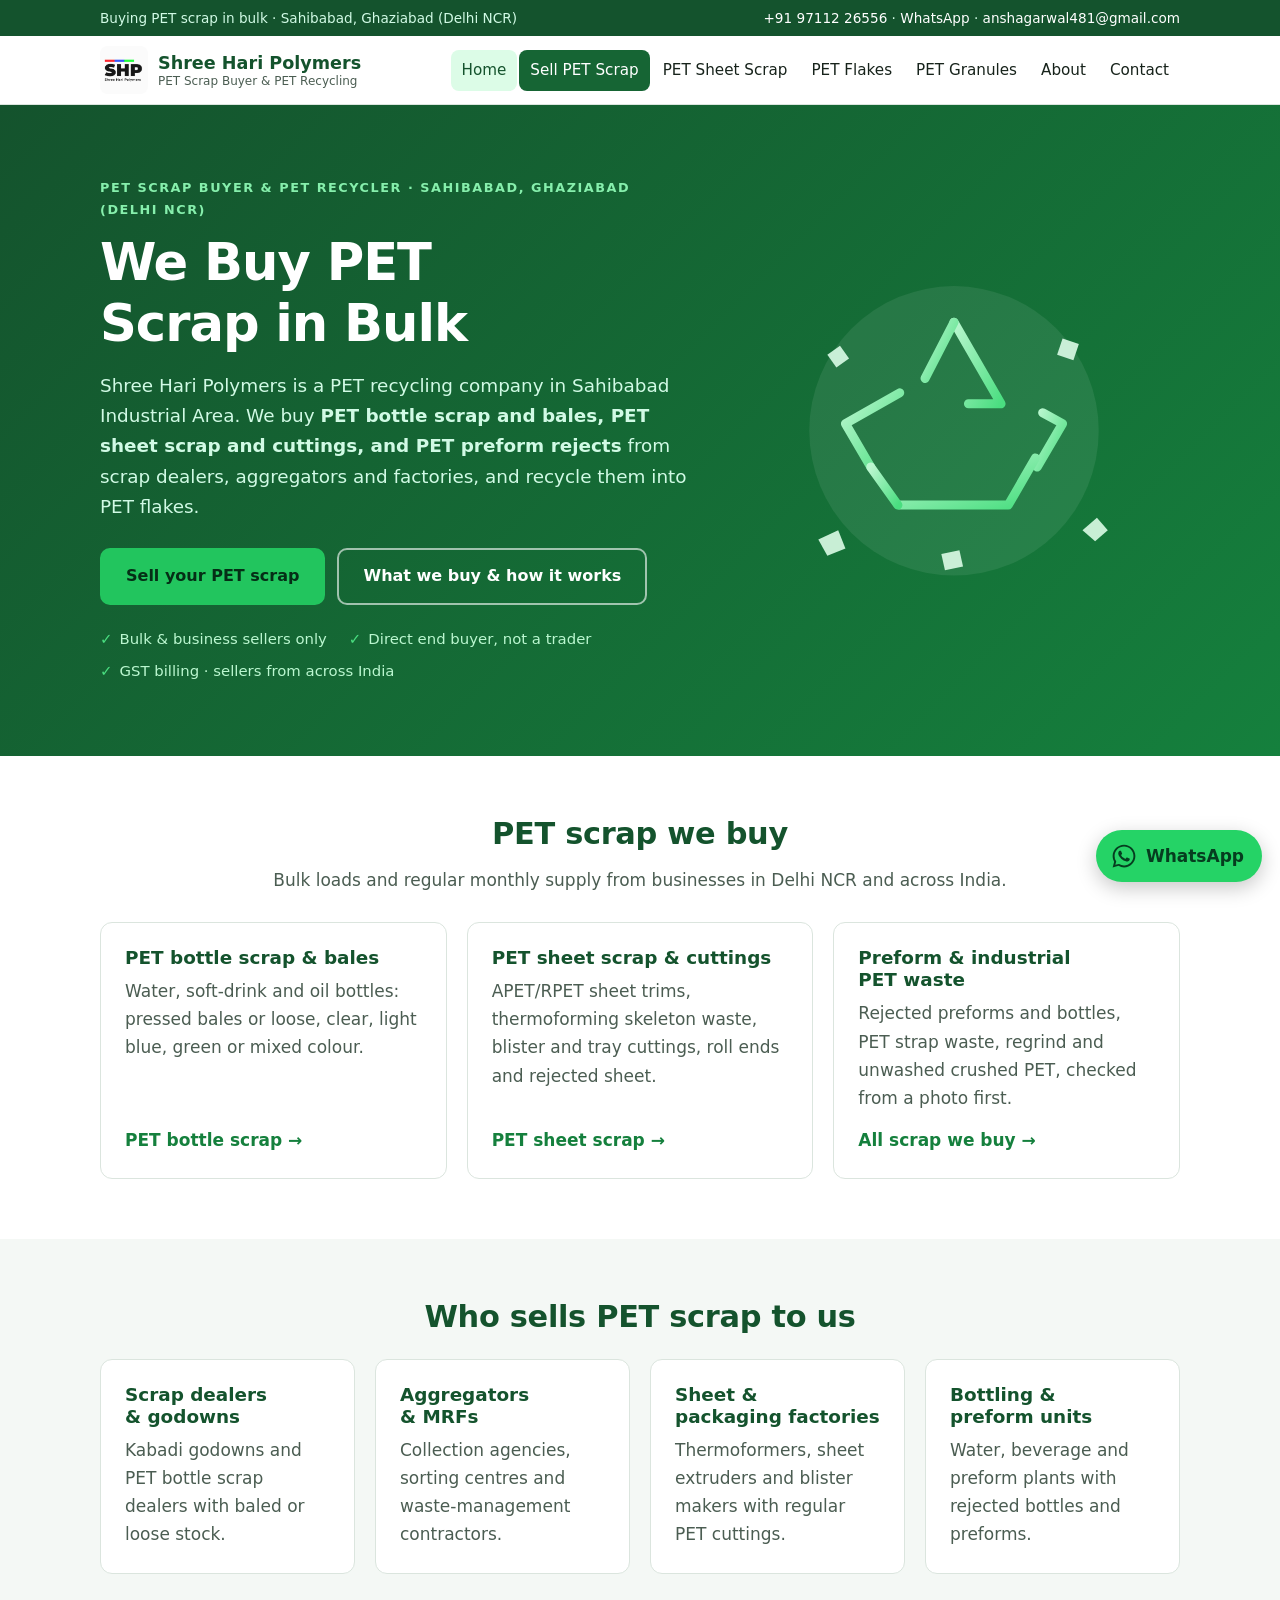
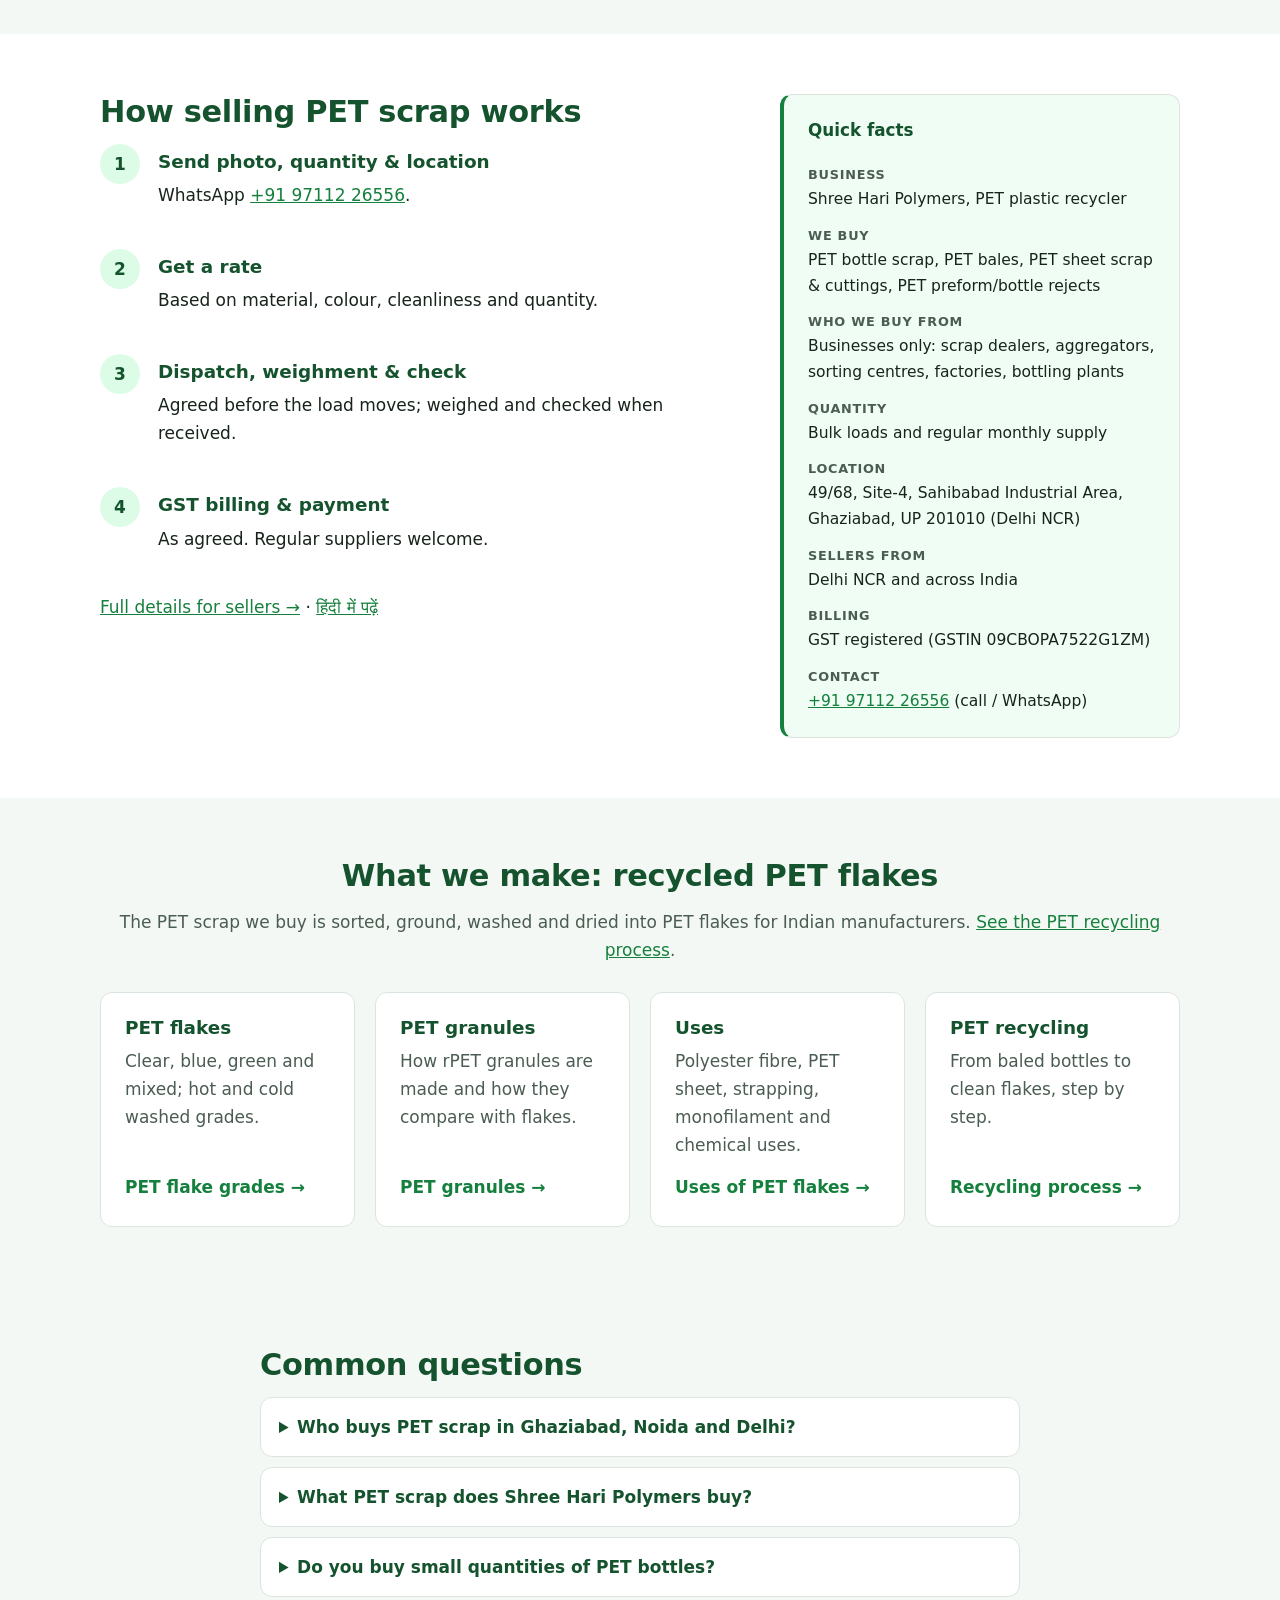
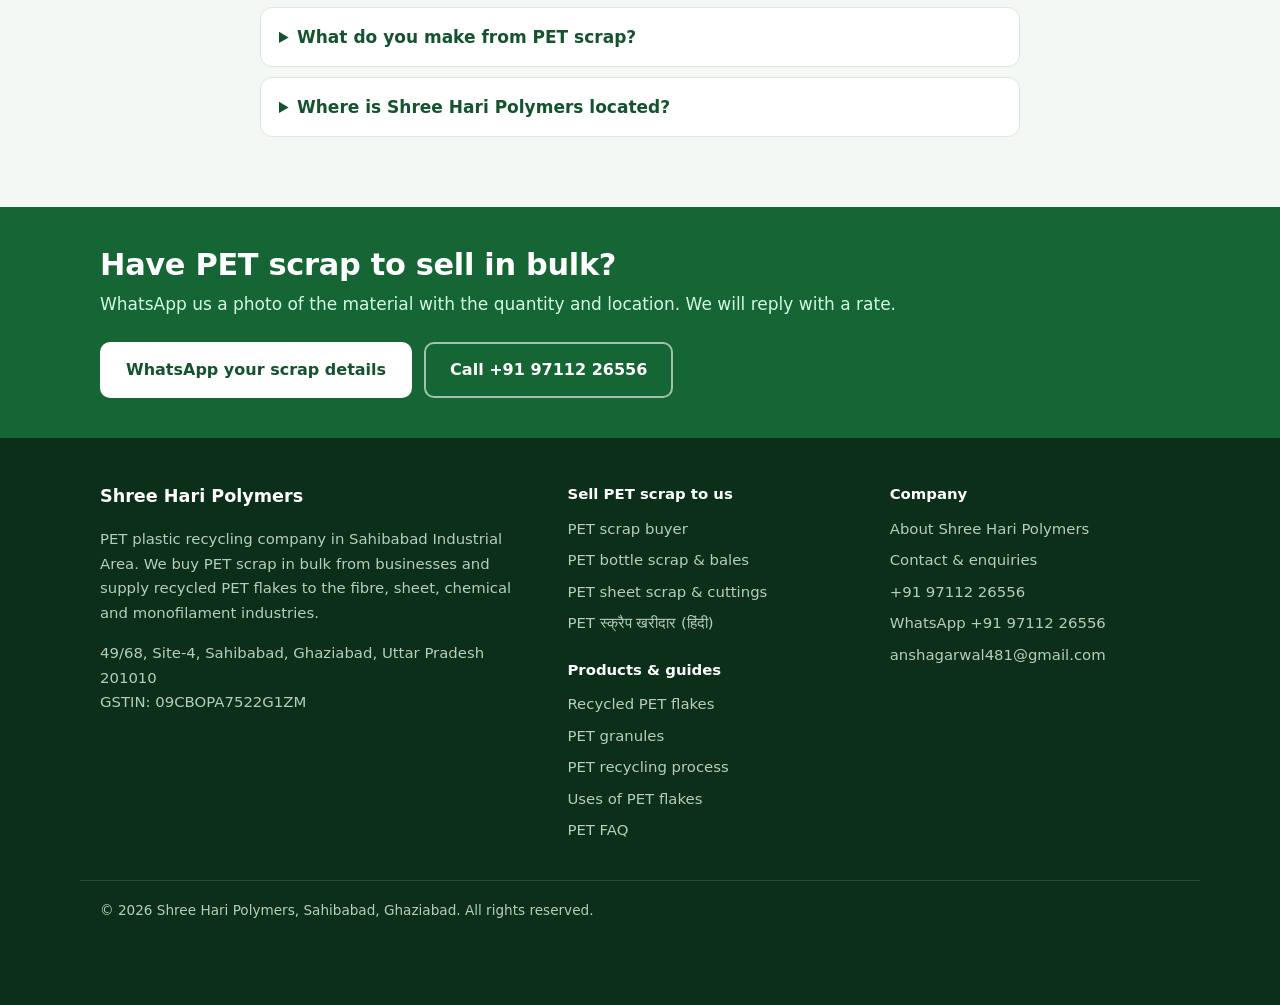
<file: index.html>
<!DOCTYPE html>
<html lang="en-IN">
<head>
<meta charset="UTF-8">
<meta name="viewport" content="width=device-width, initial-scale=1">
<title>PET Scrap Buyer & PET Recycler in Delhi NCR | Shree Hari Polymers</title>
<meta name="description" content="PET recycler in Sahibabad, Ghaziabad. We buy PET scrap in bulk (bottle scrap, bales, PET sheet cuttings) and supply PET flakes. WhatsApp +91 97112 26556.">
<meta name="robots" content="index, follow, max-image-preview:large, max-snippet:-1">
<link rel="canonical" href="https://www.shprecycle.in/">
<link rel="icon" type="image/png" href="/logo.png">
<meta name="theme-color" content="#14532d">
<meta property="og:type" content="website">
<meta property="og:site_name" content="Shree Hari Polymers">
<meta property="og:locale" content="en_IN">
<meta property="og:title" content="PET Scrap Buyer & PET Recycler in Delhi NCR | Shree Hari Polymers">
<meta property="og:description" content="PET recycler in Sahibabad, Ghaziabad. We buy PET scrap in bulk (bottle scrap, bales, PET sheet cuttings) and supply PET flakes. WhatsApp +91 97112 26556.">
<meta property="og:url" content="https://www.shprecycle.in/">
<meta property="og:image" content="https://www.shprecycle.in/logo.png">
<meta name="twitter:card" content="summary">
<link rel="stylesheet" href="/assets/style.css">
<script type="application/ld+json">
{
 "@context": "https://schema.org",
 "@graph": [
  {
   "@type": [
    "Organization",
    "RecyclingCenter"
   ],
   "@id": "https://www.shprecycle.in/#organization",
   "name": "Shree Hari Polymers",
   "alternateName": [
    "SHP Recycle",
    "Shree Hari Polymers Sahibabad"
   ],
   "url": "https://www.shprecycle.in/",
   "logo": "https://www.shprecycle.in/logo.png",
   "image": "https://www.shprecycle.in/logo.png",
   "address": {
    "@type": "PostalAddress",
    "streetAddress": "49/68, Site-4, Sahibabad Industrial Area",
    "addressLocality": "Sahibabad, Ghaziabad",
    "addressRegion": "Uttar Pradesh",
    "postalCode": "201010",
    "addressCountry": "IN"
   },
   "taxID": "09CBOPA7522G1ZM",
   "description": "PET plastic recycling company in Sahibabad Industrial Area, Ghaziabad (Delhi NCR), India. Buys PET scrap in bulk from businesses (PET bottle scrap, PET bottle bales, PET sheet scrap and PET sheet cuttings, PET preform and bottle rejects) and supplies recycled PET flakes to the fibre, sheet, chemical and monofilament industries.",
   "slogan": "Bulk PET scrap buyer and PET recycler in Delhi NCR",
   "email": "anshagarwal481@gmail.com",
   "telephone": "+91-9711226556",
   "priceRange": "Rates on enquiry",
   "areaServed": [
    {
     "@type": "City",
     "name": "Ghaziabad"
    },
    {
     "@type": "City",
     "name": "Noida"
    },
    {
     "@type": "City",
     "name": "Delhi"
    },
    {
     "@type": "AdministrativeArea",
     "name": "Delhi NCR"
    },
    {
     "@type": "Country",
     "name": "India"
    }
   ],
   "knowsAbout": [
    "PET scrap",
    "PET bottle scrap",
    "PET bottle bales",
    "PET sheet scrap",
    "PET sheet cutting scrap",
    "APET and RPET sheet trims",
    "PET preform scrap",
    "PET recycling",
    "PET bottle recycling",
    "PET flakes",
    "Recycled PET flakes",
    "Hot washed PET flakes",
    "PET granules",
    "rPET granules",
    "rPET",
    "Plastic waste recycling",
    "Plastic EPR"
   ],
   "seeks": [
    {
     "@type": "Demand",
     "businessFunction": "http://purl.org/goodrelations/v1#Buy",
     "areaServed": {
      "@type": "Country",
      "name": "India"
     },
     "eligibleCustomerType": "http://purl.org/goodrelations/v1#Business",
     "itemOffered": {
      "@type": "Product",
      "name": "PET bottle scrap",
      "category": "PET plastic scrap"
     }
    },
    {
     "@type": "Demand",
     "businessFunction": "http://purl.org/goodrelations/v1#Buy",
     "areaServed": {
      "@type": "Country",
      "name": "India"
     },
     "eligibleCustomerType": "http://purl.org/goodrelations/v1#Business",
     "itemOffered": {
      "@type": "Product",
      "name": "PET bottle bales",
      "category": "PET plastic scrap"
     }
    },
    {
     "@type": "Demand",
     "businessFunction": "http://purl.org/goodrelations/v1#Buy",
     "areaServed": {
      "@type": "Country",
      "name": "India"
     },
     "eligibleCustomerType": "http://purl.org/goodrelations/v1#Business",
     "itemOffered": {
      "@type": "Product",
      "name": "PET sheet scrap",
      "category": "PET plastic scrap"
     }
    },
    {
     "@type": "Demand",
     "businessFunction": "http://purl.org/goodrelations/v1#Buy",
     "areaServed": {
      "@type": "Country",
      "name": "India"
     },
     "eligibleCustomerType": "http://purl.org/goodrelations/v1#Business",
     "itemOffered": {
      "@type": "Product",
      "name": "PET sheet cuttings and trims",
      "category": "PET plastic scrap"
     }
    },
    {
     "@type": "Demand",
     "businessFunction": "http://purl.org/goodrelations/v1#Buy",
     "areaServed": {
      "@type": "Country",
      "name": "India"
     },
     "eligibleCustomerType": "http://purl.org/goodrelations/v1#Business",
     "itemOffered": {
      "@type": "Product",
      "name": "PET preform and bottle rejects",
      "category": "PET plastic scrap"
     }
    }
   ],
   "makesOffer": [
    {
     "@type": "Offer",
     "businessFunction": "http://purl.org/goodrelations/v1#Sell",
     "itemOffered": {
      "@type": "Product",
      "name": "Recycled PET flakes",
      "url": "https://www.shprecycle.in/pet-flakes.html"
     }
    }
   ],
   "contactPoint": [
    {
     "@type": "ContactPoint",
     "contactType": "purchasing (sell PET scrap to us)",
     "telephone": "+91-9711226556",
     "email": "anshagarwal481@gmail.com",
     "areaServed": "IN",
     "availableLanguage": [
      "en",
      "hi"
     ]
    },
    {
     "@type": "ContactPoint",
     "contactType": "sales",
     "telephone": "+91-9711226556",
     "email": "anshagarwal481@gmail.com",
     "areaServed": "IN",
     "availableLanguage": [
      "en",
      "hi"
     ]
    }
   ]
  },
  {
   "@type": "WebSite",
   "@id": "https://www.shprecycle.in/#website",
   "url": "https://www.shprecycle.in/",
   "name": "Shree Hari Polymers",
   "alternateName": [
    "SHP Recycle",
    "Shree Hari Polymers Ghaziabad"
   ],
   "inLanguage": "en-IN",
   "publisher": {
    "@id": "https://www.shprecycle.in/#organization"
   }
  },
  {
   "@type": "WebPage",
   "@id": "https://www.shprecycle.in/#webpage",
   "url": "https://www.shprecycle.in/",
   "name": "PET Scrap Buyer & PET Recycler in Delhi NCR | Shree Hari Polymers",
   "description": "PET recycler in Sahibabad, Ghaziabad. We buy PET scrap in bulk (bottle scrap, bales, PET sheet cuttings) and supply PET flakes. WhatsApp +91 97112 26556.",
   "inLanguage": "en-IN",
   "isPartOf": {
    "@id": "https://www.shprecycle.in/#website"
   },
   "about": {
    "@id": "https://www.shprecycle.in/#organization"
   },
   "dateModified": "2026-11-18"
  },
  {
   "@type": "FAQPage",
   "@id": "https://www.shprecycle.in/#faq",
   "mainEntity": [
    {
     "@type": "Question",
     "name": "Who buys PET scrap in Ghaziabad, Noida and Delhi?",
     "acceptedAnswer": {
      "@type": "Answer",
      "text": "Shree Hari Polymers, a PET recycler at 49/68, Site-4, Sahibabad Industrial Area, Ghaziabad, buys PET scrap in bulk from businesses. Call or WhatsApp +91 97112 26556."
     }
    },
    {
     "@type": "Question",
     "name": "What PET scrap does Shree Hari Polymers buy?",
     "acceptedAnswer": {
      "@type": "Answer",
      "text": "PET bottle scrap and bales (clear, blue, green, mixed), PET sheet scrap and sheet cuttings, PET preform and bottle rejects, and other PET industrial waste after checking a photo."
     }
    },
    {
     "@type": "Question",
     "name": "Do you buy small quantities of PET bottles?",
     "acceptedAnswer": {
      "@type": "Answer",
      "text": "No. We buy in bulk from scrap dealers, aggregators, sorting centres and factories. Small sellers should sell to a local scrap dealer."
     }
    },
    {
     "@type": "Question",
     "name": "What do you make from PET scrap?",
     "acceptedAnswer": {
      "@type": "Answer",
      "text": "We recycle PET scrap into PET flakes, which are used by polyester fibre, PET sheet, strapping, monofilament and chemical manufacturers."
     }
    },
    {
     "@type": "Question",
     "name": "Where is Shree Hari Polymers located?",
     "acceptedAnswer": {
      "@type": "Answer",
      "text": "49/68, Site-4, Sahibabad Industrial Area, Ghaziabad, Uttar Pradesh 201010, in Delhi NCR."
     }
    }
   ]
  }
 ]
}
</script>
</head>
<body>
<a class="skip" href="#main">Skip to content</a>
<div class="topbar">
  <div class="wrap">
    <span>Buying PET scrap in bulk &middot; Sahibabad, Ghaziabad (Delhi NCR)</span>
    <span><a href="tel:+919711226556">+91 97112 26556</a> &middot; <a href="https://wa.me/919711226556?text=Hello%20Shree%20Hari%20Polymers%2C%20I%20want%20to%20sell%20PET%20scrap.%0AMaterial%3A%20%0AQuantity%3A%20%0ALocation%3A%20" target="_blank" rel="noopener">WhatsApp</a> &middot; <a href="mailto:anshagarwal481@gmail.com">anshagarwal481@gmail.com</a></span>
  </div>
</div>
<header class="site-header">
  <div class="wrap">
    <a class="brand" href="/">
      <img src="/logo.png" alt="Shree Hari Polymers logo" width="48" height="48">
      <span>Shree Hari Polymers<small>PET Scrap Buyer &amp; PET Recycling</small></span>
    </a>
    <button class="nav-toggle" aria-expanded="false" aria-controls="nav" aria-label="Menu"><span></span><span></span><span></span></button>
    <nav id="nav" class="nav" aria-label="Main">
        <a href="./" aria-current="page">Home</a>
        <a href="sell-pet-scrap.html" class="nav-cta">Sell PET Scrap</a>
        <a href="pet-sheet-scrap.html">PET Sheet Scrap</a>
        <a href="pet-flakes.html">PET Flakes</a>
        <a href="pet-granules.html">PET Granules</a>
        <a href="about.html">About</a>
        <a href="contact.html">Contact</a>
    </nav>
  </div>
</header>

<main id="main">
<section class="hero">
  <div class="wrap hero-grid">
    <div>
      <p class="kicker">PET scrap buyer &amp; PET recycler &middot; Sahibabad, Ghaziabad (Delhi NCR)</p>
      <h1>We Buy PET Scrap in Bulk</h1>
      <p class="lead">Shree Hari Polymers is a PET recycling company in Sahibabad Industrial Area. We buy <strong>PET bottle scrap and bales, PET sheet scrap and cuttings, and PET preform rejects</strong> from scrap dealers, aggregators and factories, and recycle them into PET flakes.</p>
      <div class="hero-actions">
        <a class="btn" href="https://wa.me/919711226556?text=Hello%20Shree%20Hari%20Polymers%2C%20I%20want%20to%20sell%20PET%20scrap.%0AMaterial%3A%20%0AQuantity%3A%20%0ALocation%3A%20" target="_blank" rel="noopener">Sell your PET scrap</a>
        <a class="btn btn-ghost" href="sell-pet-scrap.html">What we buy &amp; how it works</a>
      </div>
      <ul class="hero-points">
        <li>Bulk &amp; business sellers only</li>
        <li>Direct end buyer, not a trader</li>
        <li>GST billing &middot; sellers from across India</li>
      </ul>
    </div>
    <div class="hero-art" aria-hidden="true">
      <svg viewBox="0 0 420 360" xmlns="http://www.w3.org/2000/svg">
        <defs><linearGradient id="g" x1="0" y1="0" x2="1" y2="1"><stop offset="0" stop-color="#bbf7d0"/><stop offset="1" stop-color="#4ade80"/></linearGradient></defs>
        <circle cx="210" cy="180" r="160" fill="#ffffff" opacity=".08"/>
        <g fill="none" stroke="url(#g)" stroke-width="10" stroke-linecap="round" stroke-linejoin="round">
          <path d="M210 60l52 90h-36"/><path d="M118 220l-28-48 60-34"/><path d="M302 220l28-48-22-12"/>
          <path d="M150 262h120l30-52"/><path d="M178 122l32-62"/><path d="M118 220l30 42"/>
        </g>
        <g fill="#dcfce7" opacity=".9">
          <path d="M60 300l22-10 8 20-20 8z"/><path d="M330 78l18 6-6 18-18-6z"/><path d="M352 290l16-14 12 14-14 12z"/>
          <path d="M70 96l14-10 10 14-14 10z"/><path d="M196 316l20-4 4 18-20 4z"/>
        </g>
      </svg>
    </div>
  </div>
</section>

<section class="section">
  <div class="wrap">
    <h2 class="center">PET scrap we buy</h2>
    <p class="center sub">Bulk loads and regular monthly supply from businesses in Delhi NCR and across India.</p>
    <div class="grid three">
      <a class="card link" href="pet-bottle-scrap.html">
        <h3>PET bottle scrap &amp; bales</h3>
        <p>Water, soft-drink and oil bottles: pressed bales or loose, clear, light blue, green or mixed colour.</p>
        <span class="more">PET bottle scrap &rarr;</span>
      </a>
      <a class="card link" href="pet-sheet-scrap.html">
        <h3>PET sheet scrap &amp; cuttings</h3>
        <p>APET/RPET sheet trims, thermoforming skeleton waste, blister and tray cuttings, roll ends and rejected sheet.</p>
        <span class="more">PET sheet scrap &rarr;</span>
      </a>
      <a class="card link" href="sell-pet-scrap.html">
        <h3>Preform &amp; industrial PET waste</h3>
        <p>Rejected preforms and bottles, PET strap waste, regrind and unwashed crushed PET, checked from a photo first.</p>
        <span class="more">All scrap we buy &rarr;</span>
      </a>
    </div>
  </div>
</section>

<section class="section alt">
  <div class="wrap">
    <h2 class="center">Who sells PET scrap to us</h2>
    <div class="grid four">
      <div class="card"><h3>Scrap dealers &amp; godowns</h3><p>Kabadi godowns and PET bottle scrap dealers with baled or loose stock.</p></div>
      <div class="card"><h3>Aggregators &amp; MRFs</h3><p>Collection agencies, sorting centres and waste-management contractors.</p></div>
      <div class="card"><h3>Sheet &amp; packaging factories</h3><p>Thermoformers, sheet extruders and blister makers with regular PET cuttings.</p></div>
      <div class="card"><h3>Bottling &amp; preform units</h3><p>Water, beverage and preform plants with rejected bottles and preforms.</p></div>
    </div>
  </div>
</section>

<section class="section">
  <div class="wrap two-col">
    <div class="prose">
      <h2>How selling PET scrap works</h2>
      <ol class="steps">
        <li><h3>Send photo, quantity &amp; location</h3><p>WhatsApp <a href="https://wa.me/919711226556?text=Hello%20Shree%20Hari%20Polymers%2C%20I%20want%20to%20sell%20PET%20scrap.%0AMaterial%3A%20%0AQuantity%3A%20%0ALocation%3A%20" target="_blank" rel="noopener">+91 97112 26556</a>.</p></li>
        <li><h3>Get a rate</h3><p>Based on material, colour, cleanliness and quantity.</p></li>
        <li><h3>Dispatch, weighment &amp; check</h3><p>Agreed before the load moves; weighed and checked when received.</p></li>
        <li><h3>GST billing &amp; payment</h3><p>As agreed. Regular suppliers welcome.</p></li>
      </ol>
      <p><a href="sell-pet-scrap.html">Full details for sellers &rarr;</a> &middot; <a href="pet-scrap-kharidar.html" hreflang="hi">हिंदी में पढ़ें</a></p>
    </div>
    <aside class="facts" aria-label="Quick facts">
      <p class="facts-head">Quick facts</p>
      <dl>
        <dt>Business</dt><dd>Shree Hari Polymers, PET plastic recycler</dd>
        <dt>We buy</dt><dd>PET bottle scrap, PET bales, PET sheet scrap &amp; cuttings, PET preform/bottle rejects</dd>
        <dt>Who we buy from</dt><dd>Businesses only: scrap dealers, aggregators, sorting centres, factories, bottling plants</dd>
        <dt>Quantity</dt><dd>Bulk loads and regular monthly supply</dd>
        <dt>Location</dt><dd>49/68, Site-4, Sahibabad Industrial Area, Ghaziabad, UP 201010 (Delhi NCR)</dd>
        <dt>Sellers from</dt><dd>Delhi NCR and across India</dd>
        <dt>Billing</dt><dd>GST registered (GSTIN 09CBOPA7522G1ZM)</dd>
        <dt>Contact</dt><dd><a href="tel:+919711226556">+91 97112 26556</a> (call / WhatsApp)</dd>
      </dl>
    </aside>
  </div>
</section>

<section class="section alt">
  <div class="wrap">
    <h2 class="center">What we make: recycled PET flakes</h2>
    <p class="center sub">The PET scrap we buy is sorted, ground, washed and dried into PET flakes for Indian manufacturers. <a href="pet-recycling-process.html">See the PET recycling process</a>.</p>
    <div class="grid four">
      <a class="card link" href="pet-flakes.html"><h3>PET flakes</h3><p>Clear, blue, green and mixed; hot and cold washed grades.</p><span class="more">PET flake grades &rarr;</span></a>
      <a class="card link" href="pet-granules.html"><h3>PET granules</h3><p>How rPET granules are made and how they compare with flakes.</p><span class="more">PET granules &rarr;</span></a>
      <a class="card link" href="applications.html"><h3>Uses</h3><p>Polyester fibre, PET sheet, strapping, monofilament and chemical uses.</p><span class="more">Uses of PET flakes &rarr;</span></a>
      <a class="card link" href="pet-recycling-process.html"><h3>PET recycling</h3><p>From baled bottles to clean flakes, step by step.</p><span class="more">Recycling process &rarr;</span></a>
    </div>
  </div>
</section>
<section class="section alt" id="faq">
  <div class="wrap narrow">
    <h2>Common questions</h2>
    <details><summary>Who buys PET scrap in Ghaziabad, Noida and Delhi?</summary><p>Shree Hari Polymers, a PET recycler at 49/68, Site-4, Sahibabad Industrial Area, Ghaziabad, buys PET scrap in bulk from businesses. Call or WhatsApp +91 97112 26556.</p></details>
    <details><summary>What PET scrap does Shree Hari Polymers buy?</summary><p>PET bottle scrap and bales (clear, blue, green, mixed), PET sheet scrap and sheet cuttings, PET preform and bottle rejects, and other PET industrial waste after checking a photo.</p></details>
    <details><summary>Do you buy small quantities of PET bottles?</summary><p>No. We buy in bulk from scrap dealers, aggregators, sorting centres and factories. Small sellers should sell to a local scrap dealer.</p></details>
    <details><summary>What do you make from PET scrap?</summary><p>We recycle PET scrap into PET flakes, which are used by polyester fibre, PET sheet, strapping, monofilament and chemical manufacturers.</p></details>
    <details><summary>Where is Shree Hari Polymers located?</summary><p>49/68, Site-4, Sahibabad Industrial Area, Ghaziabad, Uttar Pradesh 201010, in Delhi NCR.</p></details>
  </div>
</section>
</main>
<section class="cta-band">
  <div class="wrap">
    <div>
      <h2>Have PET scrap to sell in bulk?</h2>
      <p>WhatsApp us a photo of the material with the quantity and location. We will reply with a rate.</p>
    </div>
    <div class="cta-actions">
      <a class="btn btn-light" href="https://wa.me/919711226556?text=Hello%20Shree%20Hari%20Polymers%2C%20I%20want%20to%20sell%20PET%20scrap.%0AMaterial%3A%20%0AQuantity%3A%20%0ALocation%3A%20" target="_blank" rel="noopener">WhatsApp your scrap details</a>
      <a class="btn btn-outline" href="tel:+919711226556">Call +91 97112 26556</a>
    </div>
  </div>
</section>
<footer class="site-footer">
  <div class="wrap footer-grid">
    <div>
      <p class="footer-brand">Shree Hari Polymers</p>
      <p>PET plastic recycling company in Sahibabad Industrial Area. We buy PET scrap in bulk from businesses and supply recycled PET flakes to the fibre, sheet, chemical and monofilament industries.</p>
      <p>49/68, Site-4, Sahibabad, Ghaziabad, Uttar Pradesh 201010<br>GSTIN: 09CBOPA7522G1ZM</p>
    </div>
    <div>
      <p class="footer-head">Sell PET scrap to us</p>
      <ul>
        <li><a href="/sell-pet-scrap.html">PET scrap buyer</a></li>
        <li><a href="/pet-bottle-scrap.html">PET bottle scrap &amp; bales</a></li>
        <li><a href="/pet-sheet-scrap.html">PET sheet scrap &amp; cuttings</a></li>
        <li><a href="/pet-scrap-kharidar.html" hreflang="hi">PET स्क्रैप खरीदार (हिंदी)</a></li>
      </ul>
      <p class="footer-head">Products &amp; guides</p>
      <ul>
        <li><a href="/pet-flakes.html">Recycled PET flakes</a></li>
        <li><a href="/pet-granules.html">PET granules</a></li>
        <li><a href="/pet-recycling-process.html">PET recycling process</a></li>
        <li><a href="/applications.html">Uses of PET flakes</a></li>
        <li><a href="/pet-flakes-faq.html">PET FAQ</a></li>
      </ul>
    </div>
    <div>
      <p class="footer-head">Company</p>
      <ul>
        <li><a href="/about.html">About Shree Hari Polymers</a></li>
        <li><a href="/contact.html">Contact &amp; enquiries</a></li>
        <li><a href="tel:+919711226556">+91 97112 26556</a></li>
        <li><a href="https://wa.me/919711226556?text=Hello%20Shree%20Hari%20Polymers%2C%20I%20want%20to%20sell%20PET%20scrap.%0AMaterial%3A%20%0AQuantity%3A%20%0ALocation%3A%20" target="_blank" rel="noopener">WhatsApp +91 97112 26556</a></li>
        <li><a href="mailto:anshagarwal481@gmail.com">anshagarwal481@gmail.com</a></li>
      </ul>
    </div>
  </div>
  <div class="wrap footer-bottom">&copy; 2026 Shree Hari Polymers, Sahibabad, Ghaziabad. All rights reserved.</div>
</footer>
<a class="wa-float" href="https://wa.me/919711226556?text=Hello%20Shree%20Hari%20Polymers%2C%20I%20want%20to%20sell%20PET%20scrap.%0AMaterial%3A%20%0AQuantity%3A%20%0ALocation%3A%20" target="_blank" rel="noopener" aria-label="Chat with Shree Hari Polymers on WhatsApp"><svg viewBox="0 0 32 32" width="28" height="28" aria-hidden="true" focusable="false"><path fill="currentColor" d="M16.04 3C8.86 3 3.02 8.83 3.02 16c0 2.3.6 4.53 1.74 6.5L3 29l6.68-1.75A13 13 0 0 0 16.04 29C23.2 29 29 23.17 29 16S23.2 3 16.04 3Zm0 23.8c-1.98 0-3.92-.53-5.6-1.54l-.4-.24-3.97 1.04 1.06-3.86-.26-.4A10.76 10.76 0 0 1 5.24 16c0-5.95 4.85-10.8 10.8-10.8 5.94 0 10.76 4.85 10.76 10.8 0 5.96-4.82 10.8-10.76 10.8Zm5.92-8.08c-.32-.16-1.92-.95-2.22-1.06-.3-.11-.51-.16-.73.16-.21.32-.84 1.06-1.03 1.27-.19.22-.38.24-.7.08-.33-.16-1.38-.5-2.62-1.6-.97-.87-1.62-1.93-1.81-2.25-.19-.33-.02-.5.14-.66.15-.14.33-.38.49-.57.16-.19.21-.32.32-.54.11-.21.05-.4-.03-.57-.08-.16-.73-1.76-1-2.4-.26-.63-.53-.55-.73-.56h-.62c-.21 0-.57.08-.86.4-.3.33-1.13 1.11-1.13 2.7s1.16 3.13 1.32 3.35c.16.21 2.28 3.48 5.53 4.88.77.33 1.37.53 1.84.68.78.25 1.48.21 2.04.13.62-.1 1.92-.79 2.19-1.55.27-.76.27-1.41.19-1.55-.08-.13-.3-.21-.62-.37Z"/></svg><span>WhatsApp</span></a>
<script src="/assets/site.js" defer></script>
</body>
</html>
</file>
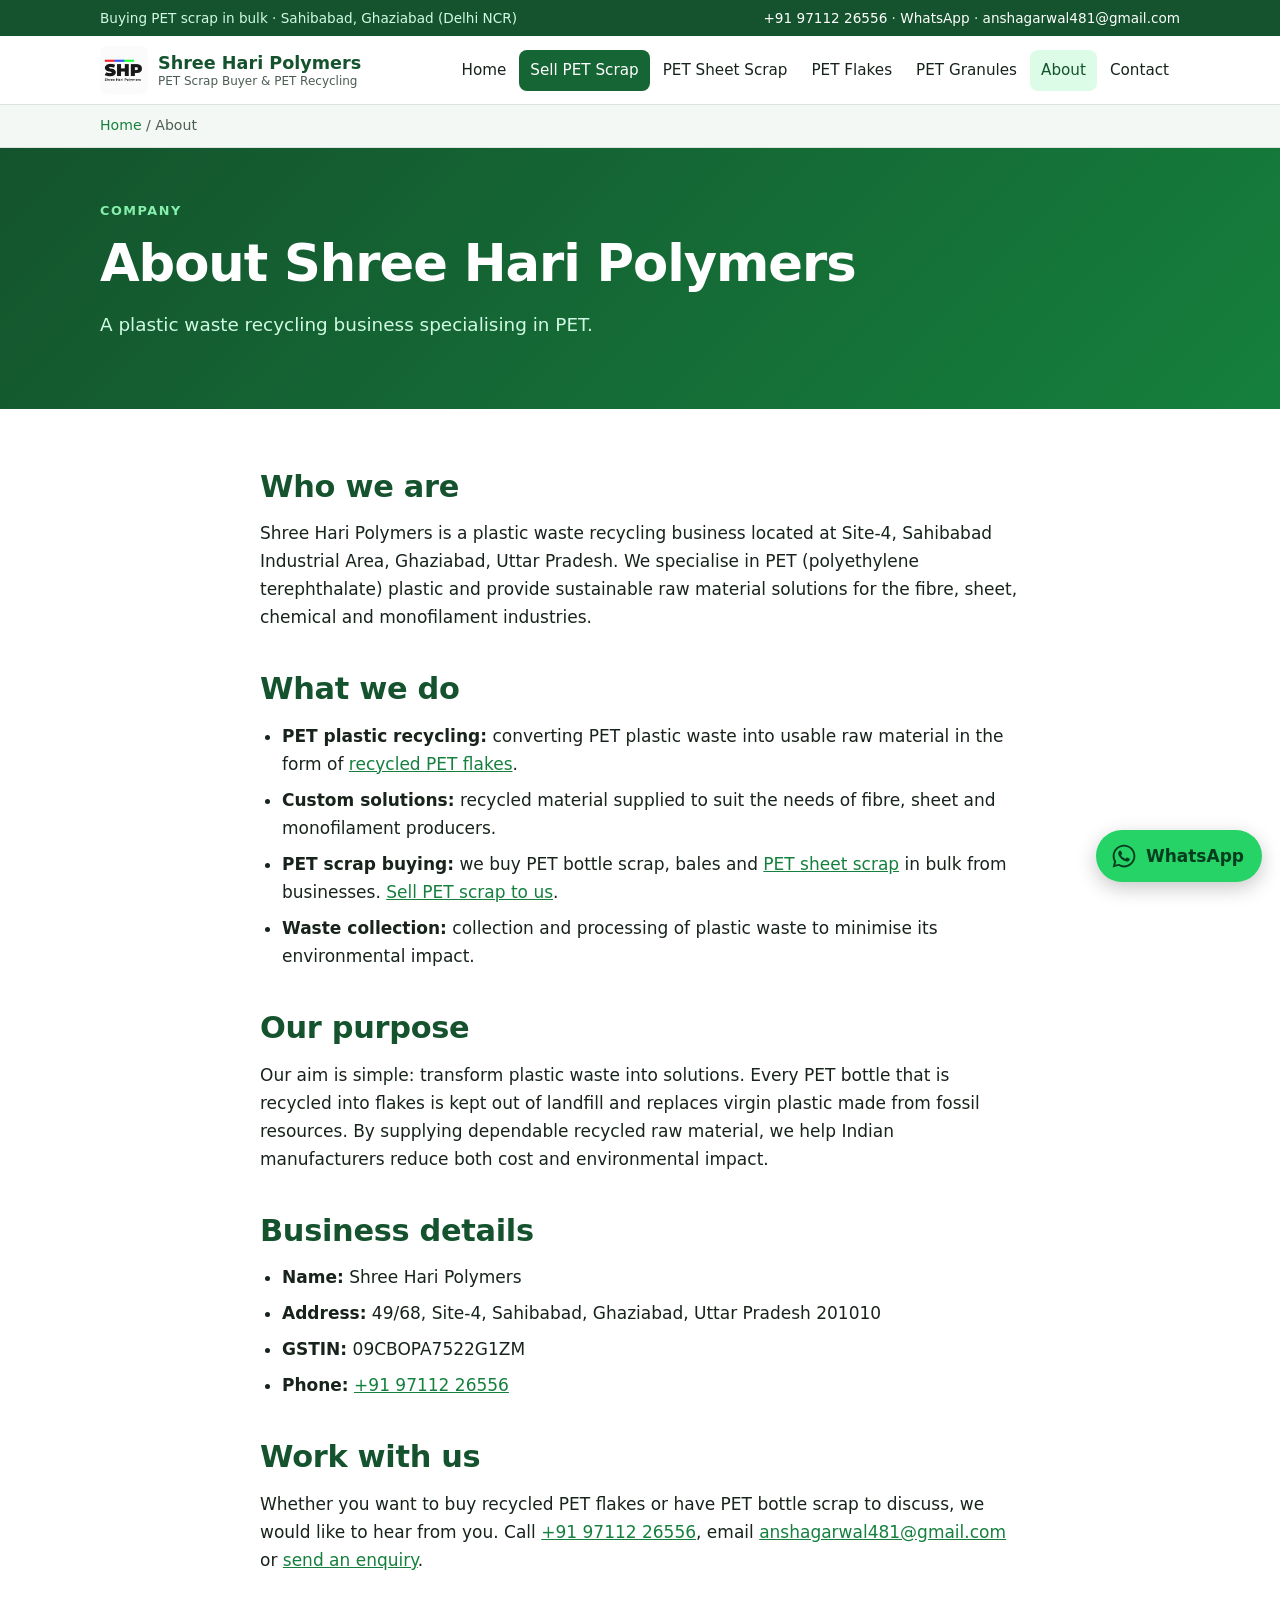
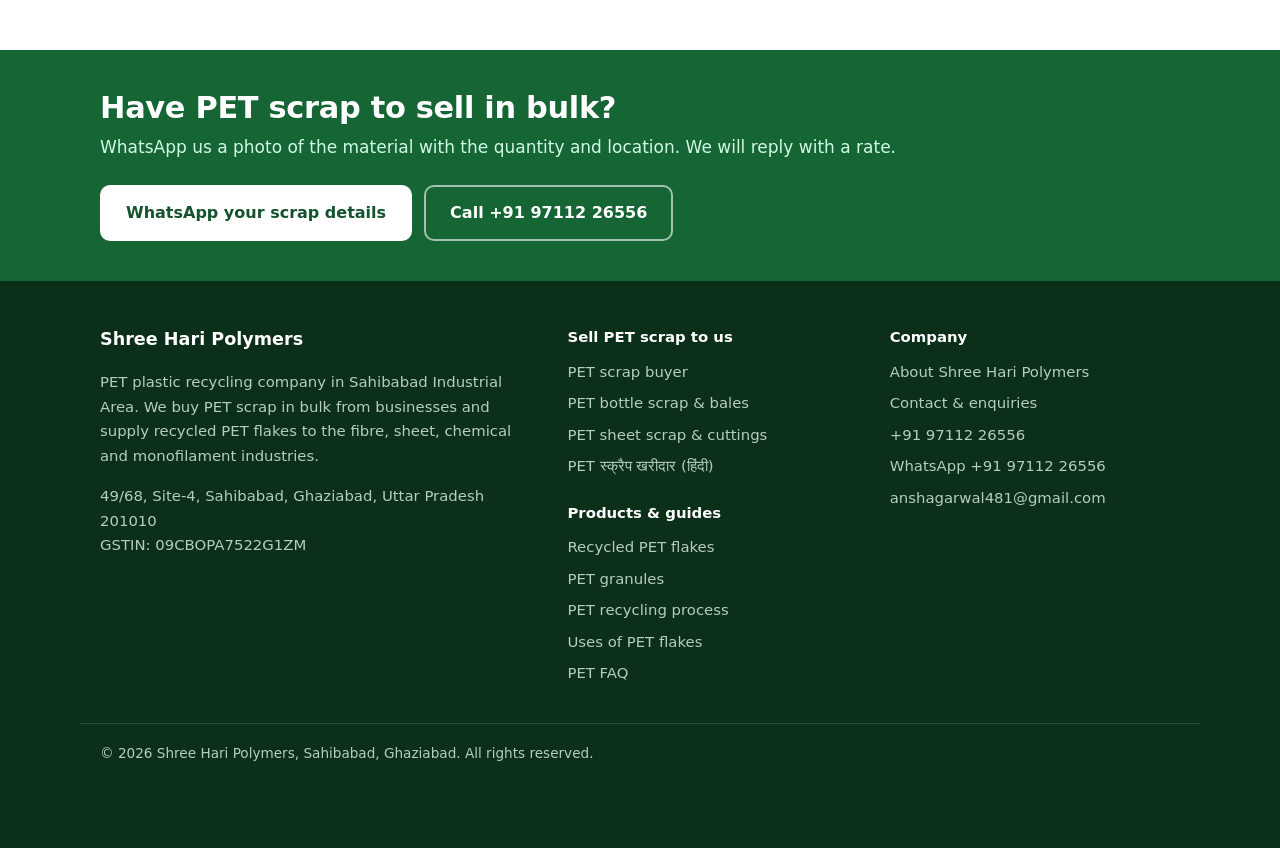
<file: about.html>
<!DOCTYPE html>
<html lang="en-IN">
<head>
<meta charset="UTF-8">
<meta name="viewport" content="width=device-width, initial-scale=1">
<title>About Shree Hari Polymers | PET Recycling Company, Ghaziabad</title>
<meta name="description" content="Shree Hari Polymers is a PET recycling company in Sahibabad, Ghaziabad that buys PET scrap in bulk and supplies recycled PET flakes to Indian manufacturers.">
<meta name="robots" content="index, follow, max-image-preview:large, max-snippet:-1">
<link rel="canonical" href="https://www.shprecycle.in/about.html">
<link rel="icon" type="image/png" href="/logo.png">
<meta name="theme-color" content="#14532d">
<meta property="og:type" content="website">
<meta property="og:site_name" content="Shree Hari Polymers">
<meta property="og:locale" content="en_IN">
<meta property="og:title" content="About Shree Hari Polymers | PET Recycling Company, Ghaziabad">
<meta property="og:description" content="Shree Hari Polymers is a PET recycling company in Sahibabad, Ghaziabad that buys PET scrap in bulk and supplies recycled PET flakes to Indian manufacturers.">
<meta property="og:url" content="https://www.shprecycle.in/about.html">
<meta property="og:image" content="https://www.shprecycle.in/logo.png">
<meta name="twitter:card" content="summary">
<link rel="stylesheet" href="/assets/style.css">
<script type="application/ld+json">
{
 "@context": "https://schema.org",
 "@graph": [
  {
   "@type": [
    "Organization",
    "RecyclingCenter"
   ],
   "@id": "https://www.shprecycle.in/#organization",
   "name": "Shree Hari Polymers",
   "alternateName": [
    "SHP Recycle",
    "Shree Hari Polymers Sahibabad"
   ],
   "url": "https://www.shprecycle.in/",
   "logo": "https://www.shprecycle.in/logo.png",
   "image": "https://www.shprecycle.in/logo.png",
   "address": {
    "@type": "PostalAddress",
    "streetAddress": "49/68, Site-4, Sahibabad Industrial Area",
    "addressLocality": "Sahibabad, Ghaziabad",
    "addressRegion": "Uttar Pradesh",
    "postalCode": "201010",
    "addressCountry": "IN"
   },
   "taxID": "09CBOPA7522G1ZM",
   "description": "PET plastic recycling company in Sahibabad Industrial Area, Ghaziabad (Delhi NCR), India. Buys PET scrap in bulk from businesses (PET bottle scrap, PET bottle bales, PET sheet scrap and PET sheet cuttings, PET preform and bottle rejects) and supplies recycled PET flakes to the fibre, sheet, chemical and monofilament industries.",
   "slogan": "Bulk PET scrap buyer and PET recycler in Delhi NCR",
   "email": "anshagarwal481@gmail.com",
   "telephone": "+91-9711226556",
   "priceRange": "Rates on enquiry",
   "areaServed": [
    {
     "@type": "City",
     "name": "Ghaziabad"
    },
    {
     "@type": "City",
     "name": "Noida"
    },
    {
     "@type": "City",
     "name": "Delhi"
    },
    {
     "@type": "AdministrativeArea",
     "name": "Delhi NCR"
    },
    {
     "@type": "Country",
     "name": "India"
    }
   ],
   "knowsAbout": [
    "PET scrap",
    "PET bottle scrap",
    "PET bottle bales",
    "PET sheet scrap",
    "PET sheet cutting scrap",
    "APET and RPET sheet trims",
    "PET preform scrap",
    "PET recycling",
    "PET bottle recycling",
    "PET flakes",
    "Recycled PET flakes",
    "Hot washed PET flakes",
    "PET granules",
    "rPET granules",
    "rPET",
    "Plastic waste recycling",
    "Plastic EPR"
   ],
   "seeks": [
    {
     "@type": "Demand",
     "businessFunction": "http://purl.org/goodrelations/v1#Buy",
     "areaServed": {
      "@type": "Country",
      "name": "India"
     },
     "eligibleCustomerType": "http://purl.org/goodrelations/v1#Business",
     "itemOffered": {
      "@type": "Product",
      "name": "PET bottle scrap",
      "category": "PET plastic scrap"
     }
    },
    {
     "@type": "Demand",
     "businessFunction": "http://purl.org/goodrelations/v1#Buy",
     "areaServed": {
      "@type": "Country",
      "name": "India"
     },
     "eligibleCustomerType": "http://purl.org/goodrelations/v1#Business",
     "itemOffered": {
      "@type": "Product",
      "name": "PET bottle bales",
      "category": "PET plastic scrap"
     }
    },
    {
     "@type": "Demand",
     "businessFunction": "http://purl.org/goodrelations/v1#Buy",
     "areaServed": {
      "@type": "Country",
      "name": "India"
     },
     "eligibleCustomerType": "http://purl.org/goodrelations/v1#Business",
     "itemOffered": {
      "@type": "Product",
      "name": "PET sheet scrap",
      "category": "PET plastic scrap"
     }
    },
    {
     "@type": "Demand",
     "businessFunction": "http://purl.org/goodrelations/v1#Buy",
     "areaServed": {
      "@type": "Country",
      "name": "India"
     },
     "eligibleCustomerType": "http://purl.org/goodrelations/v1#Business",
     "itemOffered": {
      "@type": "Product",
      "name": "PET sheet cuttings and trims",
      "category": "PET plastic scrap"
     }
    },
    {
     "@type": "Demand",
     "businessFunction": "http://purl.org/goodrelations/v1#Buy",
     "areaServed": {
      "@type": "Country",
      "name": "India"
     },
     "eligibleCustomerType": "http://purl.org/goodrelations/v1#Business",
     "itemOffered": {
      "@type": "Product",
      "name": "PET preform and bottle rejects",
      "category": "PET plastic scrap"
     }
    }
   ],
   "makesOffer": [
    {
     "@type": "Offer",
     "businessFunction": "http://purl.org/goodrelations/v1#Sell",
     "itemOffered": {
      "@type": "Product",
      "name": "Recycled PET flakes",
      "url": "https://www.shprecycle.in/pet-flakes.html"
     }
    }
   ],
   "contactPoint": [
    {
     "@type": "ContactPoint",
     "contactType": "purchasing (sell PET scrap to us)",
     "telephone": "+91-9711226556",
     "email": "anshagarwal481@gmail.com",
     "areaServed": "IN",
     "availableLanguage": [
      "en",
      "hi"
     ]
    },
    {
     "@type": "ContactPoint",
     "contactType": "sales",
     "telephone": "+91-9711226556",
     "email": "anshagarwal481@gmail.com",
     "areaServed": "IN",
     "availableLanguage": [
      "en",
      "hi"
     ]
    }
   ]
  },
  {
   "@type": "WebSite",
   "@id": "https://www.shprecycle.in/#website",
   "url": "https://www.shprecycle.in/",
   "name": "Shree Hari Polymers",
   "alternateName": [
    "SHP Recycle",
    "Shree Hari Polymers Ghaziabad"
   ],
   "inLanguage": "en-IN",
   "publisher": {
    "@id": "https://www.shprecycle.in/#organization"
   }
  },
  {
   "@type": "WebPage",
   "@id": "https://www.shprecycle.in/about.html#webpage",
   "url": "https://www.shprecycle.in/about.html",
   "name": "About Shree Hari Polymers | PET Recycling Company, Ghaziabad",
   "description": "Shree Hari Polymers is a PET recycling company in Sahibabad, Ghaziabad that buys PET scrap in bulk and supplies recycled PET flakes to Indian manufacturers.",
   "inLanguage": "en-IN",
   "isPartOf": {
    "@id": "https://www.shprecycle.in/#website"
   },
   "about": {
    "@id": "https://www.shprecycle.in/#organization"
   },
   "dateModified": "2026-11-18"
  },
  {
   "@type": "BreadcrumbList",
   "itemListElement": [
    {
     "@type": "ListItem",
     "position": 1,
     "name": "Home",
     "item": "https://www.shprecycle.in/"
    },
    {
     "@type": "ListItem",
     "position": 2,
     "name": "About",
     "item": "https://www.shprecycle.in/about.html"
    }
   ]
  }
 ]
}
</script>
</head>
<body>
<a class="skip" href="#main">Skip to content</a>
<div class="topbar">
  <div class="wrap">
    <span>Buying PET scrap in bulk &middot; Sahibabad, Ghaziabad (Delhi NCR)</span>
    <span><a href="tel:+919711226556">+91 97112 26556</a> &middot; <a href="https://wa.me/919711226556?text=Hello%20Shree%20Hari%20Polymers%2C%20I%20want%20to%20sell%20PET%20scrap.%0AMaterial%3A%20%0AQuantity%3A%20%0ALocation%3A%20" target="_blank" rel="noopener">WhatsApp</a> &middot; <a href="mailto:anshagarwal481@gmail.com">anshagarwal481@gmail.com</a></span>
  </div>
</div>
<header class="site-header">
  <div class="wrap">
    <a class="brand" href="/">
      <img src="/logo.png" alt="Shree Hari Polymers logo" width="48" height="48">
      <span>Shree Hari Polymers<small>PET Scrap Buyer &amp; PET Recycling</small></span>
    </a>
    <button class="nav-toggle" aria-expanded="false" aria-controls="nav" aria-label="Menu"><span></span><span></span><span></span></button>
    <nav id="nav" class="nav" aria-label="Main">
        <a href="./">Home</a>
        <a href="sell-pet-scrap.html" class="nav-cta">Sell PET Scrap</a>
        <a href="pet-sheet-scrap.html">PET Sheet Scrap</a>
        <a href="pet-flakes.html">PET Flakes</a>
        <a href="pet-granules.html">PET Granules</a>
        <a href="about.html" aria-current="page">About</a>
        <a href="contact.html">Contact</a>
    </nav>
  </div>
</header>
<nav class="crumbs" aria-label="Breadcrumb"><div class="wrap"><a href="./">Home</a> <span aria-hidden="true">/</span> About</div></nav>
<main id="main">
<section class="page-hero">
  <div class="wrap">
    <p class="kicker">Company</p>
    <h1>About Shree Hari Polymers</h1>
    <p class="lead">A plastic waste recycling business specialising in PET.</p>
  </div>
</section>
<section class="section">
  <div class="wrap narrow prose">
    <h2>Who we are</h2>
    <p>Shree Hari Polymers is a plastic waste recycling business located at Site-4, Sahibabad Industrial Area, Ghaziabad, Uttar Pradesh. We specialise in PET (polyethylene terephthalate) plastic and provide sustainable raw material solutions for the fibre, sheet, chemical and monofilament industries.</p>
    <h2>What we do</h2>
    <ul>
      <li><strong>PET plastic recycling:</strong> converting PET plastic waste into usable raw material in the form of <a href="pet-flakes.html">recycled PET flakes</a>.</li>
      <li><strong>Custom solutions:</strong> recycled material supplied to suit the needs of fibre, sheet and monofilament producers.</li>
      <li><strong>PET scrap buying:</strong> we buy PET bottle scrap, bales and <a href="pet-sheet-scrap.html">PET sheet scrap</a> in bulk from businesses. <a href="sell-pet-scrap.html">Sell PET scrap to us</a>.</li>
      <li><strong>Waste collection:</strong> collection and processing of plastic waste to minimise its environmental impact.</li>
    </ul>
    <h2>Our purpose</h2>
    <p>Our aim is simple: transform plastic waste into solutions. Every PET bottle that is recycled into flakes is kept out of landfill and replaces virgin plastic made from fossil resources. By supplying dependable recycled raw material, we help Indian manufacturers reduce both cost and environmental impact.</p>
    <h2>Business details</h2>
    <ul>
      <li><strong>Name:</strong> Shree Hari Polymers</li>
      <li><strong>Address:</strong> 49/68, Site-4, Sahibabad, Ghaziabad, Uttar Pradesh 201010</li>
      <li><strong>GSTIN:</strong> 09CBOPA7522G1ZM</li>
      <li><strong>Phone:</strong> <a href="tel:+919711226556">+91 97112 26556</a></li>
    </ul>
    <h2>Work with us</h2>
    <p>Whether you want to buy recycled PET flakes or have PET bottle scrap to discuss, we would like to hear from you. Call <a href="tel:+919711226556">+91 97112 26556</a>, email <a href="mailto:anshagarwal481@gmail.com">anshagarwal481@gmail.com</a> or <a href="contact.html">send an enquiry</a>.</p>
  </div>
</section>
</main>
<section class="cta-band">
  <div class="wrap">
    <div>
      <h2>Have PET scrap to sell in bulk?</h2>
      <p>WhatsApp us a photo of the material with the quantity and location. We will reply with a rate.</p>
    </div>
    <div class="cta-actions">
      <a class="btn btn-light" href="https://wa.me/919711226556?text=Hello%20Shree%20Hari%20Polymers%2C%20I%20want%20to%20sell%20PET%20scrap.%0AMaterial%3A%20%0AQuantity%3A%20%0ALocation%3A%20" target="_blank" rel="noopener">WhatsApp your scrap details</a>
      <a class="btn btn-outline" href="tel:+919711226556">Call +91 97112 26556</a>
    </div>
  </div>
</section>
<footer class="site-footer">
  <div class="wrap footer-grid">
    <div>
      <p class="footer-brand">Shree Hari Polymers</p>
      <p>PET plastic recycling company in Sahibabad Industrial Area. We buy PET scrap in bulk from businesses and supply recycled PET flakes to the fibre, sheet, chemical and monofilament industries.</p>
      <p>49/68, Site-4, Sahibabad, Ghaziabad, Uttar Pradesh 201010<br>GSTIN: 09CBOPA7522G1ZM</p>
    </div>
    <div>
      <p class="footer-head">Sell PET scrap to us</p>
      <ul>
        <li><a href="/sell-pet-scrap.html">PET scrap buyer</a></li>
        <li><a href="/pet-bottle-scrap.html">PET bottle scrap &amp; bales</a></li>
        <li><a href="/pet-sheet-scrap.html">PET sheet scrap &amp; cuttings</a></li>
        <li><a href="/pet-scrap-kharidar.html" hreflang="hi">PET स्क्रैप खरीदार (हिंदी)</a></li>
      </ul>
      <p class="footer-head">Products &amp; guides</p>
      <ul>
        <li><a href="/pet-flakes.html">Recycled PET flakes</a></li>
        <li><a href="/pet-granules.html">PET granules</a></li>
        <li><a href="/pet-recycling-process.html">PET recycling process</a></li>
        <li><a href="/applications.html">Uses of PET flakes</a></li>
        <li><a href="/pet-flakes-faq.html">PET FAQ</a></li>
      </ul>
    </div>
    <div>
      <p class="footer-head">Company</p>
      <ul>
        <li><a href="/about.html">About Shree Hari Polymers</a></li>
        <li><a href="/contact.html">Contact &amp; enquiries</a></li>
        <li><a href="tel:+919711226556">+91 97112 26556</a></li>
        <li><a href="https://wa.me/919711226556?text=Hello%20Shree%20Hari%20Polymers%2C%20I%20want%20to%20sell%20PET%20scrap.%0AMaterial%3A%20%0AQuantity%3A%20%0ALocation%3A%20" target="_blank" rel="noopener">WhatsApp +91 97112 26556</a></li>
        <li><a href="mailto:anshagarwal481@gmail.com">anshagarwal481@gmail.com</a></li>
      </ul>
    </div>
  </div>
  <div class="wrap footer-bottom">&copy; 2026 Shree Hari Polymers, Sahibabad, Ghaziabad. All rights reserved.</div>
</footer>
<a class="wa-float" href="https://wa.me/919711226556?text=Hello%20Shree%20Hari%20Polymers%2C%20I%20want%20to%20sell%20PET%20scrap.%0AMaterial%3A%20%0AQuantity%3A%20%0ALocation%3A%20" target="_blank" rel="noopener" aria-label="Chat with Shree Hari Polymers on WhatsApp"><svg viewBox="0 0 32 32" width="28" height="28" aria-hidden="true" focusable="false"><path fill="currentColor" d="M16.04 3C8.86 3 3.02 8.83 3.02 16c0 2.3.6 4.53 1.74 6.5L3 29l6.68-1.75A13 13 0 0 0 16.04 29C23.2 29 29 23.17 29 16S23.2 3 16.04 3Zm0 23.8c-1.98 0-3.92-.53-5.6-1.54l-.4-.24-3.97 1.04 1.06-3.86-.26-.4A10.76 10.76 0 0 1 5.24 16c0-5.95 4.85-10.8 10.8-10.8 5.94 0 10.76 4.85 10.76 10.8 0 5.96-4.82 10.8-10.76 10.8Zm5.92-8.08c-.32-.16-1.92-.95-2.22-1.06-.3-.11-.51-.16-.73.16-.21.32-.84 1.06-1.03 1.27-.19.22-.38.24-.7.08-.33-.16-1.38-.5-2.62-1.6-.97-.87-1.62-1.93-1.81-2.25-.19-.33-.02-.5.14-.66.15-.14.33-.38.49-.57.16-.19.21-.32.32-.54.11-.21.05-.4-.03-.57-.08-.16-.73-1.76-1-2.4-.26-.63-.53-.55-.73-.56h-.62c-.21 0-.57.08-.86.4-.3.33-1.13 1.11-1.13 2.7s1.16 3.13 1.32 3.35c.16.21 2.28 3.48 5.53 4.88.77.33 1.37.53 1.84.68.78.25 1.48.21 2.04.13.62-.1 1.92-.79 2.19-1.55.27-.76.27-1.41.19-1.55-.08-.13-.3-.21-.62-.37Z"/></svg><span>WhatsApp</span></a>
<script src="/assets/site.js" defer></script>
</body>
</html>
</file>
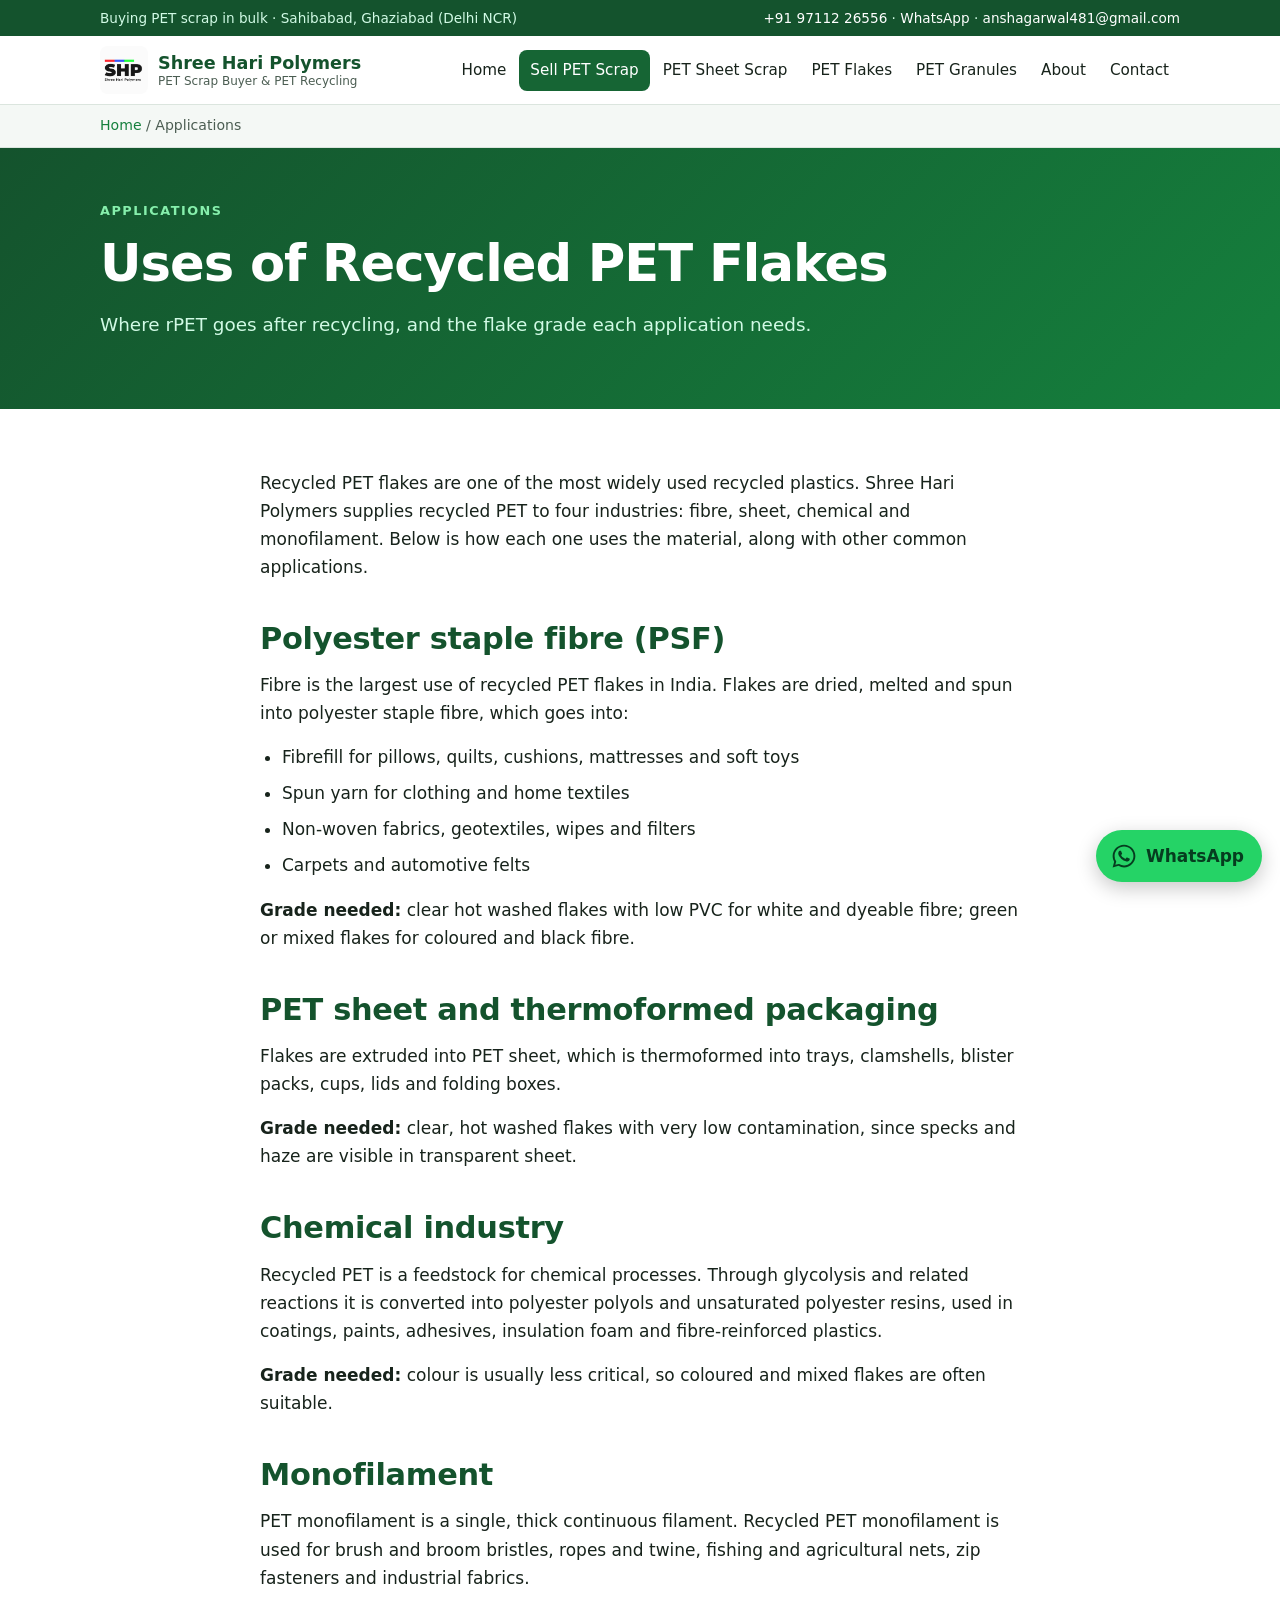
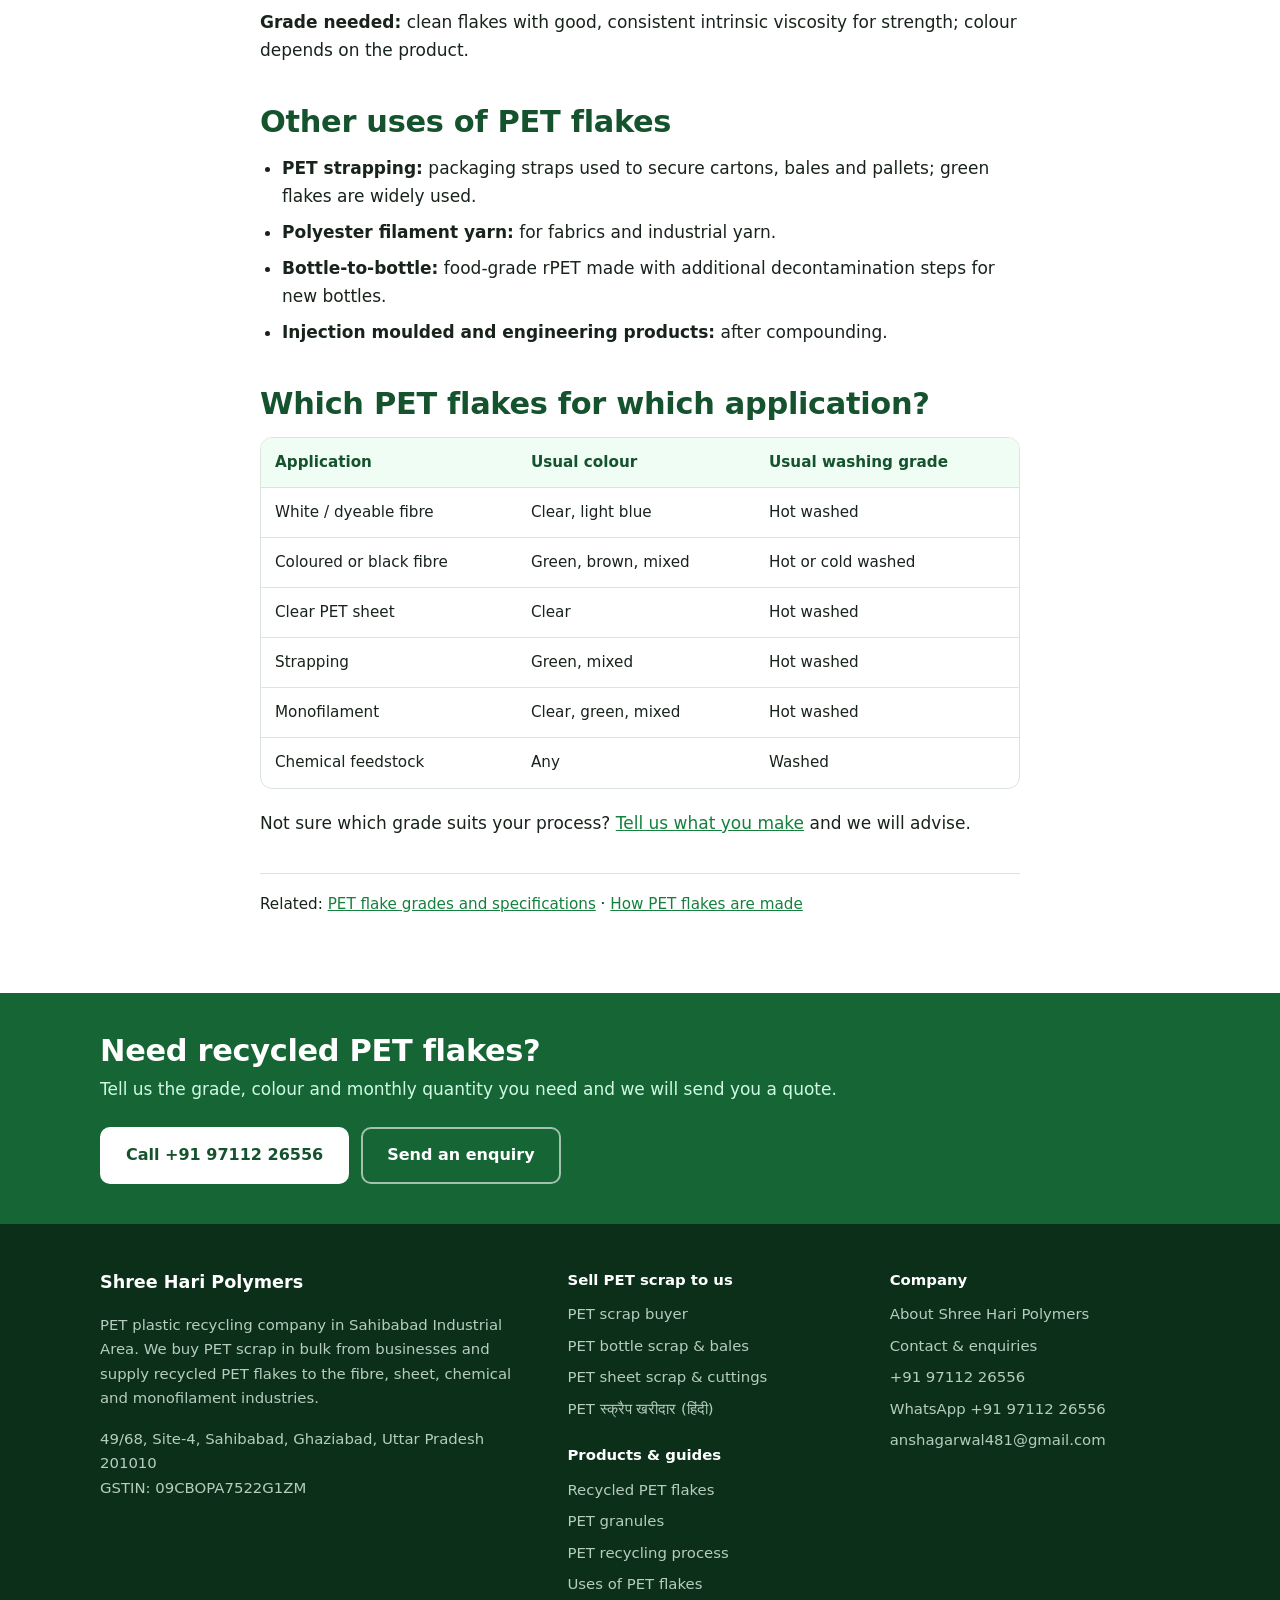
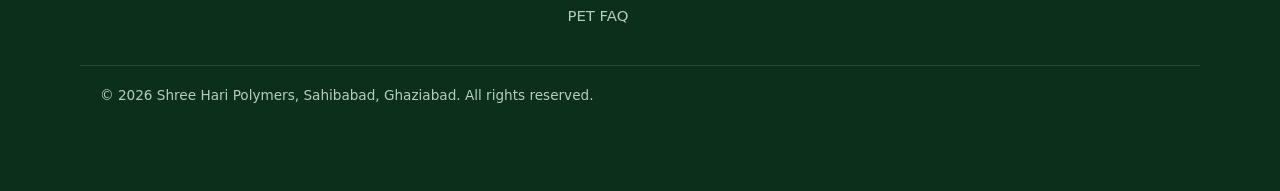
<file: applications.html>
<!DOCTYPE html>
<html lang="en-IN">
<head>
<meta charset="UTF-8">
<meta name="viewport" content="width=device-width, initial-scale=1">
<title>Uses of PET Flakes: Fibre, Sheet & More | Shree Hari Polymers</title>
<meta name="description" content="What recycled PET flakes are used for: polyester staple fibre, PET sheet, strapping, monofilament and chemical feedstock, and which flake grade each needs.">
<meta name="robots" content="index, follow, max-image-preview:large, max-snippet:-1">
<link rel="canonical" href="https://www.shprecycle.in/applications.html">
<link rel="icon" type="image/png" href="/logo.png">
<meta name="theme-color" content="#14532d">
<meta property="og:type" content="website">
<meta property="og:site_name" content="Shree Hari Polymers">
<meta property="og:locale" content="en_IN">
<meta property="og:title" content="Uses of PET Flakes: Fibre, Sheet & More | Shree Hari Polymers">
<meta property="og:description" content="What recycled PET flakes are used for: polyester staple fibre, PET sheet, strapping, monofilament and chemical feedstock, and which flake grade each needs.">
<meta property="og:url" content="https://www.shprecycle.in/applications.html">
<meta property="og:image" content="https://www.shprecycle.in/logo.png">
<meta name="twitter:card" content="summary">
<link rel="stylesheet" href="/assets/style.css">
<script type="application/ld+json">
{
 "@context": "https://schema.org",
 "@graph": [
  {
   "@type": [
    "Organization",
    "RecyclingCenter"
   ],
   "@id": "https://www.shprecycle.in/#organization",
   "name": "Shree Hari Polymers",
   "alternateName": [
    "SHP Recycle",
    "Shree Hari Polymers Sahibabad"
   ],
   "url": "https://www.shprecycle.in/",
   "logo": "https://www.shprecycle.in/logo.png",
   "image": "https://www.shprecycle.in/logo.png",
   "address": {
    "@type": "PostalAddress",
    "streetAddress": "49/68, Site-4, Sahibabad Industrial Area",
    "addressLocality": "Sahibabad, Ghaziabad",
    "addressRegion": "Uttar Pradesh",
    "postalCode": "201010",
    "addressCountry": "IN"
   },
   "taxID": "09CBOPA7522G1ZM",
   "description": "PET plastic recycling company in Sahibabad Industrial Area, Ghaziabad (Delhi NCR), India. Buys PET scrap in bulk from businesses (PET bottle scrap, PET bottle bales, PET sheet scrap and PET sheet cuttings, PET preform and bottle rejects) and supplies recycled PET flakes to the fibre, sheet, chemical and monofilament industries.",
   "slogan": "Bulk PET scrap buyer and PET recycler in Delhi NCR",
   "email": "anshagarwal481@gmail.com",
   "telephone": "+91-9711226556",
   "priceRange": "Rates on enquiry",
   "areaServed": [
    {
     "@type": "City",
     "name": "Ghaziabad"
    },
    {
     "@type": "City",
     "name": "Noida"
    },
    {
     "@type": "City",
     "name": "Delhi"
    },
    {
     "@type": "AdministrativeArea",
     "name": "Delhi NCR"
    },
    {
     "@type": "Country",
     "name": "India"
    }
   ],
   "knowsAbout": [
    "PET scrap",
    "PET bottle scrap",
    "PET bottle bales",
    "PET sheet scrap",
    "PET sheet cutting scrap",
    "APET and RPET sheet trims",
    "PET preform scrap",
    "PET recycling",
    "PET bottle recycling",
    "PET flakes",
    "Recycled PET flakes",
    "Hot washed PET flakes",
    "PET granules",
    "rPET granules",
    "rPET",
    "Plastic waste recycling",
    "Plastic EPR"
   ],
   "seeks": [
    {
     "@type": "Demand",
     "businessFunction": "http://purl.org/goodrelations/v1#Buy",
     "areaServed": {
      "@type": "Country",
      "name": "India"
     },
     "eligibleCustomerType": "http://purl.org/goodrelations/v1#Business",
     "itemOffered": {
      "@type": "Product",
      "name": "PET bottle scrap",
      "category": "PET plastic scrap"
     }
    },
    {
     "@type": "Demand",
     "businessFunction": "http://purl.org/goodrelations/v1#Buy",
     "areaServed": {
      "@type": "Country",
      "name": "India"
     },
     "eligibleCustomerType": "http://purl.org/goodrelations/v1#Business",
     "itemOffered": {
      "@type": "Product",
      "name": "PET bottle bales",
      "category": "PET plastic scrap"
     }
    },
    {
     "@type": "Demand",
     "businessFunction": "http://purl.org/goodrelations/v1#Buy",
     "areaServed": {
      "@type": "Country",
      "name": "India"
     },
     "eligibleCustomerType": "http://purl.org/goodrelations/v1#Business",
     "itemOffered": {
      "@type": "Product",
      "name": "PET sheet scrap",
      "category": "PET plastic scrap"
     }
    },
    {
     "@type": "Demand",
     "businessFunction": "http://purl.org/goodrelations/v1#Buy",
     "areaServed": {
      "@type": "Country",
      "name": "India"
     },
     "eligibleCustomerType": "http://purl.org/goodrelations/v1#Business",
     "itemOffered": {
      "@type": "Product",
      "name": "PET sheet cuttings and trims",
      "category": "PET plastic scrap"
     }
    },
    {
     "@type": "Demand",
     "businessFunction": "http://purl.org/goodrelations/v1#Buy",
     "areaServed": {
      "@type": "Country",
      "name": "India"
     },
     "eligibleCustomerType": "http://purl.org/goodrelations/v1#Business",
     "itemOffered": {
      "@type": "Product",
      "name": "PET preform and bottle rejects",
      "category": "PET plastic scrap"
     }
    }
   ],
   "makesOffer": [
    {
     "@type": "Offer",
     "businessFunction": "http://purl.org/goodrelations/v1#Sell",
     "itemOffered": {
      "@type": "Product",
      "name": "Recycled PET flakes",
      "url": "https://www.shprecycle.in/pet-flakes.html"
     }
    }
   ],
   "contactPoint": [
    {
     "@type": "ContactPoint",
     "contactType": "purchasing (sell PET scrap to us)",
     "telephone": "+91-9711226556",
     "email": "anshagarwal481@gmail.com",
     "areaServed": "IN",
     "availableLanguage": [
      "en",
      "hi"
     ]
    },
    {
     "@type": "ContactPoint",
     "contactType": "sales",
     "telephone": "+91-9711226556",
     "email": "anshagarwal481@gmail.com",
     "areaServed": "IN",
     "availableLanguage": [
      "en",
      "hi"
     ]
    }
   ]
  },
  {
   "@type": "WebSite",
   "@id": "https://www.shprecycle.in/#website",
   "url": "https://www.shprecycle.in/",
   "name": "Shree Hari Polymers",
   "alternateName": [
    "SHP Recycle",
    "Shree Hari Polymers Ghaziabad"
   ],
   "inLanguage": "en-IN",
   "publisher": {
    "@id": "https://www.shprecycle.in/#organization"
   }
  },
  {
   "@type": "WebPage",
   "@id": "https://www.shprecycle.in/applications.html#webpage",
   "url": "https://www.shprecycle.in/applications.html",
   "name": "Uses of PET Flakes: Fibre, Sheet & More | Shree Hari Polymers",
   "description": "What recycled PET flakes are used for: polyester staple fibre, PET sheet, strapping, monofilament and chemical feedstock, and which flake grade each needs.",
   "inLanguage": "en-IN",
   "isPartOf": {
    "@id": "https://www.shprecycle.in/#website"
   },
   "about": {
    "@id": "https://www.shprecycle.in/#organization"
   },
   "dateModified": "2026-11-18"
  },
  {
   "@type": "BreadcrumbList",
   "itemListElement": [
    {
     "@type": "ListItem",
     "position": 1,
     "name": "Home",
     "item": "https://www.shprecycle.in/"
    },
    {
     "@type": "ListItem",
     "position": 2,
     "name": "Applications",
     "item": "https://www.shprecycle.in/applications.html"
    }
   ]
  }
 ]
}
</script>
</head>
<body>
<a class="skip" href="#main">Skip to content</a>
<div class="topbar">
  <div class="wrap">
    <span>Buying PET scrap in bulk &middot; Sahibabad, Ghaziabad (Delhi NCR)</span>
    <span><a href="tel:+919711226556">+91 97112 26556</a> &middot; <a href="https://wa.me/919711226556?text=Hello%20Shree%20Hari%20Polymers%2C%20I%20want%20to%20sell%20PET%20scrap.%0AMaterial%3A%20%0AQuantity%3A%20%0ALocation%3A%20" target="_blank" rel="noopener">WhatsApp</a> &middot; <a href="mailto:anshagarwal481@gmail.com">anshagarwal481@gmail.com</a></span>
  </div>
</div>
<header class="site-header">
  <div class="wrap">
    <a class="brand" href="/">
      <img src="/logo.png" alt="Shree Hari Polymers logo" width="48" height="48">
      <span>Shree Hari Polymers<small>PET Scrap Buyer &amp; PET Recycling</small></span>
    </a>
    <button class="nav-toggle" aria-expanded="false" aria-controls="nav" aria-label="Menu"><span></span><span></span><span></span></button>
    <nav id="nav" class="nav" aria-label="Main">
        <a href="./">Home</a>
        <a href="sell-pet-scrap.html" class="nav-cta">Sell PET Scrap</a>
        <a href="pet-sheet-scrap.html">PET Sheet Scrap</a>
        <a href="pet-flakes.html">PET Flakes</a>
        <a href="pet-granules.html">PET Granules</a>
        <a href="about.html">About</a>
        <a href="contact.html">Contact</a>
    </nav>
  </div>
</header>
<nav class="crumbs" aria-label="Breadcrumb"><div class="wrap"><a href="./">Home</a> <span aria-hidden="true">/</span> Applications</div></nav>
<main id="main">
<section class="page-hero">
  <div class="wrap">
    <p class="kicker">Applications</p>
    <h1>Uses of Recycled PET Flakes</h1>
    <p class="lead">Where rPET goes after recycling, and the flake grade each application needs.</p>
  </div>
</section>
<section class="section">
  <div class="wrap narrow prose">
    <p>Recycled PET flakes are one of the most widely used recycled plastics. Shree Hari Polymers supplies recycled PET to four industries: fibre, sheet, chemical and monofilament. Below is how each one uses the material, along with other common applications.</p>

    <h2 id="fibre">Polyester staple fibre (PSF)</h2>
    <p>Fibre is the largest use of recycled PET flakes in India. Flakes are dried, melted and spun into polyester staple fibre, which goes into:</p>
    <ul>
      <li>Fibrefill for pillows, quilts, cushions, mattresses and soft toys</li>
      <li>Spun yarn for clothing and home textiles</li>
      <li>Non-woven fabrics, geotextiles, wipes and filters</li>
      <li>Carpets and automotive felts</li>
    </ul>
    <p><strong>Grade needed:</strong> clear hot washed flakes with low PVC for white and dyeable fibre; green or mixed flakes for coloured and black fibre.</p>

    <h2 id="sheet">PET sheet and thermoformed packaging</h2>
    <p>Flakes are extruded into PET sheet, which is thermoformed into trays, clamshells, blister packs, cups, lids and folding boxes.</p>
    <p><strong>Grade needed:</strong> clear, hot washed flakes with very low contamination, since specks and haze are visible in transparent sheet.</p>

    <h2 id="chemical">Chemical industry</h2>
    <p>Recycled PET is a feedstock for chemical processes. Through glycolysis and related reactions it is converted into polyester polyols and unsaturated polyester resins, used in coatings, paints, adhesives, insulation foam and fibre-reinforced plastics.</p>
    <p><strong>Grade needed:</strong> colour is usually less critical, so coloured and mixed flakes are often suitable.</p>

    <h2 id="monofilament">Monofilament</h2>
    <p>PET monofilament is a single, thick continuous filament. Recycled PET monofilament is used for brush and broom bristles, ropes and twine, fishing and agricultural nets, zip fasteners and industrial fabrics.</p>
    <p><strong>Grade needed:</strong> clean flakes with good, consistent intrinsic viscosity for strength; colour depends on the product.</p>

    <h2 id="other">Other uses of PET flakes</h2>
    <ul>
      <li><strong>PET strapping:</strong> packaging straps used to secure cartons, bales and pallets; green flakes are widely used.</li>
      <li><strong>Polyester filament yarn:</strong> for fabrics and industrial yarn.</li>
      <li><strong>Bottle-to-bottle:</strong> food-grade rPET made with additional decontamination steps for new bottles.</li>
      <li><strong>Injection moulded and engineering products:</strong> after compounding.</li>
    </ul>

    <h2>Which PET flakes for which application?</h2>
    <div class="table-wrap">
    <table>
      <thead><tr><th>Application</th><th>Usual colour</th><th>Usual washing grade</th></tr></thead>
      <tbody>
        <tr><td>White / dyeable fibre</td><td>Clear, light blue</td><td>Hot washed</td></tr>
        <tr><td>Coloured or black fibre</td><td>Green, brown, mixed</td><td>Hot or cold washed</td></tr>
        <tr><td>Clear PET sheet</td><td>Clear</td><td>Hot washed</td></tr>
        <tr><td>Strapping</td><td>Green, mixed</td><td>Hot washed</td></tr>
        <tr><td>Monofilament</td><td>Clear, green, mixed</td><td>Hot washed</td></tr>
        <tr><td>Chemical feedstock</td><td>Any</td><td>Washed</td></tr>
      </tbody>
    </table>
    </div>
    <p>Not sure which grade suits your process? <a href="contact.html">Tell us what you make</a> and we will advise.</p>
    <p class="related">Related: <a href="pet-flakes.html">PET flake grades and specifications</a> &middot; <a href="pet-recycling-process.html">How PET flakes are made</a></p>
  </div>
</section>
</main>
<section class="cta-band">
  <div class="wrap">
    <div>
      <h2>Need recycled PET flakes?</h2>
      <p>Tell us the grade, colour and monthly quantity you need and we will send you a quote.</p>
    </div>
    <div class="cta-actions">
      <a class="btn btn-light" href="tel:+919711226556">Call +91 97112 26556</a>
      <a class="btn btn-outline" href="/contact.html">Send an enquiry</a>
    </div>
  </div>
</section>
<footer class="site-footer">
  <div class="wrap footer-grid">
    <div>
      <p class="footer-brand">Shree Hari Polymers</p>
      <p>PET plastic recycling company in Sahibabad Industrial Area. We buy PET scrap in bulk from businesses and supply recycled PET flakes to the fibre, sheet, chemical and monofilament industries.</p>
      <p>49/68, Site-4, Sahibabad, Ghaziabad, Uttar Pradesh 201010<br>GSTIN: 09CBOPA7522G1ZM</p>
    </div>
    <div>
      <p class="footer-head">Sell PET scrap to us</p>
      <ul>
        <li><a href="/sell-pet-scrap.html">PET scrap buyer</a></li>
        <li><a href="/pet-bottle-scrap.html">PET bottle scrap &amp; bales</a></li>
        <li><a href="/pet-sheet-scrap.html">PET sheet scrap &amp; cuttings</a></li>
        <li><a href="/pet-scrap-kharidar.html" hreflang="hi">PET स्क्रैप खरीदार (हिंदी)</a></li>
      </ul>
      <p class="footer-head">Products &amp; guides</p>
      <ul>
        <li><a href="/pet-flakes.html">Recycled PET flakes</a></li>
        <li><a href="/pet-granules.html">PET granules</a></li>
        <li><a href="/pet-recycling-process.html">PET recycling process</a></li>
        <li><a href="/applications.html">Uses of PET flakes</a></li>
        <li><a href="/pet-flakes-faq.html">PET FAQ</a></li>
      </ul>
    </div>
    <div>
      <p class="footer-head">Company</p>
      <ul>
        <li><a href="/about.html">About Shree Hari Polymers</a></li>
        <li><a href="/contact.html">Contact &amp; enquiries</a></li>
        <li><a href="tel:+919711226556">+91 97112 26556</a></li>
        <li><a href="https://wa.me/919711226556?text=Hello%20Shree%20Hari%20Polymers%2C%20I%20want%20to%20sell%20PET%20scrap.%0AMaterial%3A%20%0AQuantity%3A%20%0ALocation%3A%20" target="_blank" rel="noopener">WhatsApp +91 97112 26556</a></li>
        <li><a href="mailto:anshagarwal481@gmail.com">anshagarwal481@gmail.com</a></li>
      </ul>
    </div>
  </div>
  <div class="wrap footer-bottom">&copy; 2026 Shree Hari Polymers, Sahibabad, Ghaziabad. All rights reserved.</div>
</footer>
<a class="wa-float" href="https://wa.me/919711226556?text=Hello%20Shree%20Hari%20Polymers%2C%20I%20have%20an%20enquiry%20about%20PET%20flakes%20/%20granules.%0AGrade%3A%20%0AQuantity%3A%20%0ALocation%3A%20" target="_blank" rel="noopener" aria-label="Chat with Shree Hari Polymers on WhatsApp"><svg viewBox="0 0 32 32" width="28" height="28" aria-hidden="true" focusable="false"><path fill="currentColor" d="M16.04 3C8.86 3 3.02 8.83 3.02 16c0 2.3.6 4.53 1.74 6.5L3 29l6.68-1.75A13 13 0 0 0 16.04 29C23.2 29 29 23.17 29 16S23.2 3 16.04 3Zm0 23.8c-1.98 0-3.92-.53-5.6-1.54l-.4-.24-3.97 1.04 1.06-3.86-.26-.4A10.76 10.76 0 0 1 5.24 16c0-5.95 4.85-10.8 10.8-10.8 5.94 0 10.76 4.85 10.76 10.8 0 5.96-4.82 10.8-10.76 10.8Zm5.92-8.08c-.32-.16-1.92-.95-2.22-1.06-.3-.11-.51-.16-.73.16-.21.32-.84 1.06-1.03 1.27-.19.22-.38.24-.7.08-.33-.16-1.38-.5-2.62-1.6-.97-.87-1.62-1.93-1.81-2.25-.19-.33-.02-.5.14-.66.15-.14.33-.38.49-.57.16-.19.21-.32.32-.54.11-.21.05-.4-.03-.57-.08-.16-.73-1.76-1-2.4-.26-.63-.53-.55-.73-.56h-.62c-.21 0-.57.08-.86.4-.3.33-1.13 1.11-1.13 2.7s1.16 3.13 1.32 3.35c.16.21 2.28 3.48 5.53 4.88.77.33 1.37.53 1.84.68.78.25 1.48.21 2.04.13.62-.1 1.92-.79 2.19-1.55.27-.76.27-1.41.19-1.55-.08-.13-.3-.21-.62-.37Z"/></svg><span>WhatsApp</span></a>
<script src="/assets/site.js" defer></script>
</body>
</html>
</file>
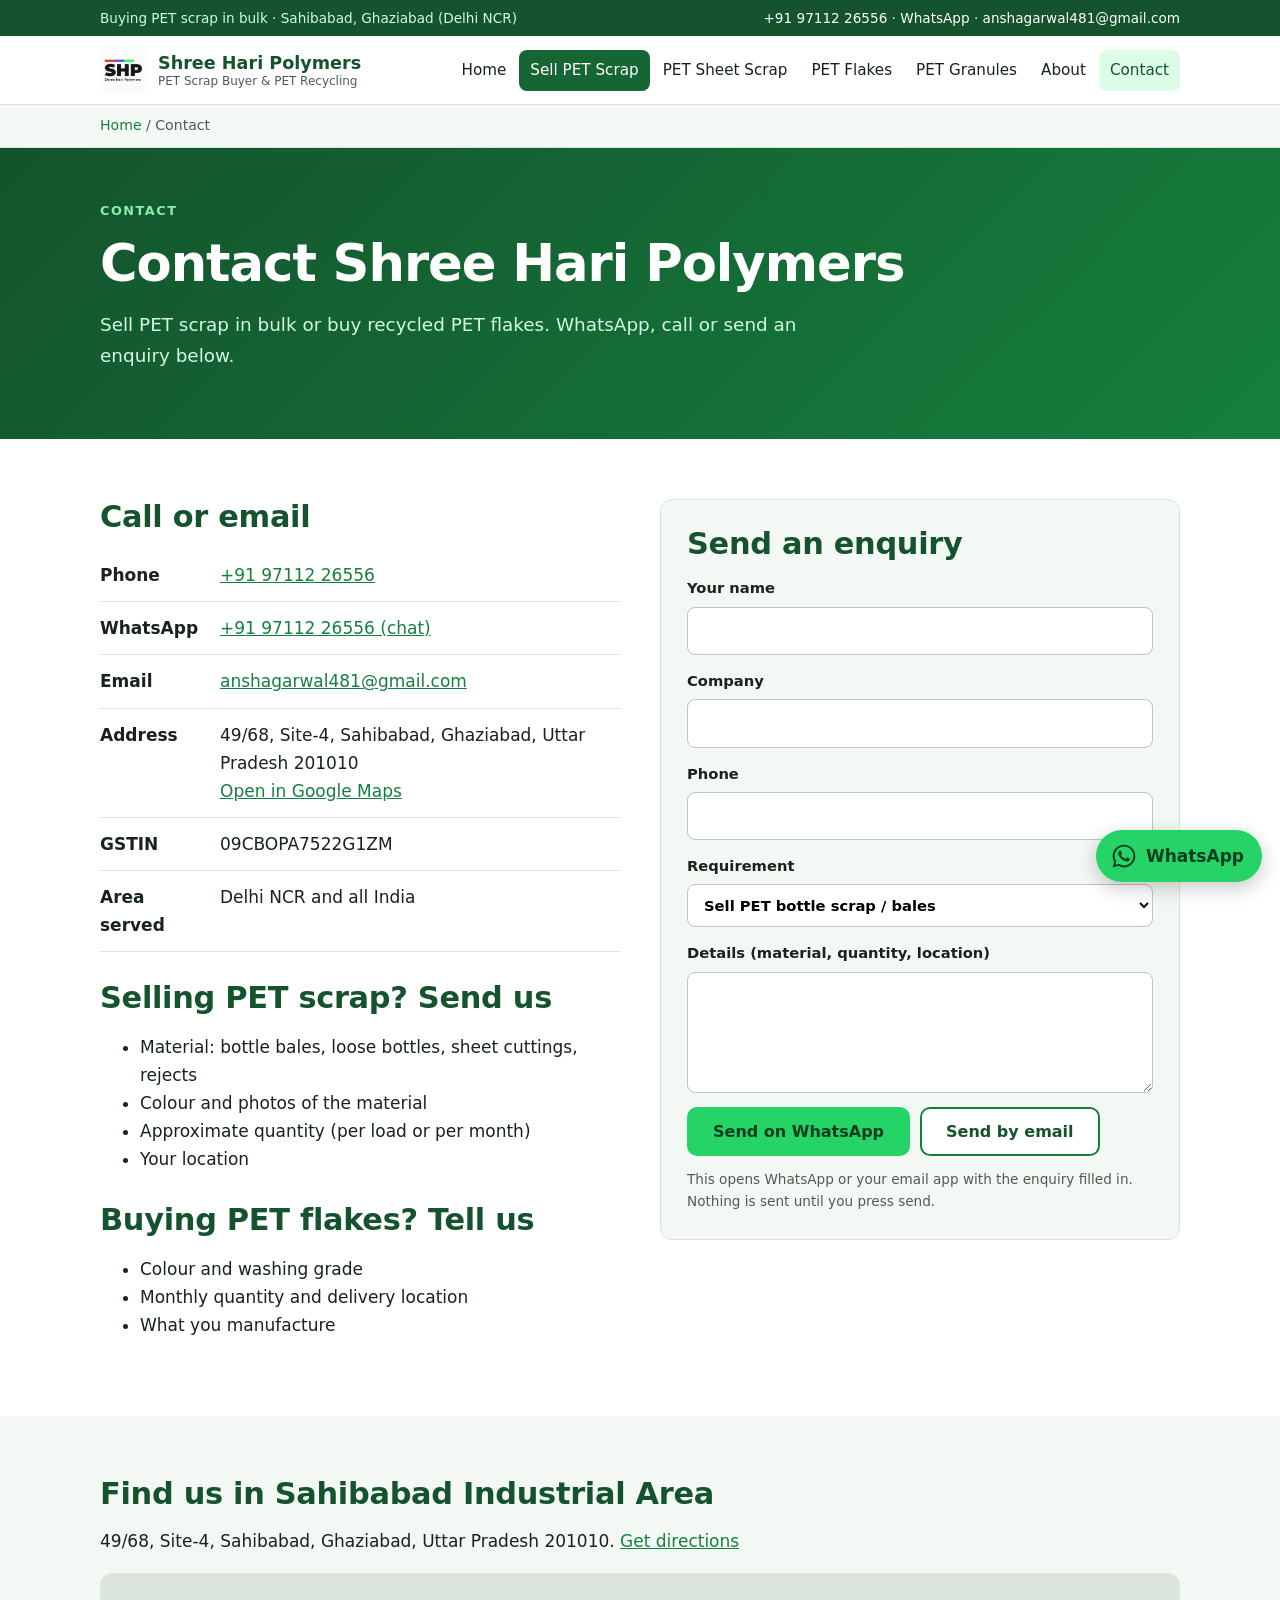
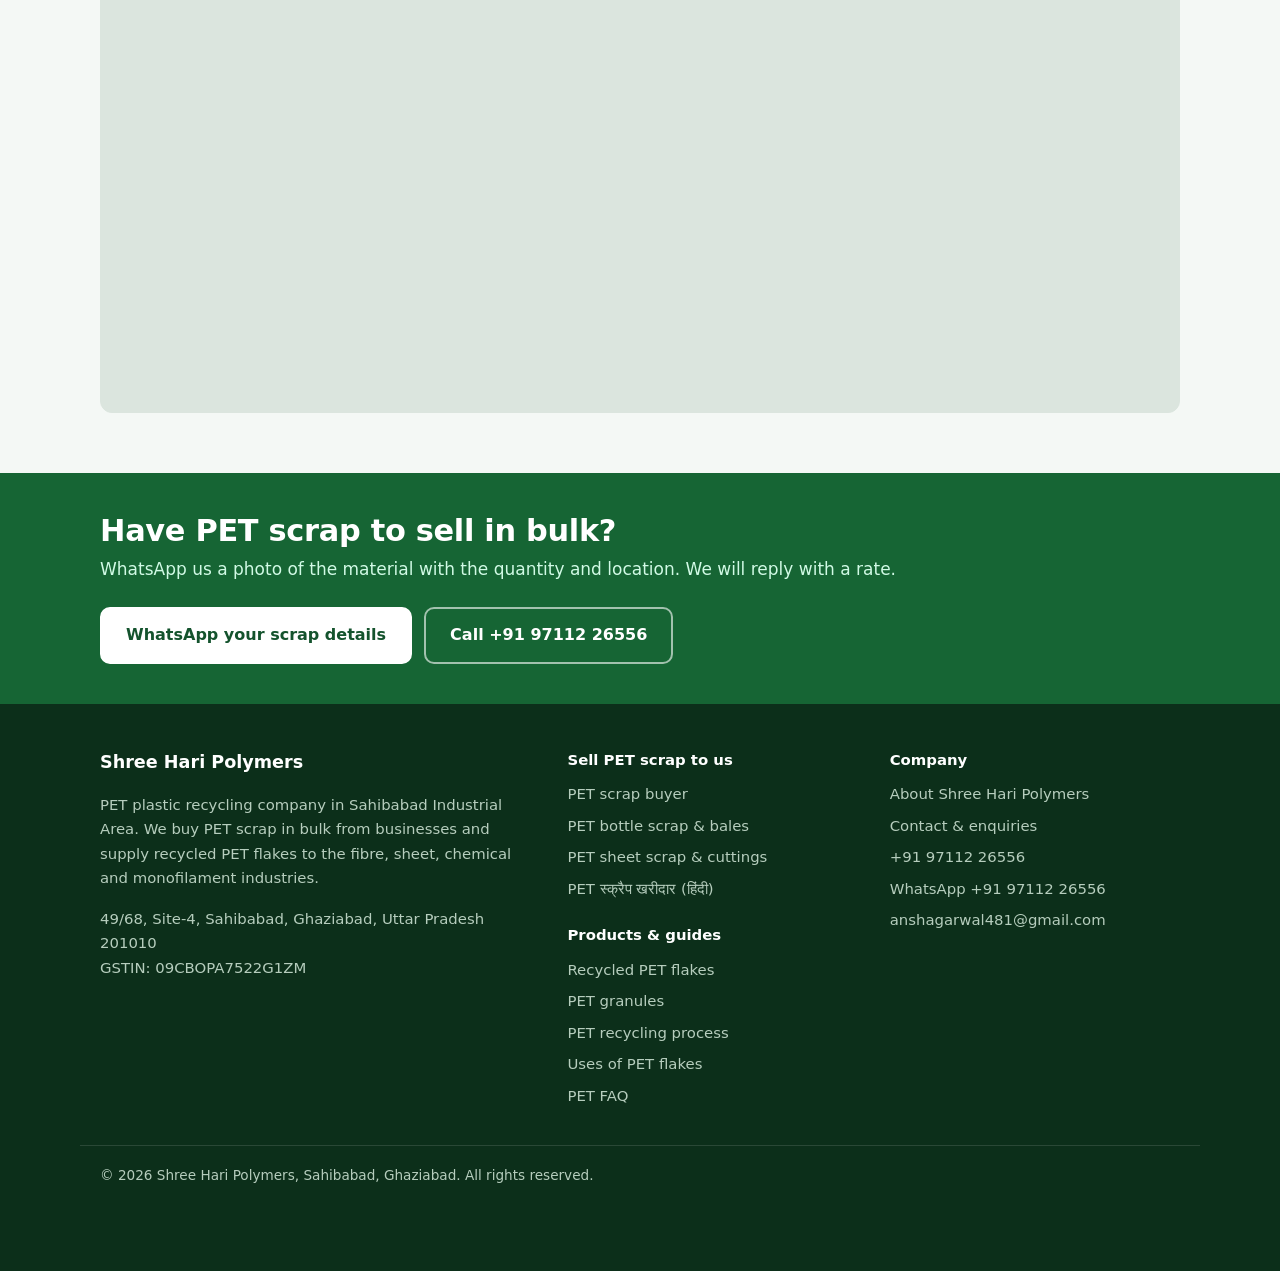
<file: contact.html>
<!DOCTYPE html>
<html lang="en-IN">
<head>
<meta charset="UTF-8">
<meta name="viewport" content="width=device-width, initial-scale=1">
<title>Contact | Sell PET Scrap or Buy PET Flakes – Shree Hari Polymers</title>
<meta name="description" content="Contact Shree Hari Polymers, 49/68 Site-4, Sahibabad, Ghaziabad 201010, to sell PET scrap in bulk or buy PET flakes. Call or WhatsApp +91 97112 26556.">
<meta name="robots" content="index, follow, max-image-preview:large, max-snippet:-1">
<link rel="canonical" href="https://www.shprecycle.in/contact.html">
<link rel="icon" type="image/png" href="/logo.png">
<meta name="theme-color" content="#14532d">
<meta property="og:type" content="website">
<meta property="og:site_name" content="Shree Hari Polymers">
<meta property="og:locale" content="en_IN">
<meta property="og:title" content="Contact | Sell PET Scrap or Buy PET Flakes – Shree Hari Polymers">
<meta property="og:description" content="Contact Shree Hari Polymers, 49/68 Site-4, Sahibabad, Ghaziabad 201010, to sell PET scrap in bulk or buy PET flakes. Call or WhatsApp +91 97112 26556.">
<meta property="og:url" content="https://www.shprecycle.in/contact.html">
<meta property="og:image" content="https://www.shprecycle.in/logo.png">
<meta name="twitter:card" content="summary">
<link rel="stylesheet" href="/assets/style.css">
<script type="application/ld+json">
{
 "@context": "https://schema.org",
 "@graph": [
  {
   "@type": [
    "Organization",
    "RecyclingCenter"
   ],
   "@id": "https://www.shprecycle.in/#organization",
   "name": "Shree Hari Polymers",
   "alternateName": [
    "SHP Recycle",
    "Shree Hari Polymers Sahibabad"
   ],
   "url": "https://www.shprecycle.in/",
   "logo": "https://www.shprecycle.in/logo.png",
   "image": "https://www.shprecycle.in/logo.png",
   "address": {
    "@type": "PostalAddress",
    "streetAddress": "49/68, Site-4, Sahibabad Industrial Area",
    "addressLocality": "Sahibabad, Ghaziabad",
    "addressRegion": "Uttar Pradesh",
    "postalCode": "201010",
    "addressCountry": "IN"
   },
   "taxID": "09CBOPA7522G1ZM",
   "description": "PET plastic recycling company in Sahibabad Industrial Area, Ghaziabad (Delhi NCR), India. Buys PET scrap in bulk from businesses (PET bottle scrap, PET bottle bales, PET sheet scrap and PET sheet cuttings, PET preform and bottle rejects) and supplies recycled PET flakes to the fibre, sheet, chemical and monofilament industries.",
   "slogan": "Bulk PET scrap buyer and PET recycler in Delhi NCR",
   "email": "anshagarwal481@gmail.com",
   "telephone": "+91-9711226556",
   "priceRange": "Rates on enquiry",
   "areaServed": [
    {
     "@type": "City",
     "name": "Ghaziabad"
    },
    {
     "@type": "City",
     "name": "Noida"
    },
    {
     "@type": "City",
     "name": "Delhi"
    },
    {
     "@type": "AdministrativeArea",
     "name": "Delhi NCR"
    },
    {
     "@type": "Country",
     "name": "India"
    }
   ],
   "knowsAbout": [
    "PET scrap",
    "PET bottle scrap",
    "PET bottle bales",
    "PET sheet scrap",
    "PET sheet cutting scrap",
    "APET and RPET sheet trims",
    "PET preform scrap",
    "PET recycling",
    "PET bottle recycling",
    "PET flakes",
    "Recycled PET flakes",
    "Hot washed PET flakes",
    "PET granules",
    "rPET granules",
    "rPET",
    "Plastic waste recycling",
    "Plastic EPR"
   ],
   "seeks": [
    {
     "@type": "Demand",
     "businessFunction": "http://purl.org/goodrelations/v1#Buy",
     "areaServed": {
      "@type": "Country",
      "name": "India"
     },
     "eligibleCustomerType": "http://purl.org/goodrelations/v1#Business",
     "itemOffered": {
      "@type": "Product",
      "name": "PET bottle scrap",
      "category": "PET plastic scrap"
     }
    },
    {
     "@type": "Demand",
     "businessFunction": "http://purl.org/goodrelations/v1#Buy",
     "areaServed": {
      "@type": "Country",
      "name": "India"
     },
     "eligibleCustomerType": "http://purl.org/goodrelations/v1#Business",
     "itemOffered": {
      "@type": "Product",
      "name": "PET bottle bales",
      "category": "PET plastic scrap"
     }
    },
    {
     "@type": "Demand",
     "businessFunction": "http://purl.org/goodrelations/v1#Buy",
     "areaServed": {
      "@type": "Country",
      "name": "India"
     },
     "eligibleCustomerType": "http://purl.org/goodrelations/v1#Business",
     "itemOffered": {
      "@type": "Product",
      "name": "PET sheet scrap",
      "category": "PET plastic scrap"
     }
    },
    {
     "@type": "Demand",
     "businessFunction": "http://purl.org/goodrelations/v1#Buy",
     "areaServed": {
      "@type": "Country",
      "name": "India"
     },
     "eligibleCustomerType": "http://purl.org/goodrelations/v1#Business",
     "itemOffered": {
      "@type": "Product",
      "name": "PET sheet cuttings and trims",
      "category": "PET plastic scrap"
     }
    },
    {
     "@type": "Demand",
     "businessFunction": "http://purl.org/goodrelations/v1#Buy",
     "areaServed": {
      "@type": "Country",
      "name": "India"
     },
     "eligibleCustomerType": "http://purl.org/goodrelations/v1#Business",
     "itemOffered": {
      "@type": "Product",
      "name": "PET preform and bottle rejects",
      "category": "PET plastic scrap"
     }
    }
   ],
   "makesOffer": [
    {
     "@type": "Offer",
     "businessFunction": "http://purl.org/goodrelations/v1#Sell",
     "itemOffered": {
      "@type": "Product",
      "name": "Recycled PET flakes",
      "url": "https://www.shprecycle.in/pet-flakes.html"
     }
    }
   ],
   "contactPoint": [
    {
     "@type": "ContactPoint",
     "contactType": "purchasing (sell PET scrap to us)",
     "telephone": "+91-9711226556",
     "email": "anshagarwal481@gmail.com",
     "areaServed": "IN",
     "availableLanguage": [
      "en",
      "hi"
     ]
    },
    {
     "@type": "ContactPoint",
     "contactType": "sales",
     "telephone": "+91-9711226556",
     "email": "anshagarwal481@gmail.com",
     "areaServed": "IN",
     "availableLanguage": [
      "en",
      "hi"
     ]
    }
   ]
  },
  {
   "@type": "WebSite",
   "@id": "https://www.shprecycle.in/#website",
   "url": "https://www.shprecycle.in/",
   "name": "Shree Hari Polymers",
   "alternateName": [
    "SHP Recycle",
    "Shree Hari Polymers Ghaziabad"
   ],
   "inLanguage": "en-IN",
   "publisher": {
    "@id": "https://www.shprecycle.in/#organization"
   }
  },
  {
   "@type": "WebPage",
   "@id": "https://www.shprecycle.in/contact.html#webpage",
   "url": "https://www.shprecycle.in/contact.html",
   "name": "Contact | Sell PET Scrap or Buy PET Flakes – Shree Hari Polymers",
   "description": "Contact Shree Hari Polymers, 49/68 Site-4, Sahibabad, Ghaziabad 201010, to sell PET scrap in bulk or buy PET flakes. Call or WhatsApp +91 97112 26556.",
   "inLanguage": "en-IN",
   "isPartOf": {
    "@id": "https://www.shprecycle.in/#website"
   },
   "about": {
    "@id": "https://www.shprecycle.in/#organization"
   },
   "dateModified": "2026-11-18"
  },
  {
   "@type": "BreadcrumbList",
   "itemListElement": [
    {
     "@type": "ListItem",
     "position": 1,
     "name": "Home",
     "item": "https://www.shprecycle.in/"
    },
    {
     "@type": "ListItem",
     "position": 2,
     "name": "Contact",
     "item": "https://www.shprecycle.in/contact.html"
    }
   ]
  }
 ]
}
</script>
</head>
<body>
<a class="skip" href="#main">Skip to content</a>
<div class="topbar">
  <div class="wrap">
    <span>Buying PET scrap in bulk &middot; Sahibabad, Ghaziabad (Delhi NCR)</span>
    <span><a href="tel:+919711226556">+91 97112 26556</a> &middot; <a href="https://wa.me/919711226556?text=Hello%20Shree%20Hari%20Polymers%2C%20I%20want%20to%20sell%20PET%20scrap.%0AMaterial%3A%20%0AQuantity%3A%20%0ALocation%3A%20" target="_blank" rel="noopener">WhatsApp</a> &middot; <a href="mailto:anshagarwal481@gmail.com">anshagarwal481@gmail.com</a></span>
  </div>
</div>
<header class="site-header">
  <div class="wrap">
    <a class="brand" href="/">
      <img src="/logo.png" alt="Shree Hari Polymers logo" width="48" height="48">
      <span>Shree Hari Polymers<small>PET Scrap Buyer &amp; PET Recycling</small></span>
    </a>
    <button class="nav-toggle" aria-expanded="false" aria-controls="nav" aria-label="Menu"><span></span><span></span><span></span></button>
    <nav id="nav" class="nav" aria-label="Main">
        <a href="./">Home</a>
        <a href="sell-pet-scrap.html" class="nav-cta">Sell PET Scrap</a>
        <a href="pet-sheet-scrap.html">PET Sheet Scrap</a>
        <a href="pet-flakes.html">PET Flakes</a>
        <a href="pet-granules.html">PET Granules</a>
        <a href="about.html">About</a>
        <a href="contact.html" aria-current="page">Contact</a>
    </nav>
  </div>
</header>
<nav class="crumbs" aria-label="Breadcrumb"><div class="wrap"><a href="./">Home</a> <span aria-hidden="true">/</span> Contact</div></nav>
<main id="main">
<section class="page-hero">
  <div class="wrap">
    <p class="kicker">Contact</p>
    <h1>Contact Shree Hari Polymers</h1>
    <p class="lead">Sell PET scrap in bulk or buy recycled PET flakes. WhatsApp, call or send an enquiry below.</p>
  </div>
</section>
<section class="section">
  <div class="wrap contact-grid">
    <div>
      <h2>Call or email</h2>
      <p class="contact-line"><strong>Phone</strong><a href="tel:+919711226556">+91 97112 26556</a></p>
      <p class="contact-line"><strong>WhatsApp</strong><a href="https://wa.me/919711226556" target="_blank" rel="noopener">+91 97112 26556 (chat)</a></p>
      <p class="contact-line"><strong>Email</strong><a href="mailto:anshagarwal481@gmail.com">anshagarwal481@gmail.com</a></p>
      <p class="contact-line"><strong>Address</strong><span>49/68, Site-4, Sahibabad, Ghaziabad, Uttar Pradesh 201010<br><a href="https://www.google.com/maps/search/?api=1&amp;query=Shree+Hari+Polymers+49%2F68+Site-4+Sahibabad+Ghaziabad+201010" target="_blank" rel="noopener">Open in Google Maps</a></span></p>
      <p class="contact-line"><strong>GSTIN</strong><span>09CBOPA7522G1ZM</span></p>
      <p class="contact-line"><strong>Area served</strong><span>Delhi NCR and all India</span></p>
      <h2>Selling PET scrap? Send us</h2>
      <ul>
        <li>Material: bottle bales, loose bottles, sheet cuttings, rejects</li>
        <li>Colour and photos of the material</li>
        <li>Approximate quantity (per load or per month)</li>
        <li>Your location</li>
      </ul>
      <h2>Buying PET flakes? Tell us</h2>
      <ul>
        <li>Colour and washing grade</li>
        <li>Monthly quantity and delivery location</li>
        <li>What you manufacture</li>
      </ul>
    </div>
    <form id="enquiry" class="form" data-email="anshagarwal481@gmail.com" data-whatsapp="919711226556">
      <h2>Send an enquiry</h2>
      <label>Your name<input name="name" required autocomplete="name"></label>
      <label>Company<input name="company" autocomplete="organization"></label>
      <label>Phone<input name="phone" type="tel" required autocomplete="tel"></label>
      <label>Requirement
        <select name="requirement">
          <option>Sell PET bottle scrap / bales</option>
          <option>Sell PET sheet scrap / cuttings</option>
          <option>Sell other PET scrap</option>
          <option>Buy PET flakes</option>
          <option>Buy PET granules</option>
          <option>Other</option>
        </select>
      </label>
      <label>Details (material, quantity, location)<textarea name="message" rows="4" required></textarea></label>
      <div class="form-actions">
        <button class="btn btn-wa" type="submit" data-via="whatsapp">Send on WhatsApp</button>
        <button class="btn btn-secondary" type="submit" data-via="email">Send by email</button>
      </div>
      <p class="form-note">This opens WhatsApp or your email app with the enquiry filled in. Nothing is sent until you press send.</p>
    </form>
  </div>
</section>
<section class="section alt map-section">
  <div class="wrap">
    <h2>Find us in Sahibabad Industrial Area</h2>
    <p>49/68, Site-4, Sahibabad, Ghaziabad, Uttar Pradesh 201010. <a href="https://www.google.com/maps/dir/?api=1&amp;destination=Shree+Hari+Polymers+49%2F68+Site-4+Sahibabad+Ghaziabad+201010" target="_blank" rel="noopener">Get directions</a></p>
    <div class="map-frame">
      <iframe title="Map showing Shree Hari Polymers, Site-4, Sahibabad, Ghaziabad" src="https://maps.google.com/maps?q=Shree%20Hari%20Polymers%2C%2049%2F68%20Site-4%2C%20Sahibabad%2C%20Ghaziabad%20201010&amp;z=15&amp;output=embed" loading="lazy" referrerpolicy="no-referrer-when-downgrade" allowfullscreen></iframe>
    </div>
  </div>
</section>
</main>
<section class="cta-band">
  <div class="wrap">
    <div>
      <h2>Have PET scrap to sell in bulk?</h2>
      <p>WhatsApp us a photo of the material with the quantity and location. We will reply with a rate.</p>
    </div>
    <div class="cta-actions">
      <a class="btn btn-light" href="https://wa.me/919711226556?text=Hello%20Shree%20Hari%20Polymers%2C%20I%20want%20to%20sell%20PET%20scrap.%0AMaterial%3A%20%0AQuantity%3A%20%0ALocation%3A%20" target="_blank" rel="noopener">WhatsApp your scrap details</a>
      <a class="btn btn-outline" href="tel:+919711226556">Call +91 97112 26556</a>
    </div>
  </div>
</section>
<footer class="site-footer">
  <div class="wrap footer-grid">
    <div>
      <p class="footer-brand">Shree Hari Polymers</p>
      <p>PET plastic recycling company in Sahibabad Industrial Area. We buy PET scrap in bulk from businesses and supply recycled PET flakes to the fibre, sheet, chemical and monofilament industries.</p>
      <p>49/68, Site-4, Sahibabad, Ghaziabad, Uttar Pradesh 201010<br>GSTIN: 09CBOPA7522G1ZM</p>
    </div>
    <div>
      <p class="footer-head">Sell PET scrap to us</p>
      <ul>
        <li><a href="/sell-pet-scrap.html">PET scrap buyer</a></li>
        <li><a href="/pet-bottle-scrap.html">PET bottle scrap &amp; bales</a></li>
        <li><a href="/pet-sheet-scrap.html">PET sheet scrap &amp; cuttings</a></li>
        <li><a href="/pet-scrap-kharidar.html" hreflang="hi">PET स्क्रैप खरीदार (हिंदी)</a></li>
      </ul>
      <p class="footer-head">Products &amp; guides</p>
      <ul>
        <li><a href="/pet-flakes.html">Recycled PET flakes</a></li>
        <li><a href="/pet-granules.html">PET granules</a></li>
        <li><a href="/pet-recycling-process.html">PET recycling process</a></li>
        <li><a href="/applications.html">Uses of PET flakes</a></li>
        <li><a href="/pet-flakes-faq.html">PET FAQ</a></li>
      </ul>
    </div>
    <div>
      <p class="footer-head">Company</p>
      <ul>
        <li><a href="/about.html">About Shree Hari Polymers</a></li>
        <li><a href="/contact.html">Contact &amp; enquiries</a></li>
        <li><a href="tel:+919711226556">+91 97112 26556</a></li>
        <li><a href="https://wa.me/919711226556?text=Hello%20Shree%20Hari%20Polymers%2C%20I%20want%20to%20sell%20PET%20scrap.%0AMaterial%3A%20%0AQuantity%3A%20%0ALocation%3A%20" target="_blank" rel="noopener">WhatsApp +91 97112 26556</a></li>
        <li><a href="mailto:anshagarwal481@gmail.com">anshagarwal481@gmail.com</a></li>
      </ul>
    </div>
  </div>
  <div class="wrap footer-bottom">&copy; 2026 Shree Hari Polymers, Sahibabad, Ghaziabad. All rights reserved.</div>
</footer>
<a class="wa-float" href="https://wa.me/919711226556?text=Hello%20Shree%20Hari%20Polymers%2C%20I%20want%20to%20sell%20PET%20scrap.%0AMaterial%3A%20%0AQuantity%3A%20%0ALocation%3A%20" target="_blank" rel="noopener" aria-label="Chat with Shree Hari Polymers on WhatsApp"><svg viewBox="0 0 32 32" width="28" height="28" aria-hidden="true" focusable="false"><path fill="currentColor" d="M16.04 3C8.86 3 3.02 8.83 3.02 16c0 2.3.6 4.53 1.74 6.5L3 29l6.68-1.75A13 13 0 0 0 16.04 29C23.2 29 29 23.17 29 16S23.2 3 16.04 3Zm0 23.8c-1.98 0-3.92-.53-5.6-1.54l-.4-.24-3.97 1.04 1.06-3.86-.26-.4A10.76 10.76 0 0 1 5.24 16c0-5.95 4.85-10.8 10.8-10.8 5.94 0 10.76 4.85 10.76 10.8 0 5.96-4.82 10.8-10.76 10.8Zm5.92-8.08c-.32-.16-1.92-.95-2.22-1.06-.3-.11-.51-.16-.73.16-.21.32-.84 1.06-1.03 1.27-.19.22-.38.24-.7.08-.33-.16-1.38-.5-2.62-1.6-.97-.87-1.62-1.93-1.81-2.25-.19-.33-.02-.5.14-.66.15-.14.33-.38.49-.57.16-.19.21-.32.32-.54.11-.21.05-.4-.03-.57-.08-.16-.73-1.76-1-2.4-.26-.63-.53-.55-.73-.56h-.62c-.21 0-.57.08-.86.4-.3.33-1.13 1.11-1.13 2.7s1.16 3.13 1.32 3.35c.16.21 2.28 3.48 5.53 4.88.77.33 1.37.53 1.84.68.78.25 1.48.21 2.04.13.62-.1 1.92-.79 2.19-1.55.27-.76.27-1.41.19-1.55-.08-.13-.3-.21-.62-.37Z"/></svg><span>WhatsApp</span></a>
<script src="/assets/site.js" defer></script>
</body>
</html>
</file>
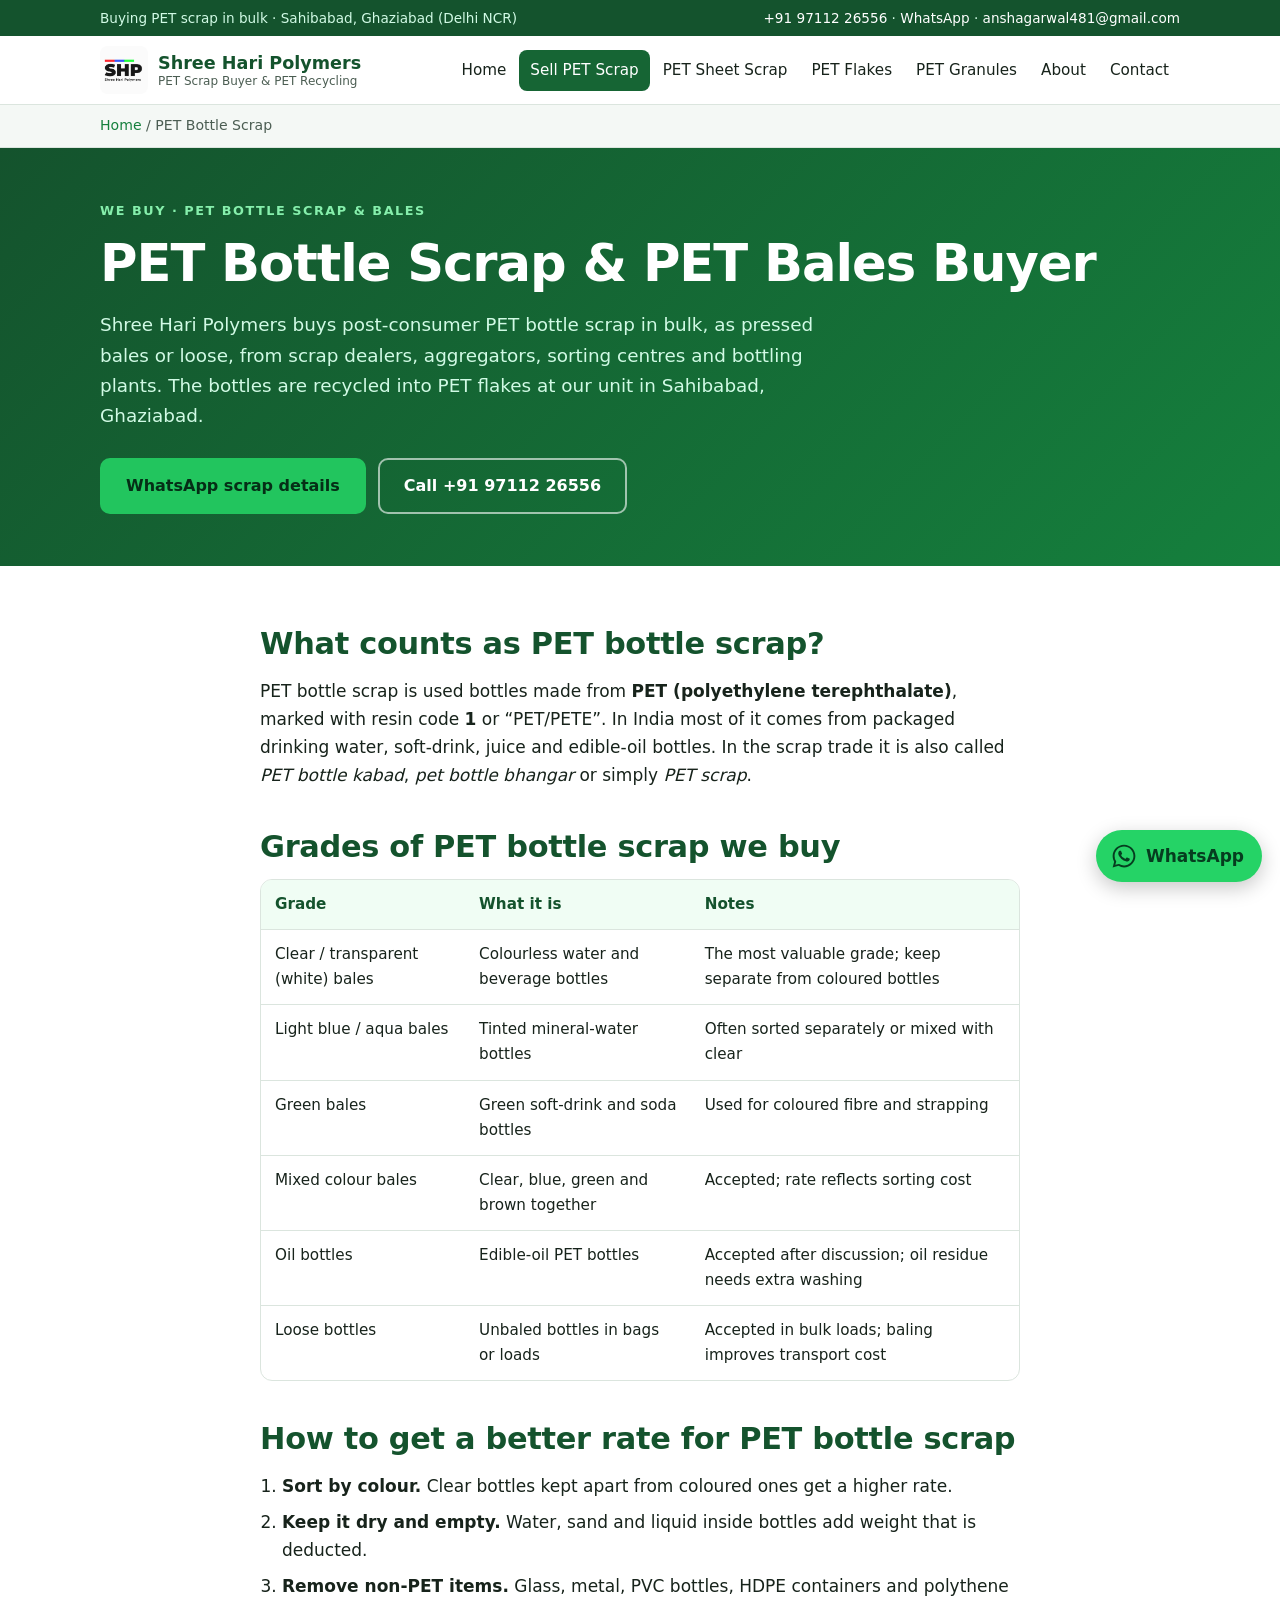
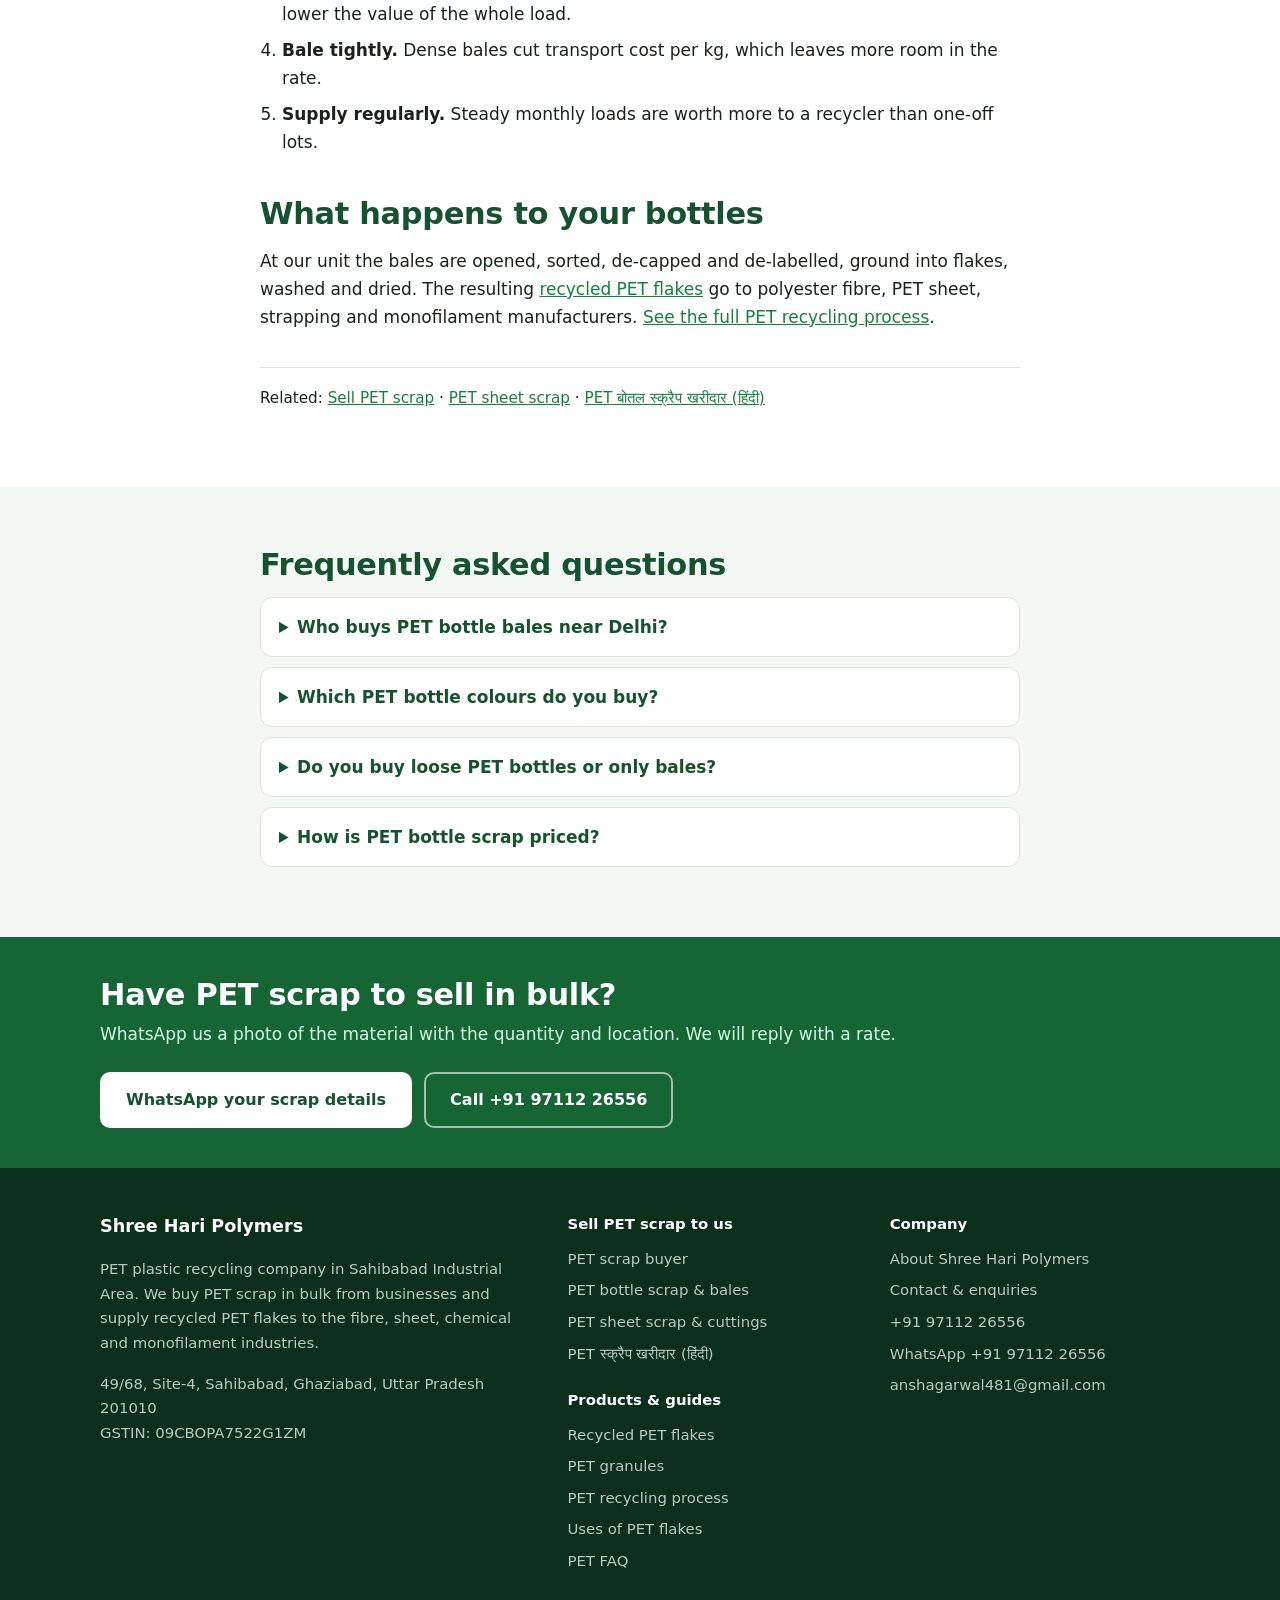
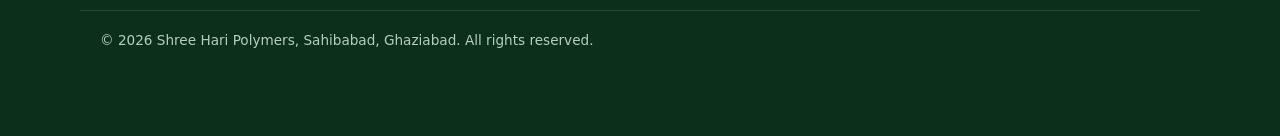
<file: pet-bottle-scrap.html>
<!DOCTYPE html>
<html lang="en-IN">
<head>
<meta charset="UTF-8">
<meta name="viewport" content="width=device-width, initial-scale=1">
<title>PET Bottle Scrap &amp; Bales Buyer in Delhi NCR | Shree Hari Polymers</title>
<meta name="description" content="We buy PET bottle scrap and bales in bulk: clear, blue, green and mixed. PET recycler in Sahibabad, Ghaziabad. WhatsApp +91 97112 26556 for a rate.">
<meta name="robots" content="index, follow, max-image-preview:large, max-snippet:-1">
<link rel="canonical" href="https://www.shprecycle.in/pet-bottle-scrap.html">
<link rel="icon" type="image/png" href="/logo.png">
<meta name="theme-color" content="#14532d">
<meta property="og:type" content="website">
<meta property="og:site_name" content="Shree Hari Polymers">
<meta property="og:locale" content="en_IN">
<meta property="og:title" content="PET Bottle Scrap &amp; Bales Buyer in Delhi NCR | Shree Hari Polymers">
<meta property="og:description" content="We buy PET bottle scrap and bales in bulk: clear, blue, green and mixed. PET recycler in Sahibabad, Ghaziabad. WhatsApp +91 97112 26556 for a rate.">
<meta property="og:url" content="https://www.shprecycle.in/pet-bottle-scrap.html">
<meta property="og:image" content="https://www.shprecycle.in/logo.png">
<meta name="twitter:card" content="summary">
<link rel="stylesheet" href="/assets/style.css">
<script type="application/ld+json">
{
 "@context": "https://schema.org",
 "@graph": [
  {
   "@type": [
    "Organization",
    "RecyclingCenter"
   ],
   "@id": "https://www.shprecycle.in/#organization",
   "name": "Shree Hari Polymers",
   "alternateName": [
    "SHP Recycle",
    "Shree Hari Polymers Sahibabad"
   ],
   "url": "https://www.shprecycle.in/",
   "logo": "https://www.shprecycle.in/logo.png",
   "image": "https://www.shprecycle.in/logo.png",
   "address": {
    "@type": "PostalAddress",
    "streetAddress": "49/68, Site-4, Sahibabad Industrial Area",
    "addressLocality": "Sahibabad, Ghaziabad",
    "addressRegion": "Uttar Pradesh",
    "postalCode": "201010",
    "addressCountry": "IN"
   },
   "taxID": "09CBOPA7522G1ZM",
   "description": "PET plastic recycling company in Sahibabad Industrial Area, Ghaziabad (Delhi NCR), India. Buys PET scrap in bulk from businesses (PET bottle scrap, PET bottle bales, PET sheet scrap and PET sheet cuttings, PET preform and bottle rejects) and supplies recycled PET flakes to the fibre, sheet, chemical and monofilament industries.",
   "slogan": "Bulk PET scrap buyer and PET recycler in Delhi NCR",
   "email": "anshagarwal481@gmail.com",
   "telephone": "+91-9711226556",
   "priceRange": "Rates on enquiry",
   "areaServed": [
    {
     "@type": "City",
     "name": "Ghaziabad"
    },
    {
     "@type": "City",
     "name": "Noida"
    },
    {
     "@type": "City",
     "name": "Delhi"
    },
    {
     "@type": "AdministrativeArea",
     "name": "Delhi NCR"
    },
    {
     "@type": "Country",
     "name": "India"
    }
   ],
   "knowsAbout": [
    "PET scrap",
    "PET bottle scrap",
    "PET bottle bales",
    "PET sheet scrap",
    "PET sheet cutting scrap",
    "APET and RPET sheet trims",
    "PET preform scrap",
    "PET recycling",
    "PET bottle recycling",
    "PET flakes",
    "Recycled PET flakes",
    "Hot washed PET flakes",
    "PET granules",
    "rPET granules",
    "rPET",
    "Plastic waste recycling",
    "Plastic EPR"
   ],
   "seeks": [
    {
     "@type": "Demand",
     "businessFunction": "http://purl.org/goodrelations/v1#Buy",
     "areaServed": {
      "@type": "Country",
      "name": "India"
     },
     "eligibleCustomerType": "http://purl.org/goodrelations/v1#Business",
     "itemOffered": {
      "@type": "Product",
      "name": "PET bottle scrap",
      "category": "PET plastic scrap"
     }
    },
    {
     "@type": "Demand",
     "businessFunction": "http://purl.org/goodrelations/v1#Buy",
     "areaServed": {
      "@type": "Country",
      "name": "India"
     },
     "eligibleCustomerType": "http://purl.org/goodrelations/v1#Business",
     "itemOffered": {
      "@type": "Product",
      "name": "PET bottle bales",
      "category": "PET plastic scrap"
     }
    },
    {
     "@type": "Demand",
     "businessFunction": "http://purl.org/goodrelations/v1#Buy",
     "areaServed": {
      "@type": "Country",
      "name": "India"
     },
     "eligibleCustomerType": "http://purl.org/goodrelations/v1#Business",
     "itemOffered": {
      "@type": "Product",
      "name": "PET sheet scrap",
      "category": "PET plastic scrap"
     }
    },
    {
     "@type": "Demand",
     "businessFunction": "http://purl.org/goodrelations/v1#Buy",
     "areaServed": {
      "@type": "Country",
      "name": "India"
     },
     "eligibleCustomerType": "http://purl.org/goodrelations/v1#Business",
     "itemOffered": {
      "@type": "Product",
      "name": "PET sheet cuttings and trims",
      "category": "PET plastic scrap"
     }
    },
    {
     "@type": "Demand",
     "businessFunction": "http://purl.org/goodrelations/v1#Buy",
     "areaServed": {
      "@type": "Country",
      "name": "India"
     },
     "eligibleCustomerType": "http://purl.org/goodrelations/v1#Business",
     "itemOffered": {
      "@type": "Product",
      "name": "PET preform and bottle rejects",
      "category": "PET plastic scrap"
     }
    }
   ],
   "makesOffer": [
    {
     "@type": "Offer",
     "businessFunction": "http://purl.org/goodrelations/v1#Sell",
     "itemOffered": {
      "@type": "Product",
      "name": "Recycled PET flakes",
      "url": "https://www.shprecycle.in/pet-flakes.html"
     }
    }
   ],
   "contactPoint": [
    {
     "@type": "ContactPoint",
     "contactType": "purchasing (sell PET scrap to us)",
     "telephone": "+91-9711226556",
     "email": "anshagarwal481@gmail.com",
     "areaServed": "IN",
     "availableLanguage": [
      "en",
      "hi"
     ]
    },
    {
     "@type": "ContactPoint",
     "contactType": "sales",
     "telephone": "+91-9711226556",
     "email": "anshagarwal481@gmail.com",
     "areaServed": "IN",
     "availableLanguage": [
      "en",
      "hi"
     ]
    }
   ]
  },
  {
   "@type": "WebSite",
   "@id": "https://www.shprecycle.in/#website",
   "url": "https://www.shprecycle.in/",
   "name": "Shree Hari Polymers",
   "alternateName": [
    "SHP Recycle",
    "Shree Hari Polymers Ghaziabad"
   ],
   "inLanguage": "en-IN",
   "publisher": {
    "@id": "https://www.shprecycle.in/#organization"
   }
  },
  {
   "@type": "WebPage",
   "@id": "https://www.shprecycle.in/pet-bottle-scrap.html#webpage",
   "url": "https://www.shprecycle.in/pet-bottle-scrap.html",
   "name": "PET Bottle Scrap & Bales Buyer in Delhi NCR | Shree Hari Polymers",
   "description": "We buy PET bottle scrap and bales in bulk: clear, blue, green and mixed. PET recycler in Sahibabad, Ghaziabad. WhatsApp +91 97112 26556 for a rate.",
   "inLanguage": "en-IN",
   "isPartOf": {
    "@id": "https://www.shprecycle.in/#website"
   },
   "about": {
    "@id": "https://www.shprecycle.in/#organization"
   },
   "publisher": {
    "@id": "https://www.shprecycle.in/#organization"
   },
   "dateModified": "2026-11-18"
  },
  {
   "@type": "BreadcrumbList",
   "itemListElement": [
    {
     "@type": "ListItem",
     "position": 1,
     "name": "Home",
     "item": "https://www.shprecycle.in/"
    },
    {
     "@type": "ListItem",
     "position": 2,
     "name": "PET Bottle Scrap",
     "item": "https://www.shprecycle.in/pet-bottle-scrap.html"
    }
   ]
  },
  {
   "@type": "FAQPage",
   "@id": "https://www.shprecycle.in/pet-bottle-scrap.html#faq",
   "mainEntity": [
    {
     "@type": "Question",
     "name": "Who buys PET bottle bales near Delhi?",
     "acceptedAnswer": {
      "@type": "Answer",
      "text": "Shree Hari Polymers in Sahibabad Industrial Area, Ghaziabad, buys PET bottle bales in bulk from dealers and aggregators in Delhi, Noida, Ghaziabad and across India. WhatsApp +91 97112 26556."
     }
    },
    {
     "@type": "Question",
     "name": "Which PET bottle colours do you buy?",
     "acceptedAnswer": {
      "@type": "Answer",
      "text": "Clear (transparent), light blue, green, brown and mixed colour PET bottles. Sorted colours get better rates than mixed."
     }
    },
    {
     "@type": "Question",
     "name": "Do you buy loose PET bottles or only bales?",
     "acceptedAnswer": {
      "@type": "Answer",
      "text": "Both, in bulk quantities. Bales are preferred because they lower transport cost per kg."
     }
    },
    {
     "@type": "Question",
     "name": "How is PET bottle scrap priced?",
     "acceptedAnswer": {
      "@type": "Answer",
      "text": "Per kg, based on colour, moisture, dirt, caps and labels, non-PET contamination and quantity. Rates follow the PET flake and fibre market, so we quote for each lot."
     }
    }
   ]
  }
 ]
}
</script>
</head>
<body>
<a class="skip" href="#main">Skip to content</a>
<div class="topbar">
  <div class="wrap">
    <span>Buying PET scrap in bulk &middot; Sahibabad, Ghaziabad (Delhi NCR)</span>
    <span><a href="tel:+919711226556">+91 97112 26556</a> &middot; <a href="https://wa.me/919711226556?text=Hello%20Shree%20Hari%20Polymers%2C%20I%20want%20to%20sell%20PET%20scrap.%0AMaterial%3A%20%0AQuantity%3A%20%0ALocation%3A%20" target="_blank" rel="noopener">WhatsApp</a> &middot; <a href="mailto:anshagarwal481@gmail.com">anshagarwal481@gmail.com</a></span>
  </div>
</div>
<header class="site-header">
  <div class="wrap">
    <a class="brand" href="/">
      <img src="/logo.png" alt="Shree Hari Polymers logo" width="48" height="48">
      <span>Shree Hari Polymers<small>PET Scrap Buyer &amp; PET Recycling</small></span>
    </a>
    <button class="nav-toggle" aria-expanded="false" aria-controls="nav" aria-label="Menu"><span></span><span></span><span></span></button>
    <nav id="nav" class="nav" aria-label="Main">
        <a href="./">Home</a>
        <a href="sell-pet-scrap.html" class="nav-cta">Sell PET Scrap</a>
        <a href="pet-sheet-scrap.html">PET Sheet Scrap</a>
        <a href="pet-flakes.html">PET Flakes</a>
        <a href="pet-granules.html">PET Granules</a>
        <a href="about.html">About</a>
        <a href="contact.html">Contact</a>
    </nav>
  </div>
</header>
<nav class="crumbs" aria-label="Breadcrumb"><div class="wrap"><a href="./">Home</a> <span aria-hidden="true">/</span> PET Bottle Scrap</div></nav>
<main id="main">
<section class="page-hero">
  <div class="wrap">
    <p class="kicker">We buy &middot; PET bottle scrap &amp; bales</p>
    <h1>PET Bottle Scrap &amp; PET Bales Buyer</h1>
    <p class="lead">Shree Hari Polymers buys post-consumer PET bottle scrap in bulk, as pressed bales or loose, from scrap dealers, aggregators, sorting centres and bottling plants. The bottles are recycled into PET flakes at our unit in Sahibabad, Ghaziabad.</p>
    <div class="hero-actions">
      <a class="btn" href="https://wa.me/919711226556?text=Hello%20Shree%20Hari%20Polymers%2C%20I%20want%20to%20sell%20PET%20scrap.%0AMaterial%3A%20%0AQuantity%3A%20%0ALocation%3A%20" target="_blank" rel="noopener">WhatsApp scrap details</a>
      <a class="btn btn-ghost" href="tel:+919711226556">Call +91 97112 26556</a>
    </div>
  </div>
</section>
<section class="section">
  <div class="wrap narrow prose">
    <h2>What counts as PET bottle scrap?</h2>
    <p>PET bottle scrap is used bottles made from <strong>PET (polyethylene terephthalate)</strong>, marked with resin code <strong>1</strong> or &ldquo;PET/PETE&rdquo;. In India most of it comes from packaged drinking water, soft-drink, juice and edible-oil bottles. In the scrap trade it is also called <em>PET bottle kabad</em>, <em>pet bottle bhangar</em> or simply <em>PET scrap</em>.</p>
    <h2>Grades of PET bottle scrap we buy</h2>
    <div class="table-wrap">
    <table>
      <thead><tr><th>Grade</th><th>What it is</th><th>Notes</th></tr></thead>
      <tbody>
        <tr><td>Clear / transparent (white) bales</td><td>Colourless water and beverage bottles</td><td>The most valuable grade; keep separate from coloured bottles</td></tr>
        <tr><td>Light blue / aqua bales</td><td>Tinted mineral-water bottles</td><td>Often sorted separately or mixed with clear</td></tr>
        <tr><td>Green bales</td><td>Green soft-drink and soda bottles</td><td>Used for coloured fibre and strapping</td></tr>
        <tr><td>Mixed colour bales</td><td>Clear, blue, green and brown together</td><td>Accepted; rate reflects sorting cost</td></tr>
        <tr><td>Oil bottles</td><td>Edible-oil PET bottles</td><td>Accepted after discussion; oil residue needs extra washing</td></tr>
        <tr><td>Loose bottles</td><td>Unbaled bottles in bags or loads</td><td>Accepted in bulk loads; baling improves transport cost</td></tr>
      </tbody>
    </table>
    </div>
    <h2>How to get a better rate for PET bottle scrap</h2>
    <ol>
      <li><strong>Sort by colour.</strong> Clear bottles kept apart from coloured ones get a higher rate.</li>
      <li><strong>Keep it dry and empty.</strong> Water, sand and liquid inside bottles add weight that is deducted.</li>
      <li><strong>Remove non-PET items.</strong> Glass, metal, PVC bottles, HDPE containers and polythene lower the value of the whole load.</li>
      <li><strong>Bale tightly.</strong> Dense bales cut transport cost per kg, which leaves more room in the rate.</li>
      <li><strong>Supply regularly.</strong> Steady monthly loads are worth more to a recycler than one-off lots.</li>
    </ol>
    <h2>What happens to your bottles</h2>
    <p>At our unit the bales are opened, sorted, de-capped and de-labelled, ground into flakes, washed and dried. The resulting <a href="pet-flakes.html">recycled PET flakes</a> go to polyester fibre, PET sheet, strapping and monofilament manufacturers. <a href="pet-recycling-process.html">See the full PET recycling process</a>.</p>
    <p class="related">Related: <a href="sell-pet-scrap.html">Sell PET scrap</a> &middot; <a href="pet-sheet-scrap.html">PET sheet scrap</a> &middot; <a href="pet-scrap-kharidar.html" hreflang="hi">PET बोतल स्क्रैप खरीदार (हिंदी)</a></p>
  </div>
</section>
<section class="section alt" id="faq">
  <div class="wrap narrow">
    <h2>Frequently asked questions</h2>
    <details><summary>Who buys PET bottle bales near Delhi?</summary><p>Shree Hari Polymers in Sahibabad Industrial Area, Ghaziabad, buys PET bottle bales in bulk from dealers and aggregators in Delhi, Noida, Ghaziabad and across India. WhatsApp +91 97112 26556.</p></details>
    <details><summary>Which PET bottle colours do you buy?</summary><p>Clear (transparent), light blue, green, brown and mixed colour PET bottles. Sorted colours get better rates than mixed.</p></details>
    <details><summary>Do you buy loose PET bottles or only bales?</summary><p>Both, in bulk quantities. Bales are preferred because they lower transport cost per kg.</p></details>
    <details><summary>How is PET bottle scrap priced?</summary><p>Per kg, based on colour, moisture, dirt, caps and labels, non-PET contamination and quantity. Rates follow the PET flake and fibre market, so we quote for each lot.</p></details>
  </div>
</section>
</main>
<section class="cta-band">
  <div class="wrap">
    <div>
      <h2>Have PET scrap to sell in bulk?</h2>
      <p>WhatsApp us a photo of the material with the quantity and location. We will reply with a rate.</p>
    </div>
    <div class="cta-actions">
      <a class="btn btn-light" href="https://wa.me/919711226556?text=Hello%20Shree%20Hari%20Polymers%2C%20I%20want%20to%20sell%20PET%20scrap.%0AMaterial%3A%20%0AQuantity%3A%20%0ALocation%3A%20" target="_blank" rel="noopener">WhatsApp your scrap details</a>
      <a class="btn btn-outline" href="tel:+919711226556">Call +91 97112 26556</a>
    </div>
  </div>
</section>
<footer class="site-footer">
  <div class="wrap footer-grid">
    <div>
      <p class="footer-brand">Shree Hari Polymers</p>
      <p>PET plastic recycling company in Sahibabad Industrial Area. We buy PET scrap in bulk from businesses and supply recycled PET flakes to the fibre, sheet, chemical and monofilament industries.</p>
      <p>49/68, Site-4, Sahibabad, Ghaziabad, Uttar Pradesh 201010<br>GSTIN: 09CBOPA7522G1ZM</p>
    </div>
    <div>
      <p class="footer-head">Sell PET scrap to us</p>
      <ul>
        <li><a href="/sell-pet-scrap.html">PET scrap buyer</a></li>
        <li><a href="/pet-bottle-scrap.html">PET bottle scrap &amp; bales</a></li>
        <li><a href="/pet-sheet-scrap.html">PET sheet scrap &amp; cuttings</a></li>
        <li><a href="/pet-scrap-kharidar.html" hreflang="hi">PET स्क्रैप खरीदार (हिंदी)</a></li>
      </ul>
      <p class="footer-head">Products &amp; guides</p>
      <ul>
        <li><a href="/pet-flakes.html">Recycled PET flakes</a></li>
        <li><a href="/pet-granules.html">PET granules</a></li>
        <li><a href="/pet-recycling-process.html">PET recycling process</a></li>
        <li><a href="/applications.html">Uses of PET flakes</a></li>
        <li><a href="/pet-flakes-faq.html">PET FAQ</a></li>
      </ul>
    </div>
    <div>
      <p class="footer-head">Company</p>
      <ul>
        <li><a href="/about.html">About Shree Hari Polymers</a></li>
        <li><a href="/contact.html">Contact &amp; enquiries</a></li>
        <li><a href="tel:+919711226556">+91 97112 26556</a></li>
        <li><a href="https://wa.me/919711226556?text=Hello%20Shree%20Hari%20Polymers%2C%20I%20want%20to%20sell%20PET%20scrap.%0AMaterial%3A%20%0AQuantity%3A%20%0ALocation%3A%20" target="_blank" rel="noopener">WhatsApp +91 97112 26556</a></li>
        <li><a href="mailto:anshagarwal481@gmail.com">anshagarwal481@gmail.com</a></li>
      </ul>
    </div>
  </div>
  <div class="wrap footer-bottom">&copy; 2026 Shree Hari Polymers, Sahibabad, Ghaziabad. All rights reserved.</div>
</footer>
<a class="wa-float" href="https://wa.me/919711226556?text=Hello%20Shree%20Hari%20Polymers%2C%20I%20want%20to%20sell%20PET%20scrap.%0AMaterial%3A%20%0AQuantity%3A%20%0ALocation%3A%20" target="_blank" rel="noopener" aria-label="Chat with Shree Hari Polymers on WhatsApp"><svg viewBox="0 0 32 32" width="28" height="28" aria-hidden="true" focusable="false"><path fill="currentColor" d="M16.04 3C8.86 3 3.02 8.83 3.02 16c0 2.3.6 4.53 1.74 6.5L3 29l6.68-1.75A13 13 0 0 0 16.04 29C23.2 29 29 23.17 29 16S23.2 3 16.04 3Zm0 23.8c-1.98 0-3.92-.53-5.6-1.54l-.4-.24-3.97 1.04 1.06-3.86-.26-.4A10.76 10.76 0 0 1 5.24 16c0-5.95 4.85-10.8 10.8-10.8 5.94 0 10.76 4.85 10.76 10.8 0 5.96-4.82 10.8-10.76 10.8Zm5.92-8.08c-.32-.16-1.92-.95-2.22-1.06-.3-.11-.51-.16-.73.16-.21.32-.84 1.06-1.03 1.27-.19.22-.38.24-.7.08-.33-.16-1.38-.5-2.62-1.6-.97-.87-1.62-1.93-1.81-2.25-.19-.33-.02-.5.14-.66.15-.14.33-.38.49-.57.16-.19.21-.32.32-.54.11-.21.05-.4-.03-.57-.08-.16-.73-1.76-1-2.4-.26-.63-.53-.55-.73-.56h-.62c-.21 0-.57.08-.86.4-.3.33-1.13 1.11-1.13 2.7s1.16 3.13 1.32 3.35c.16.21 2.28 3.48 5.53 4.88.77.33 1.37.53 1.84.68.78.25 1.48.21 2.04.13.62-.1 1.92-.79 2.19-1.55.27-.76.27-1.41.19-1.55-.08-.13-.3-.21-.62-.37Z"/></svg><span>WhatsApp</span></a>
<script src="/assets/site.js" defer></script>
</body>
</html>
</file>
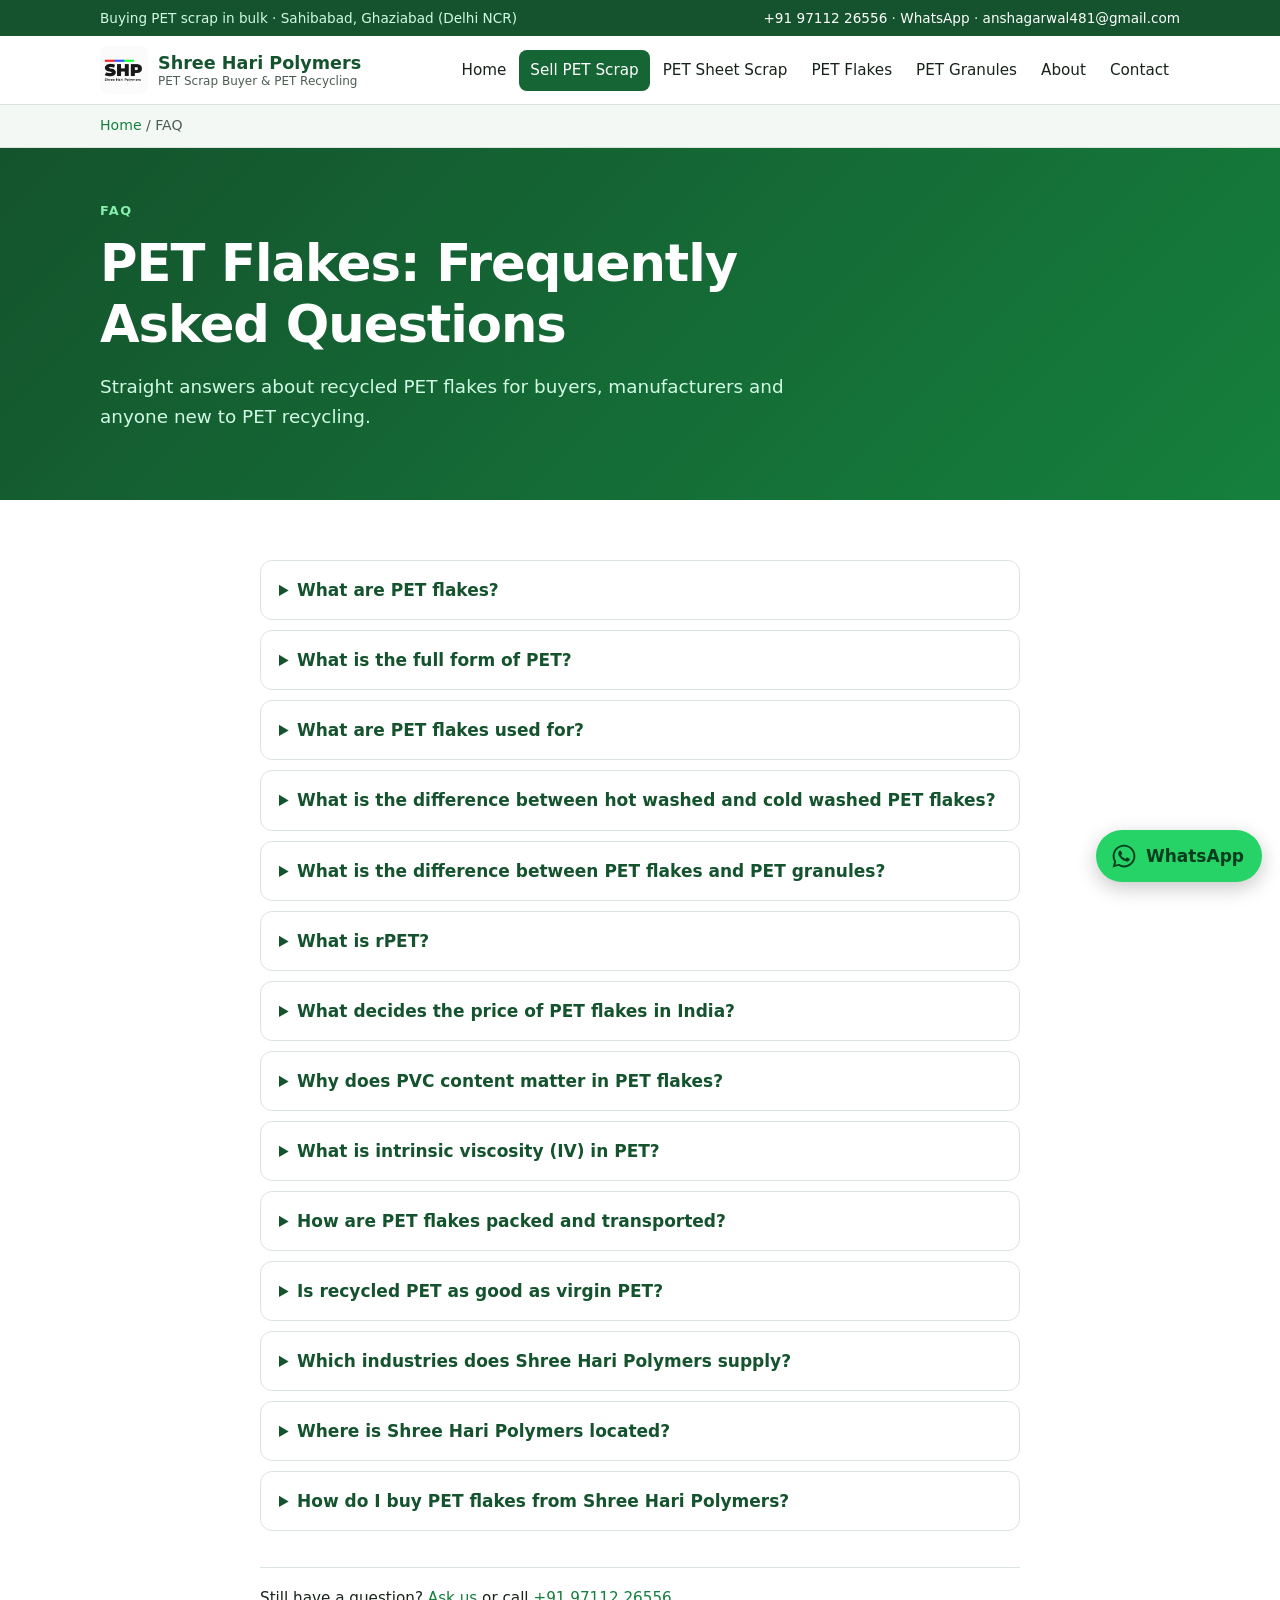
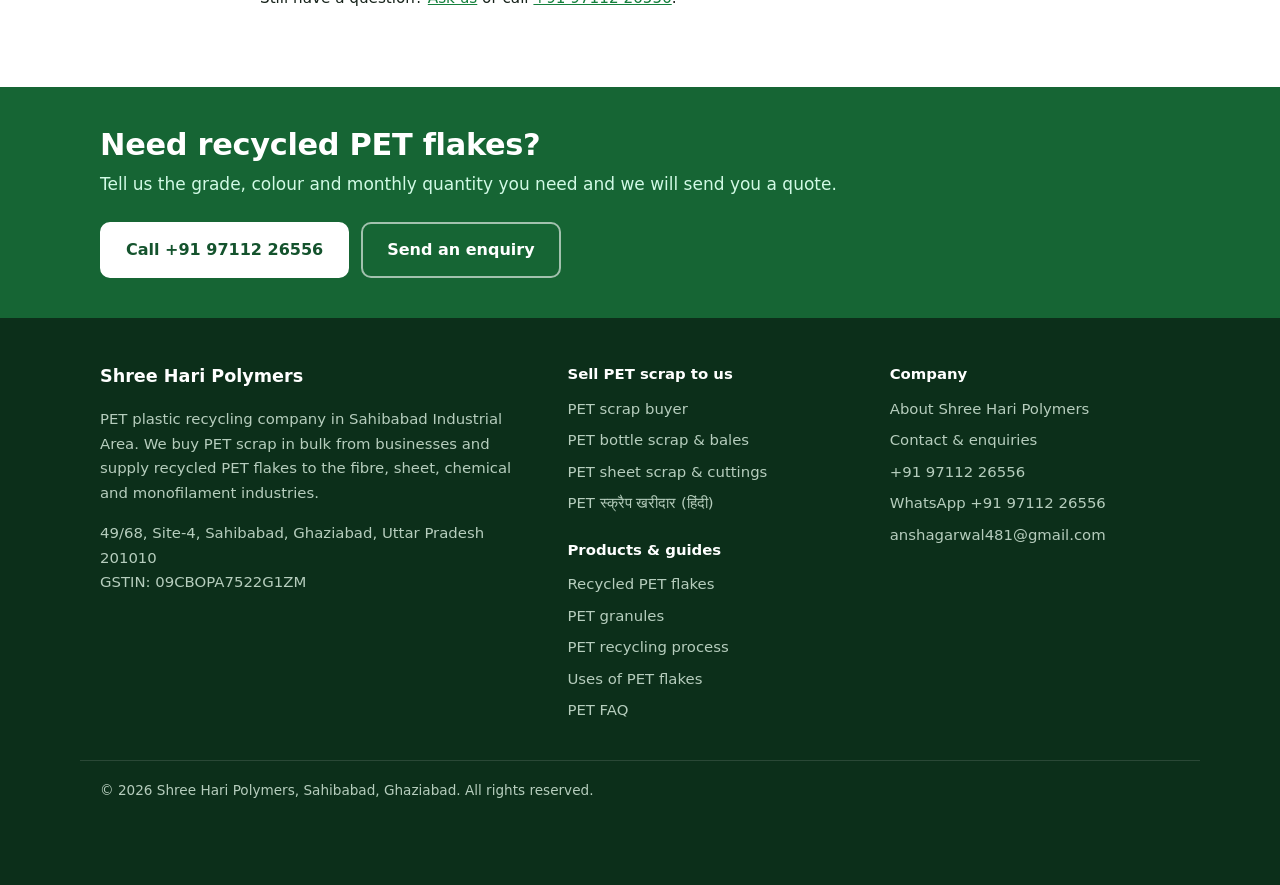
<file: pet-flakes-faq.html>
<!DOCTYPE html>
<html lang="en-IN">
<head>
<meta charset="UTF-8">
<meta name="viewport" content="width=device-width, initial-scale=1">
<title>PET Flakes FAQ: Price, Grades, Uses & Quality | Shree Hari Polymers</title>
<meta name="description" content="Answers to common questions about PET flakes: what they are, hot washed vs cold washed, uses, price factors, PVC content, IV and how to buy in India.">
<meta name="robots" content="index, follow, max-image-preview:large, max-snippet:-1">
<link rel="canonical" href="https://www.shprecycle.in/pet-flakes-faq.html">
<link rel="icon" type="image/png" href="/logo.png">
<meta name="theme-color" content="#14532d">
<meta property="og:type" content="website">
<meta property="og:site_name" content="Shree Hari Polymers">
<meta property="og:locale" content="en_IN">
<meta property="og:title" content="PET Flakes FAQ: Price, Grades, Uses & Quality | Shree Hari Polymers">
<meta property="og:description" content="Answers to common questions about PET flakes: what they are, hot washed vs cold washed, uses, price factors, PVC content, IV and how to buy in India.">
<meta property="og:url" content="https://www.shprecycle.in/pet-flakes-faq.html">
<meta property="og:image" content="https://www.shprecycle.in/logo.png">
<meta name="twitter:card" content="summary">
<link rel="stylesheet" href="/assets/style.css">
<script type="application/ld+json">
{
 "@context": "https://schema.org",
 "@graph": [
  {
   "@type": [
    "Organization",
    "RecyclingCenter"
   ],
   "@id": "https://www.shprecycle.in/#organization",
   "name": "Shree Hari Polymers",
   "alternateName": [
    "SHP Recycle",
    "Shree Hari Polymers Sahibabad"
   ],
   "url": "https://www.shprecycle.in/",
   "logo": "https://www.shprecycle.in/logo.png",
   "image": "https://www.shprecycle.in/logo.png",
   "address": {
    "@type": "PostalAddress",
    "streetAddress": "49/68, Site-4, Sahibabad Industrial Area",
    "addressLocality": "Sahibabad, Ghaziabad",
    "addressRegion": "Uttar Pradesh",
    "postalCode": "201010",
    "addressCountry": "IN"
   },
   "taxID": "09CBOPA7522G1ZM",
   "description": "PET plastic recycling company in Sahibabad Industrial Area, Ghaziabad (Delhi NCR), India. Buys PET scrap in bulk from businesses (PET bottle scrap, PET bottle bales, PET sheet scrap and PET sheet cuttings, PET preform and bottle rejects) and supplies recycled PET flakes to the fibre, sheet, chemical and monofilament industries.",
   "slogan": "Bulk PET scrap buyer and PET recycler in Delhi NCR",
   "email": "anshagarwal481@gmail.com",
   "telephone": "+91-9711226556",
   "priceRange": "Rates on enquiry",
   "areaServed": [
    {
     "@type": "City",
     "name": "Ghaziabad"
    },
    {
     "@type": "City",
     "name": "Noida"
    },
    {
     "@type": "City",
     "name": "Delhi"
    },
    {
     "@type": "AdministrativeArea",
     "name": "Delhi NCR"
    },
    {
     "@type": "Country",
     "name": "India"
    }
   ],
   "knowsAbout": [
    "PET scrap",
    "PET bottle scrap",
    "PET bottle bales",
    "PET sheet scrap",
    "PET sheet cutting scrap",
    "APET and RPET sheet trims",
    "PET preform scrap",
    "PET recycling",
    "PET bottle recycling",
    "PET flakes",
    "Recycled PET flakes",
    "Hot washed PET flakes",
    "PET granules",
    "rPET granules",
    "rPET",
    "Plastic waste recycling",
    "Plastic EPR"
   ],
   "seeks": [
    {
     "@type": "Demand",
     "businessFunction": "http://purl.org/goodrelations/v1#Buy",
     "areaServed": {
      "@type": "Country",
      "name": "India"
     },
     "eligibleCustomerType": "http://purl.org/goodrelations/v1#Business",
     "itemOffered": {
      "@type": "Product",
      "name": "PET bottle scrap",
      "category": "PET plastic scrap"
     }
    },
    {
     "@type": "Demand",
     "businessFunction": "http://purl.org/goodrelations/v1#Buy",
     "areaServed": {
      "@type": "Country",
      "name": "India"
     },
     "eligibleCustomerType": "http://purl.org/goodrelations/v1#Business",
     "itemOffered": {
      "@type": "Product",
      "name": "PET bottle bales",
      "category": "PET plastic scrap"
     }
    },
    {
     "@type": "Demand",
     "businessFunction": "http://purl.org/goodrelations/v1#Buy",
     "areaServed": {
      "@type": "Country",
      "name": "India"
     },
     "eligibleCustomerType": "http://purl.org/goodrelations/v1#Business",
     "itemOffered": {
      "@type": "Product",
      "name": "PET sheet scrap",
      "category": "PET plastic scrap"
     }
    },
    {
     "@type": "Demand",
     "businessFunction": "http://purl.org/goodrelations/v1#Buy",
     "areaServed": {
      "@type": "Country",
      "name": "India"
     },
     "eligibleCustomerType": "http://purl.org/goodrelations/v1#Business",
     "itemOffered": {
      "@type": "Product",
      "name": "PET sheet cuttings and trims",
      "category": "PET plastic scrap"
     }
    },
    {
     "@type": "Demand",
     "businessFunction": "http://purl.org/goodrelations/v1#Buy",
     "areaServed": {
      "@type": "Country",
      "name": "India"
     },
     "eligibleCustomerType": "http://purl.org/goodrelations/v1#Business",
     "itemOffered": {
      "@type": "Product",
      "name": "PET preform and bottle rejects",
      "category": "PET plastic scrap"
     }
    }
   ],
   "makesOffer": [
    {
     "@type": "Offer",
     "businessFunction": "http://purl.org/goodrelations/v1#Sell",
     "itemOffered": {
      "@type": "Product",
      "name": "Recycled PET flakes",
      "url": "https://www.shprecycle.in/pet-flakes.html"
     }
    }
   ],
   "contactPoint": [
    {
     "@type": "ContactPoint",
     "contactType": "purchasing (sell PET scrap to us)",
     "telephone": "+91-9711226556",
     "email": "anshagarwal481@gmail.com",
     "areaServed": "IN",
     "availableLanguage": [
      "en",
      "hi"
     ]
    },
    {
     "@type": "ContactPoint",
     "contactType": "sales",
     "telephone": "+91-9711226556",
     "email": "anshagarwal481@gmail.com",
     "areaServed": "IN",
     "availableLanguage": [
      "en",
      "hi"
     ]
    }
   ]
  },
  {
   "@type": "WebSite",
   "@id": "https://www.shprecycle.in/#website",
   "url": "https://www.shprecycle.in/",
   "name": "Shree Hari Polymers",
   "alternateName": [
    "SHP Recycle",
    "Shree Hari Polymers Ghaziabad"
   ],
   "inLanguage": "en-IN",
   "publisher": {
    "@id": "https://www.shprecycle.in/#organization"
   }
  },
  {
   "@type": "WebPage",
   "@id": "https://www.shprecycle.in/pet-flakes-faq.html#webpage",
   "url": "https://www.shprecycle.in/pet-flakes-faq.html",
   "name": "PET Flakes FAQ: Price, Grades, Uses & Quality | Shree Hari Polymers",
   "description": "Answers to common questions about PET flakes: what they are, hot washed vs cold washed, uses, price factors, PVC content, IV and how to buy in India.",
   "inLanguage": "en-IN",
   "isPartOf": {
    "@id": "https://www.shprecycle.in/#website"
   },
   "about": {
    "@id": "https://www.shprecycle.in/#organization"
   },
   "dateModified": "2026-11-18"
  },
  {
   "@type": "BreadcrumbList",
   "itemListElement": [
    {
     "@type": "ListItem",
     "position": 1,
     "name": "Home",
     "item": "https://www.shprecycle.in/"
    },
    {
     "@type": "ListItem",
     "position": 2,
     "name": "FAQ",
     "item": "https://www.shprecycle.in/pet-flakes-faq.html"
    }
   ]
  },
  {
   "@type": "FAQPage",
   "mainEntity": [
    {
     "@type": "Question",
     "name": "What are PET flakes?",
     "acceptedAnswer": {
      "@type": "Answer",
      "text": "PET flakes are small pieces of polyethylene terephthalate plastic, typically 8 to 14 mm across, made by sorting, grinding, washing and drying used PET bottles. They are sold to manufacturers as a recycled raw material."
     }
    },
    {
     "@type": "Question",
     "name": "What is the full form of PET?",
     "acceptedAnswer": {
      "@type": "Answer",
      "text": "PET stands for polyethylene terephthalate, a clear, strong, lightweight polyester plastic. It carries recycling code 1 and is the standard material for water and soft-drink bottles."
     }
    },
    {
     "@type": "Question",
     "name": "What are PET flakes used for?",
     "acceptedAnswer": {
      "@type": "Answer",
      "text": "The main use is polyester staple fibre for textiles and fibrefill. PET flakes are also used for PET sheet and thermoformed packaging, strapping, monofilament for brushes and ropes, filament yarn and as feedstock for resins in the chemical industry."
     }
    },
    {
     "@type": "Question",
     "name": "What is the difference between hot washed and cold washed PET flakes?",
     "acceptedAnswer": {
      "@type": "Answer",
      "text": "Hot washed flakes are cleaned in hot water with caustic soda and detergent, which removes glue, oil and fine dirt. Cold washed flakes are cleaned in ambient water only and keep more residue. Hot washed flakes are cleaner and are preferred for fibre and sheet."
     }
    },
    {
     "@type": "Question",
     "name": "What is the difference between PET flakes and PET granules?",
     "acceptedAnswer": {
      "@type": "Answer",
      "text": "Flakes are produced directly by grinding and washing bottles. Granules, also called chips or pellets, are made by melting flakes, filtering the melt and cutting it into uniform pellets. Granules are more uniform but cost more."
     }
    },
    {
     "@type": "Question",
     "name": "What is rPET?",
     "acceptedAnswer": {
      "@type": "Answer",
      "text": "rPET means recycled PET: PET plastic that has been recovered from used bottles or packaging and reprocessed. PET flakes are the most common form of rPET."
     }
    },
    {
     "@type": "Question",
     "name": "What decides the price of PET flakes in India?",
     "acceptedAnswer": {
      "@type": "Answer",
      "text": "Price depends on colour (clear costs more than coloured), washing grade (hot washed costs more), contamination levels, the price of PET bottle scrap, the price of virgin PET resin, order quantity and freight. Prices change frequently, so ask for a current quote."
     }
    },
    {
     "@type": "Question",
     "name": "Why does PVC content matter in PET flakes?",
     "acceptedAnswer": {
      "@type": "Answer",
      "text": "PVC breaks down at the temperature used to melt PET and releases acid that degrades the PET, causing black specks, yellowing and weaker product. Buyers therefore ask for PVC content to be as low as possible, commonly below 100 ppm."
     }
    },
    {
     "@type": "Question",
     "name": "What is intrinsic viscosity (IV) in PET?",
     "acceptedAnswer": {
      "@type": "Answer",
      "text": "Intrinsic viscosity is a measure of the molecular weight of PET and indicates how strong the finished product will be. Bottle-grade PET typically has an IV of roughly 0.70 to 0.80 dl/g."
     }
    },
    {
     "@type": "Question",
     "name": "How are PET flakes packed and transported?",
     "acceptedAnswer": {
      "@type": "Answer",
      "text": "PET flakes are normally packed in jumbo bags (FIBCs) and moved by truck. Bag weight and load size are agreed between buyer and seller."
     }
    },
    {
     "@type": "Question",
     "name": "Is recycled PET as good as virgin PET?",
     "acceptedAnswer": {
      "@type": "Answer",
      "text": "For most fibre, sheet, strapping and monofilament applications, well-sorted and well-washed recycled PET performs well and is widely used. Quality depends on the cleanliness and consistency of the flakes."
     }
    },
    {
     "@type": "Question",
     "name": "Which industries does Shree Hari Polymers supply?",
     "acceptedAnswer": {
      "@type": "Answer",
      "text": "Shree Hari Polymers supplies recycled PET material to the fibre, sheet, chemical and monofilament industries in India."
     }
    },
    {
     "@type": "Question",
     "name": "Where is Shree Hari Polymers located?",
     "acceptedAnswer": {
      "@type": "Answer",
      "text": "Shree Hari Polymers is located at 49/68, Site-4, Sahibabad, Ghaziabad, Uttar Pradesh 201010, in Delhi NCR. GSTIN: 09CBOPA7522G1ZM."
     }
    },
    {
     "@type": "Question",
     "name": "How do I buy PET flakes from Shree Hari Polymers?",
     "acceptedAnswer": {
      "@type": "Answer",
      "text": "Call +91 97112 26556 or email anshagarwal481@gmail.com with the colour, washing grade, quantity and delivery location you need, and we will reply with availability and price."
     }
    }
   ]
  }
 ]
}
</script>
</head>
<body>
<a class="skip" href="#main">Skip to content</a>
<div class="topbar">
  <div class="wrap">
    <span>Buying PET scrap in bulk &middot; Sahibabad, Ghaziabad (Delhi NCR)</span>
    <span><a href="tel:+919711226556">+91 97112 26556</a> &middot; <a href="https://wa.me/919711226556?text=Hello%20Shree%20Hari%20Polymers%2C%20I%20want%20to%20sell%20PET%20scrap.%0AMaterial%3A%20%0AQuantity%3A%20%0ALocation%3A%20" target="_blank" rel="noopener">WhatsApp</a> &middot; <a href="mailto:anshagarwal481@gmail.com">anshagarwal481@gmail.com</a></span>
  </div>
</div>
<header class="site-header">
  <div class="wrap">
    <a class="brand" href="/">
      <img src="/logo.png" alt="Shree Hari Polymers logo" width="48" height="48">
      <span>Shree Hari Polymers<small>PET Scrap Buyer &amp; PET Recycling</small></span>
    </a>
    <button class="nav-toggle" aria-expanded="false" aria-controls="nav" aria-label="Menu"><span></span><span></span><span></span></button>
    <nav id="nav" class="nav" aria-label="Main">
        <a href="./">Home</a>
        <a href="sell-pet-scrap.html" class="nav-cta">Sell PET Scrap</a>
        <a href="pet-sheet-scrap.html">PET Sheet Scrap</a>
        <a href="pet-flakes.html">PET Flakes</a>
        <a href="pet-granules.html">PET Granules</a>
        <a href="about.html">About</a>
        <a href="contact.html">Contact</a>
    </nav>
  </div>
</header>
<nav class="crumbs" aria-label="Breadcrumb"><div class="wrap"><a href="./">Home</a> <span aria-hidden="true">/</span> FAQ</div></nav>
<main id="main">
<section class="page-hero">
  <div class="wrap">
    <p class="kicker">FAQ</p>
    <h1>PET Flakes: Frequently Asked Questions</h1>
    <p class="lead">Straight answers about recycled PET flakes for buyers, manufacturers and anyone new to PET recycling.</p>
  </div>
</section>
<section class="section">
  <div class="wrap narrow">
<details><summary>What are PET flakes?</summary><p>PET flakes are small pieces of polyethylene terephthalate plastic, typically 8 to 14 mm across, made by sorting, grinding, washing and drying used PET bottles. They are sold to manufacturers as a recycled raw material.</p></details>
<details><summary>What is the full form of PET?</summary><p>PET stands for polyethylene terephthalate, a clear, strong, lightweight polyester plastic. It carries recycling code 1 and is the standard material for water and soft-drink bottles.</p></details>
<details><summary>What are PET flakes used for?</summary><p>The main use is polyester staple fibre for textiles and fibrefill. PET flakes are also used for PET sheet and thermoformed packaging, strapping, monofilament for brushes and ropes, filament yarn and as feedstock for resins in the chemical industry.</p></details>
<details><summary>What is the difference between hot washed and cold washed PET flakes?</summary><p>Hot washed flakes are cleaned in hot water with caustic soda and detergent, which removes glue, oil and fine dirt. Cold washed flakes are cleaned in ambient water only and keep more residue. Hot washed flakes are cleaner and are preferred for fibre and sheet.</p></details>
<details><summary>What is the difference between PET flakes and PET granules?</summary><p>Flakes are produced directly by grinding and washing bottles. Granules, also called chips or pellets, are made by melting flakes, filtering the melt and cutting it into uniform pellets. Granules are more uniform but cost more.</p></details>
<details><summary>What is rPET?</summary><p>rPET means recycled PET: PET plastic that has been recovered from used bottles or packaging and reprocessed. PET flakes are the most common form of rPET.</p></details>
<details><summary>What decides the price of PET flakes in India?</summary><p>Price depends on colour (clear costs more than coloured), washing grade (hot washed costs more), contamination levels, the price of PET bottle scrap, the price of virgin PET resin, order quantity and freight. Prices change frequently, so ask for a current quote.</p></details>
<details><summary>Why does PVC content matter in PET flakes?</summary><p>PVC breaks down at the temperature used to melt PET and releases acid that degrades the PET, causing black specks, yellowing and weaker product. Buyers therefore ask for PVC content to be as low as possible, commonly below 100 ppm.</p></details>
<details><summary>What is intrinsic viscosity (IV) in PET?</summary><p>Intrinsic viscosity is a measure of the molecular weight of PET and indicates how strong the finished product will be. Bottle-grade PET typically has an IV of roughly 0.70 to 0.80 dl/g.</p></details>
<details><summary>How are PET flakes packed and transported?</summary><p>PET flakes are normally packed in jumbo bags (FIBCs) and moved by truck. Bag weight and load size are agreed between buyer and seller.</p></details>
<details><summary>Is recycled PET as good as virgin PET?</summary><p>For most fibre, sheet, strapping and monofilament applications, well-sorted and well-washed recycled PET performs well and is widely used. Quality depends on the cleanliness and consistency of the flakes.</p></details>
<details><summary>Which industries does Shree Hari Polymers supply?</summary><p>Shree Hari Polymers supplies recycled PET material to the fibre, sheet, chemical and monofilament industries in India.</p></details>
<details><summary>Where is Shree Hari Polymers located?</summary><p>Shree Hari Polymers is located at 49/68, Site-4, Sahibabad, Ghaziabad, Uttar Pradesh 201010, in Delhi NCR. GSTIN: 09CBOPA7522G1ZM.</p></details>
<details><summary>How do I buy PET flakes from Shree Hari Polymers?</summary><p>Call +91 97112 26556 or email anshagarwal481@gmail.com with the colour, washing grade, quantity and delivery location you need, and we will reply with availability and price.</p></details>
    <p class="related">Still have a question? <a href="contact.html">Ask us</a> or call <a href="tel:+919711226556">+91 97112 26556</a>.</p>
  </div>
</section>
</main>
<section class="cta-band">
  <div class="wrap">
    <div>
      <h2>Need recycled PET flakes?</h2>
      <p>Tell us the grade, colour and monthly quantity you need and we will send you a quote.</p>
    </div>
    <div class="cta-actions">
      <a class="btn btn-light" href="tel:+919711226556">Call +91 97112 26556</a>
      <a class="btn btn-outline" href="/contact.html">Send an enquiry</a>
    </div>
  </div>
</section>
<footer class="site-footer">
  <div class="wrap footer-grid">
    <div>
      <p class="footer-brand">Shree Hari Polymers</p>
      <p>PET plastic recycling company in Sahibabad Industrial Area. We buy PET scrap in bulk from businesses and supply recycled PET flakes to the fibre, sheet, chemical and monofilament industries.</p>
      <p>49/68, Site-4, Sahibabad, Ghaziabad, Uttar Pradesh 201010<br>GSTIN: 09CBOPA7522G1ZM</p>
    </div>
    <div>
      <p class="footer-head">Sell PET scrap to us</p>
      <ul>
        <li><a href="/sell-pet-scrap.html">PET scrap buyer</a></li>
        <li><a href="/pet-bottle-scrap.html">PET bottle scrap &amp; bales</a></li>
        <li><a href="/pet-sheet-scrap.html">PET sheet scrap &amp; cuttings</a></li>
        <li><a href="/pet-scrap-kharidar.html" hreflang="hi">PET स्क्रैप खरीदार (हिंदी)</a></li>
      </ul>
      <p class="footer-head">Products &amp; guides</p>
      <ul>
        <li><a href="/pet-flakes.html">Recycled PET flakes</a></li>
        <li><a href="/pet-granules.html">PET granules</a></li>
        <li><a href="/pet-recycling-process.html">PET recycling process</a></li>
        <li><a href="/applications.html">Uses of PET flakes</a></li>
        <li><a href="/pet-flakes-faq.html">PET FAQ</a></li>
      </ul>
    </div>
    <div>
      <p class="footer-head">Company</p>
      <ul>
        <li><a href="/about.html">About Shree Hari Polymers</a></li>
        <li><a href="/contact.html">Contact &amp; enquiries</a></li>
        <li><a href="tel:+919711226556">+91 97112 26556</a></li>
        <li><a href="https://wa.me/919711226556?text=Hello%20Shree%20Hari%20Polymers%2C%20I%20want%20to%20sell%20PET%20scrap.%0AMaterial%3A%20%0AQuantity%3A%20%0ALocation%3A%20" target="_blank" rel="noopener">WhatsApp +91 97112 26556</a></li>
        <li><a href="mailto:anshagarwal481@gmail.com">anshagarwal481@gmail.com</a></li>
      </ul>
    </div>
  </div>
  <div class="wrap footer-bottom">&copy; 2026 Shree Hari Polymers, Sahibabad, Ghaziabad. All rights reserved.</div>
</footer>
<a class="wa-float" href="https://wa.me/919711226556?text=Hello%20Shree%20Hari%20Polymers%2C%20I%20have%20an%20enquiry%20about%20PET%20flakes%20/%20granules.%0AGrade%3A%20%0AQuantity%3A%20%0ALocation%3A%20" target="_blank" rel="noopener" aria-label="Chat with Shree Hari Polymers on WhatsApp"><svg viewBox="0 0 32 32" width="28" height="28" aria-hidden="true" focusable="false"><path fill="currentColor" d="M16.04 3C8.86 3 3.02 8.83 3.02 16c0 2.3.6 4.53 1.74 6.5L3 29l6.68-1.75A13 13 0 0 0 16.04 29C23.2 29 29 23.17 29 16S23.2 3 16.04 3Zm0 23.8c-1.98 0-3.92-.53-5.6-1.54l-.4-.24-3.97 1.04 1.06-3.86-.26-.4A10.76 10.76 0 0 1 5.24 16c0-5.95 4.85-10.8 10.8-10.8 5.94 0 10.76 4.85 10.76 10.8 0 5.96-4.82 10.8-10.76 10.8Zm5.92-8.08c-.32-.16-1.92-.95-2.22-1.06-.3-.11-.51-.16-.73.16-.21.32-.84 1.06-1.03 1.27-.19.22-.38.24-.7.08-.33-.16-1.38-.5-2.62-1.6-.97-.87-1.62-1.93-1.81-2.25-.19-.33-.02-.5.14-.66.15-.14.33-.38.49-.57.16-.19.21-.32.32-.54.11-.21.05-.4-.03-.57-.08-.16-.73-1.76-1-2.4-.26-.63-.53-.55-.73-.56h-.62c-.21 0-.57.08-.86.4-.3.33-1.13 1.11-1.13 2.7s1.16 3.13 1.32 3.35c.16.21 2.28 3.48 5.53 4.88.77.33 1.37.53 1.84.68.78.25 1.48.21 2.04.13.62-.1 1.92-.79 2.19-1.55.27-.76.27-1.41.19-1.55-.08-.13-.3-.21-.62-.37Z"/></svg><span>WhatsApp</span></a>
<script src="/assets/site.js" defer></script>
</body>
</html>
</file>
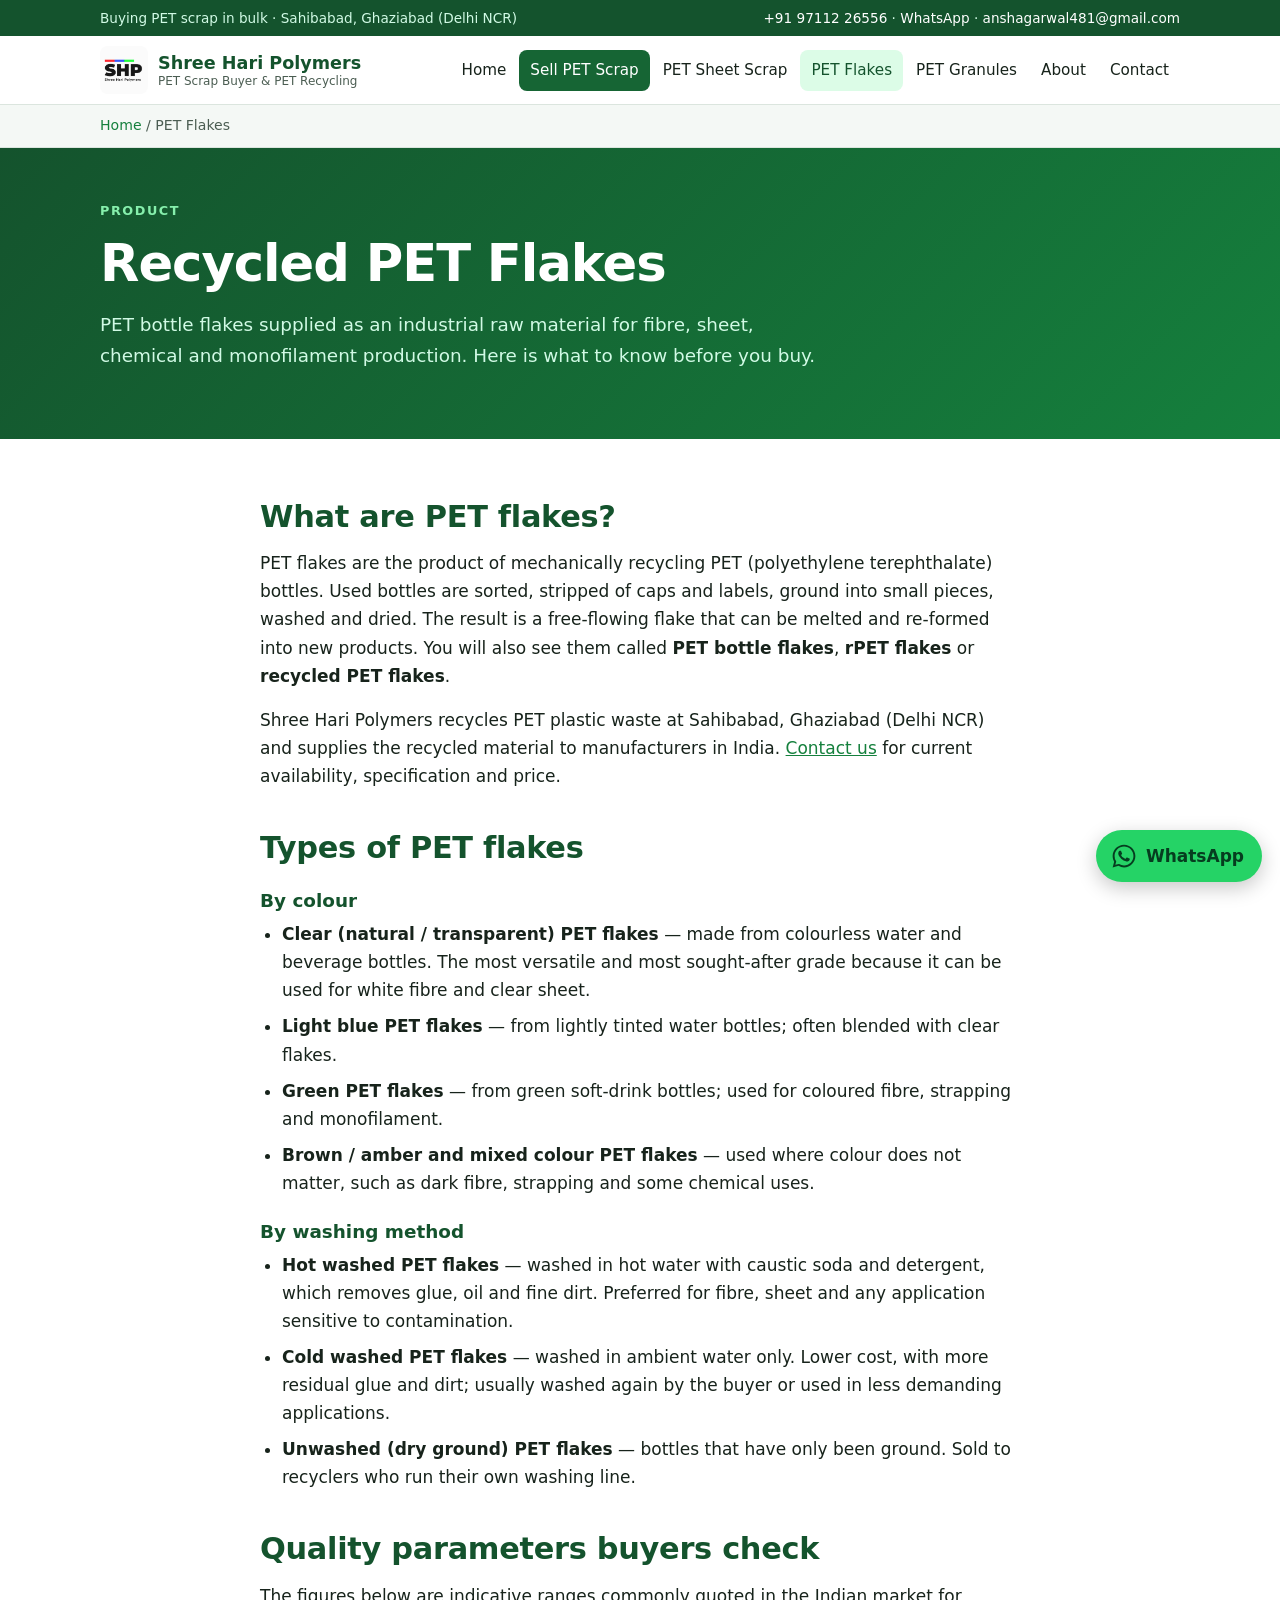
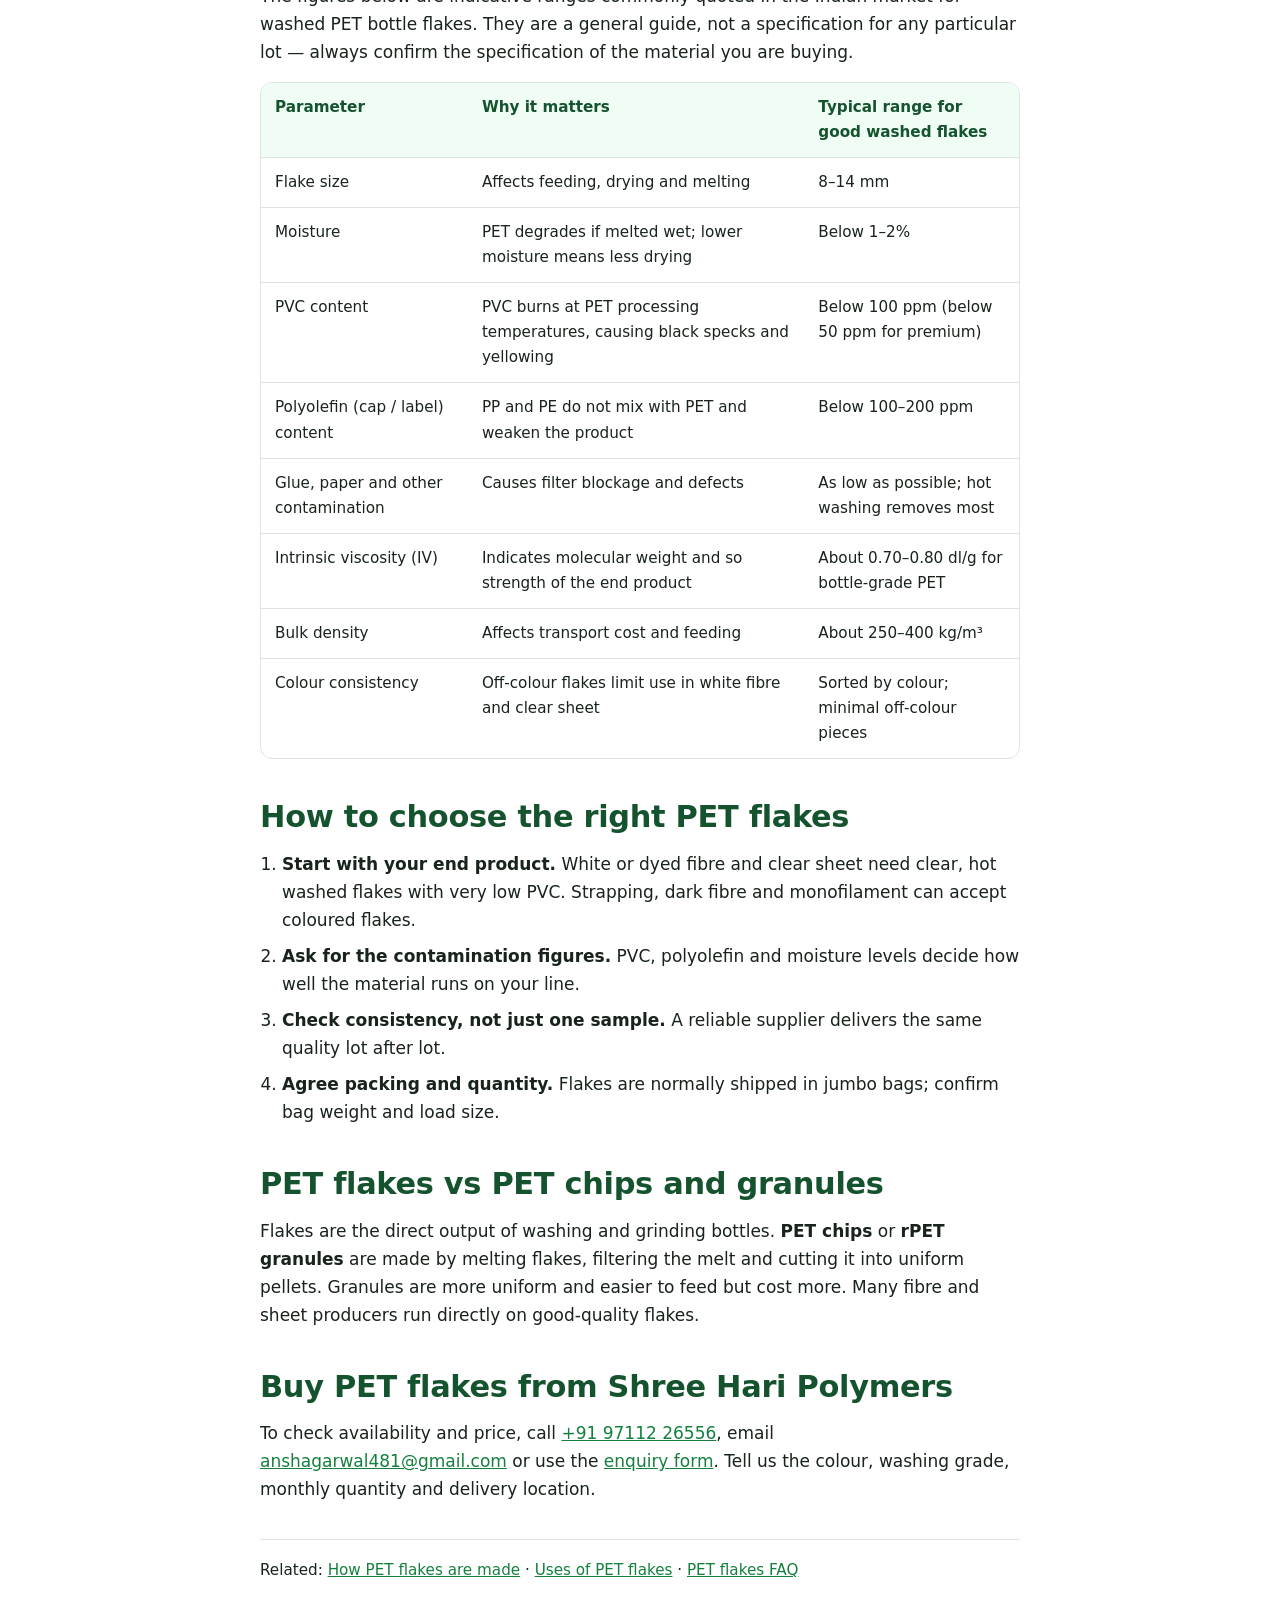
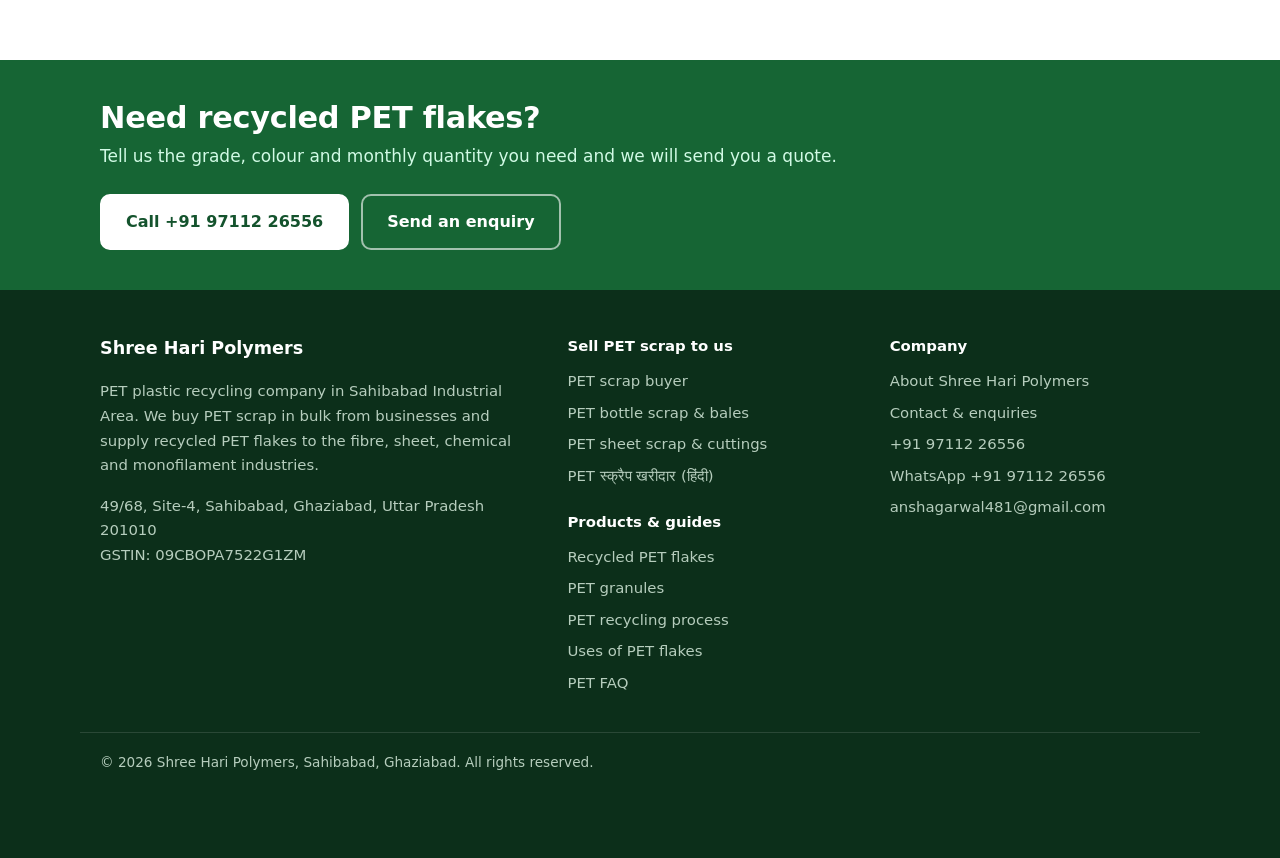
<file: pet-flakes.html>
<!DOCTYPE html>
<html lang="en-IN">
<head>
<meta charset="UTF-8">
<meta name="viewport" content="width=device-width, initial-scale=1">
<title>Recycled PET Flakes: Grades & Specifications | Shree Hari Polymers</title>
<meta name="description" content="Guide to recycled PET flakes (PET bottle flakes): clear, green and mixed colour, hot washed and cold washed grades, and the quality parameters buyers check.">
<meta name="robots" content="index, follow, max-image-preview:large, max-snippet:-1">
<link rel="canonical" href="https://www.shprecycle.in/pet-flakes.html">
<link rel="icon" type="image/png" href="/logo.png">
<meta name="theme-color" content="#14532d">
<meta property="og:type" content="website">
<meta property="og:site_name" content="Shree Hari Polymers">
<meta property="og:locale" content="en_IN">
<meta property="og:title" content="Recycled PET Flakes: Grades & Specifications | Shree Hari Polymers">
<meta property="og:description" content="Guide to recycled PET flakes (PET bottle flakes): clear, green and mixed colour, hot washed and cold washed grades, and the quality parameters buyers check.">
<meta property="og:url" content="https://www.shprecycle.in/pet-flakes.html">
<meta property="og:image" content="https://www.shprecycle.in/logo.png">
<meta name="twitter:card" content="summary">
<link rel="stylesheet" href="/assets/style.css">
<script type="application/ld+json">
{
 "@context": "https://schema.org",
 "@graph": [
  {
   "@type": [
    "Organization",
    "RecyclingCenter"
   ],
   "@id": "https://www.shprecycle.in/#organization",
   "name": "Shree Hari Polymers",
   "alternateName": [
    "SHP Recycle",
    "Shree Hari Polymers Sahibabad"
   ],
   "url": "https://www.shprecycle.in/",
   "logo": "https://www.shprecycle.in/logo.png",
   "image": "https://www.shprecycle.in/logo.png",
   "address": {
    "@type": "PostalAddress",
    "streetAddress": "49/68, Site-4, Sahibabad Industrial Area",
    "addressLocality": "Sahibabad, Ghaziabad",
    "addressRegion": "Uttar Pradesh",
    "postalCode": "201010",
    "addressCountry": "IN"
   },
   "taxID": "09CBOPA7522G1ZM",
   "description": "PET plastic recycling company in Sahibabad Industrial Area, Ghaziabad (Delhi NCR), India. Buys PET scrap in bulk from businesses (PET bottle scrap, PET bottle bales, PET sheet scrap and PET sheet cuttings, PET preform and bottle rejects) and supplies recycled PET flakes to the fibre, sheet, chemical and monofilament industries.",
   "slogan": "Bulk PET scrap buyer and PET recycler in Delhi NCR",
   "email": "anshagarwal481@gmail.com",
   "telephone": "+91-9711226556",
   "priceRange": "Rates on enquiry",
   "areaServed": [
    {
     "@type": "City",
     "name": "Ghaziabad"
    },
    {
     "@type": "City",
     "name": "Noida"
    },
    {
     "@type": "City",
     "name": "Delhi"
    },
    {
     "@type": "AdministrativeArea",
     "name": "Delhi NCR"
    },
    {
     "@type": "Country",
     "name": "India"
    }
   ],
   "knowsAbout": [
    "PET scrap",
    "PET bottle scrap",
    "PET bottle bales",
    "PET sheet scrap",
    "PET sheet cutting scrap",
    "APET and RPET sheet trims",
    "PET preform scrap",
    "PET recycling",
    "PET bottle recycling",
    "PET flakes",
    "Recycled PET flakes",
    "Hot washed PET flakes",
    "PET granules",
    "rPET granules",
    "rPET",
    "Plastic waste recycling",
    "Plastic EPR"
   ],
   "seeks": [
    {
     "@type": "Demand",
     "businessFunction": "http://purl.org/goodrelations/v1#Buy",
     "areaServed": {
      "@type": "Country",
      "name": "India"
     },
     "eligibleCustomerType": "http://purl.org/goodrelations/v1#Business",
     "itemOffered": {
      "@type": "Product",
      "name": "PET bottle scrap",
      "category": "PET plastic scrap"
     }
    },
    {
     "@type": "Demand",
     "businessFunction": "http://purl.org/goodrelations/v1#Buy",
     "areaServed": {
      "@type": "Country",
      "name": "India"
     },
     "eligibleCustomerType": "http://purl.org/goodrelations/v1#Business",
     "itemOffered": {
      "@type": "Product",
      "name": "PET bottle bales",
      "category": "PET plastic scrap"
     }
    },
    {
     "@type": "Demand",
     "businessFunction": "http://purl.org/goodrelations/v1#Buy",
     "areaServed": {
      "@type": "Country",
      "name": "India"
     },
     "eligibleCustomerType": "http://purl.org/goodrelations/v1#Business",
     "itemOffered": {
      "@type": "Product",
      "name": "PET sheet scrap",
      "category": "PET plastic scrap"
     }
    },
    {
     "@type": "Demand",
     "businessFunction": "http://purl.org/goodrelations/v1#Buy",
     "areaServed": {
      "@type": "Country",
      "name": "India"
     },
     "eligibleCustomerType": "http://purl.org/goodrelations/v1#Business",
     "itemOffered": {
      "@type": "Product",
      "name": "PET sheet cuttings and trims",
      "category": "PET plastic scrap"
     }
    },
    {
     "@type": "Demand",
     "businessFunction": "http://purl.org/goodrelations/v1#Buy",
     "areaServed": {
      "@type": "Country",
      "name": "India"
     },
     "eligibleCustomerType": "http://purl.org/goodrelations/v1#Business",
     "itemOffered": {
      "@type": "Product",
      "name": "PET preform and bottle rejects",
      "category": "PET plastic scrap"
     }
    }
   ],
   "makesOffer": [
    {
     "@type": "Offer",
     "businessFunction": "http://purl.org/goodrelations/v1#Sell",
     "itemOffered": {
      "@type": "Product",
      "name": "Recycled PET flakes",
      "url": "https://www.shprecycle.in/pet-flakes.html"
     }
    }
   ],
   "contactPoint": [
    {
     "@type": "ContactPoint",
     "contactType": "purchasing (sell PET scrap to us)",
     "telephone": "+91-9711226556",
     "email": "anshagarwal481@gmail.com",
     "areaServed": "IN",
     "availableLanguage": [
      "en",
      "hi"
     ]
    },
    {
     "@type": "ContactPoint",
     "contactType": "sales",
     "telephone": "+91-9711226556",
     "email": "anshagarwal481@gmail.com",
     "areaServed": "IN",
     "availableLanguage": [
      "en",
      "hi"
     ]
    }
   ]
  },
  {
   "@type": "WebSite",
   "@id": "https://www.shprecycle.in/#website",
   "url": "https://www.shprecycle.in/",
   "name": "Shree Hari Polymers",
   "alternateName": [
    "SHP Recycle",
    "Shree Hari Polymers Ghaziabad"
   ],
   "inLanguage": "en-IN",
   "publisher": {
    "@id": "https://www.shprecycle.in/#organization"
   }
  },
  {
   "@type": "WebPage",
   "@id": "https://www.shprecycle.in/pet-flakes.html#webpage",
   "url": "https://www.shprecycle.in/pet-flakes.html",
   "name": "Recycled PET Flakes: Grades & Specifications | Shree Hari Polymers",
   "description": "Guide to recycled PET flakes (PET bottle flakes): clear, green and mixed colour, hot washed and cold washed grades, and the quality parameters buyers check.",
   "inLanguage": "en-IN",
   "isPartOf": {
    "@id": "https://www.shprecycle.in/#website"
   },
   "about": {
    "@id": "https://www.shprecycle.in/#organization"
   },
   "dateModified": "2026-11-18"
  },
  {
   "@type": "BreadcrumbList",
   "itemListElement": [
    {
     "@type": "ListItem",
     "position": 1,
     "name": "Home",
     "item": "https://www.shprecycle.in/"
    },
    {
     "@type": "ListItem",
     "position": 2,
     "name": "PET Flakes",
     "item": "https://www.shprecycle.in/pet-flakes.html"
    }
   ]
  }
 ]
}
</script>
</head>
<body>
<a class="skip" href="#main">Skip to content</a>
<div class="topbar">
  <div class="wrap">
    <span>Buying PET scrap in bulk &middot; Sahibabad, Ghaziabad (Delhi NCR)</span>
    <span><a href="tel:+919711226556">+91 97112 26556</a> &middot; <a href="https://wa.me/919711226556?text=Hello%20Shree%20Hari%20Polymers%2C%20I%20want%20to%20sell%20PET%20scrap.%0AMaterial%3A%20%0AQuantity%3A%20%0ALocation%3A%20" target="_blank" rel="noopener">WhatsApp</a> &middot; <a href="mailto:anshagarwal481@gmail.com">anshagarwal481@gmail.com</a></span>
  </div>
</div>
<header class="site-header">
  <div class="wrap">
    <a class="brand" href="/">
      <img src="/logo.png" alt="Shree Hari Polymers logo" width="48" height="48">
      <span>Shree Hari Polymers<small>PET Scrap Buyer &amp; PET Recycling</small></span>
    </a>
    <button class="nav-toggle" aria-expanded="false" aria-controls="nav" aria-label="Menu"><span></span><span></span><span></span></button>
    <nav id="nav" class="nav" aria-label="Main">
        <a href="./">Home</a>
        <a href="sell-pet-scrap.html" class="nav-cta">Sell PET Scrap</a>
        <a href="pet-sheet-scrap.html">PET Sheet Scrap</a>
        <a href="pet-flakes.html" aria-current="page">PET Flakes</a>
        <a href="pet-granules.html">PET Granules</a>
        <a href="about.html">About</a>
        <a href="contact.html">Contact</a>
    </nav>
  </div>
</header>
<nav class="crumbs" aria-label="Breadcrumb"><div class="wrap"><a href="./">Home</a> <span aria-hidden="true">/</span> PET Flakes</div></nav>
<main id="main">
<section class="page-hero">
  <div class="wrap">
    <p class="kicker">Product</p>
    <h1>Recycled PET Flakes</h1>
    <p class="lead">PET bottle flakes supplied as an industrial raw material for fibre, sheet, chemical and monofilament production. Here is what to know before you buy.</p>
  </div>
</section>
<section class="section">
  <div class="wrap narrow prose">
    <h2>What are PET flakes?</h2>
    <p>PET flakes are the product of mechanically recycling PET (polyethylene terephthalate) bottles. Used bottles are sorted, stripped of caps and labels, ground into small pieces, washed and dried. The result is a free-flowing flake that can be melted and re-formed into new products. You will also see them called <strong>PET bottle flakes</strong>, <strong>rPET flakes</strong> or <strong>recycled PET flakes</strong>.</p>
    <p>Shree Hari Polymers recycles PET plastic waste at Sahibabad, Ghaziabad (Delhi NCR) and supplies the recycled material to manufacturers in India. <a href="contact.html">Contact us</a> for current availability, specification and price.</p>

    <h2>Types of PET flakes</h2>
    <h3>By colour</h3>
    <ul>
      <li><strong>Clear (natural / transparent) PET flakes</strong> &mdash; made from colourless water and beverage bottles. The most versatile and most sought-after grade because it can be used for white fibre and clear sheet.</li>
      <li><strong>Light blue PET flakes</strong> &mdash; from lightly tinted water bottles; often blended with clear flakes.</li>
      <li><strong>Green PET flakes</strong> &mdash; from green soft-drink bottles; used for coloured fibre, strapping and monofilament.</li>
      <li><strong>Brown / amber and mixed colour PET flakes</strong> &mdash; used where colour does not matter, such as dark fibre, strapping and some chemical uses.</li>
    </ul>
    <h3>By washing method</h3>
    <ul>
      <li><strong>Hot washed PET flakes</strong> &mdash; washed in hot water with caustic soda and detergent, which removes glue, oil and fine dirt. Preferred for fibre, sheet and any application sensitive to contamination.</li>
      <li><strong>Cold washed PET flakes</strong> &mdash; washed in ambient water only. Lower cost, with more residual glue and dirt; usually washed again by the buyer or used in less demanding applications.</li>
      <li><strong>Unwashed (dry ground) PET flakes</strong> &mdash; bottles that have only been ground. Sold to recyclers who run their own washing line.</li>
    </ul>

    <h2>Quality parameters buyers check</h2>
    <p>The figures below are indicative ranges commonly quoted in the Indian market for washed PET bottle flakes. They are a general guide, not a specification for any particular lot &mdash; always confirm the specification of the material you are buying.</p>
    <div class="table-wrap">
    <table>
      <thead><tr><th>Parameter</th><th>Why it matters</th><th>Typical range for good washed flakes</th></tr></thead>
      <tbody>
        <tr><td>Flake size</td><td>Affects feeding, drying and melting</td><td>8&ndash;14 mm</td></tr>
        <tr><td>Moisture</td><td>PET degrades if melted wet; lower moisture means less drying</td><td>Below 1&ndash;2%</td></tr>
        <tr><td>PVC content</td><td>PVC burns at PET processing temperatures, causing black specks and yellowing</td><td>Below 100 ppm (below 50 ppm for premium)</td></tr>
        <tr><td>Polyolefin (cap / label) content</td><td>PP and PE do not mix with PET and weaken the product</td><td>Below 100&ndash;200 ppm</td></tr>
        <tr><td>Glue, paper and other contamination</td><td>Causes filter blockage and defects</td><td>As low as possible; hot washing removes most</td></tr>
        <tr><td>Intrinsic viscosity (IV)</td><td>Indicates molecular weight and so strength of the end product</td><td>About 0.70&ndash;0.80 dl/g for bottle-grade PET</td></tr>
        <tr><td>Bulk density</td><td>Affects transport cost and feeding</td><td>About 250&ndash;400 kg/m&sup3;</td></tr>
        <tr><td>Colour consistency</td><td>Off-colour flakes limit use in white fibre and clear sheet</td><td>Sorted by colour; minimal off-colour pieces</td></tr>
      </tbody>
    </table>
    </div>

    <h2>How to choose the right PET flakes</h2>
    <ol>
      <li><strong>Start with your end product.</strong> White or dyed fibre and clear sheet need clear, hot washed flakes with very low PVC. Strapping, dark fibre and monofilament can accept coloured flakes.</li>
      <li><strong>Ask for the contamination figures.</strong> PVC, polyolefin and moisture levels decide how well the material runs on your line.</li>
      <li><strong>Check consistency, not just one sample.</strong> A reliable supplier delivers the same quality lot after lot.</li>
      <li><strong>Agree packing and quantity.</strong> Flakes are normally shipped in jumbo bags; confirm bag weight and load size.</li>
    </ol>

    <h2>PET flakes vs PET chips and granules</h2>
    <p>Flakes are the direct output of washing and grinding bottles. <strong>PET chips</strong> or <strong>rPET granules</strong> are made by melting flakes, filtering the melt and cutting it into uniform pellets. Granules are more uniform and easier to feed but cost more. Many fibre and sheet producers run directly on good-quality flakes.</p>

    <h2>Buy PET flakes from Shree Hari Polymers</h2>
    <p>To check availability and price, call <a href="tel:+919711226556">+91 97112 26556</a>, email <a href="mailto:anshagarwal481@gmail.com">anshagarwal481@gmail.com</a> or use the <a href="contact.html">enquiry form</a>. Tell us the colour, washing grade, monthly quantity and delivery location.</p>
    <p class="related">Related: <a href="pet-recycling-process.html">How PET flakes are made</a> &middot; <a href="applications.html">Uses of PET flakes</a> &middot; <a href="pet-flakes-faq.html">PET flakes FAQ</a></p>
  </div>
</section>
</main>
<section class="cta-band">
  <div class="wrap">
    <div>
      <h2>Need recycled PET flakes?</h2>
      <p>Tell us the grade, colour and monthly quantity you need and we will send you a quote.</p>
    </div>
    <div class="cta-actions">
      <a class="btn btn-light" href="tel:+919711226556">Call +91 97112 26556</a>
      <a class="btn btn-outline" href="/contact.html">Send an enquiry</a>
    </div>
  </div>
</section>
<footer class="site-footer">
  <div class="wrap footer-grid">
    <div>
      <p class="footer-brand">Shree Hari Polymers</p>
      <p>PET plastic recycling company in Sahibabad Industrial Area. We buy PET scrap in bulk from businesses and supply recycled PET flakes to the fibre, sheet, chemical and monofilament industries.</p>
      <p>49/68, Site-4, Sahibabad, Ghaziabad, Uttar Pradesh 201010<br>GSTIN: 09CBOPA7522G1ZM</p>
    </div>
    <div>
      <p class="footer-head">Sell PET scrap to us</p>
      <ul>
        <li><a href="/sell-pet-scrap.html">PET scrap buyer</a></li>
        <li><a href="/pet-bottle-scrap.html">PET bottle scrap &amp; bales</a></li>
        <li><a href="/pet-sheet-scrap.html">PET sheet scrap &amp; cuttings</a></li>
        <li><a href="/pet-scrap-kharidar.html" hreflang="hi">PET स्क्रैप खरीदार (हिंदी)</a></li>
      </ul>
      <p class="footer-head">Products &amp; guides</p>
      <ul>
        <li><a href="/pet-flakes.html">Recycled PET flakes</a></li>
        <li><a href="/pet-granules.html">PET granules</a></li>
        <li><a href="/pet-recycling-process.html">PET recycling process</a></li>
        <li><a href="/applications.html">Uses of PET flakes</a></li>
        <li><a href="/pet-flakes-faq.html">PET FAQ</a></li>
      </ul>
    </div>
    <div>
      <p class="footer-head">Company</p>
      <ul>
        <li><a href="/about.html">About Shree Hari Polymers</a></li>
        <li><a href="/contact.html">Contact &amp; enquiries</a></li>
        <li><a href="tel:+919711226556">+91 97112 26556</a></li>
        <li><a href="https://wa.me/919711226556?text=Hello%20Shree%20Hari%20Polymers%2C%20I%20want%20to%20sell%20PET%20scrap.%0AMaterial%3A%20%0AQuantity%3A%20%0ALocation%3A%20" target="_blank" rel="noopener">WhatsApp +91 97112 26556</a></li>
        <li><a href="mailto:anshagarwal481@gmail.com">anshagarwal481@gmail.com</a></li>
      </ul>
    </div>
  </div>
  <div class="wrap footer-bottom">&copy; 2026 Shree Hari Polymers, Sahibabad, Ghaziabad. All rights reserved.</div>
</footer>
<a class="wa-float" href="https://wa.me/919711226556?text=Hello%20Shree%20Hari%20Polymers%2C%20I%20have%20an%20enquiry%20about%20PET%20flakes%20/%20granules.%0AGrade%3A%20%0AQuantity%3A%20%0ALocation%3A%20" target="_blank" rel="noopener" aria-label="Chat with Shree Hari Polymers on WhatsApp"><svg viewBox="0 0 32 32" width="28" height="28" aria-hidden="true" focusable="false"><path fill="currentColor" d="M16.04 3C8.86 3 3.02 8.83 3.02 16c0 2.3.6 4.53 1.74 6.5L3 29l6.68-1.75A13 13 0 0 0 16.04 29C23.2 29 29 23.17 29 16S23.2 3 16.04 3Zm0 23.8c-1.98 0-3.92-.53-5.6-1.54l-.4-.24-3.97 1.04 1.06-3.86-.26-.4A10.76 10.76 0 0 1 5.24 16c0-5.95 4.85-10.8 10.8-10.8 5.94 0 10.76 4.85 10.76 10.8 0 5.96-4.82 10.8-10.76 10.8Zm5.92-8.08c-.32-.16-1.92-.95-2.22-1.06-.3-.11-.51-.16-.73.16-.21.32-.84 1.06-1.03 1.27-.19.22-.38.24-.7.08-.33-.16-1.38-.5-2.62-1.6-.97-.87-1.62-1.93-1.81-2.25-.19-.33-.02-.5.14-.66.15-.14.33-.38.49-.57.16-.19.21-.32.32-.54.11-.21.05-.4-.03-.57-.08-.16-.73-1.76-1-2.4-.26-.63-.53-.55-.73-.56h-.62c-.21 0-.57.08-.86.4-.3.33-1.13 1.11-1.13 2.7s1.16 3.13 1.32 3.35c.16.21 2.28 3.48 5.53 4.88.77.33 1.37.53 1.84.68.78.25 1.48.21 2.04.13.62-.1 1.92-.79 2.19-1.55.27-.76.27-1.41.19-1.55-.08-.13-.3-.21-.62-.37Z"/></svg><span>WhatsApp</span></a>
<script src="/assets/site.js" defer></script>
</body>
</html>
</file>
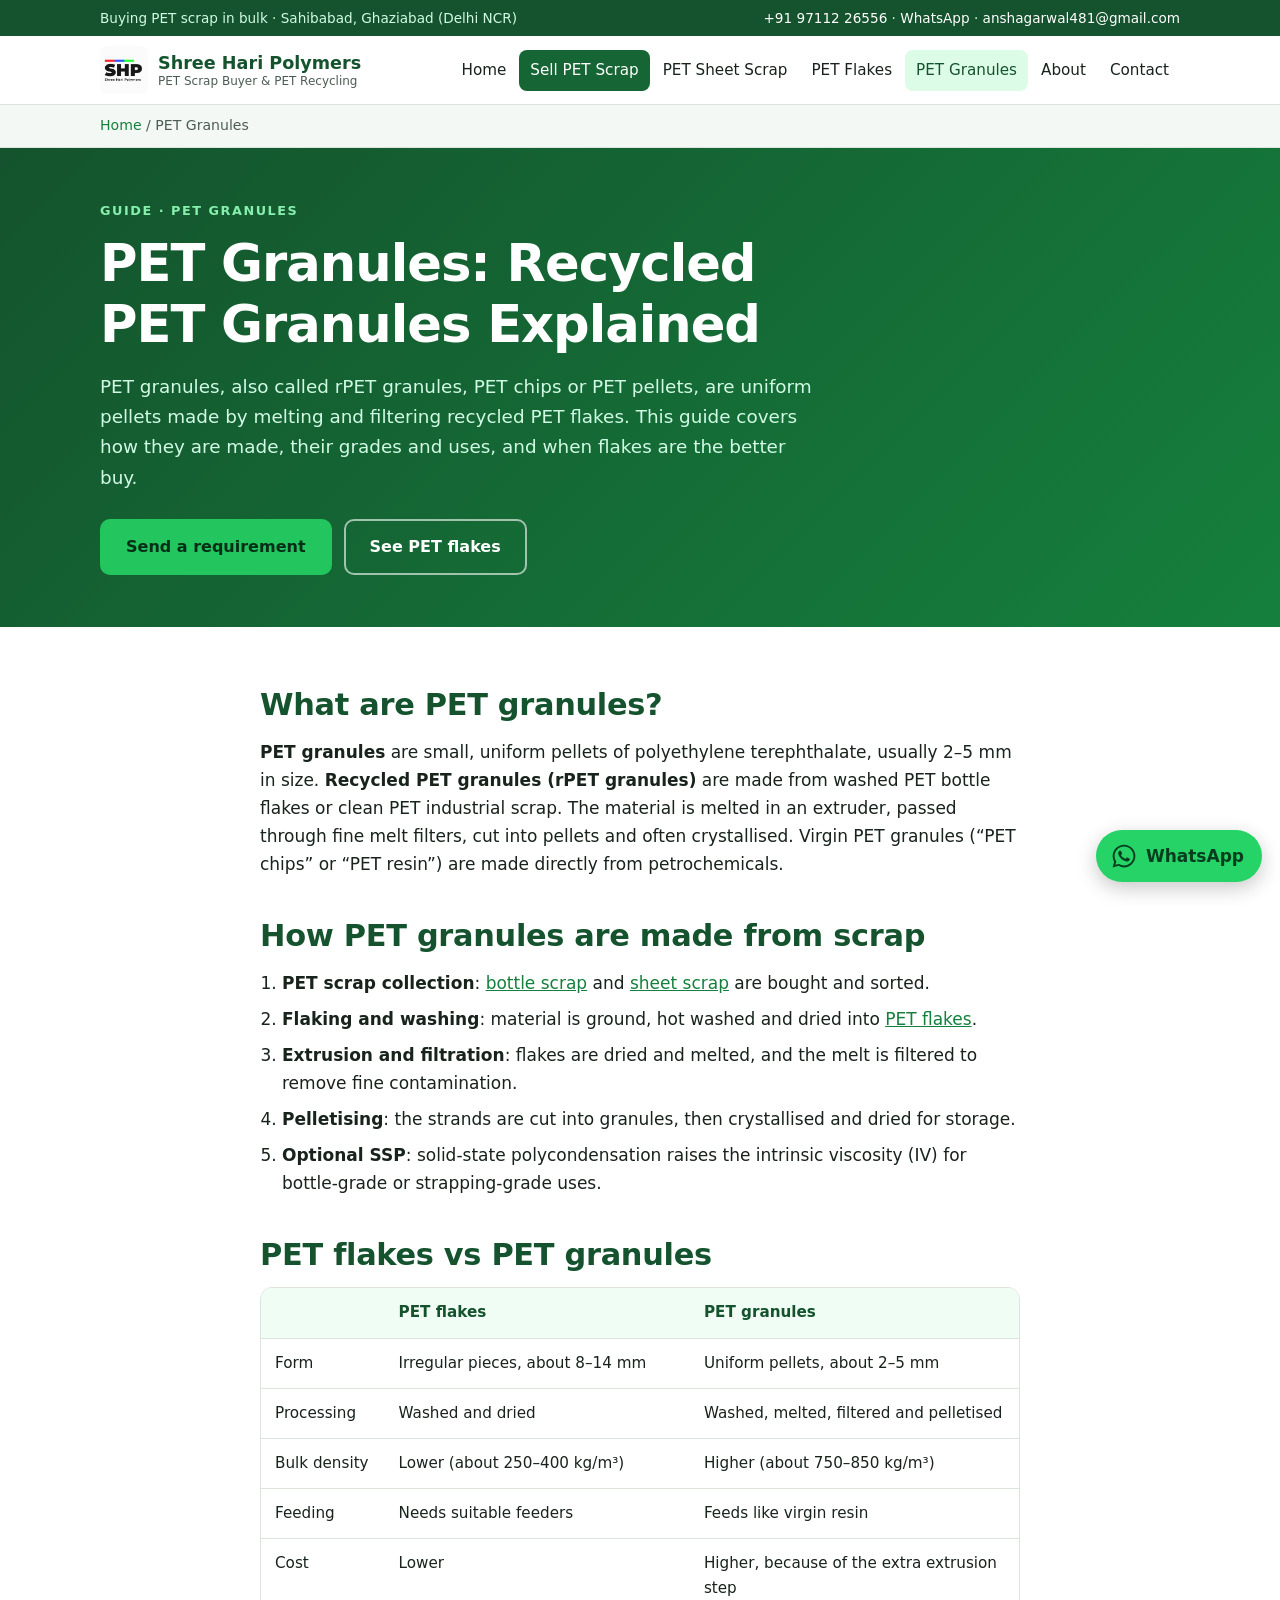
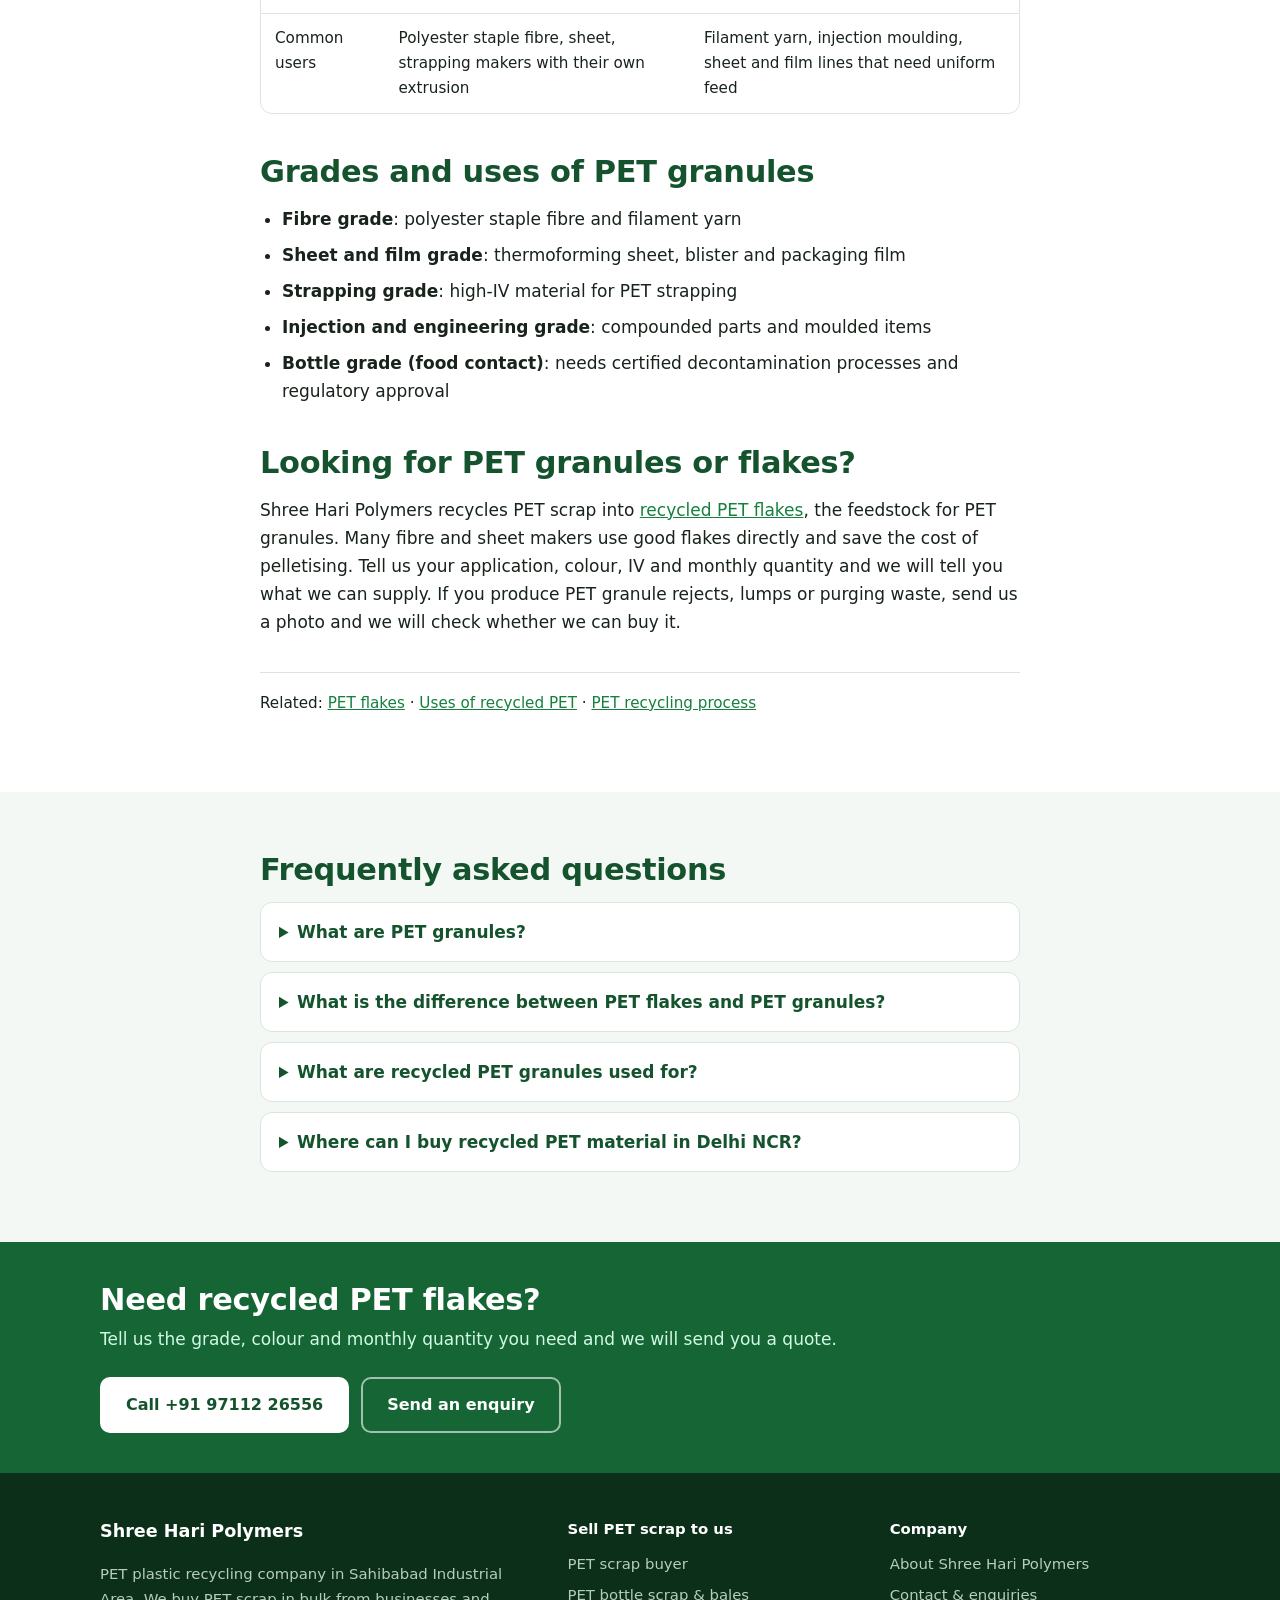
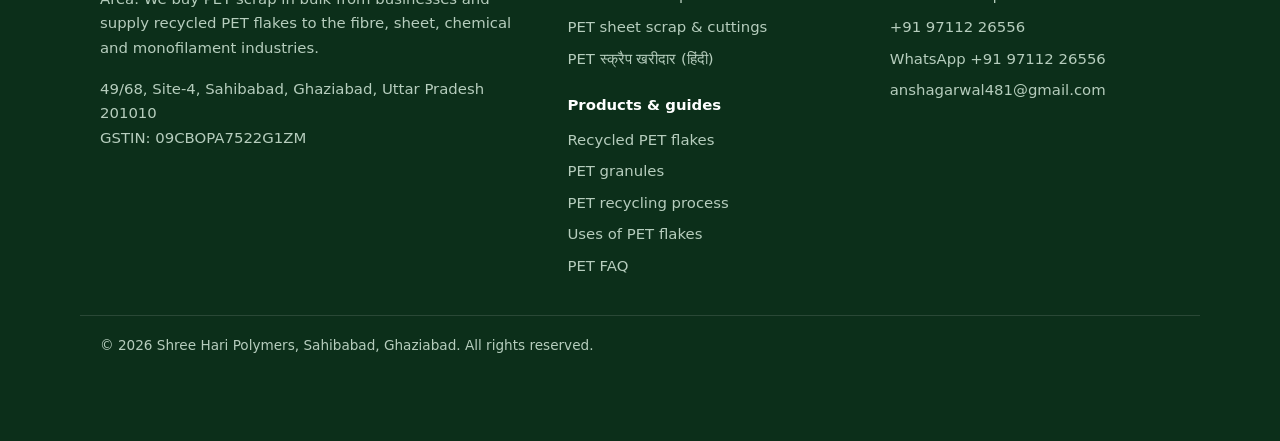
<file: pet-granules.html>
<!DOCTYPE html>
<html lang="en-IN">
<head>
<meta charset="UTF-8">
<meta name="viewport" content="width=device-width, initial-scale=1">
<title>PET Granules (rPET): Uses, Grades &amp; Flakes vs Granules</title>
<meta name="description" content="What PET granules (rPET granules, PET chips) are, how they are made from PET flakes, their grades and uses, and flakes vs granules. Shree Hari Polymers.">
<meta name="robots" content="index, follow, max-image-preview:large, max-snippet:-1">
<link rel="canonical" href="https://www.shprecycle.in/pet-granules.html">
<link rel="icon" type="image/png" href="/logo.png">
<meta name="theme-color" content="#14532d">
<meta property="og:type" content="website">
<meta property="og:site_name" content="Shree Hari Polymers">
<meta property="og:locale" content="en_IN">
<meta property="og:title" content="PET Granules (rPET): Uses, Grades &amp; Flakes vs Granules">
<meta property="og:description" content="What PET granules (rPET granules, PET chips) are, how they are made from PET flakes, their grades and uses, and flakes vs granules. Shree Hari Polymers.">
<meta property="og:url" content="https://www.shprecycle.in/pet-granules.html">
<meta property="og:image" content="https://www.shprecycle.in/logo.png">
<meta name="twitter:card" content="summary">
<link rel="stylesheet" href="/assets/style.css">
<script type="application/ld+json">
{
 "@context": "https://schema.org",
 "@graph": [
  {
   "@type": [
    "Organization",
    "RecyclingCenter"
   ],
   "@id": "https://www.shprecycle.in/#organization",
   "name": "Shree Hari Polymers",
   "alternateName": [
    "SHP Recycle",
    "Shree Hari Polymers Sahibabad"
   ],
   "url": "https://www.shprecycle.in/",
   "logo": "https://www.shprecycle.in/logo.png",
   "image": "https://www.shprecycle.in/logo.png",
   "address": {
    "@type": "PostalAddress",
    "streetAddress": "49/68, Site-4, Sahibabad Industrial Area",
    "addressLocality": "Sahibabad, Ghaziabad",
    "addressRegion": "Uttar Pradesh",
    "postalCode": "201010",
    "addressCountry": "IN"
   },
   "taxID": "09CBOPA7522G1ZM",
   "description": "PET plastic recycling company in Sahibabad Industrial Area, Ghaziabad (Delhi NCR), India. Buys PET scrap in bulk from businesses (PET bottle scrap, PET bottle bales, PET sheet scrap and PET sheet cuttings, PET preform and bottle rejects) and supplies recycled PET flakes to the fibre, sheet, chemical and monofilament industries.",
   "slogan": "Bulk PET scrap buyer and PET recycler in Delhi NCR",
   "email": "anshagarwal481@gmail.com",
   "telephone": "+91-9711226556",
   "priceRange": "Rates on enquiry",
   "areaServed": [
    {
     "@type": "City",
     "name": "Ghaziabad"
    },
    {
     "@type": "City",
     "name": "Noida"
    },
    {
     "@type": "City",
     "name": "Delhi"
    },
    {
     "@type": "AdministrativeArea",
     "name": "Delhi NCR"
    },
    {
     "@type": "Country",
     "name": "India"
    }
   ],
   "knowsAbout": [
    "PET scrap",
    "PET bottle scrap",
    "PET bottle bales",
    "PET sheet scrap",
    "PET sheet cutting scrap",
    "APET and RPET sheet trims",
    "PET preform scrap",
    "PET recycling",
    "PET bottle recycling",
    "PET flakes",
    "Recycled PET flakes",
    "Hot washed PET flakes",
    "PET granules",
    "rPET granules",
    "rPET",
    "Plastic waste recycling",
    "Plastic EPR"
   ],
   "seeks": [
    {
     "@type": "Demand",
     "businessFunction": "http://purl.org/goodrelations/v1#Buy",
     "areaServed": {
      "@type": "Country",
      "name": "India"
     },
     "eligibleCustomerType": "http://purl.org/goodrelations/v1#Business",
     "itemOffered": {
      "@type": "Product",
      "name": "PET bottle scrap",
      "category": "PET plastic scrap"
     }
    },
    {
     "@type": "Demand",
     "businessFunction": "http://purl.org/goodrelations/v1#Buy",
     "areaServed": {
      "@type": "Country",
      "name": "India"
     },
     "eligibleCustomerType": "http://purl.org/goodrelations/v1#Business",
     "itemOffered": {
      "@type": "Product",
      "name": "PET bottle bales",
      "category": "PET plastic scrap"
     }
    },
    {
     "@type": "Demand",
     "businessFunction": "http://purl.org/goodrelations/v1#Buy",
     "areaServed": {
      "@type": "Country",
      "name": "India"
     },
     "eligibleCustomerType": "http://purl.org/goodrelations/v1#Business",
     "itemOffered": {
      "@type": "Product",
      "name": "PET sheet scrap",
      "category": "PET plastic scrap"
     }
    },
    {
     "@type": "Demand",
     "businessFunction": "http://purl.org/goodrelations/v1#Buy",
     "areaServed": {
      "@type": "Country",
      "name": "India"
     },
     "eligibleCustomerType": "http://purl.org/goodrelations/v1#Business",
     "itemOffered": {
      "@type": "Product",
      "name": "PET sheet cuttings and trims",
      "category": "PET plastic scrap"
     }
    },
    {
     "@type": "Demand",
     "businessFunction": "http://purl.org/goodrelations/v1#Buy",
     "areaServed": {
      "@type": "Country",
      "name": "India"
     },
     "eligibleCustomerType": "http://purl.org/goodrelations/v1#Business",
     "itemOffered": {
      "@type": "Product",
      "name": "PET preform and bottle rejects",
      "category": "PET plastic scrap"
     }
    }
   ],
   "makesOffer": [
    {
     "@type": "Offer",
     "businessFunction": "http://purl.org/goodrelations/v1#Sell",
     "itemOffered": {
      "@type": "Product",
      "name": "Recycled PET flakes",
      "url": "https://www.shprecycle.in/pet-flakes.html"
     }
    }
   ],
   "contactPoint": [
    {
     "@type": "ContactPoint",
     "contactType": "purchasing (sell PET scrap to us)",
     "telephone": "+91-9711226556",
     "email": "anshagarwal481@gmail.com",
     "areaServed": "IN",
     "availableLanguage": [
      "en",
      "hi"
     ]
    },
    {
     "@type": "ContactPoint",
     "contactType": "sales",
     "telephone": "+91-9711226556",
     "email": "anshagarwal481@gmail.com",
     "areaServed": "IN",
     "availableLanguage": [
      "en",
      "hi"
     ]
    }
   ]
  },
  {
   "@type": "WebSite",
   "@id": "https://www.shprecycle.in/#website",
   "url": "https://www.shprecycle.in/",
   "name": "Shree Hari Polymers",
   "alternateName": [
    "SHP Recycle",
    "Shree Hari Polymers Ghaziabad"
   ],
   "inLanguage": "en-IN",
   "publisher": {
    "@id": "https://www.shprecycle.in/#organization"
   }
  },
  {
   "@type": "WebPage",
   "@id": "https://www.shprecycle.in/pet-granules.html#webpage",
   "url": "https://www.shprecycle.in/pet-granules.html",
   "name": "PET Granules (rPET): Uses, Grades & Flakes vs Granules",
   "description": "What PET granules (rPET granules, PET chips) are, how they are made from PET flakes, their grades and uses, and flakes vs granules. Shree Hari Polymers.",
   "inLanguage": "en-IN",
   "isPartOf": {
    "@id": "https://www.shprecycle.in/#website"
   },
   "about": {
    "@id": "https://www.shprecycle.in/#organization"
   },
   "publisher": {
    "@id": "https://www.shprecycle.in/#organization"
   },
   "dateModified": "2026-11-18"
  },
  {
   "@type": "BreadcrumbList",
   "itemListElement": [
    {
     "@type": "ListItem",
     "position": 1,
     "name": "Home",
     "item": "https://www.shprecycle.in/"
    },
    {
     "@type": "ListItem",
     "position": 2,
     "name": "PET Granules",
     "item": "https://www.shprecycle.in/pet-granules.html"
    }
   ]
  },
  {
   "@type": "FAQPage",
   "@id": "https://www.shprecycle.in/pet-granules.html#faq",
   "mainEntity": [
    {
     "@type": "Question",
     "name": "What are PET granules?",
     "acceptedAnswer": {
      "@type": "Answer",
      "text": "PET granules are uniform pellets of PET plastic, about 2-5 mm in size. Recycled PET granules (rPET) are made by melting, filtering and pelletising washed PET flakes."
     }
    },
    {
     "@type": "Question",
     "name": "What is the difference between PET flakes and PET granules?",
     "acceptedAnswer": {
      "@type": "Answer",
      "text": "Flakes are washed, ground bottle pieces. Granules are flakes that have been melted, filtered and cut into uniform pellets. Granules feed more easily but cost more."
     }
    },
    {
     "@type": "Question",
     "name": "What are recycled PET granules used for?",
     "acceptedAnswer": {
      "@type": "Answer",
      "text": "Polyester fibre and filament yarn, PET sheet and film, strapping, injection moulded parts and, with certified processes, food-grade bottles."
     }
    },
    {
     "@type": "Question",
     "name": "Where can I buy recycled PET material in Delhi NCR?",
     "acceptedAnswer": {
      "@type": "Answer",
      "text": "Shree Hari Polymers in Sahibabad, Ghaziabad supplies recycled PET flakes and can discuss granule requirements. Call +91 97112 26556."
     }
    }
   ]
  }
 ]
}
</script>
</head>
<body>
<a class="skip" href="#main">Skip to content</a>
<div class="topbar">
  <div class="wrap">
    <span>Buying PET scrap in bulk &middot; Sahibabad, Ghaziabad (Delhi NCR)</span>
    <span><a href="tel:+919711226556">+91 97112 26556</a> &middot; <a href="https://wa.me/919711226556?text=Hello%20Shree%20Hari%20Polymers%2C%20I%20want%20to%20sell%20PET%20scrap.%0AMaterial%3A%20%0AQuantity%3A%20%0ALocation%3A%20" target="_blank" rel="noopener">WhatsApp</a> &middot; <a href="mailto:anshagarwal481@gmail.com">anshagarwal481@gmail.com</a></span>
  </div>
</div>
<header class="site-header">
  <div class="wrap">
    <a class="brand" href="/">
      <img src="/logo.png" alt="Shree Hari Polymers logo" width="48" height="48">
      <span>Shree Hari Polymers<small>PET Scrap Buyer &amp; PET Recycling</small></span>
    </a>
    <button class="nav-toggle" aria-expanded="false" aria-controls="nav" aria-label="Menu"><span></span><span></span><span></span></button>
    <nav id="nav" class="nav" aria-label="Main">
        <a href="./">Home</a>
        <a href="sell-pet-scrap.html" class="nav-cta">Sell PET Scrap</a>
        <a href="pet-sheet-scrap.html">PET Sheet Scrap</a>
        <a href="pet-flakes.html">PET Flakes</a>
        <a href="pet-granules.html" aria-current="page">PET Granules</a>
        <a href="about.html">About</a>
        <a href="contact.html">Contact</a>
    </nav>
  </div>
</header>
<nav class="crumbs" aria-label="Breadcrumb"><div class="wrap"><a href="./">Home</a> <span aria-hidden="true">/</span> PET Granules</div></nav>
<main id="main">
<section class="page-hero">
  <div class="wrap">
    <p class="kicker">Guide &middot; PET granules</p>
    <h1>PET Granules: Recycled PET Granules Explained</h1>
    <p class="lead">PET granules, also called rPET granules, PET chips or PET pellets, are uniform pellets made by melting and filtering recycled PET flakes. This guide covers how they are made, their grades and uses, and when flakes are the better buy.</p>
    <div class="hero-actions">
      <a class="btn" href="contact.html">Send a requirement</a>
      <a class="btn btn-ghost" href="pet-flakes.html">See PET flakes</a>
    </div>
  </div>
</section>
<section class="section">
  <div class="wrap narrow prose">
    <h2>What are PET granules?</h2>
    <p><strong>PET granules</strong> are small, uniform pellets of polyethylene terephthalate, usually 2&ndash;5 mm in size. <strong>Recycled PET granules (rPET granules)</strong> are made from washed PET bottle flakes or clean PET industrial scrap. The material is melted in an extruder, passed through fine melt filters, cut into pellets and often crystallised. Virgin PET granules (&ldquo;PET chips&rdquo; or &ldquo;PET resin&rdquo;) are made directly from petrochemicals.</p>
    <h2>How PET granules are made from scrap</h2>
    <ol>
      <li><strong>PET scrap collection</strong>: <a href="pet-bottle-scrap.html">bottle scrap</a> and <a href="pet-sheet-scrap.html">sheet scrap</a> are bought and sorted.</li>
      <li><strong>Flaking and washing</strong>: material is ground, hot washed and dried into <a href="pet-flakes.html">PET flakes</a>.</li>
      <li><strong>Extrusion and filtration</strong>: flakes are dried and melted, and the melt is filtered to remove fine contamination.</li>
      <li><strong>Pelletising</strong>: the strands are cut into granules, then crystallised and dried for storage.</li>
      <li><strong>Optional SSP</strong>: solid-state polycondensation raises the intrinsic viscosity (IV) for bottle-grade or strapping-grade uses.</li>
    </ol>
    <h2>PET flakes vs PET granules</h2>
    <div class="table-wrap">
    <table>
      <thead><tr><th></th><th>PET flakes</th><th>PET granules</th></tr></thead>
      <tbody>
        <tr><td>Form</td><td>Irregular pieces, about 8&ndash;14 mm</td><td>Uniform pellets, about 2&ndash;5 mm</td></tr>
        <tr><td>Processing</td><td>Washed and dried</td><td>Washed, melted, filtered and pelletised</td></tr>
        <tr><td>Bulk density</td><td>Lower (about 250&ndash;400 kg/m&sup3;)</td><td>Higher (about 750&ndash;850 kg/m&sup3;)</td></tr>
        <tr><td>Feeding</td><td>Needs suitable feeders</td><td>Feeds like virgin resin</td></tr>
        <tr><td>Cost</td><td>Lower</td><td>Higher, because of the extra extrusion step</td></tr>
        <tr><td>Common users</td><td>Polyester staple fibre, sheet, strapping makers with their own extrusion</td><td>Filament yarn, injection moulding, sheet and film lines that need uniform feed</td></tr>
      </tbody>
    </table>
    </div>
    <h2>Grades and uses of PET granules</h2>
    <ul>
      <li><strong>Fibre grade</strong>: polyester staple fibre and filament yarn</li>
      <li><strong>Sheet and film grade</strong>: thermoforming sheet, blister and packaging film</li>
      <li><strong>Strapping grade</strong>: high-IV material for PET strapping</li>
      <li><strong>Injection and engineering grade</strong>: compounded parts and moulded items</li>
      <li><strong>Bottle grade (food contact)</strong>: needs certified decontamination processes and regulatory approval</li>
    </ul>
    <h2>Looking for PET granules or flakes?</h2>
    <p>Shree Hari Polymers recycles PET scrap into <a href="pet-flakes.html">recycled PET flakes</a>, the feedstock for PET granules. Many fibre and sheet makers use good flakes directly and save the cost of pelletising. Tell us your application, colour, IV and monthly quantity and we will tell you what we can supply. If you produce PET granule rejects, lumps or purging waste, send us a photo and we will check whether we can buy it.</p>
    <p class="related">Related: <a href="pet-flakes.html">PET flakes</a> &middot; <a href="applications.html">Uses of recycled PET</a> &middot; <a href="pet-recycling-process.html">PET recycling process</a></p>
  </div>
</section>
<section class="section alt" id="faq">
  <div class="wrap narrow">
    <h2>Frequently asked questions</h2>
    <details><summary>What are PET granules?</summary><p>PET granules are uniform pellets of PET plastic, about 2-5 mm in size. Recycled PET granules (rPET) are made by melting, filtering and pelletising washed PET flakes.</p></details>
    <details><summary>What is the difference between PET flakes and PET granules?</summary><p>Flakes are washed, ground bottle pieces. Granules are flakes that have been melted, filtered and cut into uniform pellets. Granules feed more easily but cost more.</p></details>
    <details><summary>What are recycled PET granules used for?</summary><p>Polyester fibre and filament yarn, PET sheet and film, strapping, injection moulded parts and, with certified processes, food-grade bottles.</p></details>
    <details><summary>Where can I buy recycled PET material in Delhi NCR?</summary><p>Shree Hari Polymers in Sahibabad, Ghaziabad supplies recycled PET flakes and can discuss granule requirements. Call +91 97112 26556.</p></details>
  </div>
</section>
</main>
<section class="cta-band">
  <div class="wrap">
    <div>
      <h2>Need recycled PET flakes?</h2>
      <p>Tell us the grade, colour and monthly quantity you need and we will send you a quote.</p>
    </div>
    <div class="cta-actions">
      <a class="btn btn-light" href="tel:+919711226556">Call +91 97112 26556</a>
      <a class="btn btn-outline" href="/contact.html">Send an enquiry</a>
    </div>
  </div>
</section>
<footer class="site-footer">
  <div class="wrap footer-grid">
    <div>
      <p class="footer-brand">Shree Hari Polymers</p>
      <p>PET plastic recycling company in Sahibabad Industrial Area. We buy PET scrap in bulk from businesses and supply recycled PET flakes to the fibre, sheet, chemical and monofilament industries.</p>
      <p>49/68, Site-4, Sahibabad, Ghaziabad, Uttar Pradesh 201010<br>GSTIN: 09CBOPA7522G1ZM</p>
    </div>
    <div>
      <p class="footer-head">Sell PET scrap to us</p>
      <ul>
        <li><a href="/sell-pet-scrap.html">PET scrap buyer</a></li>
        <li><a href="/pet-bottle-scrap.html">PET bottle scrap &amp; bales</a></li>
        <li><a href="/pet-sheet-scrap.html">PET sheet scrap &amp; cuttings</a></li>
        <li><a href="/pet-scrap-kharidar.html" hreflang="hi">PET स्क्रैप खरीदार (हिंदी)</a></li>
      </ul>
      <p class="footer-head">Products &amp; guides</p>
      <ul>
        <li><a href="/pet-flakes.html">Recycled PET flakes</a></li>
        <li><a href="/pet-granules.html">PET granules</a></li>
        <li><a href="/pet-recycling-process.html">PET recycling process</a></li>
        <li><a href="/applications.html">Uses of PET flakes</a></li>
        <li><a href="/pet-flakes-faq.html">PET FAQ</a></li>
      </ul>
    </div>
    <div>
      <p class="footer-head">Company</p>
      <ul>
        <li><a href="/about.html">About Shree Hari Polymers</a></li>
        <li><a href="/contact.html">Contact &amp; enquiries</a></li>
        <li><a href="tel:+919711226556">+91 97112 26556</a></li>
        <li><a href="https://wa.me/919711226556?text=Hello%20Shree%20Hari%20Polymers%2C%20I%20want%20to%20sell%20PET%20scrap.%0AMaterial%3A%20%0AQuantity%3A%20%0ALocation%3A%20" target="_blank" rel="noopener">WhatsApp +91 97112 26556</a></li>
        <li><a href="mailto:anshagarwal481@gmail.com">anshagarwal481@gmail.com</a></li>
      </ul>
    </div>
  </div>
  <div class="wrap footer-bottom">&copy; 2026 Shree Hari Polymers, Sahibabad, Ghaziabad. All rights reserved.</div>
</footer>
<a class="wa-float" href="https://wa.me/919711226556?text=Hello%20Shree%20Hari%20Polymers%2C%20I%20have%20an%20enquiry%20about%20PET%20flakes%20/%20granules.%0AGrade%3A%20%0AQuantity%3A%20%0ALocation%3A%20" target="_blank" rel="noopener" aria-label="Chat with Shree Hari Polymers on WhatsApp"><svg viewBox="0 0 32 32" width="28" height="28" aria-hidden="true" focusable="false"><path fill="currentColor" d="M16.04 3C8.86 3 3.02 8.83 3.02 16c0 2.3.6 4.53 1.74 6.5L3 29l6.68-1.75A13 13 0 0 0 16.04 29C23.2 29 29 23.17 29 16S23.2 3 16.04 3Zm0 23.8c-1.98 0-3.92-.53-5.6-1.54l-.4-.24-3.97 1.04 1.06-3.86-.26-.4A10.76 10.76 0 0 1 5.24 16c0-5.95 4.85-10.8 10.8-10.8 5.94 0 10.76 4.85 10.76 10.8 0 5.96-4.82 10.8-10.76 10.8Zm5.92-8.08c-.32-.16-1.92-.95-2.22-1.06-.3-.11-.51-.16-.73.16-.21.32-.84 1.06-1.03 1.27-.19.22-.38.24-.7.08-.33-.16-1.38-.5-2.62-1.6-.97-.87-1.62-1.93-1.81-2.25-.19-.33-.02-.5.14-.66.15-.14.33-.38.49-.57.16-.19.21-.32.32-.54.11-.21.05-.4-.03-.57-.08-.16-.73-1.76-1-2.4-.26-.63-.53-.55-.73-.56h-.62c-.21 0-.57.08-.86.4-.3.33-1.13 1.11-1.13 2.7s1.16 3.13 1.32 3.35c.16.21 2.28 3.48 5.53 4.88.77.33 1.37.53 1.84.68.78.25 1.48.21 2.04.13.62-.1 1.92-.79 2.19-1.55.27-.76.27-1.41.19-1.55-.08-.13-.3-.21-.62-.37Z"/></svg><span>WhatsApp</span></a>
<script src="/assets/site.js" defer></script>
</body>
</html>
</file>
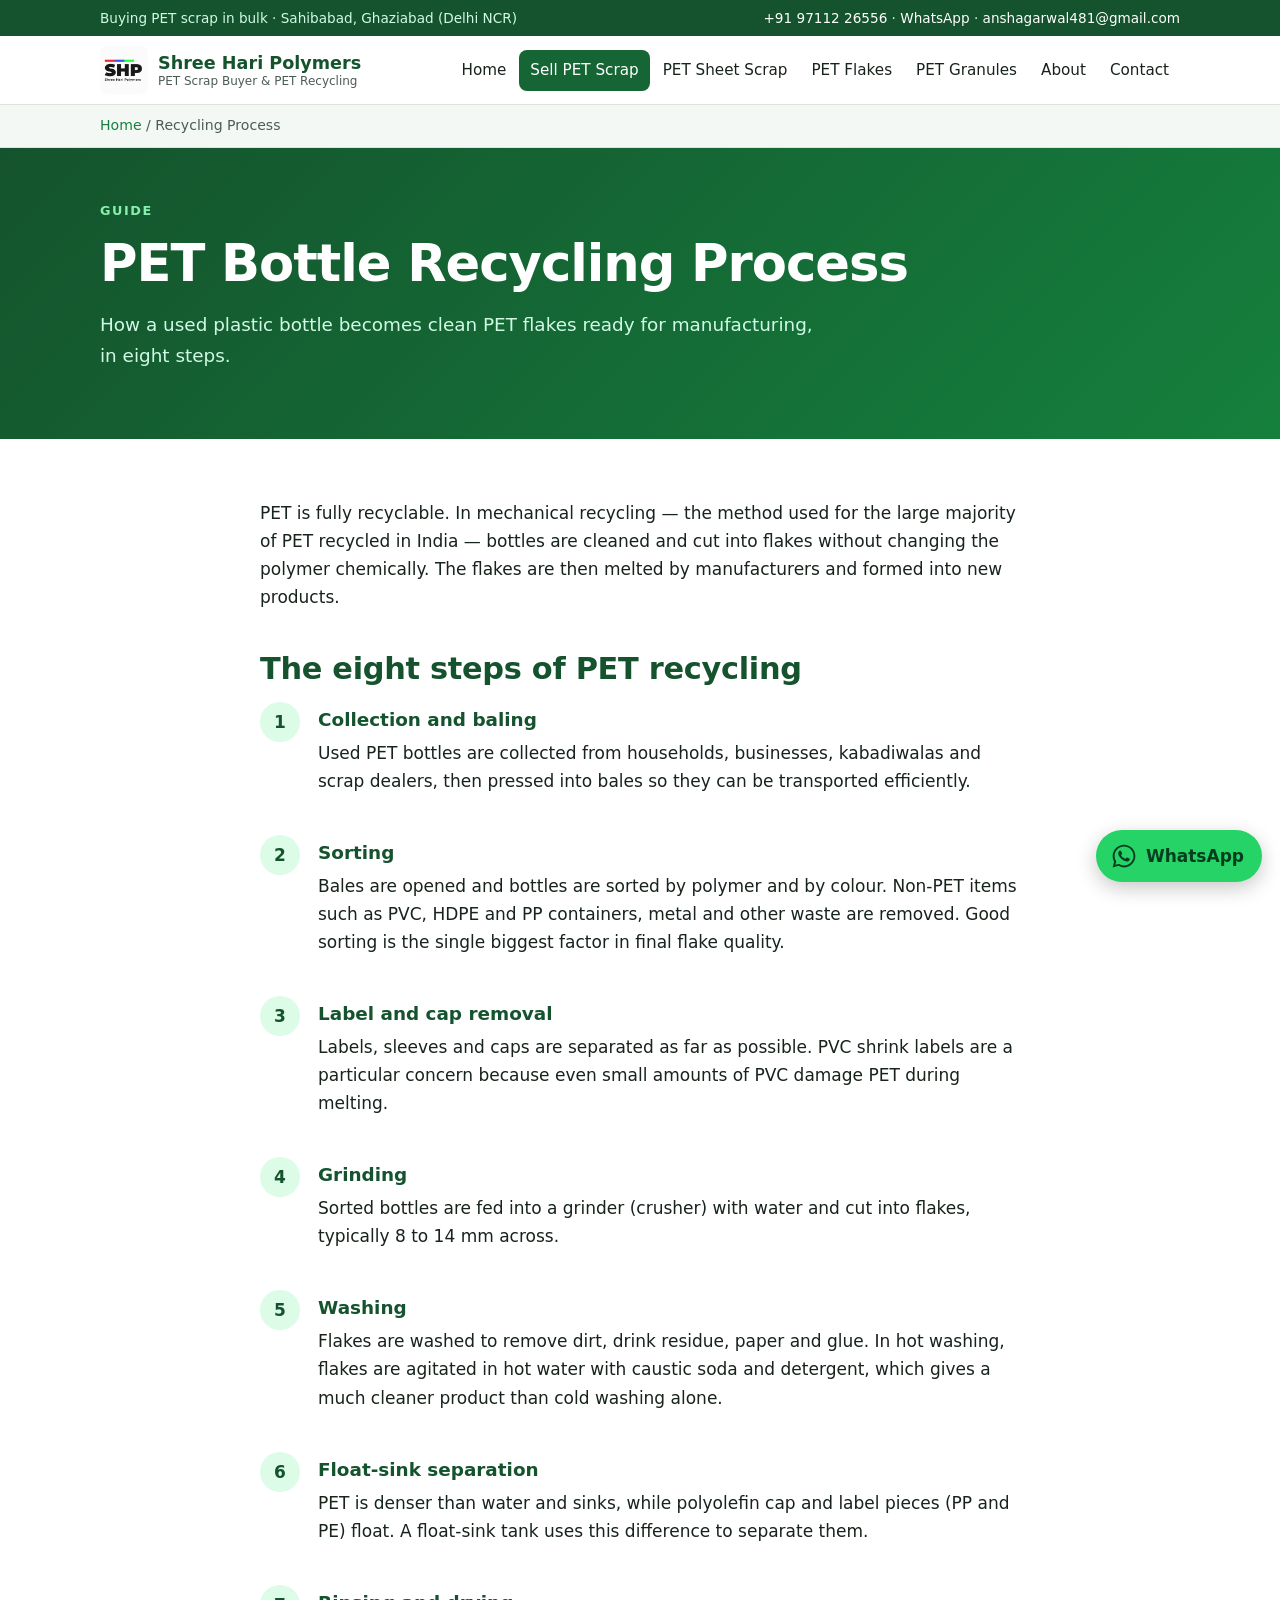
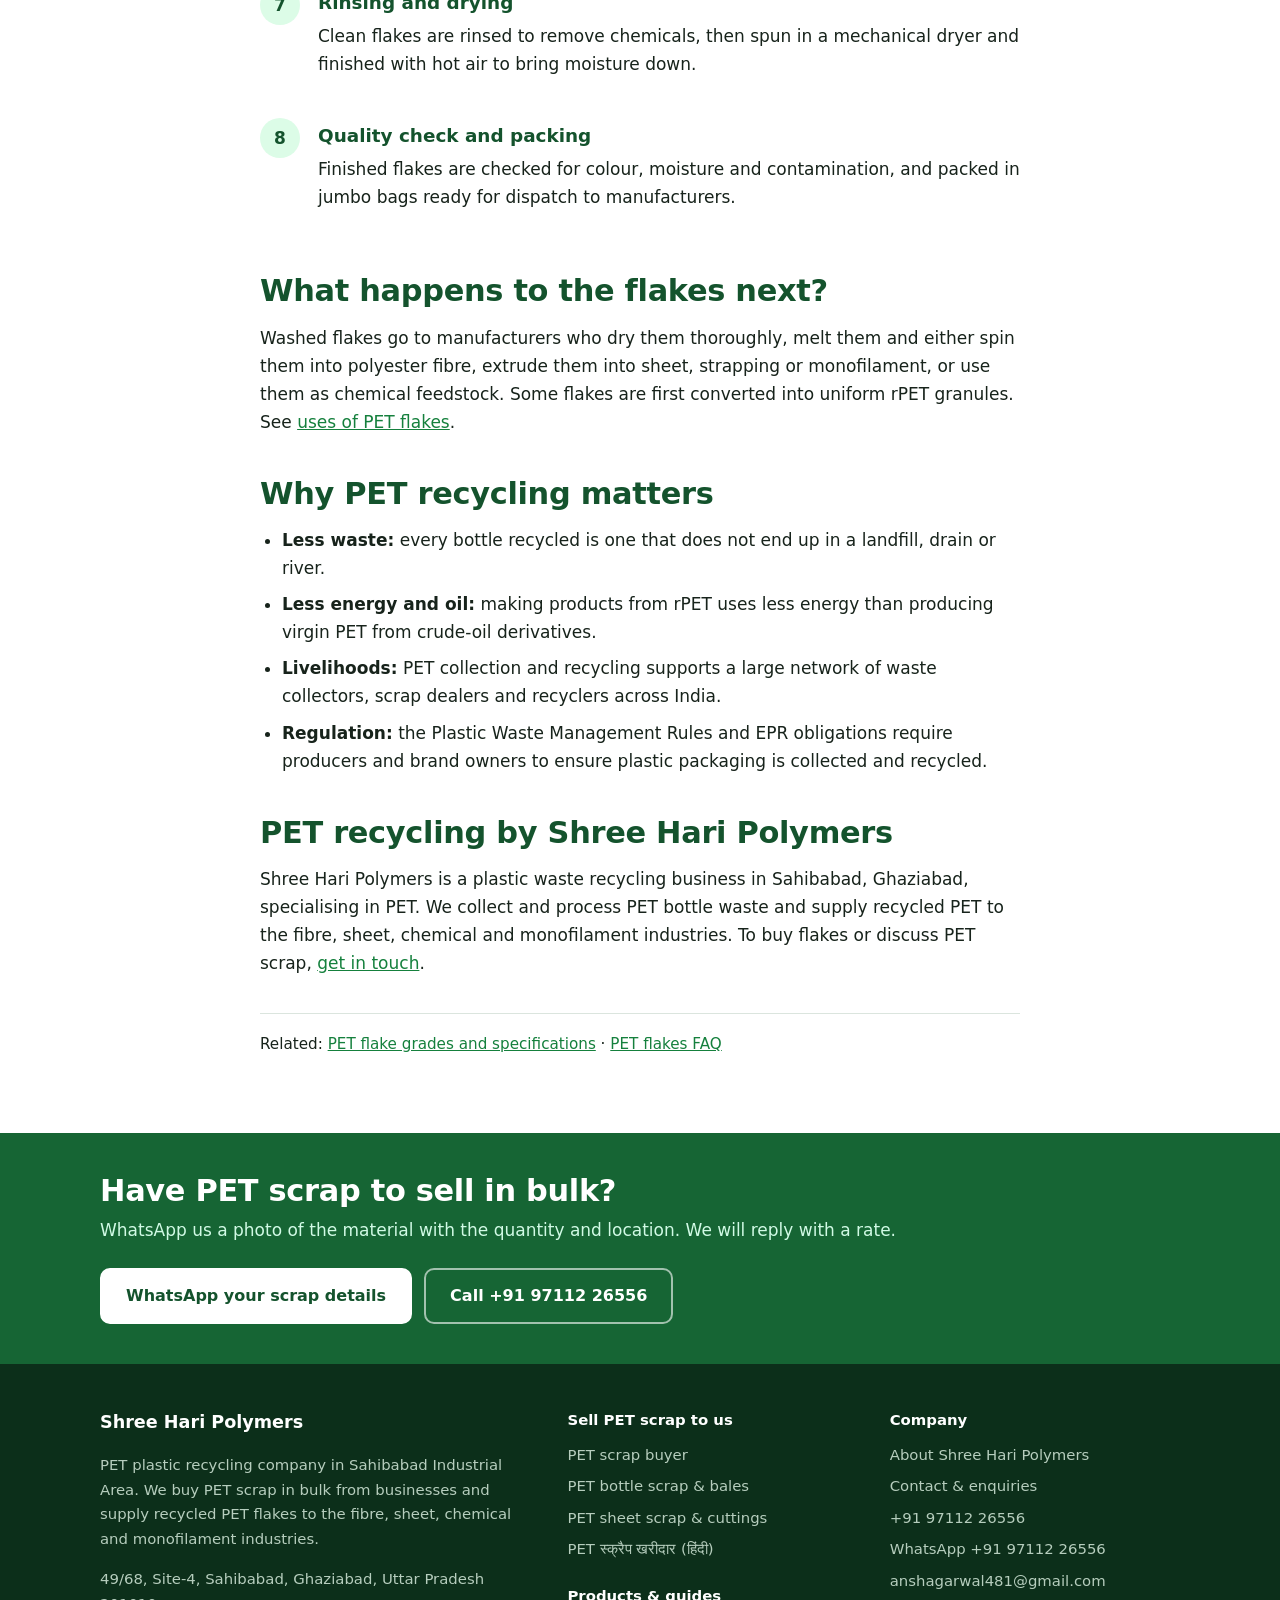
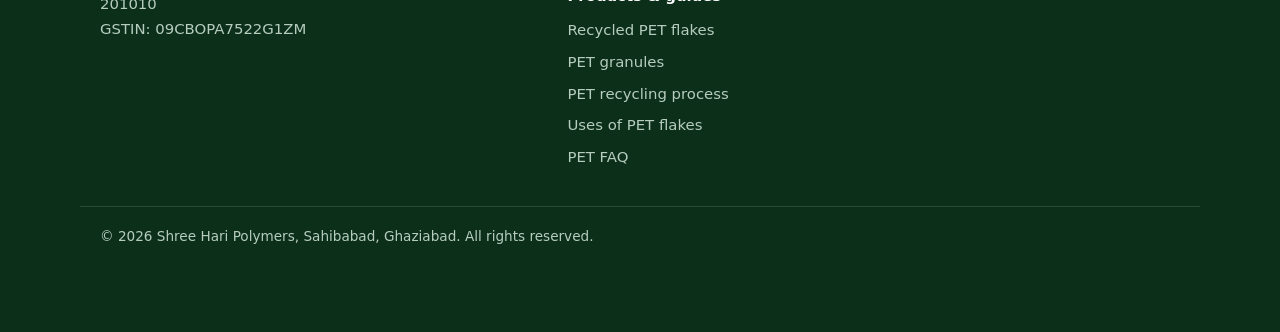
<file: pet-recycling-process.html>
<!DOCTYPE html>
<html lang="en-IN">
<head>
<meta charset="UTF-8">
<meta name="viewport" content="width=device-width, initial-scale=1">
<title>PET Recycling Process: PET Scrap to Flakes | Shree Hari Polymers</title>
<meta name="description" content="Step-by-step PET bottle recycling process: collection, sorting, grinding, hot washing, float-sink separation and drying to produce clean recycled PET flakes.">
<meta name="robots" content="index, follow, max-image-preview:large, max-snippet:-1">
<link rel="canonical" href="https://www.shprecycle.in/pet-recycling-process.html">
<link rel="icon" type="image/png" href="/logo.png">
<meta name="theme-color" content="#14532d">
<meta property="og:type" content="website">
<meta property="og:site_name" content="Shree Hari Polymers">
<meta property="og:locale" content="en_IN">
<meta property="og:title" content="PET Recycling Process: PET Scrap to Flakes | Shree Hari Polymers">
<meta property="og:description" content="Step-by-step PET bottle recycling process: collection, sorting, grinding, hot washing, float-sink separation and drying to produce clean recycled PET flakes.">
<meta property="og:url" content="https://www.shprecycle.in/pet-recycling-process.html">
<meta property="og:image" content="https://www.shprecycle.in/logo.png">
<meta name="twitter:card" content="summary">
<link rel="stylesheet" href="/assets/style.css">
<script type="application/ld+json">
{
 "@context": "https://schema.org",
 "@graph": [
  {
   "@type": [
    "Organization",
    "RecyclingCenter"
   ],
   "@id": "https://www.shprecycle.in/#organization",
   "name": "Shree Hari Polymers",
   "alternateName": [
    "SHP Recycle",
    "Shree Hari Polymers Sahibabad"
   ],
   "url": "https://www.shprecycle.in/",
   "logo": "https://www.shprecycle.in/logo.png",
   "image": "https://www.shprecycle.in/logo.png",
   "address": {
    "@type": "PostalAddress",
    "streetAddress": "49/68, Site-4, Sahibabad Industrial Area",
    "addressLocality": "Sahibabad, Ghaziabad",
    "addressRegion": "Uttar Pradesh",
    "postalCode": "201010",
    "addressCountry": "IN"
   },
   "taxID": "09CBOPA7522G1ZM",
   "description": "PET plastic recycling company in Sahibabad Industrial Area, Ghaziabad (Delhi NCR), India. Buys PET scrap in bulk from businesses (PET bottle scrap, PET bottle bales, PET sheet scrap and PET sheet cuttings, PET preform and bottle rejects) and supplies recycled PET flakes to the fibre, sheet, chemical and monofilament industries.",
   "slogan": "Bulk PET scrap buyer and PET recycler in Delhi NCR",
   "email": "anshagarwal481@gmail.com",
   "telephone": "+91-9711226556",
   "priceRange": "Rates on enquiry",
   "areaServed": [
    {
     "@type": "City",
     "name": "Ghaziabad"
    },
    {
     "@type": "City",
     "name": "Noida"
    },
    {
     "@type": "City",
     "name": "Delhi"
    },
    {
     "@type": "AdministrativeArea",
     "name": "Delhi NCR"
    },
    {
     "@type": "Country",
     "name": "India"
    }
   ],
   "knowsAbout": [
    "PET scrap",
    "PET bottle scrap",
    "PET bottle bales",
    "PET sheet scrap",
    "PET sheet cutting scrap",
    "APET and RPET sheet trims",
    "PET preform scrap",
    "PET recycling",
    "PET bottle recycling",
    "PET flakes",
    "Recycled PET flakes",
    "Hot washed PET flakes",
    "PET granules",
    "rPET granules",
    "rPET",
    "Plastic waste recycling",
    "Plastic EPR"
   ],
   "seeks": [
    {
     "@type": "Demand",
     "businessFunction": "http://purl.org/goodrelations/v1#Buy",
     "areaServed": {
      "@type": "Country",
      "name": "India"
     },
     "eligibleCustomerType": "http://purl.org/goodrelations/v1#Business",
     "itemOffered": {
      "@type": "Product",
      "name": "PET bottle scrap",
      "category": "PET plastic scrap"
     }
    },
    {
     "@type": "Demand",
     "businessFunction": "http://purl.org/goodrelations/v1#Buy",
     "areaServed": {
      "@type": "Country",
      "name": "India"
     },
     "eligibleCustomerType": "http://purl.org/goodrelations/v1#Business",
     "itemOffered": {
      "@type": "Product",
      "name": "PET bottle bales",
      "category": "PET plastic scrap"
     }
    },
    {
     "@type": "Demand",
     "businessFunction": "http://purl.org/goodrelations/v1#Buy",
     "areaServed": {
      "@type": "Country",
      "name": "India"
     },
     "eligibleCustomerType": "http://purl.org/goodrelations/v1#Business",
     "itemOffered": {
      "@type": "Product",
      "name": "PET sheet scrap",
      "category": "PET plastic scrap"
     }
    },
    {
     "@type": "Demand",
     "businessFunction": "http://purl.org/goodrelations/v1#Buy",
     "areaServed": {
      "@type": "Country",
      "name": "India"
     },
     "eligibleCustomerType": "http://purl.org/goodrelations/v1#Business",
     "itemOffered": {
      "@type": "Product",
      "name": "PET sheet cuttings and trims",
      "category": "PET plastic scrap"
     }
    },
    {
     "@type": "Demand",
     "businessFunction": "http://purl.org/goodrelations/v1#Buy",
     "areaServed": {
      "@type": "Country",
      "name": "India"
     },
     "eligibleCustomerType": "http://purl.org/goodrelations/v1#Business",
     "itemOffered": {
      "@type": "Product",
      "name": "PET preform and bottle rejects",
      "category": "PET plastic scrap"
     }
    }
   ],
   "makesOffer": [
    {
     "@type": "Offer",
     "businessFunction": "http://purl.org/goodrelations/v1#Sell",
     "itemOffered": {
      "@type": "Product",
      "name": "Recycled PET flakes",
      "url": "https://www.shprecycle.in/pet-flakes.html"
     }
    }
   ],
   "contactPoint": [
    {
     "@type": "ContactPoint",
     "contactType": "purchasing (sell PET scrap to us)",
     "telephone": "+91-9711226556",
     "email": "anshagarwal481@gmail.com",
     "areaServed": "IN",
     "availableLanguage": [
      "en",
      "hi"
     ]
    },
    {
     "@type": "ContactPoint",
     "contactType": "sales",
     "telephone": "+91-9711226556",
     "email": "anshagarwal481@gmail.com",
     "areaServed": "IN",
     "availableLanguage": [
      "en",
      "hi"
     ]
    }
   ]
  },
  {
   "@type": "WebSite",
   "@id": "https://www.shprecycle.in/#website",
   "url": "https://www.shprecycle.in/",
   "name": "Shree Hari Polymers",
   "alternateName": [
    "SHP Recycle",
    "Shree Hari Polymers Ghaziabad"
   ],
   "inLanguage": "en-IN",
   "publisher": {
    "@id": "https://www.shprecycle.in/#organization"
   }
  },
  {
   "@type": "WebPage",
   "@id": "https://www.shprecycle.in/pet-recycling-process.html#webpage",
   "url": "https://www.shprecycle.in/pet-recycling-process.html",
   "name": "PET Recycling Process: PET Scrap to Flakes | Shree Hari Polymers",
   "description": "Step-by-step PET bottle recycling process: collection, sorting, grinding, hot washing, float-sink separation and drying to produce clean recycled PET flakes.",
   "inLanguage": "en-IN",
   "isPartOf": {
    "@id": "https://www.shprecycle.in/#website"
   },
   "about": {
    "@id": "https://www.shprecycle.in/#organization"
   },
   "dateModified": "2026-11-18"
  },
  {
   "@type": "BreadcrumbList",
   "itemListElement": [
    {
     "@type": "ListItem",
     "position": 1,
     "name": "Home",
     "item": "https://www.shprecycle.in/"
    },
    {
     "@type": "ListItem",
     "position": 2,
     "name": "Recycling Process",
     "item": "https://www.shprecycle.in/pet-recycling-process.html"
    }
   ]
  },
  {
   "@type": "HowTo",
   "name": "How PET bottles are recycled into PET flakes",
   "description": "The mechanical recycling process that turns used PET bottles into washed PET flakes.",
   "step": [
    {
     "@type": "HowToStep",
     "position": 1,
     "name": "Collection and baling",
     "text": "Used PET bottles are collected from households, businesses, kabadiwalas and scrap dealers, then pressed into bales so they can be transported efficiently."
    },
    {
     "@type": "HowToStep",
     "position": 2,
     "name": "Sorting",
     "text": "Bales are opened and bottles are sorted by polymer and by colour. Non-PET items such as PVC, HDPE and PP containers, metal and other waste are removed. Good sorting is the single biggest factor in final flake quality."
    },
    {
     "@type": "HowToStep",
     "position": 3,
     "name": "Label and cap removal",
     "text": "Labels, sleeves and caps are separated as far as possible. PVC shrink labels are a particular concern because even small amounts of PVC damage PET during melting."
    },
    {
     "@type": "HowToStep",
     "position": 4,
     "name": "Grinding",
     "text": "Sorted bottles are fed into a grinder (crusher) with water and cut into flakes, typically 8 to 14 mm across."
    },
    {
     "@type": "HowToStep",
     "position": 5,
     "name": "Washing",
     "text": "Flakes are washed to remove dirt, drink residue, paper and glue. In hot washing, flakes are agitated in hot water with caustic soda and detergent, which gives a much cleaner product than cold washing alone."
    },
    {
     "@type": "HowToStep",
     "position": 6,
     "name": "Float-sink separation",
     "text": "PET is denser than water and sinks, while polyolefin cap and label pieces (PP and PE) float. A float-sink tank uses this difference to separate them."
    },
    {
     "@type": "HowToStep",
     "position": 7,
     "name": "Rinsing and drying",
     "text": "Clean flakes are rinsed to remove chemicals, then spun in a mechanical dryer and finished with hot air to bring moisture down."
    },
    {
     "@type": "HowToStep",
     "position": 8,
     "name": "Quality check and packing",
     "text": "Finished flakes are checked for colour, moisture and contamination, and packed in jumbo bags ready for dispatch to manufacturers."
    }
   ]
  }
 ]
}
</script>
</head>
<body>
<a class="skip" href="#main">Skip to content</a>
<div class="topbar">
  <div class="wrap">
    <span>Buying PET scrap in bulk &middot; Sahibabad, Ghaziabad (Delhi NCR)</span>
    <span><a href="tel:+919711226556">+91 97112 26556</a> &middot; <a href="https://wa.me/919711226556?text=Hello%20Shree%20Hari%20Polymers%2C%20I%20want%20to%20sell%20PET%20scrap.%0AMaterial%3A%20%0AQuantity%3A%20%0ALocation%3A%20" target="_blank" rel="noopener">WhatsApp</a> &middot; <a href="mailto:anshagarwal481@gmail.com">anshagarwal481@gmail.com</a></span>
  </div>
</div>
<header class="site-header">
  <div class="wrap">
    <a class="brand" href="/">
      <img src="/logo.png" alt="Shree Hari Polymers logo" width="48" height="48">
      <span>Shree Hari Polymers<small>PET Scrap Buyer &amp; PET Recycling</small></span>
    </a>
    <button class="nav-toggle" aria-expanded="false" aria-controls="nav" aria-label="Menu"><span></span><span></span><span></span></button>
    <nav id="nav" class="nav" aria-label="Main">
        <a href="./">Home</a>
        <a href="sell-pet-scrap.html" class="nav-cta">Sell PET Scrap</a>
        <a href="pet-sheet-scrap.html">PET Sheet Scrap</a>
        <a href="pet-flakes.html">PET Flakes</a>
        <a href="pet-granules.html">PET Granules</a>
        <a href="about.html">About</a>
        <a href="contact.html">Contact</a>
    </nav>
  </div>
</header>
<nav class="crumbs" aria-label="Breadcrumb"><div class="wrap"><a href="./">Home</a> <span aria-hidden="true">/</span> Recycling Process</div></nav>
<main id="main">
<section class="page-hero">
  <div class="wrap">
    <p class="kicker">Guide</p>
    <h1>PET Bottle Recycling Process</h1>
    <p class="lead">How a used plastic bottle becomes clean PET flakes ready for manufacturing, in eight steps.</p>
  </div>
</section>
<section class="section">
  <div class="wrap narrow prose">
    <p>PET is fully recyclable. In mechanical recycling &mdash; the method used for the large majority of PET recycled in India &mdash; bottles are cleaned and cut into flakes without changing the polymer chemically. The flakes are then melted by manufacturers and formed into new products.</p>
    <h2>The eight steps of PET recycling</h2>
    <ol class="steps">
<li><h3>Collection and baling</h3><p>Used PET bottles are collected from households, businesses, kabadiwalas and scrap dealers, then pressed into bales so they can be transported efficiently.</p></li>
<li><h3>Sorting</h3><p>Bales are opened and bottles are sorted by polymer and by colour. Non-PET items such as PVC, HDPE and PP containers, metal and other waste are removed. Good sorting is the single biggest factor in final flake quality.</p></li>
<li><h3>Label and cap removal</h3><p>Labels, sleeves and caps are separated as far as possible. PVC shrink labels are a particular concern because even small amounts of PVC damage PET during melting.</p></li>
<li><h3>Grinding</h3><p>Sorted bottles are fed into a grinder (crusher) with water and cut into flakes, typically 8 to 14 mm across.</p></li>
<li><h3>Washing</h3><p>Flakes are washed to remove dirt, drink residue, paper and glue. In hot washing, flakes are agitated in hot water with caustic soda and detergent, which gives a much cleaner product than cold washing alone.</p></li>
<li><h3>Float-sink separation</h3><p>PET is denser than water and sinks, while polyolefin cap and label pieces (PP and PE) float. A float-sink tank uses this difference to separate them.</p></li>
<li><h3>Rinsing and drying</h3><p>Clean flakes are rinsed to remove chemicals, then spun in a mechanical dryer and finished with hot air to bring moisture down.</p></li>
<li><h3>Quality check and packing</h3><p>Finished flakes are checked for colour, moisture and contamination, and packed in jumbo bags ready for dispatch to manufacturers.</p></li>
    </ol>
    <h2>What happens to the flakes next?</h2>
    <p>Washed flakes go to manufacturers who dry them thoroughly, melt them and either spin them into polyester fibre, extrude them into sheet, strapping or monofilament, or use them as chemical feedstock. Some flakes are first converted into uniform rPET granules. See <a href="applications.html">uses of PET flakes</a>.</p>
    <h2>Why PET recycling matters</h2>
    <ul>
      <li><strong>Less waste:</strong> every bottle recycled is one that does not end up in a landfill, drain or river.</li>
      <li><strong>Less energy and oil:</strong> making products from rPET uses less energy than producing virgin PET from crude-oil derivatives.</li>
      <li><strong>Livelihoods:</strong> PET collection and recycling supports a large network of waste collectors, scrap dealers and recyclers across India.</li>
      <li><strong>Regulation:</strong> the Plastic Waste Management Rules and EPR obligations require producers and brand owners to ensure plastic packaging is collected and recycled.</li>
    </ul>
    <h2>PET recycling by Shree Hari Polymers</h2>
    <p>Shree Hari Polymers is a plastic waste recycling business in Sahibabad, Ghaziabad, specialising in PET. We collect and process PET bottle waste and supply recycled PET to the fibre, sheet, chemical and monofilament industries. To buy flakes or discuss PET scrap, <a href="contact.html">get in touch</a>.</p>
    <p class="related">Related: <a href="pet-flakes.html">PET flake grades and specifications</a> &middot; <a href="pet-flakes-faq.html">PET flakes FAQ</a></p>
  </div>
</section>
</main>
<section class="cta-band">
  <div class="wrap">
    <div>
      <h2>Have PET scrap to sell in bulk?</h2>
      <p>WhatsApp us a photo of the material with the quantity and location. We will reply with a rate.</p>
    </div>
    <div class="cta-actions">
      <a class="btn btn-light" href="https://wa.me/919711226556?text=Hello%20Shree%20Hari%20Polymers%2C%20I%20want%20to%20sell%20PET%20scrap.%0AMaterial%3A%20%0AQuantity%3A%20%0ALocation%3A%20" target="_blank" rel="noopener">WhatsApp your scrap details</a>
      <a class="btn btn-outline" href="tel:+919711226556">Call +91 97112 26556</a>
    </div>
  </div>
</section>
<footer class="site-footer">
  <div class="wrap footer-grid">
    <div>
      <p class="footer-brand">Shree Hari Polymers</p>
      <p>PET plastic recycling company in Sahibabad Industrial Area. We buy PET scrap in bulk from businesses and supply recycled PET flakes to the fibre, sheet, chemical and monofilament industries.</p>
      <p>49/68, Site-4, Sahibabad, Ghaziabad, Uttar Pradesh 201010<br>GSTIN: 09CBOPA7522G1ZM</p>
    </div>
    <div>
      <p class="footer-head">Sell PET scrap to us</p>
      <ul>
        <li><a href="/sell-pet-scrap.html">PET scrap buyer</a></li>
        <li><a href="/pet-bottle-scrap.html">PET bottle scrap &amp; bales</a></li>
        <li><a href="/pet-sheet-scrap.html">PET sheet scrap &amp; cuttings</a></li>
        <li><a href="/pet-scrap-kharidar.html" hreflang="hi">PET स्क्रैप खरीदार (हिंदी)</a></li>
      </ul>
      <p class="footer-head">Products &amp; guides</p>
      <ul>
        <li><a href="/pet-flakes.html">Recycled PET flakes</a></li>
        <li><a href="/pet-granules.html">PET granules</a></li>
        <li><a href="/pet-recycling-process.html">PET recycling process</a></li>
        <li><a href="/applications.html">Uses of PET flakes</a></li>
        <li><a href="/pet-flakes-faq.html">PET FAQ</a></li>
      </ul>
    </div>
    <div>
      <p class="footer-head">Company</p>
      <ul>
        <li><a href="/about.html">About Shree Hari Polymers</a></li>
        <li><a href="/contact.html">Contact &amp; enquiries</a></li>
        <li><a href="tel:+919711226556">+91 97112 26556</a></li>
        <li><a href="https://wa.me/919711226556?text=Hello%20Shree%20Hari%20Polymers%2C%20I%20want%20to%20sell%20PET%20scrap.%0AMaterial%3A%20%0AQuantity%3A%20%0ALocation%3A%20" target="_blank" rel="noopener">WhatsApp +91 97112 26556</a></li>
        <li><a href="mailto:anshagarwal481@gmail.com">anshagarwal481@gmail.com</a></li>
      </ul>
    </div>
  </div>
  <div class="wrap footer-bottom">&copy; 2026 Shree Hari Polymers, Sahibabad, Ghaziabad. All rights reserved.</div>
</footer>
<a class="wa-float" href="https://wa.me/919711226556?text=Hello%20Shree%20Hari%20Polymers%2C%20I%20want%20to%20sell%20PET%20scrap.%0AMaterial%3A%20%0AQuantity%3A%20%0ALocation%3A%20" target="_blank" rel="noopener" aria-label="Chat with Shree Hari Polymers on WhatsApp"><svg viewBox="0 0 32 32" width="28" height="28" aria-hidden="true" focusable="false"><path fill="currentColor" d="M16.04 3C8.86 3 3.02 8.83 3.02 16c0 2.3.6 4.53 1.74 6.5L3 29l6.68-1.75A13 13 0 0 0 16.04 29C23.2 29 29 23.17 29 16S23.2 3 16.04 3Zm0 23.8c-1.98 0-3.92-.53-5.6-1.54l-.4-.24-3.97 1.04 1.06-3.86-.26-.4A10.76 10.76 0 0 1 5.24 16c0-5.95 4.85-10.8 10.8-10.8 5.94 0 10.76 4.85 10.76 10.8 0 5.96-4.82 10.8-10.76 10.8Zm5.92-8.08c-.32-.16-1.92-.95-2.22-1.06-.3-.11-.51-.16-.73.16-.21.32-.84 1.06-1.03 1.27-.19.22-.38.24-.7.08-.33-.16-1.38-.5-2.62-1.6-.97-.87-1.62-1.93-1.81-2.25-.19-.33-.02-.5.14-.66.15-.14.33-.38.49-.57.16-.19.21-.32.32-.54.11-.21.05-.4-.03-.57-.08-.16-.73-1.76-1-2.4-.26-.63-.53-.55-.73-.56h-.62c-.21 0-.57.08-.86.4-.3.33-1.13 1.11-1.13 2.7s1.16 3.13 1.32 3.35c.16.21 2.28 3.48 5.53 4.88.77.33 1.37.53 1.84.68.78.25 1.48.21 2.04.13.62-.1 1.92-.79 2.19-1.55.27-.76.27-1.41.19-1.55-.08-.13-.3-.21-.62-.37Z"/></svg><span>WhatsApp</span></a>
<script src="/assets/site.js" defer></script>
</body>
</html>
</file>
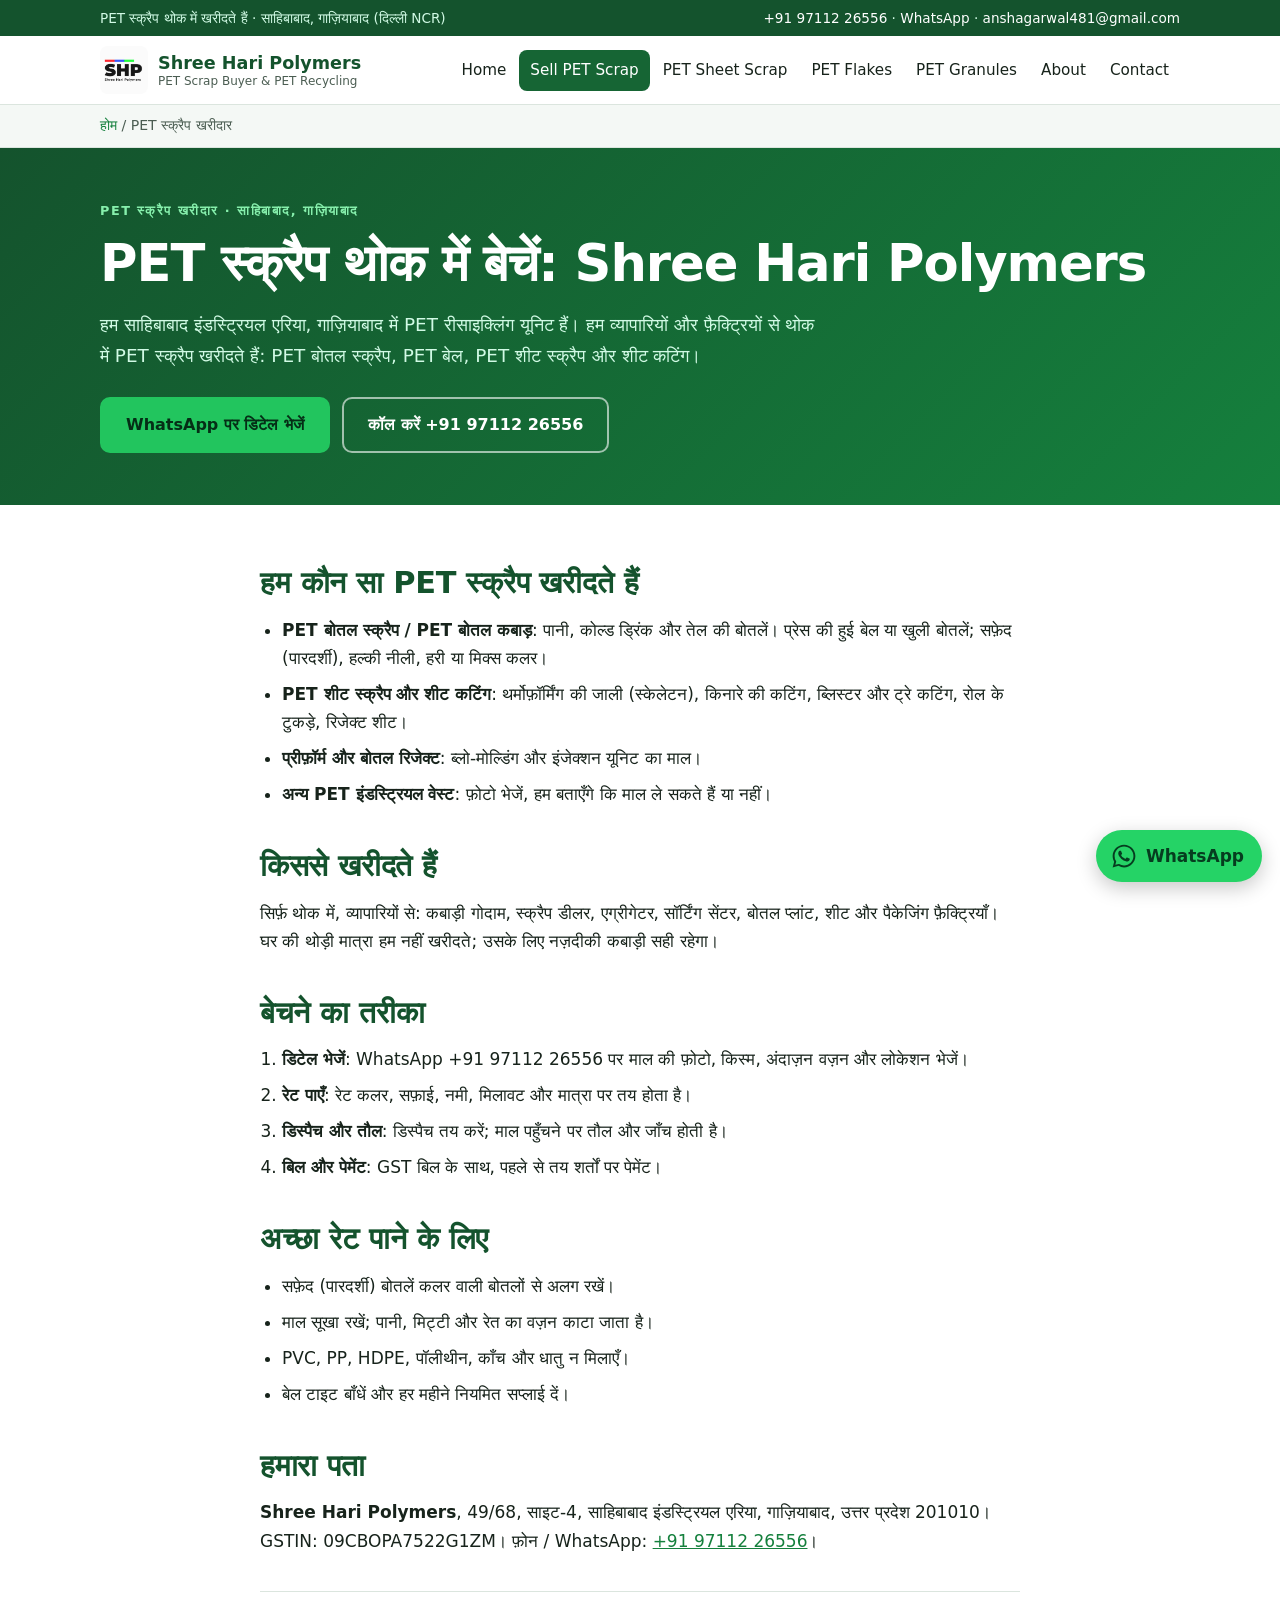
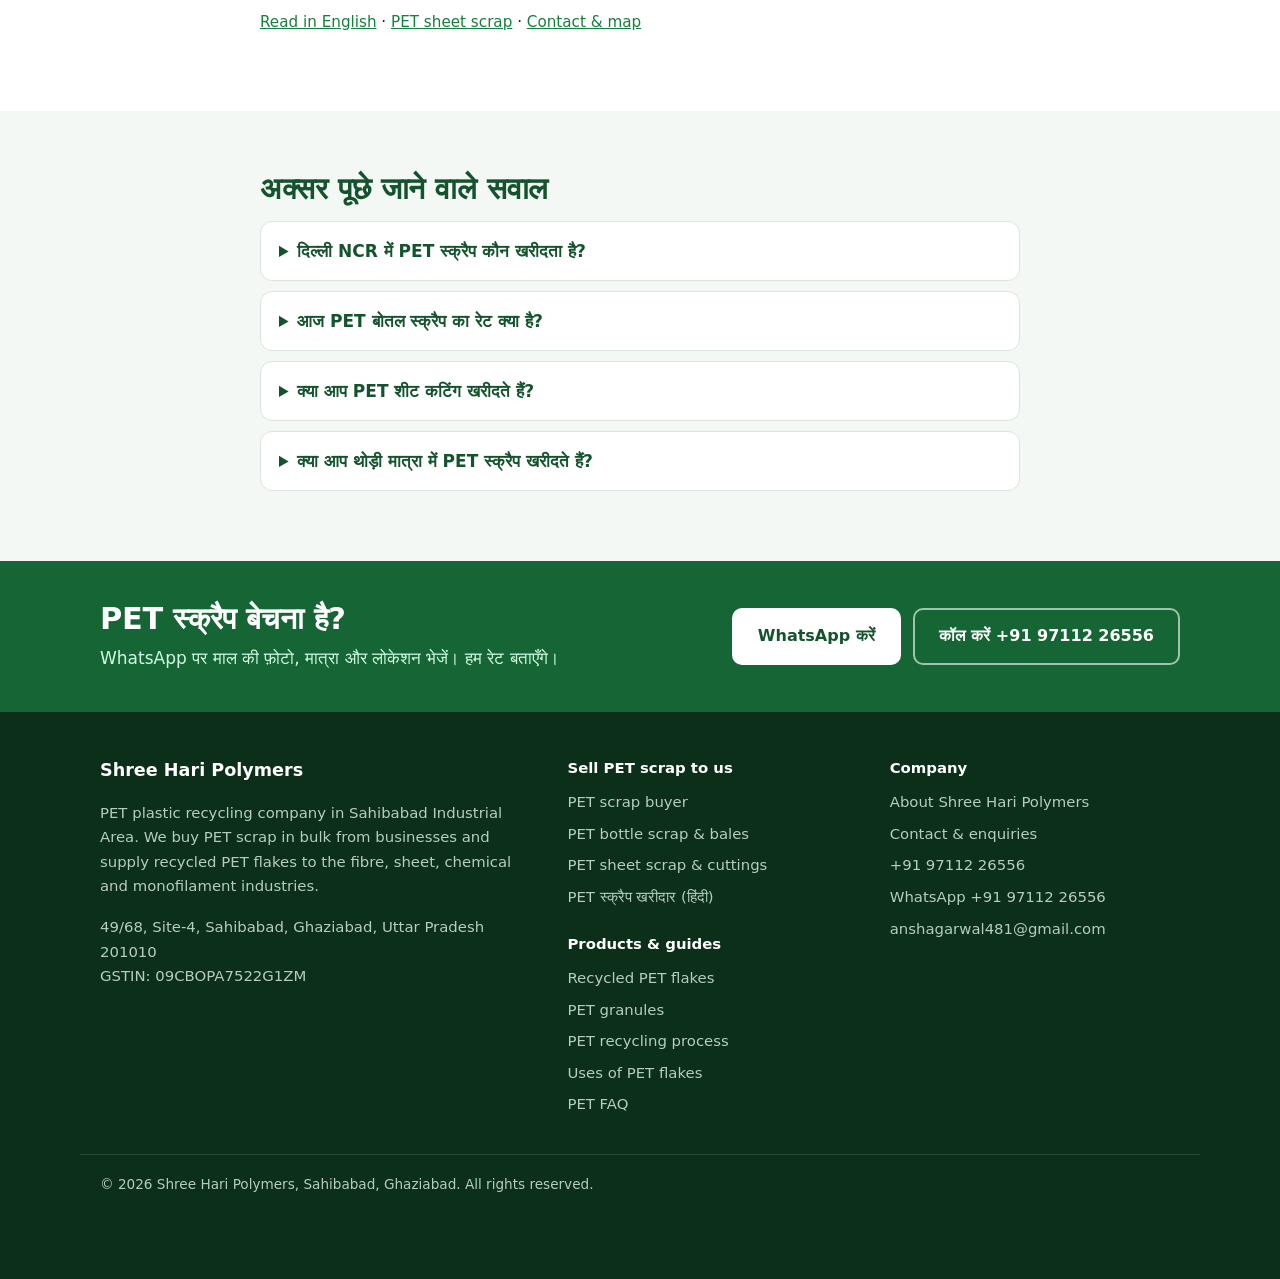
<file: pet-scrap-kharidar.html>
<!DOCTYPE html>
<html lang="hi-IN">
<head>
<meta charset="UTF-8">
<meta name="viewport" content="width=device-width, initial-scale=1">
<title>PET स्क्रैप खरीदार दिल्ली NCR | PET बोतल व शीट स्क्रैप बेचें</title>
<meta name="description" content="PET बोतल स्क्रैप, PET बेल, PET शीट स्क्रैप और कटिंग थोक में बेचें। Shree Hari Polymers, साहिबाबाद, गाज़ियाबाद। रेट के लिए WhatsApp करें +91 97112 26556।">
<meta name="robots" content="index, follow, max-image-preview:large, max-snippet:-1">
<link rel="canonical" href="https://www.shprecycle.in/pet-scrap-kharidar.html">
<link rel="alternate" hreflang="hi-IN" href="https://www.shprecycle.in/pet-scrap-kharidar.html">
<link rel="alternate" hreflang="en-IN" href="https://www.shprecycle.in/sell-pet-scrap.html">
<link rel="alternate" hreflang="x-default" href="https://www.shprecycle.in/sell-pet-scrap.html">
<link rel="icon" type="image/png" href="/logo.png">
<meta name="theme-color" content="#14532d">
<meta property="og:type" content="website">
<meta property="og:site_name" content="Shree Hari Polymers">
<meta property="og:locale" content="hi_IN">
<meta property="og:title" content="PET स्क्रैप खरीदार दिल्ली NCR | PET बोतल व शीट स्क्रैप बेचें">
<meta property="og:description" content="PET बोतल स्क्रैप, PET बेल, PET शीट स्क्रैप और कटिंग थोक में बेचें। Shree Hari Polymers, साहिबाबाद, गाज़ियाबाद। रेट के लिए WhatsApp करें +91 97112 26556।">
<meta property="og:url" content="https://www.shprecycle.in/pet-scrap-kharidar.html">
<meta property="og:image" content="https://www.shprecycle.in/logo.png">
<meta name="twitter:card" content="summary">
<link rel="stylesheet" href="/assets/style.css">
<script type="application/ld+json">
{
 "@context": "https://schema.org",
 "@graph": [
  {
   "@type": [
    "Organization",
    "RecyclingCenter"
   ],
   "@id": "https://www.shprecycle.in/#organization",
   "name": "Shree Hari Polymers",
   "alternateName": [
    "SHP Recycle",
    "Shree Hari Polymers Sahibabad"
   ],
   "url": "https://www.shprecycle.in/",
   "logo": "https://www.shprecycle.in/logo.png",
   "image": "https://www.shprecycle.in/logo.png",
   "address": {
    "@type": "PostalAddress",
    "streetAddress": "49/68, Site-4, Sahibabad Industrial Area",
    "addressLocality": "Sahibabad, Ghaziabad",
    "addressRegion": "Uttar Pradesh",
    "postalCode": "201010",
    "addressCountry": "IN"
   },
   "taxID": "09CBOPA7522G1ZM",
   "description": "PET plastic recycling company in Sahibabad Industrial Area, Ghaziabad (Delhi NCR), India. Buys PET scrap in bulk from businesses (PET bottle scrap, PET bottle bales, PET sheet scrap and PET sheet cuttings, PET preform and bottle rejects) and supplies recycled PET flakes to the fibre, sheet, chemical and monofilament industries.",
   "slogan": "Bulk PET scrap buyer and PET recycler in Delhi NCR",
   "email": "anshagarwal481@gmail.com",
   "telephone": "+91-9711226556",
   "priceRange": "Rates on enquiry",
   "areaServed": [
    {
     "@type": "City",
     "name": "Ghaziabad"
    },
    {
     "@type": "City",
     "name": "Noida"
    },
    {
     "@type": "City",
     "name": "Delhi"
    },
    {
     "@type": "AdministrativeArea",
     "name": "Delhi NCR"
    },
    {
     "@type": "Country",
     "name": "India"
    }
   ],
   "knowsAbout": [
    "PET scrap",
    "PET bottle scrap",
    "PET bottle bales",
    "PET sheet scrap",
    "PET sheet cutting scrap",
    "APET and RPET sheet trims",
    "PET preform scrap",
    "PET recycling",
    "PET bottle recycling",
    "PET flakes",
    "Recycled PET flakes",
    "Hot washed PET flakes",
    "PET granules",
    "rPET granules",
    "rPET",
    "Plastic waste recycling",
    "Plastic EPR"
   ],
   "seeks": [
    {
     "@type": "Demand",
     "businessFunction": "http://purl.org/goodrelations/v1#Buy",
     "areaServed": {
      "@type": "Country",
      "name": "India"
     },
     "eligibleCustomerType": "http://purl.org/goodrelations/v1#Business",
     "itemOffered": {
      "@type": "Product",
      "name": "PET bottle scrap",
      "category": "PET plastic scrap"
     }
    },
    {
     "@type": "Demand",
     "businessFunction": "http://purl.org/goodrelations/v1#Buy",
     "areaServed": {
      "@type": "Country",
      "name": "India"
     },
     "eligibleCustomerType": "http://purl.org/goodrelations/v1#Business",
     "itemOffered": {
      "@type": "Product",
      "name": "PET bottle bales",
      "category": "PET plastic scrap"
     }
    },
    {
     "@type": "Demand",
     "businessFunction": "http://purl.org/goodrelations/v1#Buy",
     "areaServed": {
      "@type": "Country",
      "name": "India"
     },
     "eligibleCustomerType": "http://purl.org/goodrelations/v1#Business",
     "itemOffered": {
      "@type": "Product",
      "name": "PET sheet scrap",
      "category": "PET plastic scrap"
     }
    },
    {
     "@type": "Demand",
     "businessFunction": "http://purl.org/goodrelations/v1#Buy",
     "areaServed": {
      "@type": "Country",
      "name": "India"
     },
     "eligibleCustomerType": "http://purl.org/goodrelations/v1#Business",
     "itemOffered": {
      "@type": "Product",
      "name": "PET sheet cuttings and trims",
      "category": "PET plastic scrap"
     }
    },
    {
     "@type": "Demand",
     "businessFunction": "http://purl.org/goodrelations/v1#Buy",
     "areaServed": {
      "@type": "Country",
      "name": "India"
     },
     "eligibleCustomerType": "http://purl.org/goodrelations/v1#Business",
     "itemOffered": {
      "@type": "Product",
      "name": "PET preform and bottle rejects",
      "category": "PET plastic scrap"
     }
    }
   ],
   "makesOffer": [
    {
     "@type": "Offer",
     "businessFunction": "http://purl.org/goodrelations/v1#Sell",
     "itemOffered": {
      "@type": "Product",
      "name": "Recycled PET flakes",
      "url": "https://www.shprecycle.in/pet-flakes.html"
     }
    }
   ],
   "contactPoint": [
    {
     "@type": "ContactPoint",
     "contactType": "purchasing (sell PET scrap to us)",
     "telephone": "+91-9711226556",
     "email": "anshagarwal481@gmail.com",
     "areaServed": "IN",
     "availableLanguage": [
      "en",
      "hi"
     ]
    },
    {
     "@type": "ContactPoint",
     "contactType": "sales",
     "telephone": "+91-9711226556",
     "email": "anshagarwal481@gmail.com",
     "areaServed": "IN",
     "availableLanguage": [
      "en",
      "hi"
     ]
    }
   ]
  },
  {
   "@type": "WebSite",
   "@id": "https://www.shprecycle.in/#website",
   "url": "https://www.shprecycle.in/",
   "name": "Shree Hari Polymers",
   "alternateName": [
    "SHP Recycle",
    "Shree Hari Polymers Ghaziabad"
   ],
   "inLanguage": "en-IN",
   "publisher": {
    "@id": "https://www.shprecycle.in/#organization"
   }
  },
  {
   "@type": "WebPage",
   "@id": "https://www.shprecycle.in/pet-scrap-kharidar.html#webpage",
   "url": "https://www.shprecycle.in/pet-scrap-kharidar.html",
   "name": "PET स्क्रैप खरीदार दिल्ली NCR | PET बोतल व शीट स्क्रैप बेचें",
   "description": "PET बोतल स्क्रैप, PET बेल, PET शीट स्क्रैप और कटिंग थोक में बेचें। Shree Hari Polymers, साहिबाबाद, गाज़ियाबाद। रेट के लिए WhatsApp करें +91 97112 26556।",
   "inLanguage": "hi-IN",
   "isPartOf": {
    "@id": "https://www.shprecycle.in/#website"
   },
   "about": {
    "@id": "https://www.shprecycle.in/#organization"
   },
   "publisher": {
    "@id": "https://www.shprecycle.in/#organization"
   },
   "dateModified": "2026-11-18"
  },
  {
   "@type": "BreadcrumbList",
   "itemListElement": [
    {
     "@type": "ListItem",
     "position": 1,
     "name": "Home",
     "item": "https://www.shprecycle.in/"
    },
    {
     "@type": "ListItem",
     "position": 2,
     "name": "PET स्क्रैप खरीदार",
     "item": "https://www.shprecycle.in/pet-scrap-kharidar.html"
    }
   ]
  },
  {
   "@type": "FAQPage",
   "@id": "https://www.shprecycle.in/pet-scrap-kharidar.html#faq",
   "mainEntity": [
    {
     "@type": "Question",
     "name": "दिल्ली NCR में PET स्क्रैप कौन खरीदता है?",
     "acceptedAnswer": {
      "@type": "Answer",
      "text": "Shree Hari Polymers, साहिबाबाद इंडस्ट्रियल एरिया, गाज़ियाबाद, दिल्ली NCR और पूरे भारत से थोक में PET स्क्रैप खरीदता है। WhatsApp करें +91 97112 26556।"
     }
    },
    {
     "@type": "Question",
     "name": "आज PET बोतल स्क्रैप का रेट क्या है?",
     "acceptedAnswer": {
      "@type": "Answer",
      "text": "PET स्क्रैप का रेट बाज़ार के हिसाब से बदलता है और कलर, सफ़ाई, मिलावट व मात्रा पर निर्भर करता है। माल की फ़ोटो, मात्रा और लोकेशन WhatsApp करें, हम रेट बताएँगे।"
     }
    },
    {
     "@type": "Question",
     "name": "क्या आप PET शीट कटिंग खरीदते हैं?",
     "acceptedAnswer": {
      "@type": "Answer",
      "text": "हाँ, हम PET शीट स्क्रैप, थर्मोफ़ॉर्मिंग की जाली, किनारे की कटिंग और रिजेक्ट शीट थोक में खरीदते हैं। PVC शीट नहीं खरीदते।"
     }
    },
    {
     "@type": "Question",
     "name": "क्या आप थोड़ी मात्रा में PET स्क्रैप खरीदते हैं?",
     "acceptedAnswer": {
      "@type": "Answer",
      "text": "नहीं, हम सिर्फ़ व्यापारियों और फ़ैक्ट्रियों से थोक में खरीदते हैं।"
     }
    }
   ]
  }
 ]
}
</script>
</head>
<body>
<a class="skip" href="#main">मुख्य सामग्री पर जाएँ</a>
<div class="topbar">
  <div class="wrap">
    <span>PET स्क्रैप थोक में खरीदते हैं &middot; साहिबाबाद, गाज़ियाबाद (दिल्ली NCR)</span>
    <span><a href="tel:+919711226556">+91 97112 26556</a> &middot; <a href="https://wa.me/919711226556?text=Hello%20Shree%20Hari%20Polymers%2C%20I%20want%20to%20sell%20PET%20scrap.%0AMaterial%3A%20%0AQuantity%3A%20%0ALocation%3A%20" target="_blank" rel="noopener">WhatsApp</a> &middot; <a href="mailto:anshagarwal481@gmail.com">anshagarwal481@gmail.com</a></span>
  </div>
</div>
<header class="site-header">
  <div class="wrap">
    <a class="brand" href="/">
      <img src="/logo.png" alt="Shree Hari Polymers logo" width="48" height="48">
      <span>Shree Hari Polymers<small>PET Scrap Buyer &amp; PET Recycling</small></span>
    </a>
    <button class="nav-toggle" aria-expanded="false" aria-controls="nav" aria-label="Menu"><span></span><span></span><span></span></button>
    <nav id="nav" class="nav" aria-label="Main">
        <a href="./">Home</a>
        <a href="sell-pet-scrap.html" class="nav-cta">Sell PET Scrap</a>
        <a href="pet-sheet-scrap.html">PET Sheet Scrap</a>
        <a href="pet-flakes.html">PET Flakes</a>
        <a href="pet-granules.html">PET Granules</a>
        <a href="about.html">About</a>
        <a href="contact.html">Contact</a>
    </nav>
  </div>
</header>
<nav class="crumbs" aria-label="Breadcrumb"><div class="wrap"><a href="./">होम</a> <span aria-hidden="true">/</span> PET स्क्रैप खरीदार</div></nav>
<main id="main">
<section class="page-hero">
  <div class="wrap">
    <p class="kicker">PET स्क्रैप खरीदार &middot; साहिबाबाद, गाज़ियाबाद</p>
    <h1>PET स्क्रैप थोक में बेचें: Shree Hari Polymers</h1>
    <p class="lead">हम साहिबाबाद इंडस्ट्रियल एरिया, गाज़ियाबाद में PET रीसाइक्लिंग यूनिट हैं। हम व्यापारियों और फ़ैक्ट्रियों से थोक में PET स्क्रैप खरीदते हैं: PET बोतल स्क्रैप, PET बेल, PET शीट स्क्रैप और शीट कटिंग।</p>
    <div class="hero-actions">
      <a class="btn" href="https://wa.me/919711226556?text=%E0%A4%A8%E0%A4%AE%E0%A4%B8%E0%A5%8D%E0%A4%A4%E0%A5%87%20Shree%20Hari%20Polymers%2C%20%E0%A4%AE%E0%A5%81%E0%A4%9D%E0%A5%87%20PET%20%E0%A4%B8%E0%A5%8D%E0%A4%95%E0%A5%8D%E0%A4%B0%E0%A5%88%E0%A4%AA%20%E0%A4%AC%E0%A5%87%E0%A4%9A%E0%A4%A8%E0%A4%BE%20%E0%A4%B9%E0%A5%88%E0%A5%A4%0A%E0%A4%AE%E0%A4%BE%E0%A4%B2%3A%20%0A%E0%A4%AE%E0%A4%BE%E0%A4%A4%E0%A5%8D%E0%A4%B0%E0%A4%BE%3A%20%0A%E0%A4%B2%E0%A5%8B%E0%A4%95%E0%A5%87%E0%A4%B6%E0%A4%A8%3A%20" target="_blank" rel="noopener">WhatsApp पर डिटेल भेजें</a>
      <a class="btn btn-ghost" href="tel:+919711226556">कॉल करें +91 97112 26556</a>
    </div>
  </div>
</section>
<section class="section">
  <div class="wrap narrow prose">
    <h2>हम कौन सा PET स्क्रैप खरीदते हैं</h2>
    <ul>
      <li><strong>PET बोतल स्क्रैप / PET बोतल कबाड़</strong>: पानी, कोल्ड ड्रिंक और तेल की बोतलें। प्रेस की हुई बेल या खुली बोतलें; सफ़ेद (पारदर्शी), हल्की नीली, हरी या मिक्स कलर।</li>
      <li><strong>PET शीट स्क्रैप और शीट कटिंग</strong>: थर्मोफ़ॉर्मिंग की जाली (स्केलेटन), किनारे की कटिंग, ब्लिस्टर और ट्रे कटिंग, रोल के टुकड़े, रिजेक्ट शीट।</li>
      <li><strong>प्रीफ़ॉर्म और बोतल रिजेक्ट</strong>: ब्लो-मोल्डिंग और इंजेक्शन यूनिट का माल।</li>
      <li><strong>अन्य PET इंडस्ट्रियल वेस्ट</strong>: फ़ोटो भेजें, हम बताएँगे कि माल ले सकते हैं या नहीं।</li>
    </ul>
    <h2>किससे खरीदते हैं</h2>
    <p>सिर्फ़ थोक में, व्यापारियों से: कबाड़ी गोदाम, स्क्रैप डीलर, एग्रीगेटर, सॉर्टिंग सेंटर, बोतल प्लांट, शीट और पैकेजिंग फ़ैक्ट्रियाँ। घर की थोड़ी मात्रा हम नहीं खरीदते; उसके लिए नज़दीकी कबाड़ी सही रहेगा।</p>
    <h2>बेचने का तरीका</h2>
    <ol>
      <li><strong>डिटेल भेजें</strong>: WhatsApp +91 97112 26556 पर माल की फ़ोटो, किस्म, अंदाज़न वज़न और लोकेशन भेजें।</li>
      <li><strong>रेट पाएँ</strong>: रेट कलर, सफ़ाई, नमी, मिलावट और मात्रा पर तय होता है।</li>
      <li><strong>डिस्पैच और तौल</strong>: डिस्पैच तय करें; माल पहुँचने पर तौल और जाँच होती है।</li>
      <li><strong>बिल और पेमेंट</strong>: GST बिल के साथ, पहले से तय शर्तों पर पेमेंट।</li>
    </ol>
    <h2>अच्छा रेट पाने के लिए</h2>
    <ul>
      <li>सफ़ेद (पारदर्शी) बोतलें कलर वाली बोतलों से अलग रखें।</li>
      <li>माल सूखा रखें; पानी, मिट्टी और रेत का वज़न काटा जाता है।</li>
      <li>PVC, PP, HDPE, पॉलीथीन, काँच और धातु न मिलाएँ।</li>
      <li>बेल टाइट बाँधें और हर महीने नियमित सप्लाई दें।</li>
    </ul>
    <h2>हमारा पता</h2>
    <p><strong>Shree Hari Polymers</strong>, 49/68, साइट-4, साहिबाबाद इंडस्ट्रियल एरिया, गाज़ियाबाद, उत्तर प्रदेश 201010। GSTIN: 09CBOPA7522G1ZM। फ़ोन / WhatsApp: <a href="tel:+919711226556">+91 97112 26556</a>।</p>
    <p class="related"><a href="sell-pet-scrap.html" hreflang="en">Read in English</a> &middot; <a href="pet-sheet-scrap.html" hreflang="en">PET sheet scrap</a> &middot; <a href="contact.html">Contact &amp; map</a></p>
  </div>
</section>
<section class="section alt" id="faq">
  <div class="wrap narrow">
    <h2>अक्सर पूछे जाने वाले सवाल</h2>
    <details><summary>दिल्ली NCR में PET स्क्रैप कौन खरीदता है?</summary><p>Shree Hari Polymers, साहिबाबाद इंडस्ट्रियल एरिया, गाज़ियाबाद, दिल्ली NCR और पूरे भारत से थोक में PET स्क्रैप खरीदता है। WhatsApp करें +91 97112 26556।</p></details>
    <details><summary>आज PET बोतल स्क्रैप का रेट क्या है?</summary><p>PET स्क्रैप का रेट बाज़ार के हिसाब से बदलता है और कलर, सफ़ाई, मिलावट व मात्रा पर निर्भर करता है। माल की फ़ोटो, मात्रा और लोकेशन WhatsApp करें, हम रेट बताएँगे।</p></details>
    <details><summary>क्या आप PET शीट कटिंग खरीदते हैं?</summary><p>हाँ, हम PET शीट स्क्रैप, थर्मोफ़ॉर्मिंग की जाली, किनारे की कटिंग और रिजेक्ट शीट थोक में खरीदते हैं। PVC शीट नहीं खरीदते।</p></details>
    <details><summary>क्या आप थोड़ी मात्रा में PET स्क्रैप खरीदते हैं?</summary><p>नहीं, हम सिर्फ़ व्यापारियों और फ़ैक्ट्रियों से थोक में खरीदते हैं।</p></details>
  </div>
</section>
</main>
<section class="cta-band">
  <div class="wrap">
    <div>
      <h2>PET स्क्रैप बेचना है?</h2>
      <p>WhatsApp पर माल की फ़ोटो, मात्रा और लोकेशन भेजें। हम रेट बताएँगे।</p>
    </div>
    <div class="cta-actions">
      <a class="btn btn-light" href="https://wa.me/919711226556?text=%E0%A4%A8%E0%A4%AE%E0%A4%B8%E0%A5%8D%E0%A4%A4%E0%A5%87%20Shree%20Hari%20Polymers%2C%20%E0%A4%AE%E0%A5%81%E0%A4%9D%E0%A5%87%20PET%20%E0%A4%B8%E0%A5%8D%E0%A4%95%E0%A5%8D%E0%A4%B0%E0%A5%88%E0%A4%AA%20%E0%A4%AC%E0%A5%87%E0%A4%9A%E0%A4%A8%E0%A4%BE%20%E0%A4%B9%E0%A5%88%E0%A5%A4%0A%E0%A4%AE%E0%A4%BE%E0%A4%B2%3A%20%0A%E0%A4%AE%E0%A4%BE%E0%A4%A4%E0%A5%8D%E0%A4%B0%E0%A4%BE%3A%20%0A%E0%A4%B2%E0%A5%8B%E0%A4%95%E0%A5%87%E0%A4%B6%E0%A4%A8%3A%20" target="_blank" rel="noopener">WhatsApp करें</a>
      <a class="btn btn-outline" href="tel:+919711226556">कॉल करें +91 97112 26556</a>
    </div>
  </div>
</section>
<footer class="site-footer">
  <div class="wrap footer-grid">
    <div>
      <p class="footer-brand">Shree Hari Polymers</p>
      <p>PET plastic recycling company in Sahibabad Industrial Area. We buy PET scrap in bulk from businesses and supply recycled PET flakes to the fibre, sheet, chemical and monofilament industries.</p>
      <p>49/68, Site-4, Sahibabad, Ghaziabad, Uttar Pradesh 201010<br>GSTIN: 09CBOPA7522G1ZM</p>
    </div>
    <div>
      <p class="footer-head">Sell PET scrap to us</p>
      <ul>
        <li><a href="/sell-pet-scrap.html">PET scrap buyer</a></li>
        <li><a href="/pet-bottle-scrap.html">PET bottle scrap &amp; bales</a></li>
        <li><a href="/pet-sheet-scrap.html">PET sheet scrap &amp; cuttings</a></li>
        <li><a href="/pet-scrap-kharidar.html" hreflang="hi">PET स्क्रैप खरीदार (हिंदी)</a></li>
      </ul>
      <p class="footer-head">Products &amp; guides</p>
      <ul>
        <li><a href="/pet-flakes.html">Recycled PET flakes</a></li>
        <li><a href="/pet-granules.html">PET granules</a></li>
        <li><a href="/pet-recycling-process.html">PET recycling process</a></li>
        <li><a href="/applications.html">Uses of PET flakes</a></li>
        <li><a href="/pet-flakes-faq.html">PET FAQ</a></li>
      </ul>
    </div>
    <div>
      <p class="footer-head">Company</p>
      <ul>
        <li><a href="/about.html">About Shree Hari Polymers</a></li>
        <li><a href="/contact.html">Contact &amp; enquiries</a></li>
        <li><a href="tel:+919711226556">+91 97112 26556</a></li>
        <li><a href="https://wa.me/919711226556?text=Hello%20Shree%20Hari%20Polymers%2C%20I%20want%20to%20sell%20PET%20scrap.%0AMaterial%3A%20%0AQuantity%3A%20%0ALocation%3A%20" target="_blank" rel="noopener">WhatsApp +91 97112 26556</a></li>
        <li><a href="mailto:anshagarwal481@gmail.com">anshagarwal481@gmail.com</a></li>
      </ul>
    </div>
  </div>
  <div class="wrap footer-bottom">&copy; 2026 Shree Hari Polymers, Sahibabad, Ghaziabad. All rights reserved.</div>
</footer>
<a class="wa-float" href="https://wa.me/919711226556?text=%E0%A4%A8%E0%A4%AE%E0%A4%B8%E0%A5%8D%E0%A4%A4%E0%A5%87%20Shree%20Hari%20Polymers%2C%20%E0%A4%AE%E0%A5%81%E0%A4%9D%E0%A5%87%20PET%20%E0%A4%B8%E0%A5%8D%E0%A4%95%E0%A5%8D%E0%A4%B0%E0%A5%88%E0%A4%AA%20%E0%A4%AC%E0%A5%87%E0%A4%9A%E0%A4%A8%E0%A4%BE%20%E0%A4%B9%E0%A5%88%E0%A5%A4%0A%E0%A4%AE%E0%A4%BE%E0%A4%B2%3A%20%0A%E0%A4%AE%E0%A4%BE%E0%A4%A4%E0%A5%8D%E0%A4%B0%E0%A4%BE%3A%20%0A%E0%A4%B2%E0%A5%8B%E0%A4%95%E0%A5%87%E0%A4%B6%E0%A4%A8%3A%20" target="_blank" rel="noopener" aria-label="Chat with Shree Hari Polymers on WhatsApp"><svg viewBox="0 0 32 32" width="28" height="28" aria-hidden="true" focusable="false"><path fill="currentColor" d="M16.04 3C8.86 3 3.02 8.83 3.02 16c0 2.3.6 4.53 1.74 6.5L3 29l6.68-1.75A13 13 0 0 0 16.04 29C23.2 29 29 23.17 29 16S23.2 3 16.04 3Zm0 23.8c-1.98 0-3.92-.53-5.6-1.54l-.4-.24-3.97 1.04 1.06-3.86-.26-.4A10.76 10.76 0 0 1 5.24 16c0-5.95 4.85-10.8 10.8-10.8 5.94 0 10.76 4.85 10.76 10.8 0 5.96-4.82 10.8-10.76 10.8Zm5.92-8.08c-.32-.16-1.92-.95-2.22-1.06-.3-.11-.51-.16-.73.16-.21.32-.84 1.06-1.03 1.27-.19.22-.38.24-.7.08-.33-.16-1.38-.5-2.62-1.6-.97-.87-1.62-1.93-1.81-2.25-.19-.33-.02-.5.14-.66.15-.14.33-.38.49-.57.16-.19.21-.32.32-.54.11-.21.05-.4-.03-.57-.08-.16-.73-1.76-1-2.4-.26-.63-.53-.55-.73-.56h-.62c-.21 0-.57.08-.86.4-.3.33-1.13 1.11-1.13 2.7s1.16 3.13 1.32 3.35c.16.21 2.28 3.48 5.53 4.88.77.33 1.37.53 1.84.68.78.25 1.48.21 2.04.13.62-.1 1.92-.79 2.19-1.55.27-.76.27-1.41.19-1.55-.08-.13-.3-.21-.62-.37Z"/></svg><span>WhatsApp</span></a>
<script src="/assets/site.js" defer></script>
</body>
</html>
</file>
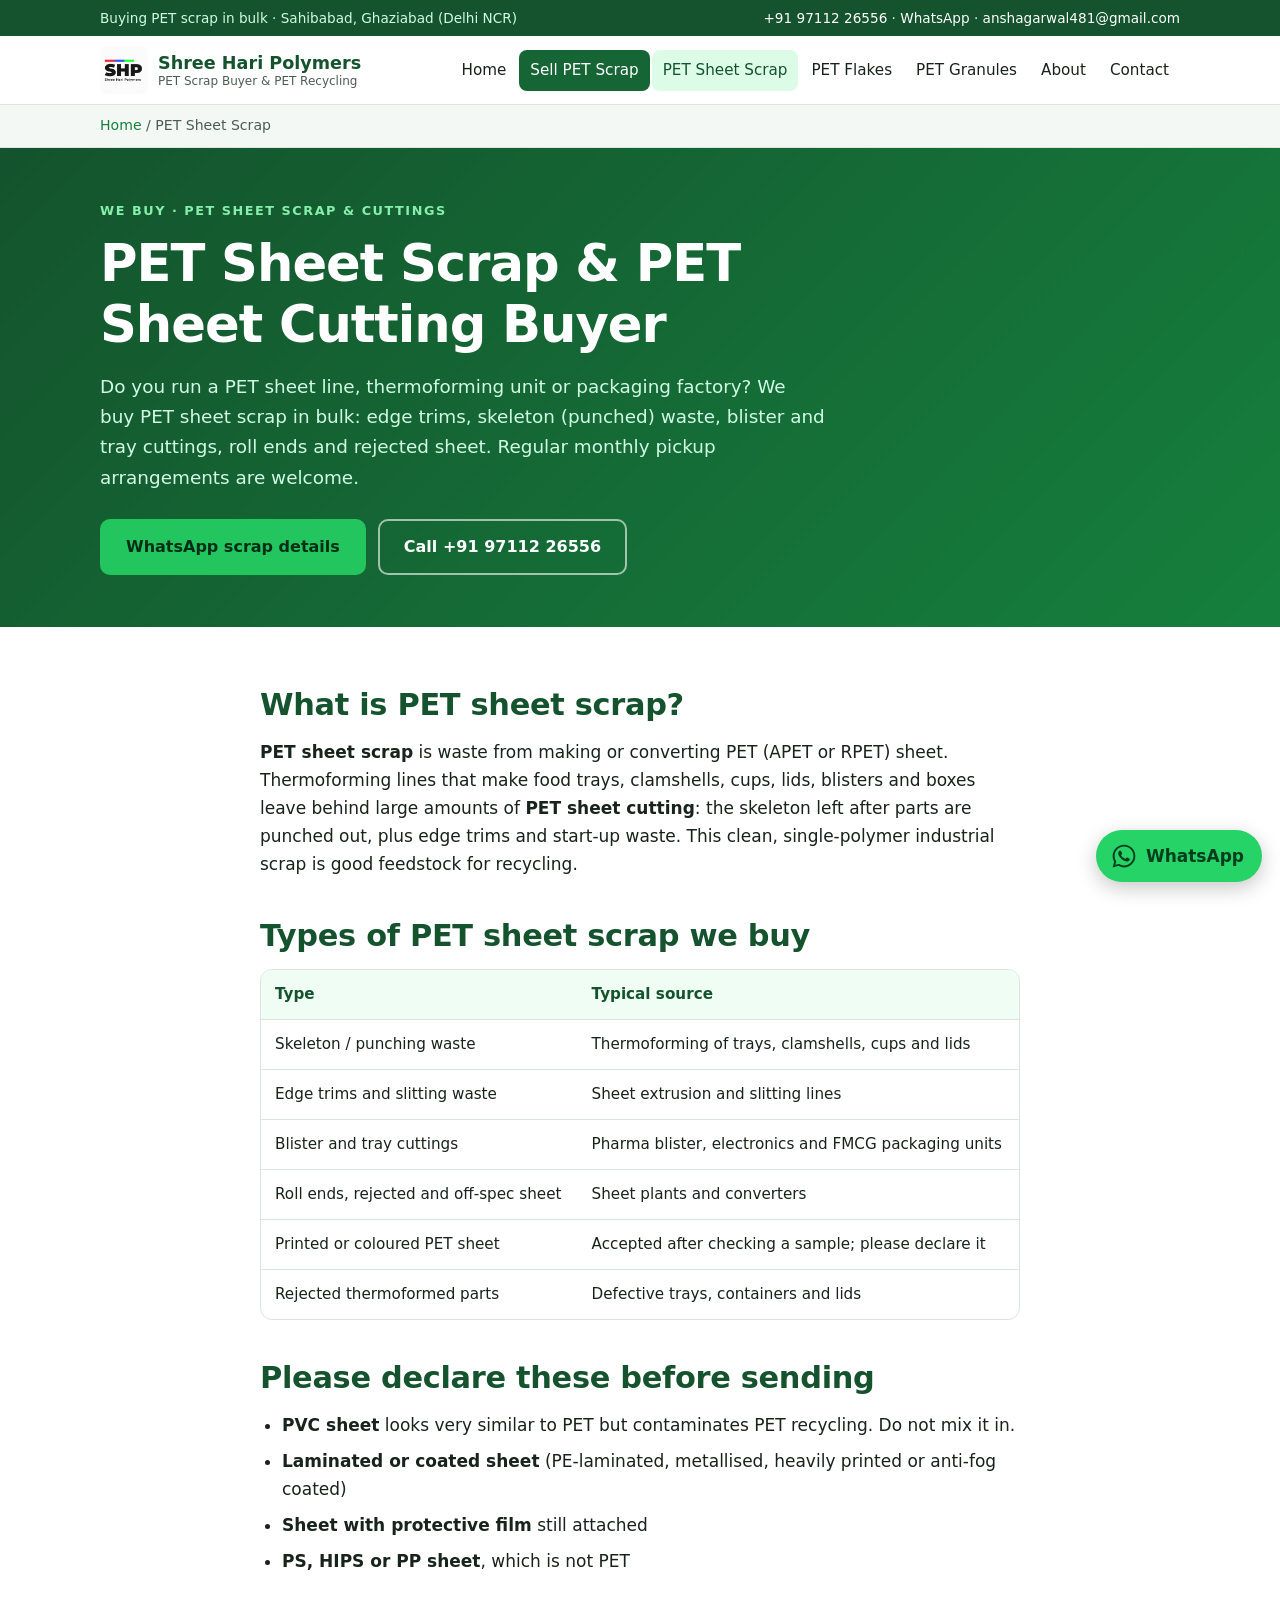
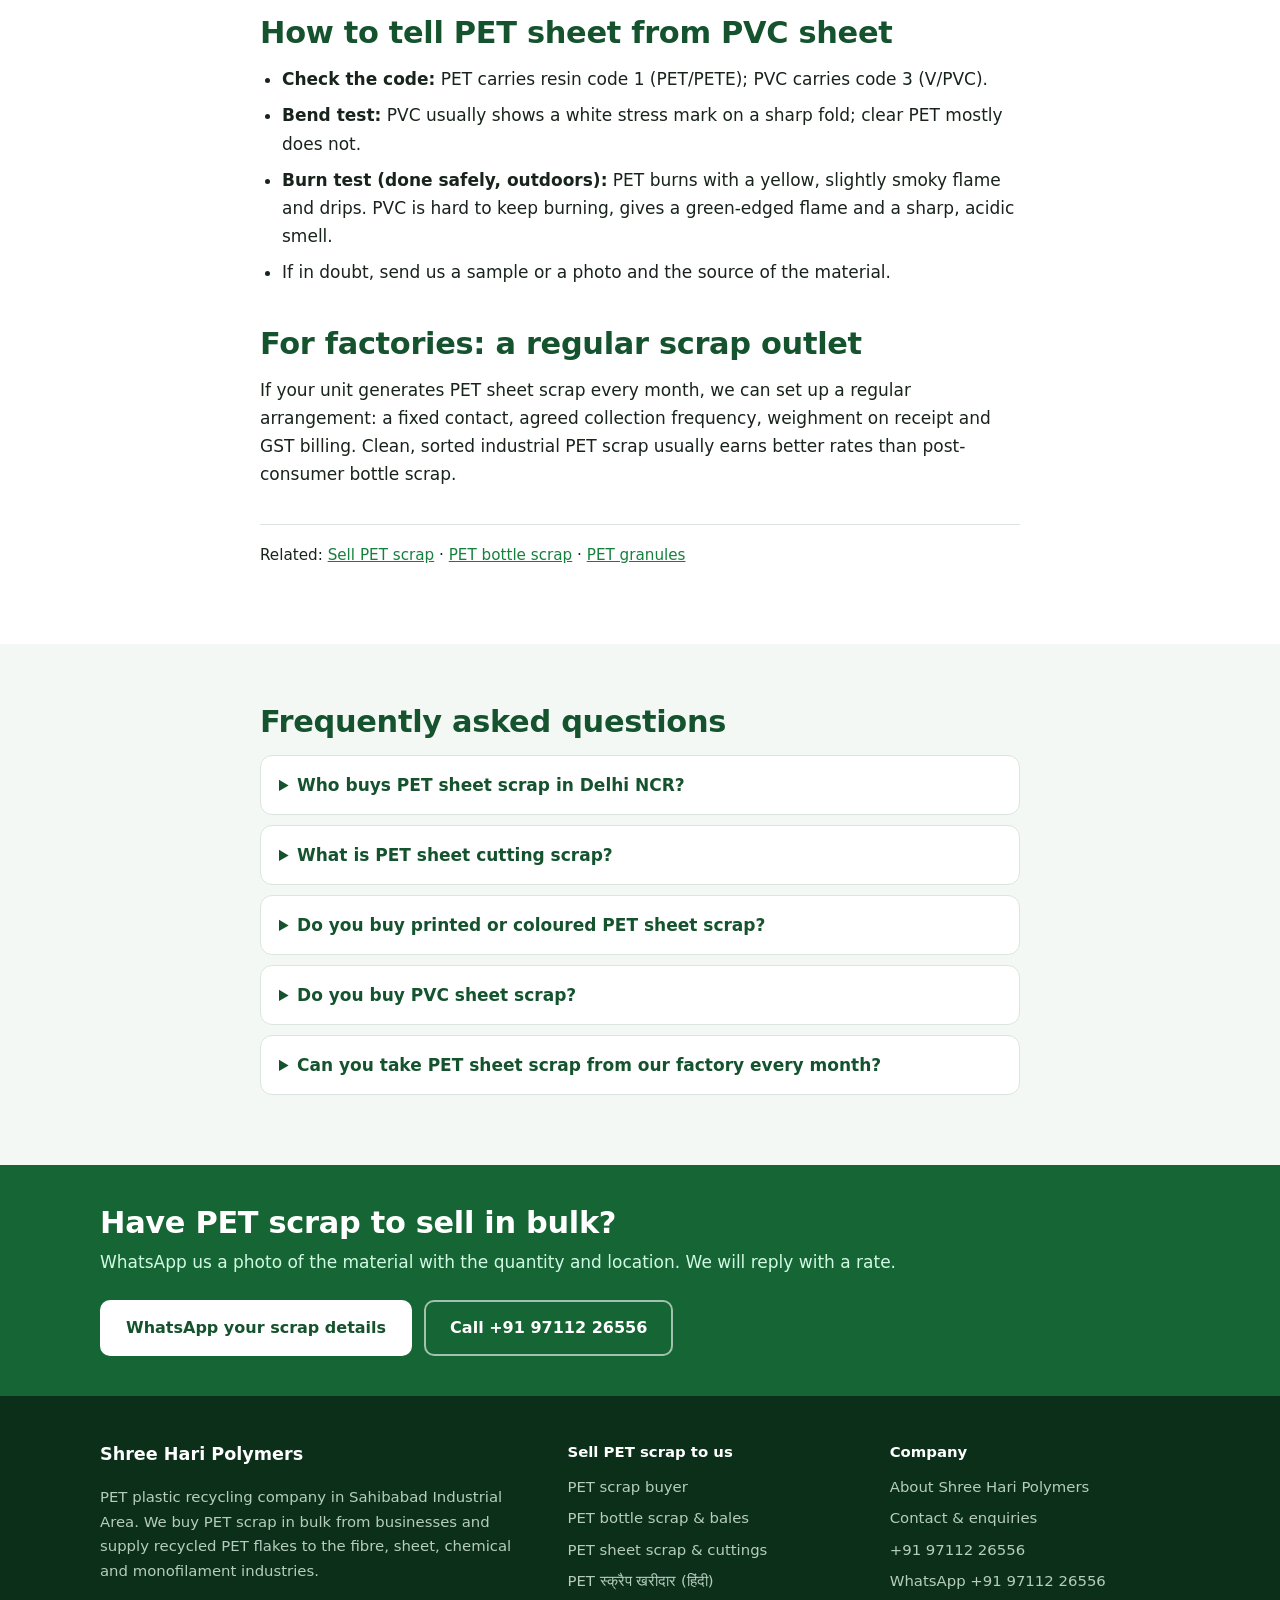
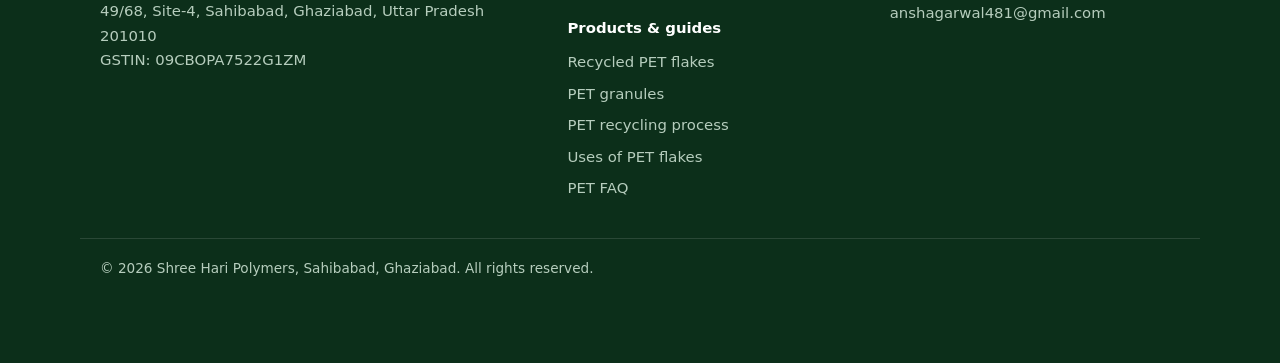
<file: pet-sheet-scrap.html>
<!DOCTYPE html>
<html lang="en-IN">
<head>
<meta charset="UTF-8">
<meta name="viewport" content="width=device-width, initial-scale=1">
<title>PET Sheet Scrap &amp; Sheet Cutting Buyer | Shree Hari Polymers</title>
<meta name="description" content="Sell PET sheet scrap, PET sheet cutting, APET/RPET trims and thermoforming waste in bulk to a PET recycler in Ghaziabad. WhatsApp +91 97112 26556.">
<meta name="robots" content="index, follow, max-image-preview:large, max-snippet:-1">
<link rel="canonical" href="https://www.shprecycle.in/pet-sheet-scrap.html">
<link rel="icon" type="image/png" href="/logo.png">
<meta name="theme-color" content="#14532d">
<meta property="og:type" content="website">
<meta property="og:site_name" content="Shree Hari Polymers">
<meta property="og:locale" content="en_IN">
<meta property="og:title" content="PET Sheet Scrap &amp; Sheet Cutting Buyer | Shree Hari Polymers">
<meta property="og:description" content="Sell PET sheet scrap, PET sheet cutting, APET/RPET trims and thermoforming waste in bulk to a PET recycler in Ghaziabad. WhatsApp +91 97112 26556.">
<meta property="og:url" content="https://www.shprecycle.in/pet-sheet-scrap.html">
<meta property="og:image" content="https://www.shprecycle.in/logo.png">
<meta name="twitter:card" content="summary">
<link rel="stylesheet" href="/assets/style.css">
<script type="application/ld+json">
{
 "@context": "https://schema.org",
 "@graph": [
  {
   "@type": [
    "Organization",
    "RecyclingCenter"
   ],
   "@id": "https://www.shprecycle.in/#organization",
   "name": "Shree Hari Polymers",
   "alternateName": [
    "SHP Recycle",
    "Shree Hari Polymers Sahibabad"
   ],
   "url": "https://www.shprecycle.in/",
   "logo": "https://www.shprecycle.in/logo.png",
   "image": "https://www.shprecycle.in/logo.png",
   "address": {
    "@type": "PostalAddress",
    "streetAddress": "49/68, Site-4, Sahibabad Industrial Area",
    "addressLocality": "Sahibabad, Ghaziabad",
    "addressRegion": "Uttar Pradesh",
    "postalCode": "201010",
    "addressCountry": "IN"
   },
   "taxID": "09CBOPA7522G1ZM",
   "description": "PET plastic recycling company in Sahibabad Industrial Area, Ghaziabad (Delhi NCR), India. Buys PET scrap in bulk from businesses (PET bottle scrap, PET bottle bales, PET sheet scrap and PET sheet cuttings, PET preform and bottle rejects) and supplies recycled PET flakes to the fibre, sheet, chemical and monofilament industries.",
   "slogan": "Bulk PET scrap buyer and PET recycler in Delhi NCR",
   "email": "anshagarwal481@gmail.com",
   "telephone": "+91-9711226556",
   "priceRange": "Rates on enquiry",
   "areaServed": [
    {
     "@type": "City",
     "name": "Ghaziabad"
    },
    {
     "@type": "City",
     "name": "Noida"
    },
    {
     "@type": "City",
     "name": "Delhi"
    },
    {
     "@type": "AdministrativeArea",
     "name": "Delhi NCR"
    },
    {
     "@type": "Country",
     "name": "India"
    }
   ],
   "knowsAbout": [
    "PET scrap",
    "PET bottle scrap",
    "PET bottle bales",
    "PET sheet scrap",
    "PET sheet cutting scrap",
    "APET and RPET sheet trims",
    "PET preform scrap",
    "PET recycling",
    "PET bottle recycling",
    "PET flakes",
    "Recycled PET flakes",
    "Hot washed PET flakes",
    "PET granules",
    "rPET granules",
    "rPET",
    "Plastic waste recycling",
    "Plastic EPR"
   ],
   "seeks": [
    {
     "@type": "Demand",
     "businessFunction": "http://purl.org/goodrelations/v1#Buy",
     "areaServed": {
      "@type": "Country",
      "name": "India"
     },
     "eligibleCustomerType": "http://purl.org/goodrelations/v1#Business",
     "itemOffered": {
      "@type": "Product",
      "name": "PET bottle scrap",
      "category": "PET plastic scrap"
     }
    },
    {
     "@type": "Demand",
     "businessFunction": "http://purl.org/goodrelations/v1#Buy",
     "areaServed": {
      "@type": "Country",
      "name": "India"
     },
     "eligibleCustomerType": "http://purl.org/goodrelations/v1#Business",
     "itemOffered": {
      "@type": "Product",
      "name": "PET bottle bales",
      "category": "PET plastic scrap"
     }
    },
    {
     "@type": "Demand",
     "businessFunction": "http://purl.org/goodrelations/v1#Buy",
     "areaServed": {
      "@type": "Country",
      "name": "India"
     },
     "eligibleCustomerType": "http://purl.org/goodrelations/v1#Business",
     "itemOffered": {
      "@type": "Product",
      "name": "PET sheet scrap",
      "category": "PET plastic scrap"
     }
    },
    {
     "@type": "Demand",
     "businessFunction": "http://purl.org/goodrelations/v1#Buy",
     "areaServed": {
      "@type": "Country",
      "name": "India"
     },
     "eligibleCustomerType": "http://purl.org/goodrelations/v1#Business",
     "itemOffered": {
      "@type": "Product",
      "name": "PET sheet cuttings and trims",
      "category": "PET plastic scrap"
     }
    },
    {
     "@type": "Demand",
     "businessFunction": "http://purl.org/goodrelations/v1#Buy",
     "areaServed": {
      "@type": "Country",
      "name": "India"
     },
     "eligibleCustomerType": "http://purl.org/goodrelations/v1#Business",
     "itemOffered": {
      "@type": "Product",
      "name": "PET preform and bottle rejects",
      "category": "PET plastic scrap"
     }
    }
   ],
   "makesOffer": [
    {
     "@type": "Offer",
     "businessFunction": "http://purl.org/goodrelations/v1#Sell",
     "itemOffered": {
      "@type": "Product",
      "name": "Recycled PET flakes",
      "url": "https://www.shprecycle.in/pet-flakes.html"
     }
    }
   ],
   "contactPoint": [
    {
     "@type": "ContactPoint",
     "contactType": "purchasing (sell PET scrap to us)",
     "telephone": "+91-9711226556",
     "email": "anshagarwal481@gmail.com",
     "areaServed": "IN",
     "availableLanguage": [
      "en",
      "hi"
     ]
    },
    {
     "@type": "ContactPoint",
     "contactType": "sales",
     "telephone": "+91-9711226556",
     "email": "anshagarwal481@gmail.com",
     "areaServed": "IN",
     "availableLanguage": [
      "en",
      "hi"
     ]
    }
   ]
  },
  {
   "@type": "WebSite",
   "@id": "https://www.shprecycle.in/#website",
   "url": "https://www.shprecycle.in/",
   "name": "Shree Hari Polymers",
   "alternateName": [
    "SHP Recycle",
    "Shree Hari Polymers Ghaziabad"
   ],
   "inLanguage": "en-IN",
   "publisher": {
    "@id": "https://www.shprecycle.in/#organization"
   }
  },
  {
   "@type": "WebPage",
   "@id": "https://www.shprecycle.in/pet-sheet-scrap.html#webpage",
   "url": "https://www.shprecycle.in/pet-sheet-scrap.html",
   "name": "PET Sheet Scrap & Sheet Cutting Buyer | Shree Hari Polymers",
   "description": "Sell PET sheet scrap, PET sheet cutting, APET/RPET trims and thermoforming waste in bulk to a PET recycler in Ghaziabad. WhatsApp +91 97112 26556.",
   "inLanguage": "en-IN",
   "isPartOf": {
    "@id": "https://www.shprecycle.in/#website"
   },
   "about": {
    "@id": "https://www.shprecycle.in/#organization"
   },
   "publisher": {
    "@id": "https://www.shprecycle.in/#organization"
   },
   "dateModified": "2026-11-18"
  },
  {
   "@type": "BreadcrumbList",
   "itemListElement": [
    {
     "@type": "ListItem",
     "position": 1,
     "name": "Home",
     "item": "https://www.shprecycle.in/"
    },
    {
     "@type": "ListItem",
     "position": 2,
     "name": "PET Sheet Scrap",
     "item": "https://www.shprecycle.in/pet-sheet-scrap.html"
    }
   ]
  },
  {
   "@type": "FAQPage",
   "@id": "https://www.shprecycle.in/pet-sheet-scrap.html#faq",
   "mainEntity": [
    {
     "@type": "Question",
     "name": "Who buys PET sheet scrap in Delhi NCR?",
     "acceptedAnswer": {
      "@type": "Answer",
      "text": "Shree Hari Polymers, a PET recycler in Sahibabad Industrial Area, Ghaziabad, buys PET sheet scrap and PET sheet cuttings in bulk from factories in Delhi NCR and across India. WhatsApp +91 97112 26556."
     }
    },
    {
     "@type": "Question",
     "name": "What is PET sheet cutting scrap?",
     "acceptedAnswer": {
      "@type": "Answer",
      "text": "It is the waste left after cutting or thermoforming PET sheet: skeleton (punched) waste, edge trims, blister and tray cuttings, roll ends and rejected sheet."
     }
    },
    {
     "@type": "Question",
     "name": "Do you buy printed or coloured PET sheet scrap?",
     "acceptedAnswer": {
      "@type": "Answer",
      "text": "Yes, after checking a sample photo. Please declare printing, colour, lamination or coatings, because they affect the rate."
     }
    },
    {
     "@type": "Question",
     "name": "Do you buy PVC sheet scrap?",
     "acceptedAnswer": {
      "@type": "Answer",
      "text": "No. We buy only PET. PVC looks similar to PET but contaminates PET recycling, so please keep PVC out of PET loads."
     }
    },
    {
     "@type": "Question",
     "name": "Can you take PET sheet scrap from our factory every month?",
     "acceptedAnswer": {
      "@type": "Answer",
      "text": "Yes. We welcome regular monthly supply from sheet, thermoforming and packaging units. Contact us to agree quantity, collection and billing."
     }
    }
   ]
  }
 ]
}
</script>
</head>
<body>
<a class="skip" href="#main">Skip to content</a>
<div class="topbar">
  <div class="wrap">
    <span>Buying PET scrap in bulk &middot; Sahibabad, Ghaziabad (Delhi NCR)</span>
    <span><a href="tel:+919711226556">+91 97112 26556</a> &middot; <a href="https://wa.me/919711226556?text=Hello%20Shree%20Hari%20Polymers%2C%20I%20want%20to%20sell%20PET%20scrap.%0AMaterial%3A%20%0AQuantity%3A%20%0ALocation%3A%20" target="_blank" rel="noopener">WhatsApp</a> &middot; <a href="mailto:anshagarwal481@gmail.com">anshagarwal481@gmail.com</a></span>
  </div>
</div>
<header class="site-header">
  <div class="wrap">
    <a class="brand" href="/">
      <img src="/logo.png" alt="Shree Hari Polymers logo" width="48" height="48">
      <span>Shree Hari Polymers<small>PET Scrap Buyer &amp; PET Recycling</small></span>
    </a>
    <button class="nav-toggle" aria-expanded="false" aria-controls="nav" aria-label="Menu"><span></span><span></span><span></span></button>
    <nav id="nav" class="nav" aria-label="Main">
        <a href="./">Home</a>
        <a href="sell-pet-scrap.html" class="nav-cta">Sell PET Scrap</a>
        <a href="pet-sheet-scrap.html" aria-current="page">PET Sheet Scrap</a>
        <a href="pet-flakes.html">PET Flakes</a>
        <a href="pet-granules.html">PET Granules</a>
        <a href="about.html">About</a>
        <a href="contact.html">Contact</a>
    </nav>
  </div>
</header>
<nav class="crumbs" aria-label="Breadcrumb"><div class="wrap"><a href="./">Home</a> <span aria-hidden="true">/</span> PET Sheet Scrap</div></nav>
<main id="main">
<section class="page-hero">
  <div class="wrap">
    <p class="kicker">We buy &middot; PET sheet scrap &amp; cuttings</p>
    <h1>PET Sheet Scrap &amp; PET Sheet Cutting Buyer</h1>
    <p class="lead">Do you run a PET sheet line, thermoforming unit or packaging factory? We buy PET sheet scrap in bulk: edge trims, skeleton (punched) waste, blister and tray cuttings, roll ends and rejected sheet. Regular monthly pickup arrangements are welcome.</p>
    <div class="hero-actions">
      <a class="btn" href="https://wa.me/919711226556?text=Hello%20Shree%20Hari%20Polymers%2C%20I%20want%20to%20sell%20PET%20scrap.%0AMaterial%3A%20%0AQuantity%3A%20%0ALocation%3A%20" target="_blank" rel="noopener">WhatsApp scrap details</a>
      <a class="btn btn-ghost" href="tel:+919711226556">Call +91 97112 26556</a>
    </div>
  </div>
</section>
<section class="section">
  <div class="wrap narrow prose">
    <h2>What is PET sheet scrap?</h2>
    <p><strong>PET sheet scrap</strong> is waste from making or converting PET (APET or RPET) sheet. Thermoforming lines that make food trays, clamshells, cups, lids, blisters and boxes leave behind large amounts of <strong>PET sheet cutting</strong>: the skeleton left after parts are punched out, plus edge trims and start-up waste. This clean, single-polymer industrial scrap is good feedstock for recycling.</p>
    <h2>Types of PET sheet scrap we buy</h2>
    <div class="table-wrap">
    <table>
      <thead><tr><th>Type</th><th>Typical source</th></tr></thead>
      <tbody>
        <tr><td>Skeleton / punching waste</td><td>Thermoforming of trays, clamshells, cups and lids</td></tr>
        <tr><td>Edge trims and slitting waste</td><td>Sheet extrusion and slitting lines</td></tr>
        <tr><td>Blister and tray cuttings</td><td>Pharma blister, electronics and FMCG packaging units</td></tr>
        <tr><td>Roll ends, rejected and off-spec sheet</td><td>Sheet plants and converters</td></tr>
        <tr><td>Printed or coloured PET sheet</td><td>Accepted after checking a sample; please declare it</td></tr>
        <tr><td>Rejected thermoformed parts</td><td>Defective trays, containers and lids</td></tr>
      </tbody>
    </table>
    </div>
    <h2>Please declare these before sending</h2>
    <ul>
      <li><strong>PVC sheet</strong> looks very similar to PET but contaminates PET recycling. Do not mix it in.</li>
      <li><strong>Laminated or coated sheet</strong> (PE-laminated, metallised, heavily printed or anti-fog coated)</li>
      <li><strong>Sheet with protective film</strong> still attached</li>
      <li><strong>PS, HIPS or PP sheet</strong>, which is not PET</li>
    </ul>
    <h2>How to tell PET sheet from PVC sheet</h2>
    <ul>
      <li><strong>Check the code:</strong> PET carries resin code 1 (PET/PETE); PVC carries code 3 (V/PVC).</li>
      <li><strong>Bend test:</strong> PVC usually shows a white stress mark on a sharp fold; clear PET mostly does not.</li>
      <li><strong>Burn test (done safely, outdoors):</strong> PET burns with a yellow, slightly smoky flame and drips. PVC is hard to keep burning, gives a green-edged flame and a sharp, acidic smell.</li>
      <li>If in doubt, send us a sample or a photo and the source of the material.</li>
    </ul>
    <h2>For factories: a regular scrap outlet</h2>
    <p>If your unit generates PET sheet scrap every month, we can set up a regular arrangement: a fixed contact, agreed collection frequency, weighment on receipt and GST billing. Clean, sorted industrial PET scrap usually earns better rates than post-consumer bottle scrap.</p>
    <p class="related">Related: <a href="sell-pet-scrap.html">Sell PET scrap</a> &middot; <a href="pet-bottle-scrap.html">PET bottle scrap</a> &middot; <a href="pet-granules.html">PET granules</a></p>
  </div>
</section>
<section class="section alt" id="faq">
  <div class="wrap narrow">
    <h2>Frequently asked questions</h2>
    <details><summary>Who buys PET sheet scrap in Delhi NCR?</summary><p>Shree Hari Polymers, a PET recycler in Sahibabad Industrial Area, Ghaziabad, buys PET sheet scrap and PET sheet cuttings in bulk from factories in Delhi NCR and across India. WhatsApp +91 97112 26556.</p></details>
    <details><summary>What is PET sheet cutting scrap?</summary><p>It is the waste left after cutting or thermoforming PET sheet: skeleton (punched) waste, edge trims, blister and tray cuttings, roll ends and rejected sheet.</p></details>
    <details><summary>Do you buy printed or coloured PET sheet scrap?</summary><p>Yes, after checking a sample photo. Please declare printing, colour, lamination or coatings, because they affect the rate.</p></details>
    <details><summary>Do you buy PVC sheet scrap?</summary><p>No. We buy only PET. PVC looks similar to PET but contaminates PET recycling, so please keep PVC out of PET loads.</p></details>
    <details><summary>Can you take PET sheet scrap from our factory every month?</summary><p>Yes. We welcome regular monthly supply from sheet, thermoforming and packaging units. Contact us to agree quantity, collection and billing.</p></details>
  </div>
</section>
</main>
<section class="cta-band">
  <div class="wrap">
    <div>
      <h2>Have PET scrap to sell in bulk?</h2>
      <p>WhatsApp us a photo of the material with the quantity and location. We will reply with a rate.</p>
    </div>
    <div class="cta-actions">
      <a class="btn btn-light" href="https://wa.me/919711226556?text=Hello%20Shree%20Hari%20Polymers%2C%20I%20want%20to%20sell%20PET%20scrap.%0AMaterial%3A%20%0AQuantity%3A%20%0ALocation%3A%20" target="_blank" rel="noopener">WhatsApp your scrap details</a>
      <a class="btn btn-outline" href="tel:+919711226556">Call +91 97112 26556</a>
    </div>
  </div>
</section>
<footer class="site-footer">
  <div class="wrap footer-grid">
    <div>
      <p class="footer-brand">Shree Hari Polymers</p>
      <p>PET plastic recycling company in Sahibabad Industrial Area. We buy PET scrap in bulk from businesses and supply recycled PET flakes to the fibre, sheet, chemical and monofilament industries.</p>
      <p>49/68, Site-4, Sahibabad, Ghaziabad, Uttar Pradesh 201010<br>GSTIN: 09CBOPA7522G1ZM</p>
    </div>
    <div>
      <p class="footer-head">Sell PET scrap to us</p>
      <ul>
        <li><a href="/sell-pet-scrap.html">PET scrap buyer</a></li>
        <li><a href="/pet-bottle-scrap.html">PET bottle scrap &amp; bales</a></li>
        <li><a href="/pet-sheet-scrap.html">PET sheet scrap &amp; cuttings</a></li>
        <li><a href="/pet-scrap-kharidar.html" hreflang="hi">PET स्क्रैप खरीदार (हिंदी)</a></li>
      </ul>
      <p class="footer-head">Products &amp; guides</p>
      <ul>
        <li><a href="/pet-flakes.html">Recycled PET flakes</a></li>
        <li><a href="/pet-granules.html">PET granules</a></li>
        <li><a href="/pet-recycling-process.html">PET recycling process</a></li>
        <li><a href="/applications.html">Uses of PET flakes</a></li>
        <li><a href="/pet-flakes-faq.html">PET FAQ</a></li>
      </ul>
    </div>
    <div>
      <p class="footer-head">Company</p>
      <ul>
        <li><a href="/about.html">About Shree Hari Polymers</a></li>
        <li><a href="/contact.html">Contact &amp; enquiries</a></li>
        <li><a href="tel:+919711226556">+91 97112 26556</a></li>
        <li><a href="https://wa.me/919711226556?text=Hello%20Shree%20Hari%20Polymers%2C%20I%20want%20to%20sell%20PET%20scrap.%0AMaterial%3A%20%0AQuantity%3A%20%0ALocation%3A%20" target="_blank" rel="noopener">WhatsApp +91 97112 26556</a></li>
        <li><a href="mailto:anshagarwal481@gmail.com">anshagarwal481@gmail.com</a></li>
      </ul>
    </div>
  </div>
  <div class="wrap footer-bottom">&copy; 2026 Shree Hari Polymers, Sahibabad, Ghaziabad. All rights reserved.</div>
</footer>
<a class="wa-float" href="https://wa.me/919711226556?text=Hello%20Shree%20Hari%20Polymers%2C%20I%20want%20to%20sell%20PET%20scrap.%0AMaterial%3A%20%0AQuantity%3A%20%0ALocation%3A%20" target="_blank" rel="noopener" aria-label="Chat with Shree Hari Polymers on WhatsApp"><svg viewBox="0 0 32 32" width="28" height="28" aria-hidden="true" focusable="false"><path fill="currentColor" d="M16.04 3C8.86 3 3.02 8.83 3.02 16c0 2.3.6 4.53 1.74 6.5L3 29l6.68-1.75A13 13 0 0 0 16.04 29C23.2 29 29 23.17 29 16S23.2 3 16.04 3Zm0 23.8c-1.98 0-3.92-.53-5.6-1.54l-.4-.24-3.97 1.04 1.06-3.86-.26-.4A10.76 10.76 0 0 1 5.24 16c0-5.95 4.85-10.8 10.8-10.8 5.94 0 10.76 4.85 10.76 10.8 0 5.96-4.82 10.8-10.76 10.8Zm5.92-8.08c-.32-.16-1.92-.95-2.22-1.06-.3-.11-.51-.16-.73.16-.21.32-.84 1.06-1.03 1.27-.19.22-.38.24-.7.08-.33-.16-1.38-.5-2.62-1.6-.97-.87-1.62-1.93-1.81-2.25-.19-.33-.02-.5.14-.66.15-.14.33-.38.49-.57.16-.19.21-.32.32-.54.11-.21.05-.4-.03-.57-.08-.16-.73-1.76-1-2.4-.26-.63-.53-.55-.73-.56h-.62c-.21 0-.57.08-.86.4-.3.33-1.13 1.11-1.13 2.7s1.16 3.13 1.32 3.35c.16.21 2.28 3.48 5.53 4.88.77.33 1.37.53 1.84.68.78.25 1.48.21 2.04.13.62-.1 1.92-.79 2.19-1.55.27-.76.27-1.41.19-1.55-.08-.13-.3-.21-.62-.37Z"/></svg><span>WhatsApp</span></a>
<script src="/assets/site.js" defer></script>
</body>
</html>
</file>
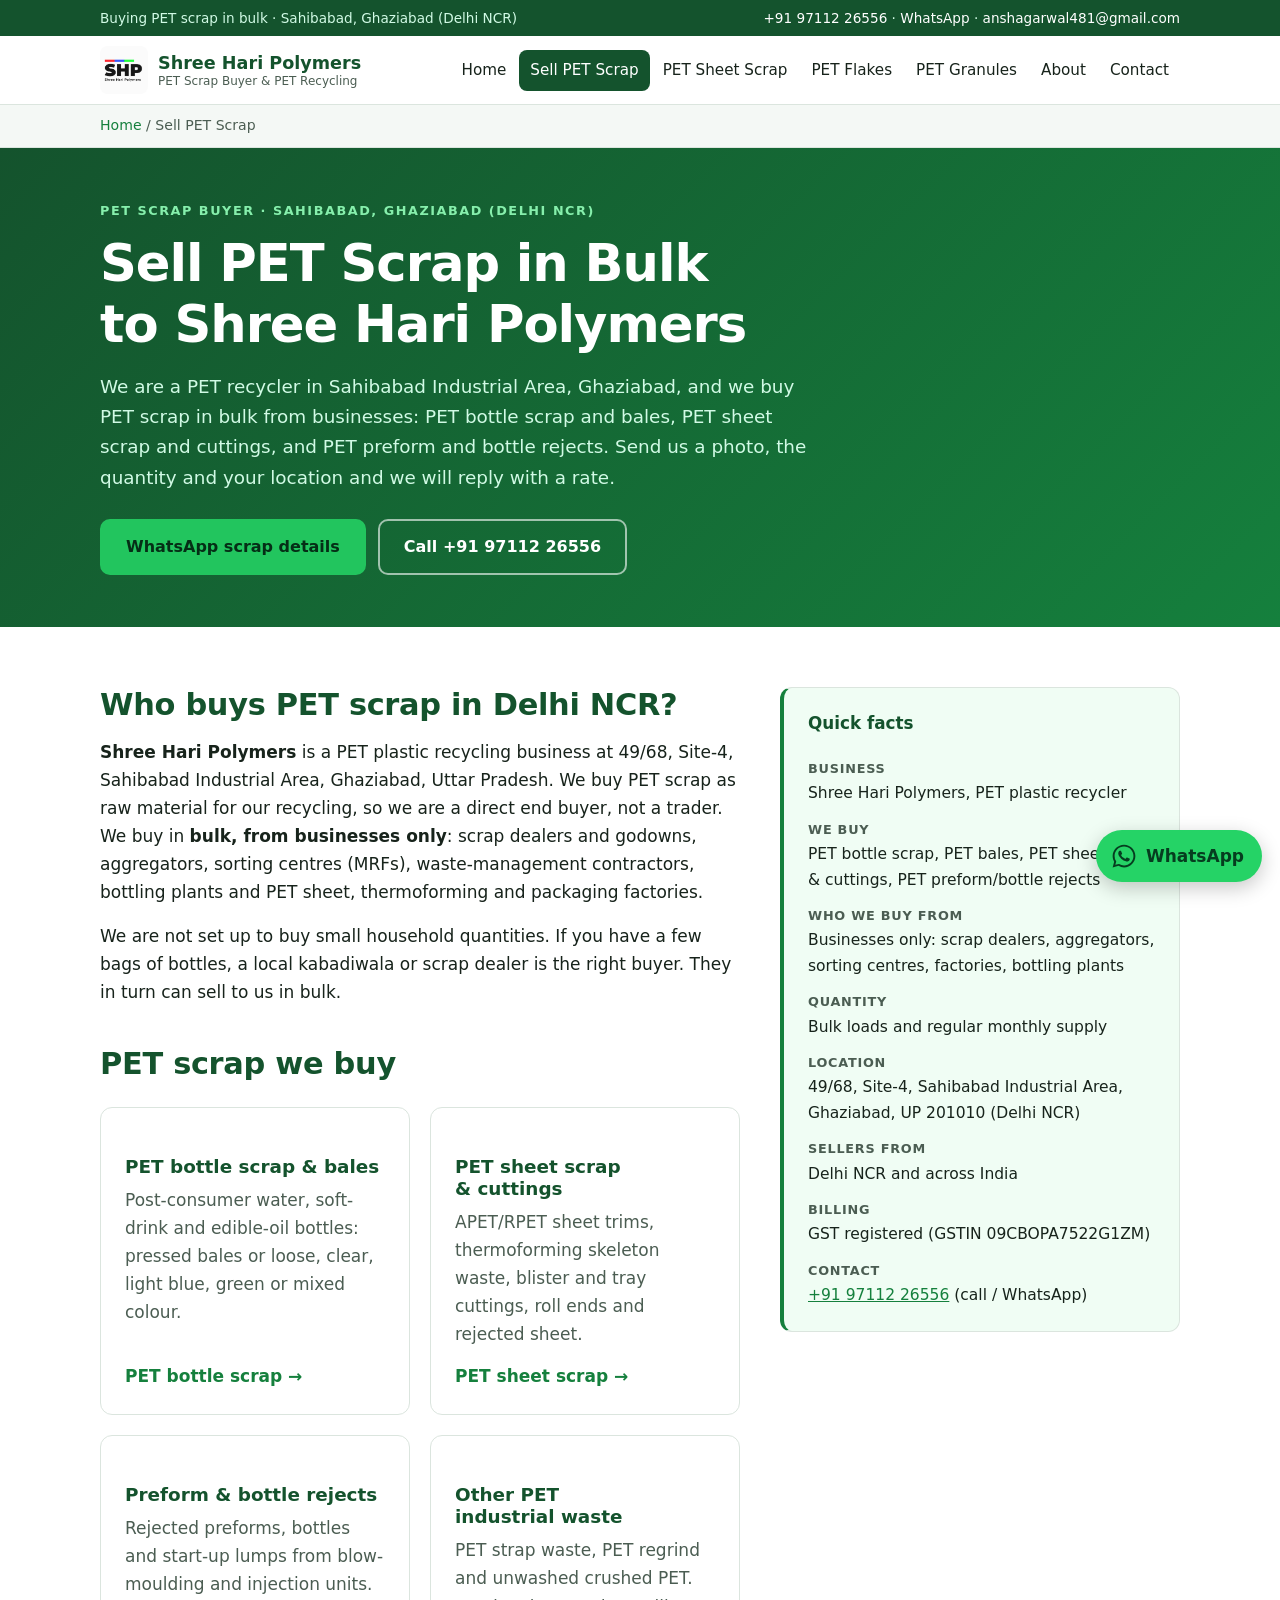
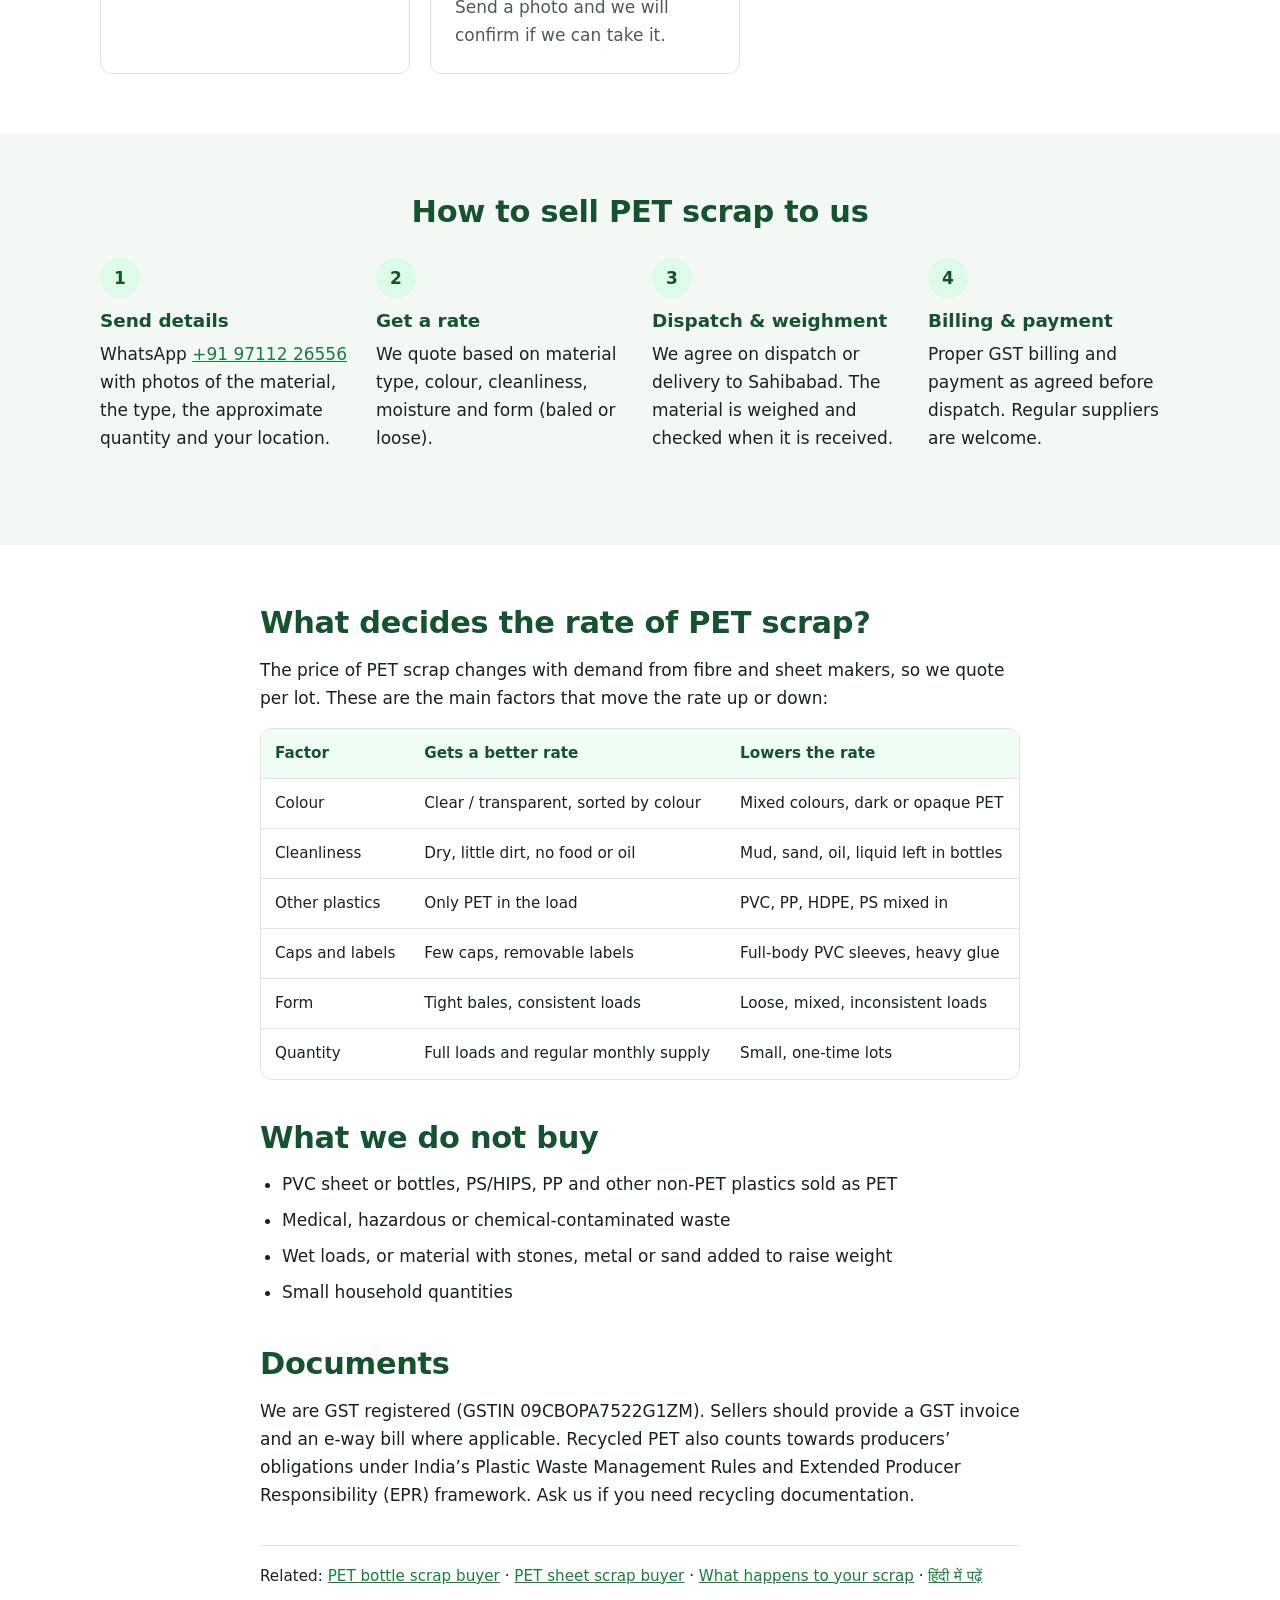
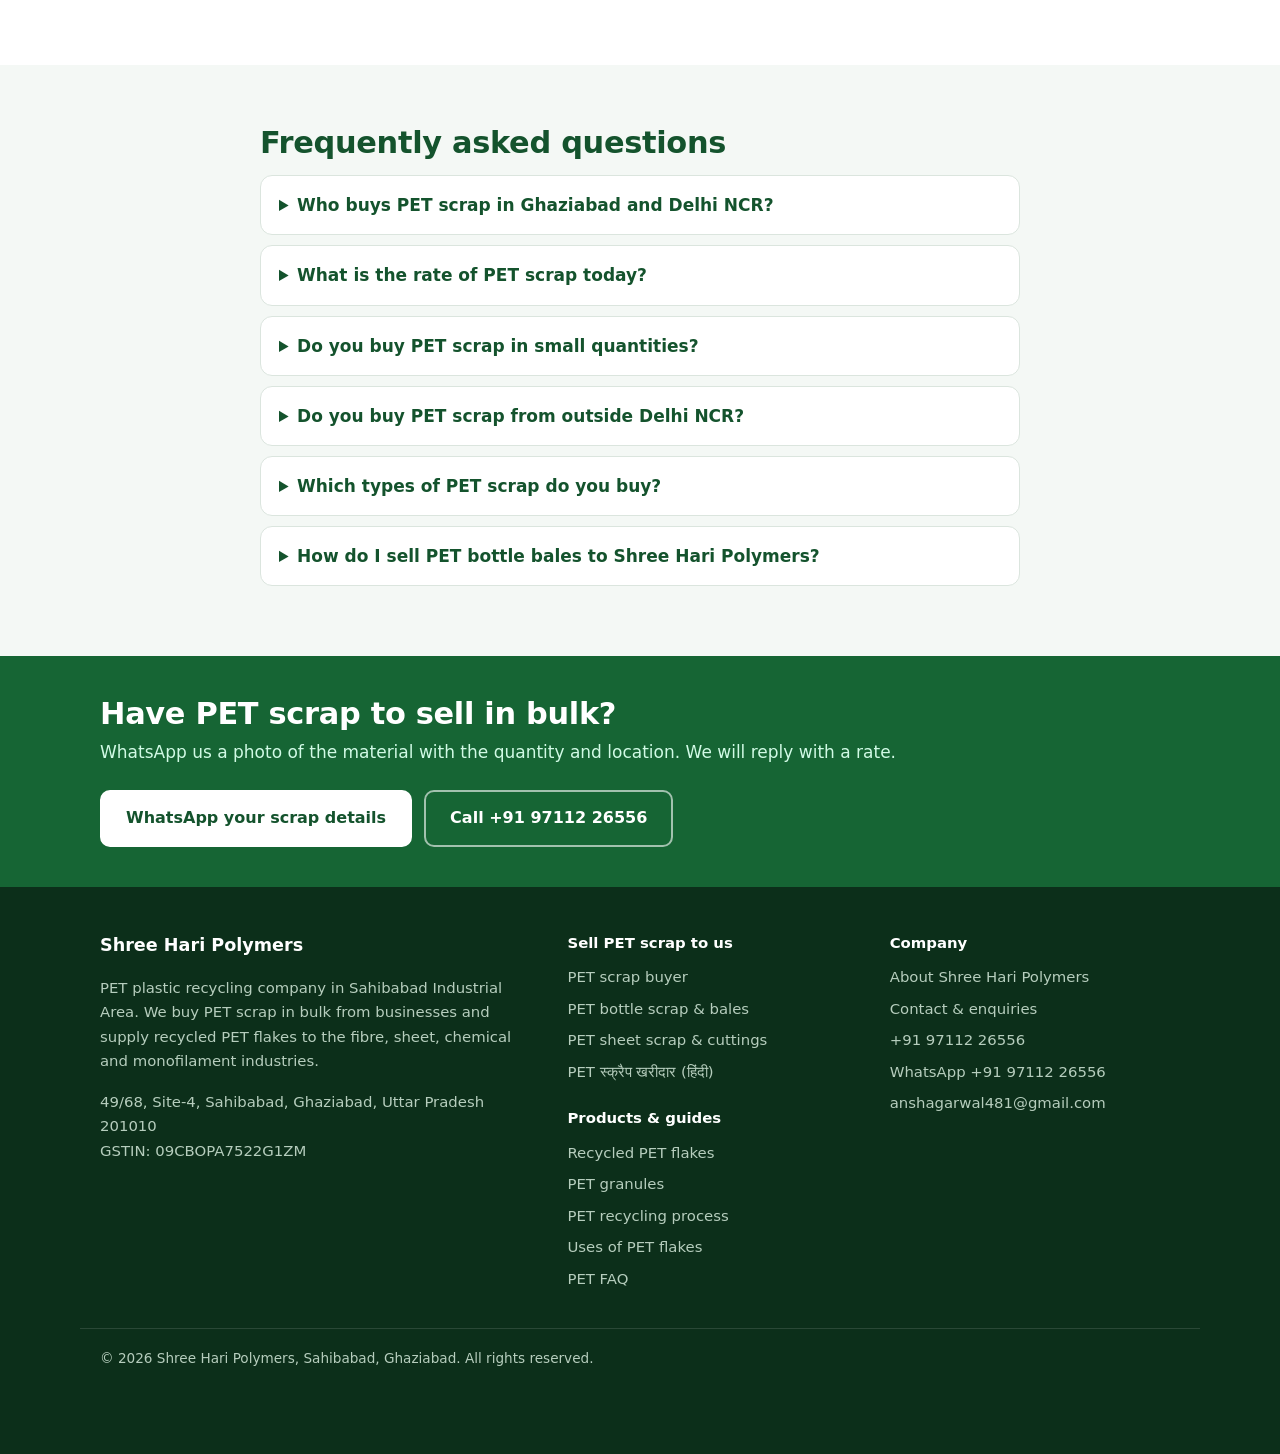
<file: sell-pet-scrap.html>
<!DOCTYPE html>
<html lang="en-IN">
<head>
<meta charset="UTF-8">
<meta name="viewport" content="width=device-width, initial-scale=1">
<title>PET Scrap Buyer in Delhi NCR – Sell PET Scrap in Bulk</title>
<meta name="description" content="Sell PET scrap in bulk to a direct PET recycler in Sahibabad, Ghaziabad. We buy PET bottle scrap, bales and PET sheet cuttings. WhatsApp +91 97112 26556.">
<meta name="robots" content="index, follow, max-image-preview:large, max-snippet:-1">
<link rel="canonical" href="https://www.shprecycle.in/sell-pet-scrap.html">
<link rel="alternate" hreflang="en-IN" href="https://www.shprecycle.in/sell-pet-scrap.html">
<link rel="alternate" hreflang="hi-IN" href="https://www.shprecycle.in/pet-scrap-kharidar.html">
<link rel="alternate" hreflang="x-default" href="https://www.shprecycle.in/sell-pet-scrap.html">
<link rel="icon" type="image/png" href="/logo.png">
<meta name="theme-color" content="#14532d">
<meta property="og:type" content="website">
<meta property="og:site_name" content="Shree Hari Polymers">
<meta property="og:locale" content="en_IN">
<meta property="og:title" content="PET Scrap Buyer in Delhi NCR – Sell PET Scrap in Bulk">
<meta property="og:description" content="Sell PET scrap in bulk to a direct PET recycler in Sahibabad, Ghaziabad. We buy PET bottle scrap, bales and PET sheet cuttings. WhatsApp +91 97112 26556.">
<meta property="og:url" content="https://www.shprecycle.in/sell-pet-scrap.html">
<meta property="og:image" content="https://www.shprecycle.in/logo.png">
<meta name="twitter:card" content="summary">
<link rel="stylesheet" href="/assets/style.css">
<script type="application/ld+json">
{
 "@context": "https://schema.org",
 "@graph": [
  {
   "@type": [
    "Organization",
    "RecyclingCenter"
   ],
   "@id": "https://www.shprecycle.in/#organization",
   "name": "Shree Hari Polymers",
   "alternateName": [
    "SHP Recycle",
    "Shree Hari Polymers Sahibabad"
   ],
   "url": "https://www.shprecycle.in/",
   "logo": "https://www.shprecycle.in/logo.png",
   "image": "https://www.shprecycle.in/logo.png",
   "address": {
    "@type": "PostalAddress",
    "streetAddress": "49/68, Site-4, Sahibabad Industrial Area",
    "addressLocality": "Sahibabad, Ghaziabad",
    "addressRegion": "Uttar Pradesh",
    "postalCode": "201010",
    "addressCountry": "IN"
   },
   "taxID": "09CBOPA7522G1ZM",
   "description": "PET plastic recycling company in Sahibabad Industrial Area, Ghaziabad (Delhi NCR), India. Buys PET scrap in bulk from businesses (PET bottle scrap, PET bottle bales, PET sheet scrap and PET sheet cuttings, PET preform and bottle rejects) and supplies recycled PET flakes to the fibre, sheet, chemical and monofilament industries.",
   "slogan": "Bulk PET scrap buyer and PET recycler in Delhi NCR",
   "email": "anshagarwal481@gmail.com",
   "telephone": "+91-9711226556",
   "priceRange": "Rates on enquiry",
   "areaServed": [
    {
     "@type": "City",
     "name": "Ghaziabad"
    },
    {
     "@type": "City",
     "name": "Noida"
    },
    {
     "@type": "City",
     "name": "Delhi"
    },
    {
     "@type": "AdministrativeArea",
     "name": "Delhi NCR"
    },
    {
     "@type": "Country",
     "name": "India"
    }
   ],
   "knowsAbout": [
    "PET scrap",
    "PET bottle scrap",
    "PET bottle bales",
    "PET sheet scrap",
    "PET sheet cutting scrap",
    "APET and RPET sheet trims",
    "PET preform scrap",
    "PET recycling",
    "PET bottle recycling",
    "PET flakes",
    "Recycled PET flakes",
    "Hot washed PET flakes",
    "PET granules",
    "rPET granules",
    "rPET",
    "Plastic waste recycling",
    "Plastic EPR"
   ],
   "seeks": [
    {
     "@type": "Demand",
     "businessFunction": "http://purl.org/goodrelations/v1#Buy",
     "areaServed": {
      "@type": "Country",
      "name": "India"
     },
     "eligibleCustomerType": "http://purl.org/goodrelations/v1#Business",
     "itemOffered": {
      "@type": "Product",
      "name": "PET bottle scrap",
      "category": "PET plastic scrap"
     }
    },
    {
     "@type": "Demand",
     "businessFunction": "http://purl.org/goodrelations/v1#Buy",
     "areaServed": {
      "@type": "Country",
      "name": "India"
     },
     "eligibleCustomerType": "http://purl.org/goodrelations/v1#Business",
     "itemOffered": {
      "@type": "Product",
      "name": "PET bottle bales",
      "category": "PET plastic scrap"
     }
    },
    {
     "@type": "Demand",
     "businessFunction": "http://purl.org/goodrelations/v1#Buy",
     "areaServed": {
      "@type": "Country",
      "name": "India"
     },
     "eligibleCustomerType": "http://purl.org/goodrelations/v1#Business",
     "itemOffered": {
      "@type": "Product",
      "name": "PET sheet scrap",
      "category": "PET plastic scrap"
     }
    },
    {
     "@type": "Demand",
     "businessFunction": "http://purl.org/goodrelations/v1#Buy",
     "areaServed": {
      "@type": "Country",
      "name": "India"
     },
     "eligibleCustomerType": "http://purl.org/goodrelations/v1#Business",
     "itemOffered": {
      "@type": "Product",
      "name": "PET sheet cuttings and trims",
      "category": "PET plastic scrap"
     }
    },
    {
     "@type": "Demand",
     "businessFunction": "http://purl.org/goodrelations/v1#Buy",
     "areaServed": {
      "@type": "Country",
      "name": "India"
     },
     "eligibleCustomerType": "http://purl.org/goodrelations/v1#Business",
     "itemOffered": {
      "@type": "Product",
      "name": "PET preform and bottle rejects",
      "category": "PET plastic scrap"
     }
    }
   ],
   "makesOffer": [
    {
     "@type": "Offer",
     "businessFunction": "http://purl.org/goodrelations/v1#Sell",
     "itemOffered": {
      "@type": "Product",
      "name": "Recycled PET flakes",
      "url": "https://www.shprecycle.in/pet-flakes.html"
     }
    }
   ],
   "contactPoint": [
    {
     "@type": "ContactPoint",
     "contactType": "purchasing (sell PET scrap to us)",
     "telephone": "+91-9711226556",
     "email": "anshagarwal481@gmail.com",
     "areaServed": "IN",
     "availableLanguage": [
      "en",
      "hi"
     ]
    },
    {
     "@type": "ContactPoint",
     "contactType": "sales",
     "telephone": "+91-9711226556",
     "email": "anshagarwal481@gmail.com",
     "areaServed": "IN",
     "availableLanguage": [
      "en",
      "hi"
     ]
    }
   ]
  },
  {
   "@type": "WebSite",
   "@id": "https://www.shprecycle.in/#website",
   "url": "https://www.shprecycle.in/",
   "name": "Shree Hari Polymers",
   "alternateName": [
    "SHP Recycle",
    "Shree Hari Polymers Ghaziabad"
   ],
   "inLanguage": "en-IN",
   "publisher": {
    "@id": "https://www.shprecycle.in/#organization"
   }
  },
  {
   "@type": "WebPage",
   "@id": "https://www.shprecycle.in/sell-pet-scrap.html#webpage",
   "url": "https://www.shprecycle.in/sell-pet-scrap.html",
   "name": "PET Scrap Buyer in Delhi NCR – Sell PET Scrap in Bulk",
   "description": "Sell PET scrap in bulk to a direct PET recycler in Sahibabad, Ghaziabad. We buy PET bottle scrap, bales and PET sheet cuttings. WhatsApp +91 97112 26556.",
   "inLanguage": "en-IN",
   "isPartOf": {
    "@id": "https://www.shprecycle.in/#website"
   },
   "about": {
    "@id": "https://www.shprecycle.in/#organization"
   },
   "publisher": {
    "@id": "https://www.shprecycle.in/#organization"
   },
   "dateModified": "2026-11-18"
  },
  {
   "@type": "BreadcrumbList",
   "itemListElement": [
    {
     "@type": "ListItem",
     "position": 1,
     "name": "Home",
     "item": "https://www.shprecycle.in/"
    },
    {
     "@type": "ListItem",
     "position": 2,
     "name": "Sell PET Scrap",
     "item": "https://www.shprecycle.in/sell-pet-scrap.html"
    }
   ]
  },
  {
   "@type": "FAQPage",
   "@id": "https://www.shprecycle.in/sell-pet-scrap.html#faq",
   "mainEntity": [
    {
     "@type": "Question",
     "name": "Who buys PET scrap in Ghaziabad and Delhi NCR?",
     "acceptedAnswer": {
      "@type": "Answer",
      "text": "Shree Hari Polymers, a PET recycler at 49/68, Site-4, Sahibabad Industrial Area, Ghaziabad, buys PET scrap in bulk from businesses across Delhi NCR and India. Call or WhatsApp +91 97112 26556."
     }
    },
    {
     "@type": "Question",
     "name": "What is the rate of PET scrap today?",
     "acceptedAnswer": {
      "@type": "Answer",
      "text": "PET scrap rates change with the market and depend on colour, cleanliness, contamination and quantity, so we quote per lot. WhatsApp a photo, the quantity and your location to +91 97112 26556 for a current rate."
     }
    },
    {
     "@type": "Question",
     "name": "Do you buy PET scrap in small quantities?",
     "acceptedAnswer": {
      "@type": "Answer",
      "text": "No. We buy in bulk from businesses such as scrap dealers, aggregators and factories. Households and small sellers should sell to a local scrap dealer."
     }
    },
    {
     "@type": "Question",
     "name": "Do you buy PET scrap from outside Delhi NCR?",
     "acceptedAnswer": {
      "@type": "Answer",
      "text": "Yes. We buy bulk PET scrap from sellers across India. Tell us your location and load size and we will discuss transport."
     }
    },
    {
     "@type": "Question",
     "name": "Which types of PET scrap do you buy?",
     "acceptedAnswer": {
      "@type": "Answer",
      "text": "PET bottle scrap (baled or loose, clear, blue, green or mixed), PET sheet scrap and cuttings, PET preform and bottle rejects, and other PET industrial waste after checking a sample photo."
     }
    },
    {
     "@type": "Question",
     "name": "How do I sell PET bottle bales to Shree Hari Polymers?",
     "acceptedAnswer": {
      "@type": "Answer",
      "text": "Send photos, the bale colour and type, the approximate weight and your location on WhatsApp to +91 97112 26556. We reply with a rate and agree dispatch, weighment and payment terms before the load moves."
     }
    }
   ]
  }
 ]
}
</script>
</head>
<body>
<a class="skip" href="#main">Skip to content</a>
<div class="topbar">
  <div class="wrap">
    <span>Buying PET scrap in bulk &middot; Sahibabad, Ghaziabad (Delhi NCR)</span>
    <span><a href="tel:+919711226556">+91 97112 26556</a> &middot; <a href="https://wa.me/919711226556?text=Hello%20Shree%20Hari%20Polymers%2C%20I%20want%20to%20sell%20PET%20scrap.%0AMaterial%3A%20%0AQuantity%3A%20%0ALocation%3A%20" target="_blank" rel="noopener">WhatsApp</a> &middot; <a href="mailto:anshagarwal481@gmail.com">anshagarwal481@gmail.com</a></span>
  </div>
</div>
<header class="site-header">
  <div class="wrap">
    <a class="brand" href="/">
      <img src="/logo.png" alt="Shree Hari Polymers logo" width="48" height="48">
      <span>Shree Hari Polymers<small>PET Scrap Buyer &amp; PET Recycling</small></span>
    </a>
    <button class="nav-toggle" aria-expanded="false" aria-controls="nav" aria-label="Menu"><span></span><span></span><span></span></button>
    <nav id="nav" class="nav" aria-label="Main">
        <a href="./">Home</a>
        <a href="sell-pet-scrap.html" class="nav-cta" aria-current="page">Sell PET Scrap</a>
        <a href="pet-sheet-scrap.html">PET Sheet Scrap</a>
        <a href="pet-flakes.html">PET Flakes</a>
        <a href="pet-granules.html">PET Granules</a>
        <a href="about.html">About</a>
        <a href="contact.html">Contact</a>
    </nav>
  </div>
</header>
<nav class="crumbs" aria-label="Breadcrumb"><div class="wrap"><a href="./">Home</a> <span aria-hidden="true">/</span> Sell PET Scrap</div></nav>
<main id="main">
<section class="page-hero">
  <div class="wrap">
    <p class="kicker">PET scrap buyer &middot; Sahibabad, Ghaziabad (Delhi NCR)</p>
    <h1>Sell PET Scrap in Bulk to Shree Hari Polymers</h1>
    <p class="lead">We are a PET recycler in Sahibabad Industrial Area, Ghaziabad, and we buy PET scrap in bulk from businesses: PET bottle scrap and bales, PET sheet scrap and cuttings, and PET preform and bottle rejects. Send us a photo, the quantity and your location and we will reply with a rate.</p>
    <div class="hero-actions">
      <a class="btn" href="https://wa.me/919711226556?text=Hello%20Shree%20Hari%20Polymers%2C%20I%20want%20to%20sell%20PET%20scrap.%0AMaterial%3A%20%0AQuantity%3A%20%0ALocation%3A%20" target="_blank" rel="noopener">WhatsApp scrap details</a>
      <a class="btn btn-ghost" href="tel:+919711226556">Call +91 97112 26556</a>
    </div>
  </div>
</section>
<section class="section">
  <div class="wrap two-col">
    <div class="prose">
      <h2>Who buys PET scrap in Delhi NCR?</h2>
      <p><strong>Shree Hari Polymers</strong> is a PET plastic recycling business at 49/68, Site-4, Sahibabad Industrial Area, Ghaziabad, Uttar Pradesh. We buy PET scrap as raw material for our recycling, so we are a direct end buyer, not a trader. We buy in <strong>bulk, from businesses only</strong>: scrap dealers and godowns, aggregators, sorting centres (MRFs), waste-management contractors, bottling plants and PET sheet, thermoforming and packaging factories.</p>
      <p>We are not set up to buy small household quantities. If you have a few bags of bottles, a local kabadiwala or scrap dealer is the right buyer. They in turn can sell to us in bulk.</p>
      <h2>PET scrap we buy</h2>
      <div class="grid two">
        <a class="card link" href="pet-bottle-scrap.html"><h3>PET bottle scrap &amp; bales</h3><p>Post-consumer water, soft-drink and edible-oil bottles: pressed bales or loose, clear, light blue, green or mixed colour.</p><span class="more">PET bottle scrap &rarr;</span></a>
        <a class="card link" href="pet-sheet-scrap.html"><h3>PET sheet scrap &amp; cuttings</h3><p>APET/RPET sheet trims, thermoforming skeleton waste, blister and tray cuttings, roll ends and rejected sheet.</p><span class="more">PET sheet scrap &rarr;</span></a>
        <div class="card"><h3>Preform &amp; bottle rejects</h3><p>Rejected preforms, bottles and start-up lumps from blow-moulding and injection units.</p></div>
        <div class="card"><h3>Other PET industrial waste</h3><p>PET strap waste, PET regrind and unwashed crushed PET. Send a photo and we will confirm if we can take it.</p></div>
      </div>
    </div>
    <aside class="facts" aria-label="Quick facts">
      <p class="facts-head">Quick facts</p>
      <dl>
        <dt>Business</dt><dd>Shree Hari Polymers, PET plastic recycler</dd>
        <dt>We buy</dt><dd>PET bottle scrap, PET bales, PET sheet scrap &amp; cuttings, PET preform/bottle rejects</dd>
        <dt>Who we buy from</dt><dd>Businesses only: scrap dealers, aggregators, sorting centres, factories, bottling plants</dd>
        <dt>Quantity</dt><dd>Bulk loads and regular monthly supply</dd>
        <dt>Location</dt><dd>49/68, Site-4, Sahibabad Industrial Area, Ghaziabad, UP 201010 (Delhi NCR)</dd>
        <dt>Sellers from</dt><dd>Delhi NCR and across India</dd>
        <dt>Billing</dt><dd>GST registered (GSTIN 09CBOPA7522G1ZM)</dd>
        <dt>Contact</dt><dd><a href="tel:+919711226556">+91 97112 26556</a> (call / WhatsApp)</dd>
      </dl>
    </aside>
  </div>
</section>

<section class="section alt">
  <div class="wrap">
    <h2 class="center">How to sell PET scrap to us</h2>
    <ol class="steps steps-grid">
      <li><h3>Send details</h3><p>WhatsApp <a href="https://wa.me/919711226556?text=Hello%20Shree%20Hari%20Polymers%2C%20I%20want%20to%20sell%20PET%20scrap.%0AMaterial%3A%20%0AQuantity%3A%20%0ALocation%3A%20" target="_blank" rel="noopener">+91 97112 26556</a> with photos of the material, the type, the approximate quantity and your location.</p></li>
      <li><h3>Get a rate</h3><p>We quote based on material type, colour, cleanliness, moisture and form (baled or loose).</p></li>
      <li><h3>Dispatch &amp; weighment</h3><p>We agree on dispatch or delivery to Sahibabad. The material is weighed and checked when it is received.</p></li>
      <li><h3>Billing &amp; payment</h3><p>Proper GST billing and payment as agreed before dispatch. Regular suppliers are welcome.</p></li>
    </ol>
  </div>
</section>

<section class="section">
  <div class="wrap narrow prose">
    <h2>What decides the rate of PET scrap?</h2>
    <p>The price of PET scrap changes with demand from fibre and sheet makers, so we quote per lot. These are the main factors that move the rate up or down:</p>
    <div class="table-wrap">
    <table>
      <thead><tr><th>Factor</th><th>Gets a better rate</th><th>Lowers the rate</th></tr></thead>
      <tbody>
        <tr><td>Colour</td><td>Clear / transparent, sorted by colour</td><td>Mixed colours, dark or opaque PET</td></tr>
        <tr><td>Cleanliness</td><td>Dry, little dirt, no food or oil</td><td>Mud, sand, oil, liquid left in bottles</td></tr>
        <tr><td>Other plastics</td><td>Only PET in the load</td><td>PVC, PP, HDPE, PS mixed in</td></tr>
        <tr><td>Caps and labels</td><td>Few caps, removable labels</td><td>Full-body PVC sleeves, heavy glue</td></tr>
        <tr><td>Form</td><td>Tight bales, consistent loads</td><td>Loose, mixed, inconsistent loads</td></tr>
        <tr><td>Quantity</td><td>Full loads and regular monthly supply</td><td>Small, one-time lots</td></tr>
      </tbody>
    </table>
    </div>
    <h2>What we do not buy</h2>
    <ul>
      <li>PVC sheet or bottles, PS/HIPS, PP and other non-PET plastics sold as PET</li>
      <li>Medical, hazardous or chemical-contaminated waste</li>
      <li>Wet loads, or material with stones, metal or sand added to raise weight</li>
      <li>Small household quantities</li>
    </ul>
    <h2>Documents</h2>
    <p>We are GST registered (GSTIN 09CBOPA7522G1ZM). Sellers should provide a GST invoice and an e-way bill where applicable. Recycled PET also counts towards producers&rsquo; obligations under India&rsquo;s Plastic Waste Management Rules and Extended Producer Responsibility (EPR) framework. Ask us if you need recycling documentation.</p>
    <p class="related">Related: <a href="pet-bottle-scrap.html">PET bottle scrap buyer</a> &middot; <a href="pet-sheet-scrap.html">PET sheet scrap buyer</a> &middot; <a href="pet-recycling-process.html">What happens to your scrap</a> &middot; <a href="pet-scrap-kharidar.html" hreflang="hi">हिंदी में पढ़ें</a></p>
  </div>
</section>
<section class="section alt" id="faq">
  <div class="wrap narrow">
    <h2>Frequently asked questions</h2>
    <details><summary>Who buys PET scrap in Ghaziabad and Delhi NCR?</summary><p>Shree Hari Polymers, a PET recycler at 49/68, Site-4, Sahibabad Industrial Area, Ghaziabad, buys PET scrap in bulk from businesses across Delhi NCR and India. Call or WhatsApp +91 97112 26556.</p></details>
    <details><summary>What is the rate of PET scrap today?</summary><p>PET scrap rates change with the market and depend on colour, cleanliness, contamination and quantity, so we quote per lot. WhatsApp a photo, the quantity and your location to +91 97112 26556 for a current rate.</p></details>
    <details><summary>Do you buy PET scrap in small quantities?</summary><p>No. We buy in bulk from businesses such as scrap dealers, aggregators and factories. Households and small sellers should sell to a local scrap dealer.</p></details>
    <details><summary>Do you buy PET scrap from outside Delhi NCR?</summary><p>Yes. We buy bulk PET scrap from sellers across India. Tell us your location and load size and we will discuss transport.</p></details>
    <details><summary>Which types of PET scrap do you buy?</summary><p>PET bottle scrap (baled or loose, clear, blue, green or mixed), PET sheet scrap and cuttings, PET preform and bottle rejects, and other PET industrial waste after checking a sample photo.</p></details>
    <details><summary>How do I sell PET bottle bales to Shree Hari Polymers?</summary><p>Send photos, the bale colour and type, the approximate weight and your location on WhatsApp to +91 97112 26556. We reply with a rate and agree dispatch, weighment and payment terms before the load moves.</p></details>
  </div>
</section>
</main>
<section class="cta-band">
  <div class="wrap">
    <div>
      <h2>Have PET scrap to sell in bulk?</h2>
      <p>WhatsApp us a photo of the material with the quantity and location. We will reply with a rate.</p>
    </div>
    <div class="cta-actions">
      <a class="btn btn-light" href="https://wa.me/919711226556?text=Hello%20Shree%20Hari%20Polymers%2C%20I%20want%20to%20sell%20PET%20scrap.%0AMaterial%3A%20%0AQuantity%3A%20%0ALocation%3A%20" target="_blank" rel="noopener">WhatsApp your scrap details</a>
      <a class="btn btn-outline" href="tel:+919711226556">Call +91 97112 26556</a>
    </div>
  </div>
</section>
<footer class="site-footer">
  <div class="wrap footer-grid">
    <div>
      <p class="footer-brand">Shree Hari Polymers</p>
      <p>PET plastic recycling company in Sahibabad Industrial Area. We buy PET scrap in bulk from businesses and supply recycled PET flakes to the fibre, sheet, chemical and monofilament industries.</p>
      <p>49/68, Site-4, Sahibabad, Ghaziabad, Uttar Pradesh 201010<br>GSTIN: 09CBOPA7522G1ZM</p>
    </div>
    <div>
      <p class="footer-head">Sell PET scrap to us</p>
      <ul>
        <li><a href="/sell-pet-scrap.html">PET scrap buyer</a></li>
        <li><a href="/pet-bottle-scrap.html">PET bottle scrap &amp; bales</a></li>
        <li><a href="/pet-sheet-scrap.html">PET sheet scrap &amp; cuttings</a></li>
        <li><a href="/pet-scrap-kharidar.html" hreflang="hi">PET स्क्रैप खरीदार (हिंदी)</a></li>
      </ul>
      <p class="footer-head">Products &amp; guides</p>
      <ul>
        <li><a href="/pet-flakes.html">Recycled PET flakes</a></li>
        <li><a href="/pet-granules.html">PET granules</a></li>
        <li><a href="/pet-recycling-process.html">PET recycling process</a></li>
        <li><a href="/applications.html">Uses of PET flakes</a></li>
        <li><a href="/pet-flakes-faq.html">PET FAQ</a></li>
      </ul>
    </div>
    <div>
      <p class="footer-head">Company</p>
      <ul>
        <li><a href="/about.html">About Shree Hari Polymers</a></li>
        <li><a href="/contact.html">Contact &amp; enquiries</a></li>
        <li><a href="tel:+919711226556">+91 97112 26556</a></li>
        <li><a href="https://wa.me/919711226556?text=Hello%20Shree%20Hari%20Polymers%2C%20I%20want%20to%20sell%20PET%20scrap.%0AMaterial%3A%20%0AQuantity%3A%20%0ALocation%3A%20" target="_blank" rel="noopener">WhatsApp +91 97112 26556</a></li>
        <li><a href="mailto:anshagarwal481@gmail.com">anshagarwal481@gmail.com</a></li>
      </ul>
    </div>
  </div>
  <div class="wrap footer-bottom">&copy; 2026 Shree Hari Polymers, Sahibabad, Ghaziabad. All rights reserved.</div>
</footer>
<a class="wa-float" href="https://wa.me/919711226556?text=Hello%20Shree%20Hari%20Polymers%2C%20I%20want%20to%20sell%20PET%20scrap.%0AMaterial%3A%20%0AQuantity%3A%20%0ALocation%3A%20" target="_blank" rel="noopener" aria-label="Chat with Shree Hari Polymers on WhatsApp"><svg viewBox="0 0 32 32" width="28" height="28" aria-hidden="true" focusable="false"><path fill="currentColor" d="M16.04 3C8.86 3 3.02 8.83 3.02 16c0 2.3.6 4.53 1.74 6.5L3 29l6.68-1.75A13 13 0 0 0 16.04 29C23.2 29 29 23.17 29 16S23.2 3 16.04 3Zm0 23.8c-1.98 0-3.92-.53-5.6-1.54l-.4-.24-3.97 1.04 1.06-3.86-.26-.4A10.76 10.76 0 0 1 5.24 16c0-5.95 4.85-10.8 10.8-10.8 5.94 0 10.76 4.85 10.76 10.8 0 5.96-4.82 10.8-10.76 10.8Zm5.92-8.08c-.32-.16-1.92-.95-2.22-1.06-.3-.11-.51-.16-.73.16-.21.32-.84 1.06-1.03 1.27-.19.22-.38.24-.7.08-.33-.16-1.38-.5-2.62-1.6-.97-.87-1.62-1.93-1.81-2.25-.19-.33-.02-.5.14-.66.15-.14.33-.38.49-.57.16-.19.21-.32.32-.54.11-.21.05-.4-.03-.57-.08-.16-.73-1.76-1-2.4-.26-.63-.53-.55-.73-.56h-.62c-.21 0-.57.08-.86.4-.3.33-1.13 1.11-1.13 2.7s1.16 3.13 1.32 3.35c.16.21 2.28 3.48 5.53 4.88.77.33 1.37.53 1.84.68.78.25 1.48.21 2.04.13.62-.1 1.92-.79 2.19-1.55.27-.76.27-1.41.19-1.55-.08-.13-.3-.21-.62-.37Z"/></svg><span>WhatsApp</span></a>
<script src="/assets/site.js" defer></script>
</body>
</html>
</file>
<file: assets/style.css>
:root {
  --green-900: #14532d;
  --green-800: #166534;
  --green-700: #15803d;
  --green-100: #dcfce7;
  --green-50: #f0fdf4;
  --ink: #17231b;
  --muted: #4b5d52;
  --line: #dbe5de;
  --bg: #ffffff;
  --alt: #f4f8f5;
  --radius: 12px;
}

* { box-sizing: border-box; }
html { scroll-behavior: smooth; }
body {
  margin: 0;
  font-family: system-ui, -apple-system, "Segoe UI", Roboto, "Helvetica Neue", Arial, sans-serif;
  color: var(--ink);
  background: var(--bg);
  line-height: 1.65;
  font-size: 17px;
}
img { max-width: 100%; height: auto; }
a { color: var(--green-700); }
a:hover { color: var(--green-900); }
h1, h2, h3 { line-height: 1.2; color: var(--green-900); text-wrap: balance; }
h1 { font-size: clamp(2rem, 4.5vw, 3.2rem); margin: 0 0 16px; letter-spacing: -0.02em; }
h2 { font-size: clamp(1.45rem, 2.6vw, 1.9rem); margin: 0 0 14px; letter-spacing: -0.01em; }
h3 { font-size: 1.15rem; margin: 0 0 8px; }
p { margin: 0 0 16px; }

.wrap { max-width: 1120px; margin: 0 auto; padding: 0 20px; }
.narrow { max-width: 800px; }
.center { text-align: center; }
.sub { color: var(--muted); margin-bottom: 28px; }
.skip { position: absolute; left: -9999px; }
.skip:focus { left: 12px; top: 12px; background: #fff; padding: 8px 12px; z-index: 100; }

/* Top bar */
.topbar { background: var(--green-900); color: #d1fae5; font-size: 0.85rem; }
.topbar .wrap { display: flex; justify-content: space-between; gap: 12px; flex-wrap: wrap; padding-top: 7px; padding-bottom: 7px; }
.topbar a { color: #fff; text-decoration: none; }
.topbar a:hover { text-decoration: underline; }

/* Header */
.site-header { background: #fff; border-bottom: 1px solid var(--line); position: sticky; top: 0; z-index: 20; }
.site-header .wrap { display: flex; align-items: center; justify-content: space-between; gap: 16px; min-height: 68px; }
.brand { display: flex; align-items: center; gap: 10px; text-decoration: none; color: var(--green-900); font-weight: 700; font-size: 1.1rem; line-height: 1.2; }
.brand img { width: 48px; height: 48px; border-radius: 8px; }
.brand small { display: block; font-weight: 500; font-size: 0.75rem; color: var(--muted); }
.nav { display: flex; gap: 2px; flex-wrap: wrap; }
.nav a { padding: 8px 11px; border-radius: 8px; text-decoration: none; color: var(--ink); font-size: 0.95rem; font-weight: 500; }
.nav a:hover { background: var(--green-50); color: var(--green-800); }
.nav a[aria-current="page"] { background: var(--green-100); color: var(--green-900); }
.nav-toggle { display: none; background: none; border: 1px solid var(--line); border-radius: 8px; padding: 10px; cursor: pointer; }
.nav-toggle span { display: block; width: 22px; height: 2px; background: var(--green-900); margin: 4px 0; }

/* Breadcrumbs */
.crumbs { background: var(--alt); font-size: 0.88rem; color: var(--muted); padding: 9px 0; border-bottom: 1px solid var(--line); }
.crumbs a { text-decoration: none; }

/* Hero */
.hero, .page-hero { background: linear-gradient(135deg, var(--green-900), var(--green-700)); color: #ecfdf5; }
.hero { padding: 72px 0; }
.page-hero { padding: 52px 0; }
.hero h1, .page-hero h1 { color: #fff; }
.hero-grid { display: grid; grid-template-columns: 1.3fr 1fr; gap: 40px; align-items: center; }
.kicker { text-transform: uppercase; letter-spacing: 0.12em; font-size: 0.8rem; font-weight: 700; color: #86efac; margin-bottom: 12px; }
.lead { font-size: 1.15rem; max-width: 62ch; color: #d1fae5; }
.hero-actions { display: flex; gap: 12px; flex-wrap: wrap; margin: 26px 0 22px; }
.hero-points { list-style: none; padding: 0; margin: 0; display: flex; gap: 8px 22px; flex-wrap: wrap; font-size: 0.93rem; color: #bbf7d0; }
.hero-points li::before { content: "\2713"; margin-right: 7px; color: #4ade80; font-weight: 700; }
.hero-art svg { width: 100%; max-width: 380px; display: block; margin: 0 auto; }

/* Buttons */
.btn { display: inline-block; background: #22c55e; color: #052e16; font-weight: 700; padding: 13px 24px; border-radius: 10px; text-decoration: none; border: 2px solid #22c55e; cursor: pointer; font-size: 1rem; font-family: inherit; }
.btn:hover { background: #4ade80; border-color: #4ade80; color: #052e16; }
.btn-ghost, .btn-outline { background: transparent; color: #fff; border-color: rgba(255, 255, 255, 0.6); }
.btn-ghost:hover, .btn-outline:hover { background: rgba(255, 255, 255, 0.12); color: #fff; border-color: #fff; }
.btn-light { background: #fff; border-color: #fff; color: var(--green-900); }
.btn-light:hover { background: var(--green-100); border-color: var(--green-100); }

/* Sections */
.section { padding: 60px 0; }
.section.alt { background: var(--alt); }
.grid { display: grid; gap: 20px; margin-top: 24px; }
.grid.three { grid-template-columns: repeat(3, 1fr); }
.grid.four { grid-template-columns: repeat(4, 1fr); }
.card { background: #fff; border: 1px solid var(--line); border-radius: var(--radius); padding: 24px; }
.card p, .feature p { color: var(--muted); margin-bottom: 0; }
.card.link { text-decoration: none; color: inherit; display: flex; flex-direction: column; transition: border-color 0.15s, box-shadow 0.15s, transform 0.15s; }
.card.link:hover { border-color: var(--green-700); box-shadow: 0 8px 24px rgba(20, 83, 45, 0.1); transform: translateY(-2px); }
.card .more { margin-top: auto; padding-top: 14px; color: var(--green-700); font-weight: 600; }
.feature { border-left: 4px solid #22c55e; padding: 4px 0 4px 18px; }

/* Prose */
.prose h2 { margin-top: 40px; }
.prose h2:first-child { margin-top: 0; }
.prose h3 { margin-top: 24px; }
.prose ul, .prose ol { padding-left: 22px; margin: 0 0 16px; }
.prose li { margin-bottom: 8px; }
.related { margin-top: 36px; padding-top: 18px; border-top: 1px solid var(--line); font-size: 0.95rem; }
.steps { list-style: none; counter-reset: step; padding-left: 0 !important; }
.steps li { counter-increment: step; position: relative; padding: 0 0 6px 58px; margin-bottom: 18px; }
.steps li::before { content: counter(step); position: absolute; left: 0; top: 0; width: 40px; height: 40px; border-radius: 50%; background: var(--green-100); color: var(--green-900); font-weight: 700; display: grid; place-items: center; }
.steps h3 { margin-top: 0; padding-top: 7px; }

/* Tables */
.table-wrap { overflow-x: auto; margin: 0 0 20px; border: 1px solid var(--line); border-radius: var(--radius); }
table { border-collapse: collapse; width: 100%; font-size: 0.95rem; min-width: 560px; }
th, td { text-align: left; padding: 12px 14px; border-bottom: 1px solid var(--line); vertical-align: top; }
th { background: var(--green-50); color: var(--green-900); }
tr:last-child td { border-bottom: 0; }

/* FAQ */
details { border: 1px solid var(--line); border-radius: var(--radius); padding: 0 18px; margin-bottom: 10px; background: #fff; }
summary { cursor: pointer; font-weight: 600; padding: 15px 0; color: var(--green-900); }
details[open] summary { border-bottom: 1px solid var(--line); margin-bottom: 14px; }

/* Contact */
.contact-grid { display: grid; grid-template-columns: 1fr 1fr; gap: 40px; align-items: start; }
.contact-line { display: grid; grid-template-columns: 110px 1fr; gap: 10px; padding: 12px 0; border-bottom: 1px solid var(--line); margin: 0; }
.contact-grid h2 { margin-top: 28px; }
.contact-grid h2:first-child { margin-top: 0; }
.form { background: var(--alt); border: 1px solid var(--line); border-radius: var(--radius); padding: 26px; }
.form label { display: block; font-weight: 600; font-size: 0.92rem; margin-bottom: 14px; }
.form input, .form select, .form textarea { display: block; width: 100%; margin-top: 6px; padding: 11px 12px; border: 1px solid #b9c8be; border-radius: 8px; font: inherit; background: #fff; }
.form input:focus, .form select:focus, .form textarea:focus { outline: 2px solid #22c55e; border-color: #22c55e; }
.form-note { font-size: 0.85rem; color: var(--muted); margin: 12px 0 0; }

/* CTA band */
.cta-band { background: var(--green-800); color: #d1fae5; padding: 40px 0; }
.cta-band .wrap { display: flex; justify-content: space-between; align-items: center; gap: 24px; flex-wrap: wrap; }
.cta-band h2 { color: #fff; margin-bottom: 6px; }
.cta-band p { margin: 0; }
.cta-actions { display: flex; gap: 12px; flex-wrap: wrap; }

/* Footer */
.site-footer { background: #0c2f1a; color: #b6cdbd; font-size: 0.93rem; padding-top: 44px; }
.footer-grid { display: grid; grid-template-columns: 1.5fr 1fr 1fr; gap: 32px; }
.footer-brand { color: #fff; font-weight: 700; font-size: 1.1rem; }
.footer-head { color: #fff; font-weight: 600; margin-bottom: 10px; }
.site-footer ul { list-style: none; padding: 0; margin: 0; }
.site-footer li { margin-bottom: 7px; overflow-wrap: anywhere; }
.site-footer a { color: #b6cdbd; text-decoration: none; }
.site-footer a:hover { color: #fff; text-decoration: underline; }
.footer-bottom { border-top: 1px solid rgba(255, 255, 255, 0.12); margin-top: 30px; padding-top: 18px; padding-bottom: 18px; font-size: 0.85rem; }

@media (max-width: 900px) {
  .grid.four { grid-template-columns: repeat(2, 1fr); }
  .grid.three { grid-template-columns: 1fr; }
  .hero-grid, .contact-grid, .footer-grid { grid-template-columns: 1fr; }
  .hero-art { display: none; }
  .hero { padding: 52px 0; }
  .nav-toggle { display: block; }
  .nav { display: none; position: absolute; left: 0; right: 0; top: 100%; background: #fff; border-bottom: 1px solid var(--line); padding: 10px 20px 16px; flex-direction: column; }
  .nav.open { display: flex; }
  .nav a { padding: 12px 10px; }
}
@media (max-width: 520px) {
  body { font-size: 16px; }
  .grid.four { grid-template-columns: 1fr; }
  .section { padding: 44px 0; }
  .topbar .wrap > span:first-child { display: none; }
  .contact-line { grid-template-columns: 1fr; gap: 2px; }
}

/* WhatsApp */
.wa-float { position: fixed; right: 18px; bottom: calc(18px + env(safe-area-inset-bottom, 0px)); z-index: 50; display: inline-flex; align-items: center; gap: 8px; background: #25d366; color: #063d1f; font-weight: 700; text-decoration: none; padding: 12px 18px 12px 14px; border-radius: 999px; box-shadow: 0 6px 20px rgba(0, 0, 0, 0.22); transition: transform 0.15s, box-shadow 0.15s; }
.wa-float:hover, .wa-float:focus-visible { transform: translateY(-2px); box-shadow: 0 10px 26px rgba(0, 0, 0, 0.28); color: #063d1f; }
.wa-float:focus-visible { outline: 3px solid var(--green-900); outline-offset: 3px; }
.btn-wa { background: #25d366; border-color: #25d366; color: #063d1f; }
.btn-wa:hover { background: #4ae083; border-color: #4ae083; color: #063d1f; }
.btn-secondary { background: #fff; color: var(--green-900); border-color: var(--green-700); }
.btn-secondary:hover { background: var(--green-50); color: var(--green-900); border-color: var(--green-900); }
.form-actions { display: flex; gap: 10px; flex-wrap: wrap; }
.footer-bottom { padding-bottom: 84px; }

/* Map */
.map-frame { position: relative; margin-top: 18px; border: 1px solid var(--line); border-radius: var(--radius); overflow: hidden; aspect-ratio: 16 / 9; max-height: 440px; width: 100%; background: var(--line); }
.map-frame iframe { position: absolute; inset: 0; width: 100%; height: 100%; border: 0; }

@media (max-width: 520px) {
  .wa-float { padding: 14px; right: 14px; }
  .wa-float span { display: none; }
  .map-frame { aspect-ratio: 4 / 3; }
  .form-actions .btn { flex: 1 1 100%; text-align: center; }
}

/* Scrap-buying layout */
.nav a.nav-cta { background: var(--green-800); color: #fff; }
.nav a.nav-cta:hover, .nav a.nav-cta[aria-current="page"] { background: var(--green-900); color: #fff; }
.grid.two { grid-template-columns: repeat(2, 1fr); }
.two-col { display: grid; grid-template-columns: minmax(0, 1.6fr) minmax(0, 1fr); gap: 40px; align-items: start; }
.facts { background: var(--green-50); border: 1px solid var(--line); border-left: 4px solid var(--green-700); border-radius: var(--radius); padding: 22px 24px; position: sticky; top: 92px; }
.facts-head { font-weight: 700; color: var(--green-900); font-size: 1.05rem; margin-bottom: 10px; }
.facts dl { margin: 0; display: grid; grid-template-columns: 1fr; gap: 2px; }
.facts dt { font-size: 0.8rem; text-transform: uppercase; letter-spacing: 0.06em; color: var(--muted); font-weight: 600; margin-top: 10px; }
.facts dd { margin: 0; font-size: 0.97rem; }
.page-hero .hero-actions { margin-bottom: 0; }
.steps-grid { display: grid; grid-template-columns: repeat(4, 1fr); gap: 24px; margin-top: 28px; }
.steps-grid li { padding: 52px 0 0 0; margin: 0; }
.steps-grid li::before { top: 0; }
.steps-grid h3 { padding-top: 0; }
@media (max-width: 900px) {
  .two-col { grid-template-columns: 1fr; }
  .facts { position: static; }
  .steps-grid { grid-template-columns: repeat(2, 1fr); }
}
@media (max-width: 520px) {
  .grid.two, .steps-grid { grid-template-columns: 1fr; }
}
.site-footer ul + .footer-head { margin-top: 22px; }
</file>
